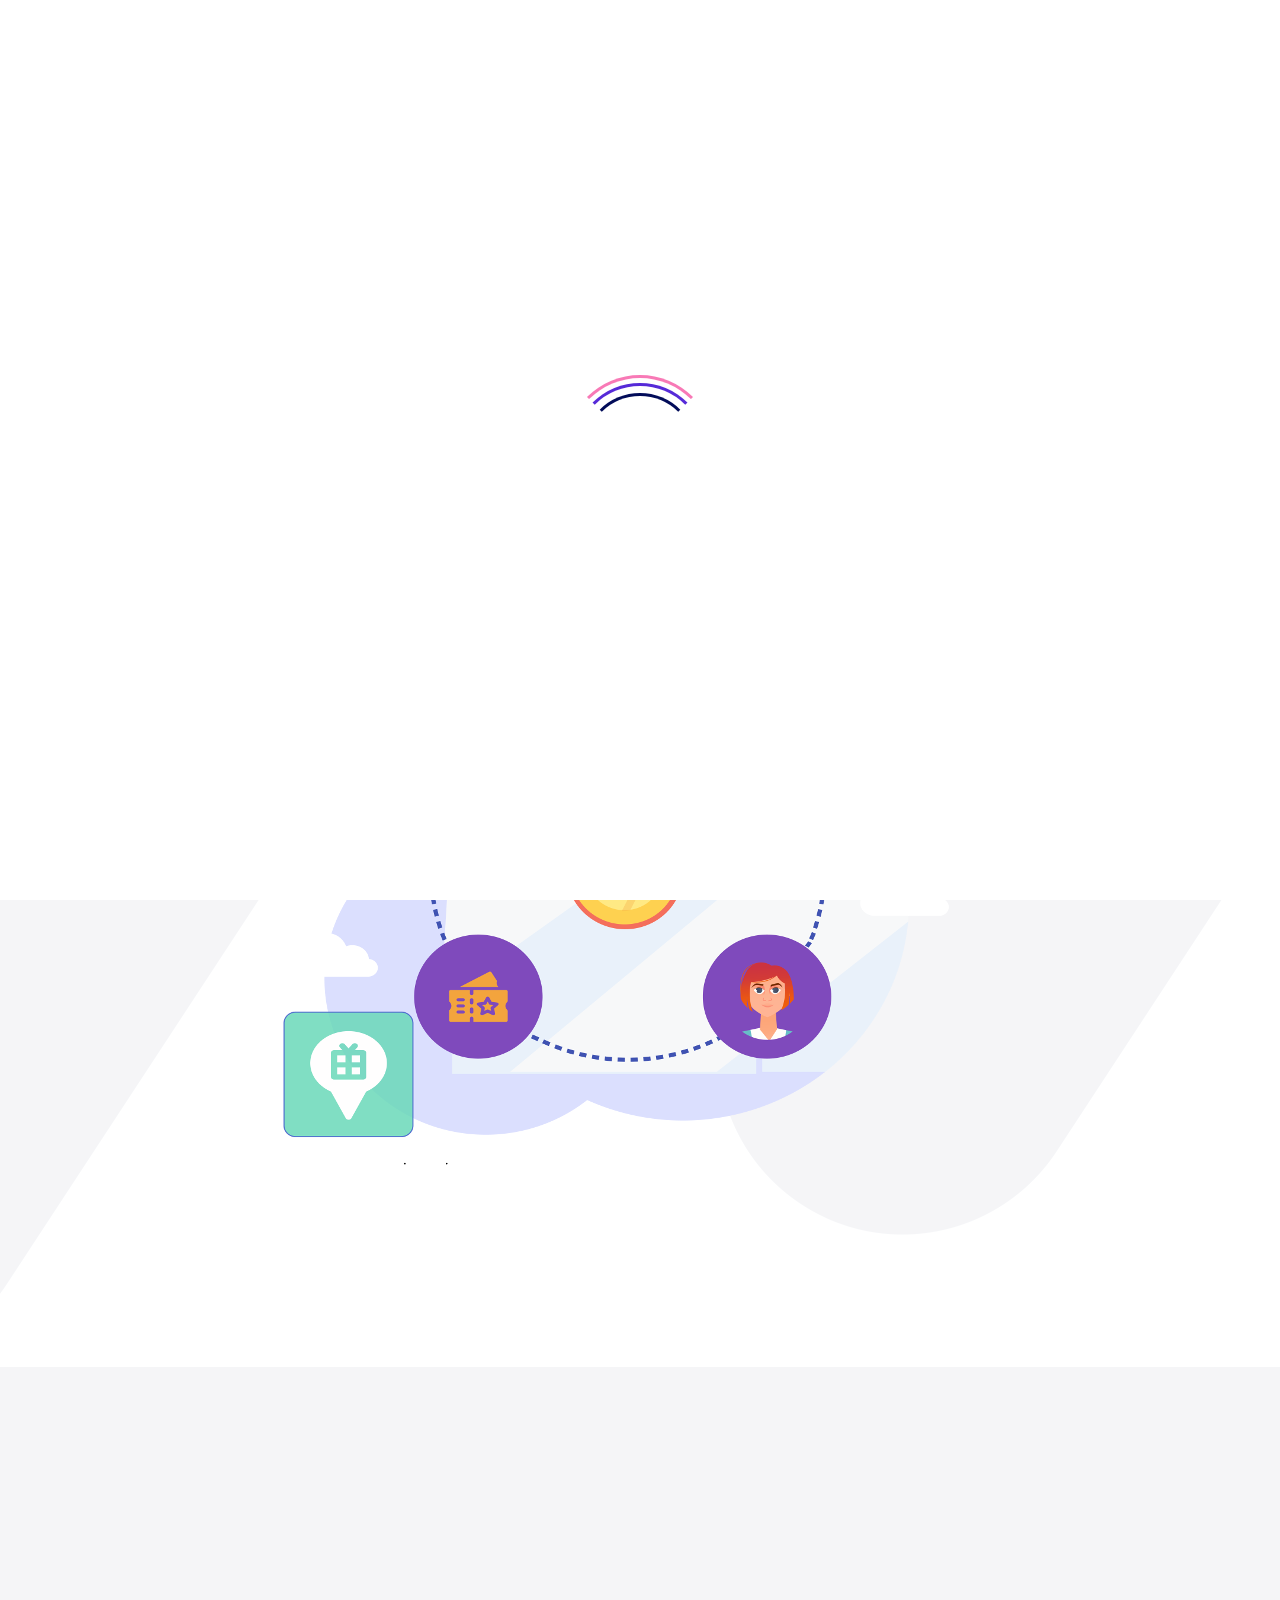
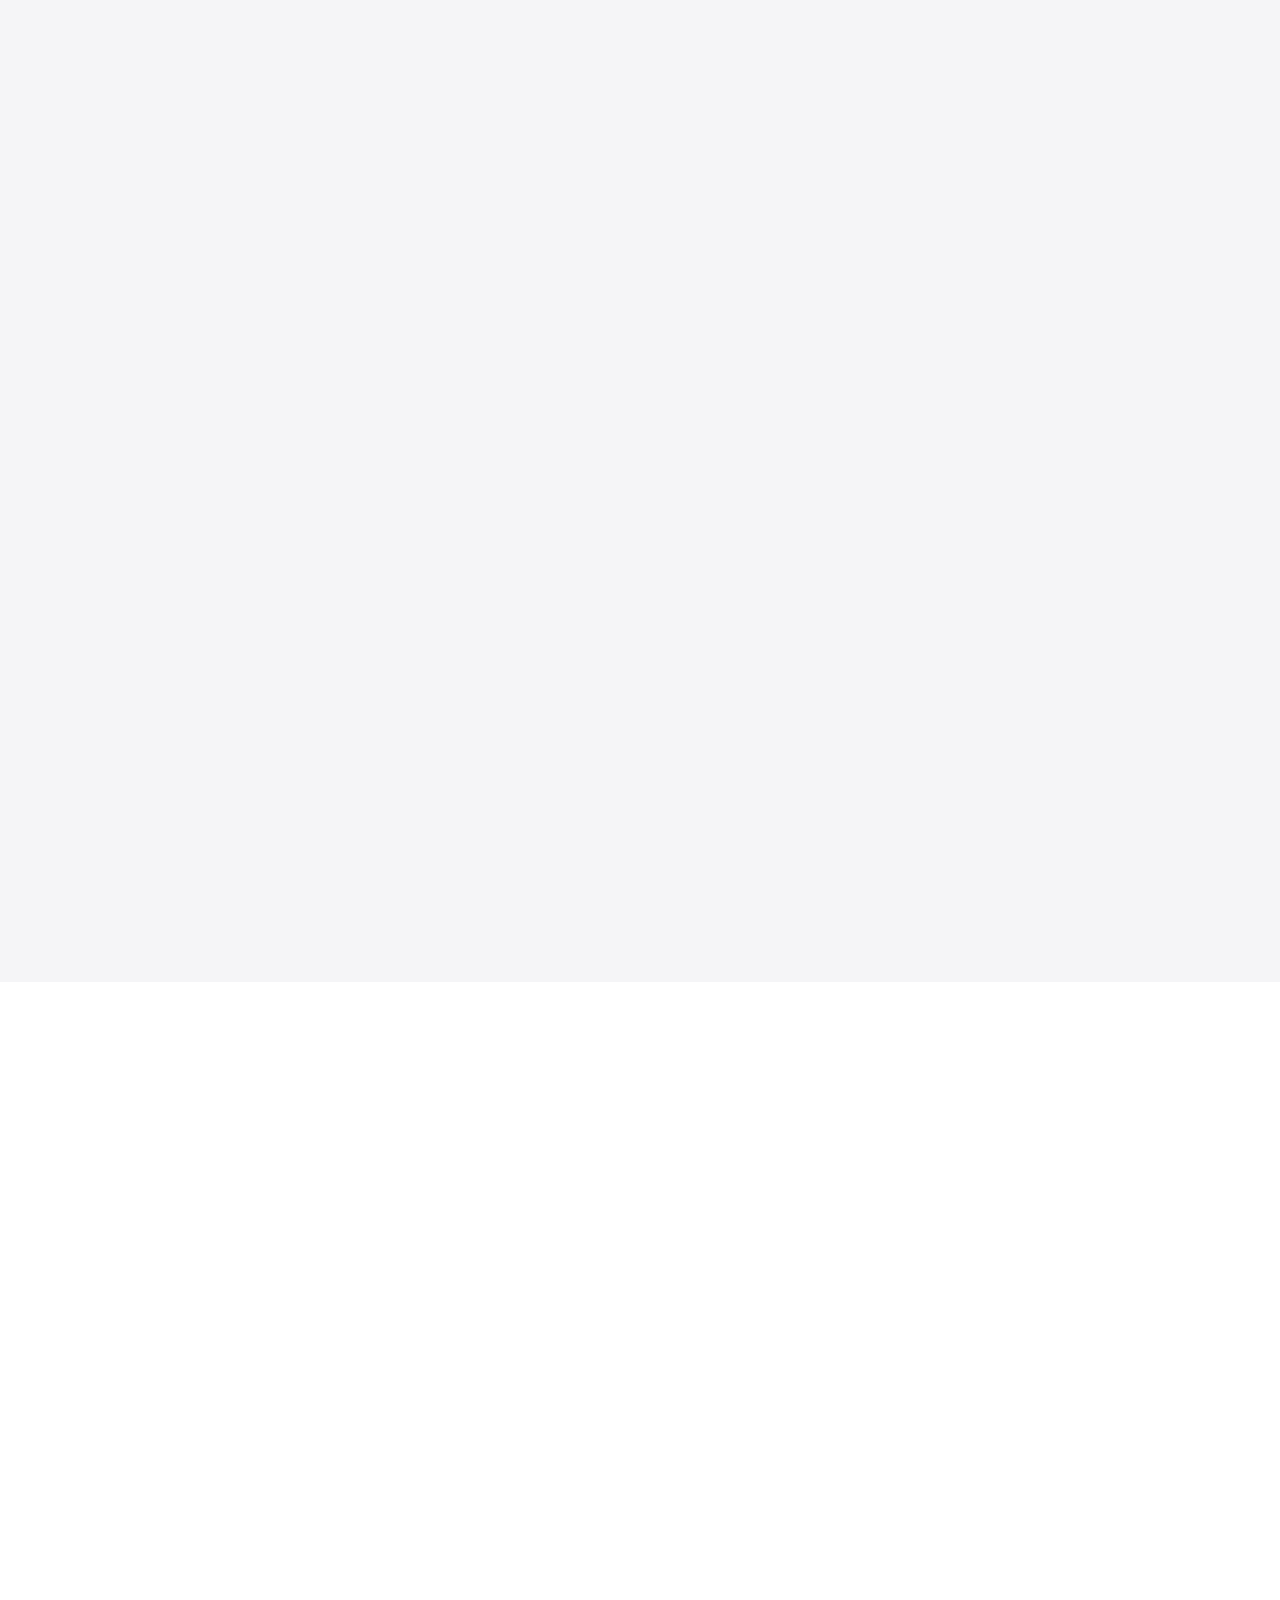
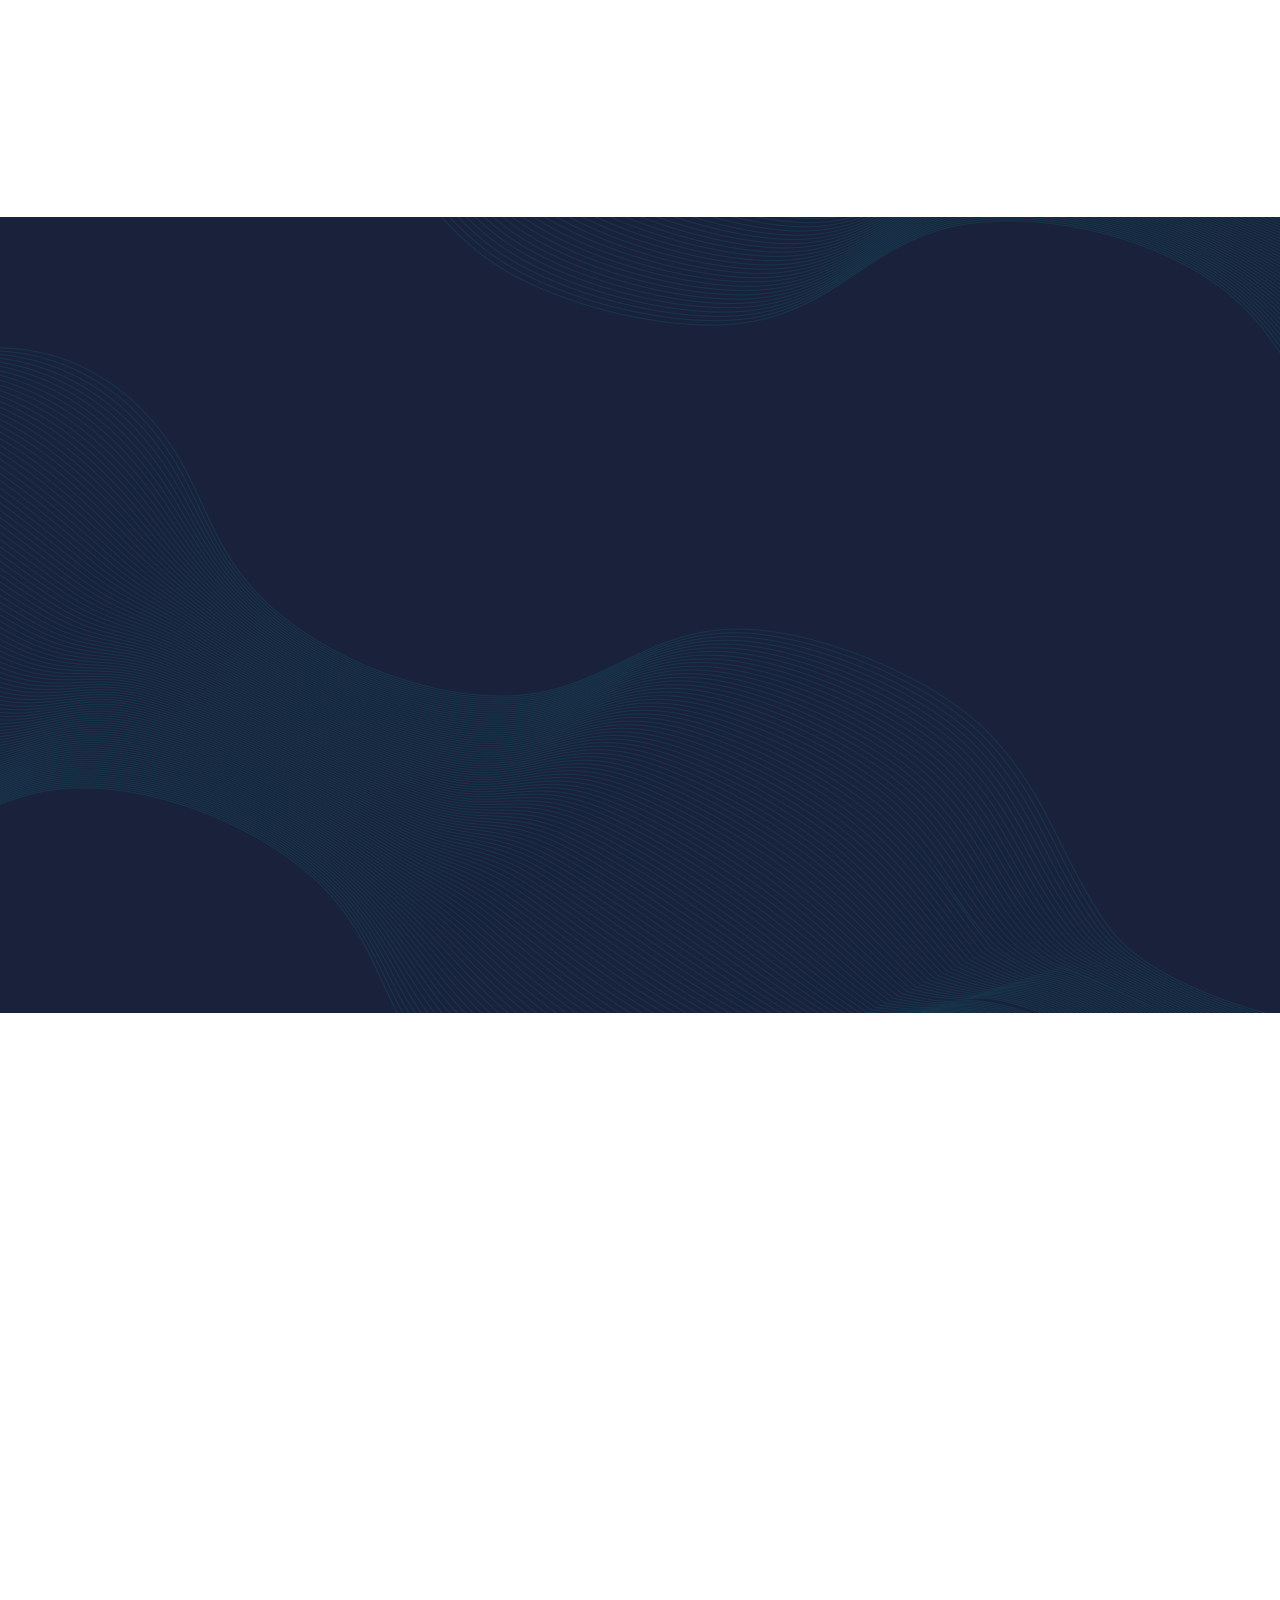
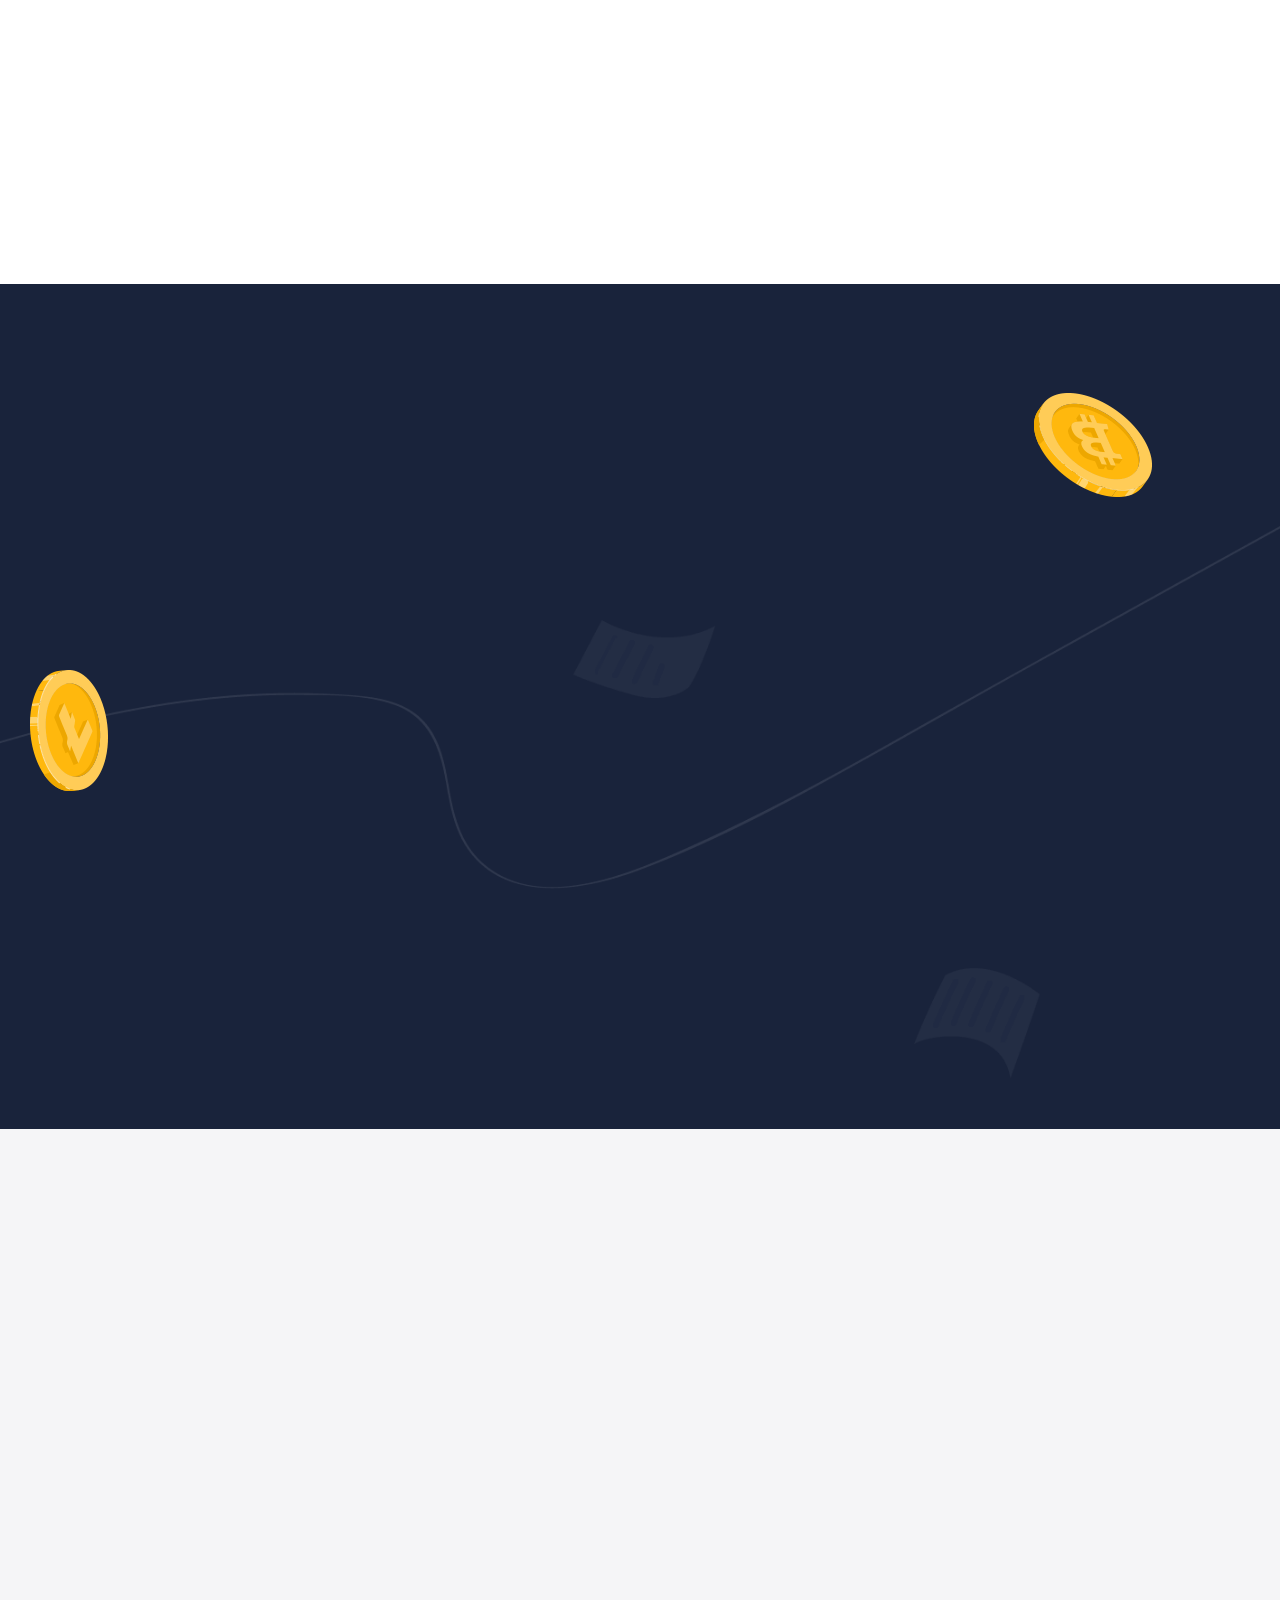
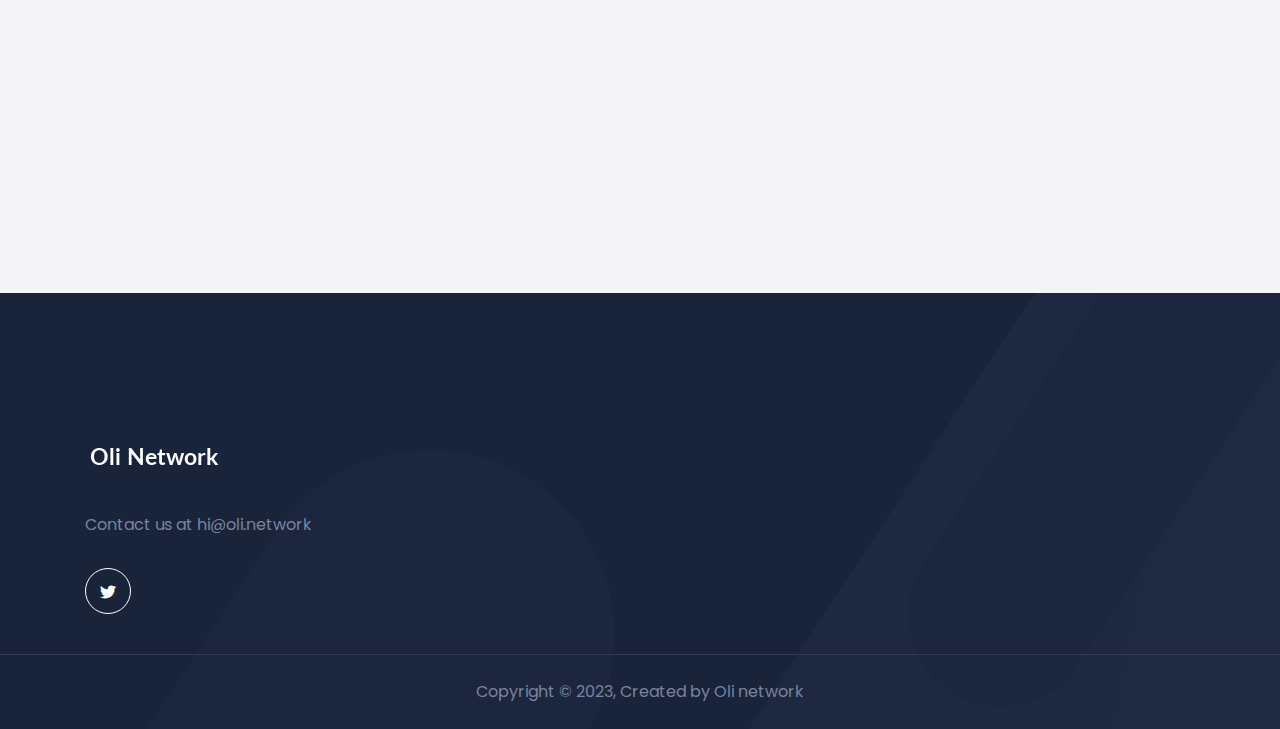
<file: html/index.html>
<!doctype html>
<html lang="en">
<head>
    <!-- Required meta tags -->
    <meta charset="UTF-8">
    <meta name="description" content="Oli, the decentralized reward system that runs on Cardano">
    <meta name="keywords" content="Cryptocurrency, Cardano ">
    <meta name="author" content="Oli network team">
    <meta name="viewport" content="width=device-width, initial-scale=1.0">
    <title>Oli network: The global reward system </title>
    <link rel="shortcut icon" href="images/favicon.ico" type="image/x-icon">
    <!-- Goole Font -->
    <link href="https://fonts.googleapis.com/css?family=Poppins:300,400,500,600,700" rel="stylesheet"> 
    <!-- Bootstrap CSS -->
    <link rel="stylesheet" href="css/assets/bootstrap.min.css">
    <!-- Font awsome CSS -->
    <link rel="stylesheet" href="css/assets/font-awesome.min.css">
    <!-- popup-->
    <link rel="stylesheet" href="css/assets/magnific-popup.css">
    <link rel="stylesheet" href="css/assets/owl.carousel.css">
    <link rel="stylesheet" href="css/assets/owl.theme.css">
    <link rel="stylesheet" href="css/assets/jquery.countdown.css">  
    <link rel="stylesheet" href="fonts/flaticon/flaticon.css"> 
    <link rel="stylesheet" href="css/assets/animate.css">   
    <!-- preloader css-->    
    <link rel="stylesheet" href="css/assets/preloader.css">
    <!-- main style-->
    <link rel="stylesheet" href="css/style.css">
    <link rel="stylesheet" href="css/cryptonio.css">
    <link rel="stylesheet" href="css/responsive.css">
                            
    <!-- HTML5 shim and Respond.js IE8 support of HTML5 elements and media queries -->
    <!-- WARNING: Respond.js doesn't work if you view the page via file:// -->
    <!--[if lt IE 9]>
      <script src="https://oss.maxcdn.com/html5shiv/3.7.2/html5shiv.min.js"></script>
      <script src="https://oss.maxcdn.com/respond/1.4.2/respond.min.js"></script>
    <![endif]-->
</head>
<body class="body_05">
<!-- Preloader -->
<div id="loader-wrapper">
    <div id="loader"></div>
    <div class="loader-section section-left"></div>
    <div class="loader-section section-right"></div>
</div>
<header id="header-05" class="header">
    <!-- START NAVBAR -->
    <nav class="navbar navbar-expand-md navbar-light bg-faded cripto_nav">
        <div class="container">
            <button class="navbar-toggler navbar-toggler-right" type="button" data-toggle="collapse" data-target="#navbarSupportedContent" aria-controls="navbarSupportedContent" aria-expanded="false" aria-label="Toggle navigation">
                <i class="fas fa-bars"></i>
            </button>
            <a class="navbar-brand" href="index.html"><img src="images/logo-black.png" alt="logo"></a>

            <div class="collapse navbar-collapse" id="navbarSupportedContent">
                <ul class="navbar-nav ml-auto">
                    <li class="nav-item"><a data-scroll href="#header-05" class="nav-link active">Home</a></li>
                    <li class="nav-item"><a data-scroll href="#about_cryptonic_05" class="nav-link">About</a></li>
                    <!-- <li class="nav-item"><a data-scroll href="#ico_start_05" class="nav-link">Token Sale</a></li> 
                    <li class="nav-item"><a data-scroll href="#roadmap_05" class="nav-link">Roadmap</a></li>
                    <li class="nav-item"><a data-scroll href="#team_membar_02" class="nav-link">Team</a></li>  -->                 
                    <li class="nav-item"><a data-scroll href="#faq-area-05" class="nav-link">Faq</a></li>
                    <li class="nav-item"><a data-scroll href="#footer-05" class="nav-link">Contact</a></li>
                    <li class="nav-item"><a href="docs/whitepaper.pdf" class="nav-link token">Whitepaper</a></li>

                </ul>
            </div>
            <div class="language">
                <!-- <a href="docs/whitepaper.pdf" class="token">Whitepaper</a> -->
                <!-- <a href="#" class="token">Buy token</a> -->
                <!--
                <div class="dropdown dsix"><span>Eng<i class="fas fa-chevron-down"></i></span>
                    
                    <ul class="dropdown-menu">
                        <li><a class="dropdown-item" href="blog.html">Deutsch</a></li>
                        <li><a class="dropdown-item" href="blog-post.html">Español</a></li>
                        <li><a class="dropdown-item" href="shop.html">Spanish</a></li>
                    </ul>
                    
                </div>
                -->
            </div>
        </div>
    </nav><!-- END NAVBAR -->
    <div class="container">
        <div class="row">  
            <div class="col-sm-12">
                <div class="intro-text">
                    <h1>Oli network </h1>
                    <p>The new generation of the Loyalty programs </p>
                    <div class="btn_video_wrapper">
                       <!--  <a href="#" class="btn btn-default btn-default-style">Whitepaper</a>

                         <div class="video_wrapper">
                             <div class="video-play-btn">
                                <span><a href="https://www.youtube.com/watch?v=D-6rzZC2Q8Y" class="video-iframe"><i class="fa fa-play"></i><span class="video_title">Presentation</span></a> </span>
                            </div> 
                        </div>    -->                      
                    </div>
                    
                    <div class="intro-img-wrapper">
                        <img src="images/overview.png" alt="">                        
                    </div>
                </div>
            </div>
        </div>  
        <span class="shape1 header-shape"><img src="images/shape/header5_shape_1.png" alt=""></span>
        <span class="shape2 header-shape"><img src="images/shape/header5_shape_2.png" alt=""></span>
        <span class="shape3 header-shape"><img src="images/shape/header5_shape_3.png" alt=""></span>  
    </div>
</header> <!-- End Header -->



<section id="about_cryptonic_05">
    <div class="container">
        <div class="row ">     
            <div class="col-sm-12 col-md-5 col-lg-7">
                <div class="about-img wow fadeInUp" data-wow-duration="2s" data-wow-delay=".2s">
                    <img src="images/market.png" alt="">
                </div>
            </div>            
            <div class="col-sm-12 col-md-7 col-lg-5 padding-none">
                <div class="about_cryptonic-content">
                    <h6 class=" wow fadeInUp" data-wow-duration="2s" data-wow-delay=".2s">Power of Blockchain</h6>
                
                    <h2 class=" wow fadeInUp" data-wow-duration="2s" data-wow-delay=".3s">The new Era of the reward systems  </h2>

                    <p class=" wow fadeInUp" data-wow-duration="2s" data-wow-delay=".3s">Oli network is here to provide a low-cost and transparent reward system that companies and customers
                        can trust. With blockchain technology at its core, the oli network connects companies with customers globally,
                        offering a secure and scalable way to make profits. No personal customer information is shared between
                        companies.
                        </p>

                    <!-- <a href="#" class="btn btn-default btn-default-style wow fadeInUp" data-wow-duration="2s" data-wow-delay=".5s">Download Whitepaper</a> -->
                </div>
            </div>           
        </div>         
        <div class="row about_2_item">        
            <div class="col-sm-12 col-md-7 col-lg-5 padding-none">
                <div class="about_cryptonic-content">
                    <h2 class=" wow fadeInUp" data-wow-duration="2s" data-wow-delay=".2s">Tranditional Reward Systems</h2>
                    <p class=" wow fadeInUp" data-wow-duration="2s" data-wow-delay=".4s"> Reward programs are great marketing tools that help companies build a solid customer base, retain customers,
                        and attract new ones. However, company isolation can lead to poor reward program performance. Moreover, infrequent
                        customers may underuse or even neglect their reward points.  </p>
                        <p class=" wow fadeInUp" data-wow-duration="2s" data-wow-delay=".4s">To overcome this, some companies have tried to form alliances. Still, the necessity for a central authority
                            that ensures the integrity of the rewarding transactions and the complicated integration between the multiple
                            rewarding systems make it hard to expand across different industries.</p>
                </div>
            </div>
            <div class="col-sm-12 col-md-5 col-lg-7">
                <div class="about-img  wow fadeInUp" data-wow-duration="2s" data-wow-delay=".3s">
                    <img src="images/wallet.png" alt="">
                </div>
            </div>            
        </div>  

    </div>
</section>  <!-- End about_cryptonic -->

<section id="multiple-income-05">
    <div class="container">
        <div class="row">        
            <div class="col-sm-12 col-md-7 col-lg-5 padding-none">
                <div class="about_cryptonic-content">
                    <h2 class=" wow fadeInUp" data-wow-duration="2s" data-wow-delay=".2s">Under the hood</h2>
                    <p class=" wow fadeInUp" data-wow-duration="2s" data-wow-delay=".3s">In the Oli network, companies reward their customers with the OLI token.</p>

                    <p class=" wow fadeInUp" data-wow-duration="2s" data-wow-delay=".4s">Customers accumulate OLI
                        tokens by either using services or from some exchange market. Companies also issue special offers for loyal customers. Customers exchange their OLI tokens for special
                        offers.
                        Companies can use the OLI tokens taken from the customers to reward them in upcoming purchases or
                        trade them in some exchange market.</p>
                </div>
            </div>
            <div class="col-sm-12 col-md-5 col-lg-7">
                <div class="about-img  wow fadeInUp" data-wow-duration="2s" data-wow-delay=".3s">
                    <img src="images/transfer.png" alt="">
                </div>
            </div>            
        </div>  
    </div>
</section>   <!-- End multiple-income -->

<!--
<section id="ico_start_05" class="ico_start_05">
    <div class="container">
        <div class="row">        
            <div class="col-sm-12">
                <div class="ico-title">
                    <h2 class=" wow fadeInUp" data-wow-duration="2s" data-wow-delay=".2s">ICO Starts in</h2>
                    <h3 class=" wow fadeInUp" data-wow-duration="2s" data-wow-delay=".3s">Token ICO will start 1st June 2023</h3>
                </div>
            </div>
        </div>
        <div class="row">
            <div class="col-sm-12 col-md-12">
                <div class="you_earning_wrapper">
                    <div class="bitcoin_rate">
                        <div class="countdown_time">
                            <div class="clock-countdown">
                                <div class="site-config" data-date="01/06/2023 00:00:00" data-date-timezone="+0"></div>
                                <div class="coundown-timer d-flex justify-content-center">
                                    <div class="single-counter  d-flex flex-column wow fadeInUp" data-wow-duration="2s" data-wow-delay=".2s"><span class="days">00</span><span class="normal">Days</span></div>
                                    <div class="single-counter  d-flex flex-column wow fadeInUp" data-wow-duration="3s" data-wow-delay=".2s"><span class="hours">00</span><span class="normal">Hours</span></div>
                                    <div class="single-counter  d-flex flex-column wow fadeInUp" data-wow-duration="4s" data-wow-delay=".2s"><span class="minutes">00</span><span class="normal">Minute</span></div>
                                    <div class="single-counter  d-flex flex-column wow fadeInUp" data-wow-duration="5s" data-wow-delay=".2s"><span class="seconds">00</span><span class="normal">Sec</span></div>
                                </div>
                            </div>            
                        </div>
                       <!-- <h3 class=" wow fadeInUp" data-wow-duration="2s" data-wow-delay=".4s">$32, 256 432 Contribution Received</h3> -->                    
                    </div>
                </div>
            </div>
        </div>
    </div>
</section>  <!-- End ico_start -->


<section id="benefits-05">
    <div class="container">
        <div class="row">        
            <div class="col-sm-12">
                <div class="sub-title">
                    <h2 class=" wow fadeInUp" data-wow-duration="2s" data-wow-delay=".2s">Benefits of joining  Oli network</h2>
                    <p class=" wow fadeInUp" data-wow-duration="2s" data-wow-delay=".3s"></p>
                </div>
            </div>
        </div>
        <div class="row">    
            <div class="col-sm-12 col-md-6 col-lg-4 benefits-single-item">
                <div class="benefits-single-wrapper wow fadeInUp" data-wow-duration="2s" data-wow-delay=".2s">
                    <div class="benefits-img">
                        <img src="images/icons/benefits1-01.png" alt="">
                    </div>
                    <h4>Global Market</h4>
                </div>
            </div>

            <div class="col-sm-12 col-md-6 col-lg-4 benefits-single-item">
                <div class="benefits-single-wrapper wow fadeInUp" data-wow-duration="2s" data-wow-delay=".3s">
                    <div class="benefits-img">
                        <img src="images/icons/benefits1-02.png" alt="">
                    </div>
                    <h4>Low cost</h4>
                </div>
            </div>

            <div class="col-sm-12 col-md-6 col-lg-4 benefits-single-item">
                <div class="benefits-single-wrapper wow fadeInUp" data-wow-duration="2s" data-wow-delay=".4s">
                    <div class="benefits-img">
                        <img src="images/icons/benefits1-03.png" alt="">
                    </div>
                    <h4>Easy access</h4>
                </div>
            </div>

           
        </div>    
    </div>
    <span class="shape1"><img src="images/shape/shape-5-01.png" alt=""></span>
    <span class="shape2"><img src="images/shape/shape-5-02.png" alt=""></span>
</section> <!-- End benefits -->

<section id="best_feature_05">
    <div class="container">
        <div class="row">        
            <div class="col-sm-12">
                <div class="sub-title">
                    <h6 class=" wow fadeInUp" data-wow-duration="2s" data-wow-delay=".2s">What we offer</h6>
                    <h2 class=" wow fadeInUp" data-wow-duration="2s" data-wow-delay=".3s">Technical ingredients that matter</h2>
                    <p class=" wow fadeInUp" data-wow-duration="2s" data-wow-delay=".4s">
                        Oli network is part of maybe the finest ecosystem in Blockchain, Cardano. This allows us to bring you a solid and effective service</p>
                </div>
            </div>
        </div>        
        <div class="row feature_items">        
            <div class="col-sm-12 col-md-6 col-lg-4 single-wrapper">
                <div class="single-items wow fadeInUp" data-wow-duration="2s" data-wow-delay=".2s">
                    <h3>Interoperability</h3>
                    <img src="images/icons/service-01.png" alt="">
                    <p>Since every Company token can be interchanged with the OLI token, new Company tokens can be easily
                        introduced to the ecosystem.</p>
                </div>
            </div>

             <div class="col-sm-12 col-md-6 col-lg-4 single-wrapper">
                <div class="single-items wow fadeInUp" data-wow-duration="2s" data-wow-delay=".3s">
                    <h3>Transparency</h3>
                    <img src="images/icons/service-02.png" alt="">
                    <p>In Oli network any party can verify reward possession and its status.</p>
                </div>
            </div>

             <div class="col-sm-12 col-md-6 col-lg-4 single-wrapper">
                <div class="single-items wow fadeInUp" data-wow-duration="2s" data-wow-delay=".4s">
                    <h3>Privacy</h3>
                    <img src="images/icons/service-03.png" alt="">
                    <p>Adopting the nature of Blockchain, no personal customer information is shared between
                        companies.</p>
                </div>
            </div>
        </div>  

                
    </div>
</section> <!-- End best_feature -->

<section id="roadmap_05">
    <div class="container">
        <div class="row">        
            <div class="col-sm-12">
                <div class="sub-title">
                    <h2 class=" wow fadeInUp" data-wow-duration="2s" data-wow-delay=".2s">Oli network Roadmap</h2>
                   <!-- <p class=" wow fadeInUp" data-wow-duration="2s" data-wow-delay=".3s">Due to the use of large computing power and artificial based on the neural network, the NRM assistant will instantly analyze user data and offer solutions for their further use.</p>-->
                </div>
            </div>
        </div>     
        <div class="row">        
            <div class="location_04">
                <div class="col-sm-12 col-md-12 col-lg-12">
                    <div class="location_wrapper">
                        <div class="roadmap_position"></div>
                        <div class="location location_top location_1 wow fadeInUp" data-wow-duration="2s" data-wow-delay=".2s">
                            <div class="map_date">
                                <h5>Q4, 2022</h5>
                            </div>
                            <span></span>
                            <div class="location_title">
                                <h3>Concept</h3>
                                <p>Technological research</p>
                                <p>Value proposition</p>
                                <p>Success Proof of concept</p>
                            </div>
                        </div>
                        <div class="location location_bttom location_2 wow fadeInUp" data-wow-duration="2s" data-wow-delay=".3s">
                            <div class="map_date">
                                <h5>Q1, 2023</h5>
                            </div>
                            <span></span>
                            <div class="location_title">
                                <h3>Research</h3>
                                <p>Whitepaper and the public site published</p>
                                <p>OLI token announcement</p>
                            </div>
                        </div>
                        <div class="location location_top location_3 wow fadeInUp" data-wow-duration="2s" data-wow-delay=".4s">
                            <div class="map_date">
                                <h5>Q2, 2023</h5>
                            </div>
                            <span></span>
                            <div class="location_title">
                                <h3>OLI token distribution</h3>
                                <p>OLI token Private sale</p>
                                <p>Early tier 1</p>
                            </div>
                        </div>
                        <div class="location location_bttom location_4 wow fadeInUp" data-wow-duration="2s" data-wow-delay=".5s">
                            <div class="map_date">
                                <h5>Q3, 2023</h5>
                            </div>
                            <span></span>
                            <div class="location_title">
                                <h3>Second phase of OLI token distribution</h3>
                                <p>Early tier 2</p>
                            </div>
                        </div>
                    </div>
                </div>
            </div>
        </div>         
    </div>
    <span class="shape1 header-shape"><img src="images/shape/roadmap5-01.png" alt=""></span>
    <span class="shape2 header-shape"><img src="images/shape/roadmap5-02.png" alt=""></span>    
</section> <!-- End roadmap -->





<section id="faq-area-05" class="faq-area">
    <div class="container">
        <div class="row">
            <div class="col-sm-5">
                <div class="faq-img  wow fadeInUp" data-wow-duration="2s" data-wow-delay=".2s">
                    <img src="images/shop.png" alt="" class="img-fluid">
                </div>
                <div class="sub-title">
                    <h2 class=" wow fadeInUp" data-wow-duration="2s" data-wow-delay=".2s">Frequently Asked Questions</h2>
                    <p class=" wow fadeInUp" data-wow-duration="2s" data-wow-delay=".3s">We are here to clear some things out</p>
                </div>                
            </div>            
            <div class="col-sm-7">
                <div class="faq-wrapper">
                        <!--Accordion wrapper-->
                    <div class="panel-group accordion-wrapper" id="accordion" role="tablist" aria-multiselectable="true">
                        <div class="panel accordion-single accordion-01 wow fadeInUp" data-wow-duration="2s" data-wow-delay=".2s">
                            <div class="panel-heading" role="tab" id="headingTwo">
                                <h4 class="panel-title">
                                    <a class="collapsed" data-toggle="collapse" data-parent="#accordion" href="#collapseTwo" aria-expanded="false" aria-controls="collapseTwo">
                                      What is the OLI token? 
                                    </a>
                                </h4>
                            </div>
                            <div id="collapseTwo" class="panel-collapse collapse" role="tabpanel" aria-labelledby="headingTwo">
                                <div class="card-body  accordion-content">
                                    <p>OLI token is the interchangeable medium in the Oli network. It enables companies to reward their customers with a common token. It is also the glue that connects all companies and makes it feasible for a customer to acquire any available Company token.</p>
                                </div>
                            </div>
                        </div>
                        <div class="panel accordion-single accordion-02 wow fadeInUp" data-wow-duration="2s" data-wow-delay=".3s">
                            <div class="panel-heading" role="tab" id="headingOne">
                                <h4 class="panel-title">
                                    <a data-toggle="collapse" data-parent="#accordion" href="#collapseOne" aria-expanded="true" aria-controls="collapseOne">
                                        What are the Company tokens?
                                    </a>
                                </h4>
                            </div>
                            <div id="collapseOne" class="panel-collapse collapse  in show" role="tabpanel" aria-labelledby="headingOne">
                                <div class="card-body  accordion-content">
                                    <p>Company token is the representation of a special offer, coupon, or promotion published by a company participating in the Oli network. It makes it easy for a smart contract to automatically verify the restrictions during its exchange with the desired amount of OLI tokens. A smart contract can also effectively proceed to 
                                        the redemption on behalf of the company, by respecting all the conditions set, as such time restrictions.</p>
                                </div>
                            </div>
                        </div>
                        <div class="panel accordion-single accordion-03 wow fadeInUp" data-wow-duration="2s" data-wow-delay=".4s">
                            <div class="panel-heading" role="tab" id="headingThree">
                                <h4 class="panel-title">
                                    <a class="collapsed" data-toggle="collapse" data-parent="#accordion" href="#collapseThree" aria-expanded="false" aria-controls="collapseThree">
                                        How the OLI tokens are useful for a company? 
                                    </a>
                                </h4>
                            </div>
                            <div id="collapseThree" class="panel-collapse collapse" role="tabpanel" aria-labelledby="headingThree">
                              <div class="card-body  accordion-content">
                                    <p>OLI tokens are the reward a company gives to its customers for using its services. 
                                        Every Company token is also exchangeable with a certain amount of OLI tokens. This means that upon any Company token acquisition by a customer, the company gets OLI tokens. The company can use the OLI tokens for upcoming rewards or exchange them with any currency.</p>
                                </div>
                            </div>
                        </div>                        
                        <div class="panel accordion-single accordion-04 wow fadeInUp" data-wow-duration="2s" data-wow-delay=".5s">
                            <div class="panel-heading" role="tab" id="headingFour">
                                <h4 class="panel-title">
                                    <a class="collapsed" data-toggle="collapse" data-parent="#accordion" href="#collapseFour" aria-expanded="false" aria-controls="collapseFour">
                                        What's the difference from the rest reward points?
                                    </a>
                                </h4>
                            </div>
                            <div id="collapseFour" class="panel-collapse collapse" role="tabpanel" aria-labelledby="headingFour">
                              <div class="card-body  accordion-content">
                                    <p>The fact that the company can use the OLI tokens for upcoming rewards or exchange them with any currency is the key point where the OLI stands over the other reward points of the market: The rest reward points have no use outside the scope of the company. In the best possible scenario, those reward points are meaningful in the bounds of an alliance, such as in the case of the airline industry. The OLI token instead has a value not only for the company that rewards its customers or the other companies in the network but in the world of the cryptocurrency market. You can exchange OLI token with ADA or any other crypto coin.</p>
                                </div>
                                <div class="card-body  accordion-content">
                                    <p>Apart from that, the OLI network forms a unique marketplace where customers can redeem the accumulated OLI tokens with a variety of offers and companies address a pool of customers globally. </p>
                                </div>
                            </div>
                        </div>
                    </div>
                </div>
            </div>
        </div>
    </div>
</section><!-- End faq-area -->

<footer id="footer-05" class="footer">
     <div class="container">
        <div class="row footer-btm-wrapper">
            <div class="col-md-12 col-lg-12">
                <div class="footer_items">
                    <div class="footer-single-col footer_single_list_1">
                        <h3 class="subtitle_1">&nbsp;<img src="images/logo-white.png" alt=""></h3>
                        <p>Contact us at hi@oli.network </p>
                        <ul class="social-items list-unstyled">
                            <!--<li><a href="#"><i class="fab fa-facebook-f fb-icon"></i></a></li> -->
                           <!-- <li><a href="#"><i class="fab fa-instagram instagram-icon"></i></a></li> -->                  
                            <li><a href="https://twitter.com/olinetwork"><i class="fab fa-twitter twitt-icon"></i></a></li>
                            <!--<li><a href="#"><i class="fab fa-youtube youtube-icon"></i></a></li> -->
                        </ul>
                    </div>

                    <!--
                        
                    <div class="footer-single-col footer_single_list_2">
                        <h3 class="subtitle_1">Company</h3> 
                        <ul class="list-unstyled">
                            <li><a href="#">Home</a></li>
                            <li><a href="#">About Us</a></li>
                            <li><a href="#">Services</a></li>
                            <li><a href="#">Team</a></li>
                        </ul>
                    </div>

                    <div class="footer-single-col footer_single_list_2">
                        <h3 class="subtitle_1">Company</h3> 
                        <ul class="list-unstyled">
                            <li><a href="#">Home</a></li>
                            <li><a href="#">About Us</a></li>
                            <li><a href="#">Services</a></li>
                            <li><a href="#">Team</a></li>
                        </ul>
                    </div>

                    <<div class="footer-single-col footer_single_list_3">
                        <h3 class="subtitle_1">Information</h3>
                        <ul class="list-unstyled">
                            <li><a href="#">Customer Support</a></li>
                            <li><a href="#">Refund Policy</a></li>
                            <li><a href="#">Live Chat</a></li>
                            <li><a href="#">Support Policy</a></li>
                        </ul>
                    </div>

                    <div class="footer-single-col footer_single_list_4">
                        <h3 class="subtitle_1">Product</h3>
                        <ul class="list-unstyled">
                            <li><a href="#">Consumer</a></li>
                            <li><a href="#">Terms Condition</a></li>
                            <li><a href="#">Help & Faq</a></li>
                            <li><a href="#">Priceing</a></li>
                        </ul>
                    </div>
                    -->
                </div>                  
            </div>
        </div>       
    </div> 
    <div class="copyright">
        <p> Copyright &copy; 2023, Created  by <span>Oli network</span></p>            
    </div>   
    <span class="shape1 header-shape"><img src="images/shape/header5_shape_1.png" alt=""></span>
    <span class="shape2 header-shape"><img src="images/shape/header5_shape_2.png" alt=""></span>
    <span class="shape3 header-shape"><img src="images/shape/header5_shape_3.png" alt=""></span>           
</footer><!-- ./ End Footer Area-->

    <!-- JavaScript Files -->
    <script src="js/assets/jquery-3.2.1.min.js"></script>
    <script src="js/assets/popper.min.js"></script>
    <script src="js/assets/bootstrap.min.js"></script>
    <script src="js/assets/jquery.sticky.js"></script>
    <script src="js/assets/isotope.pkgd.min.js"></script>
    <script src="js/assets/jquery.magnific-popup.min.js"></script>
    <script src="js/assets/jquery.downCount2.js"></script>
    <script src="js/assets/jquery.countdown.js"></script>
    <script src="js/assets/owl.carousel.min.js"></script>
    <script src="js/assets/smooth-scroll.js"></script> 
    <script src="js/assets/wow.min.js"></script>        
    <script src="js/custom.js"></script>
</body>
</html>
</file>
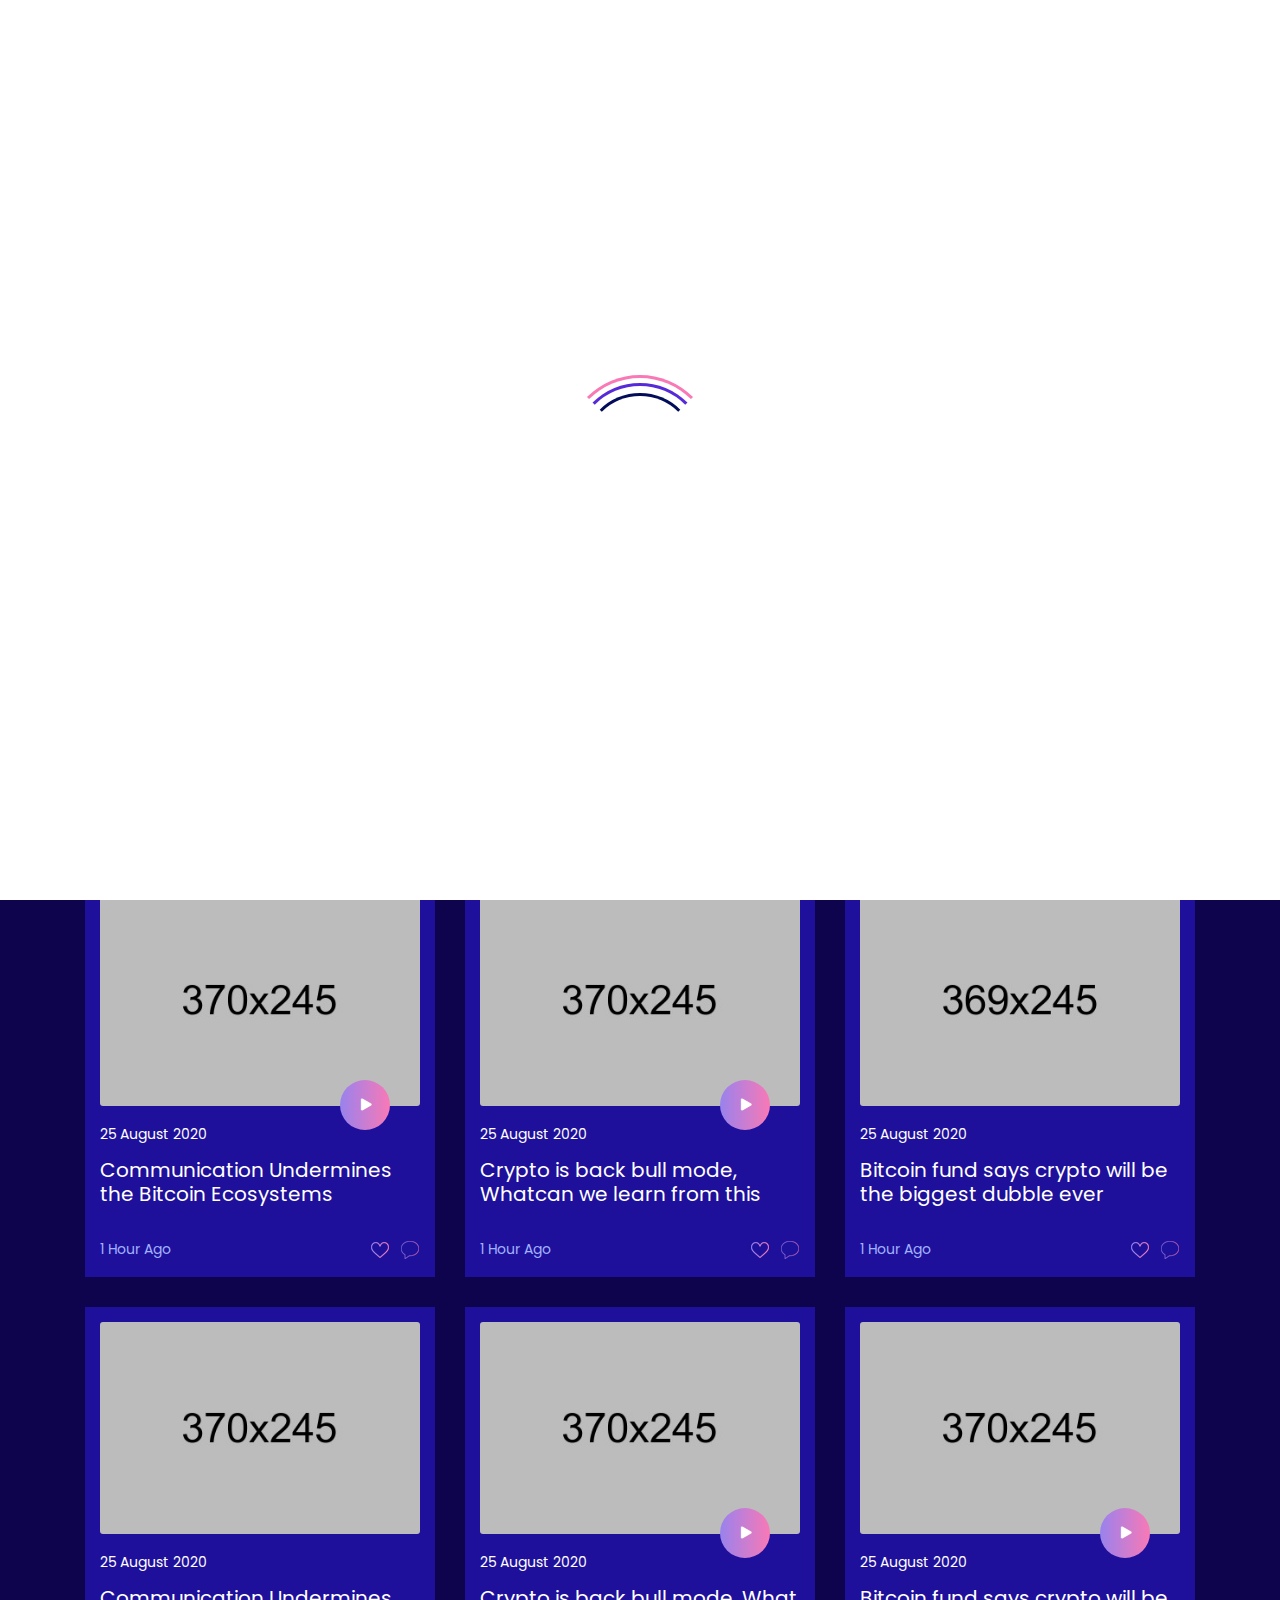
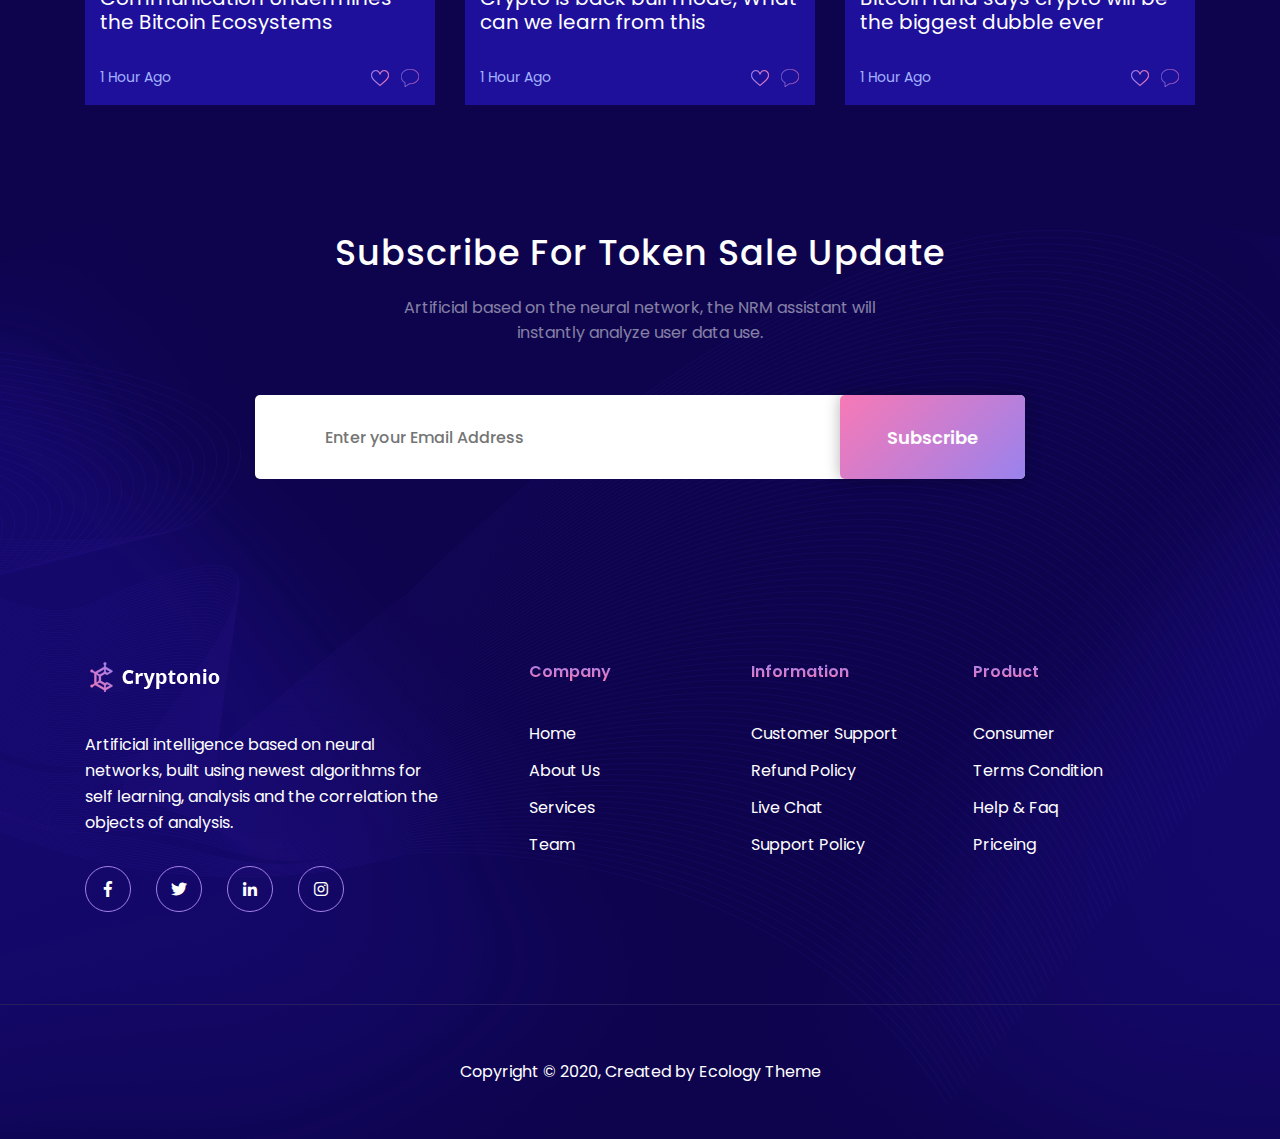
<file: html/blog.html>
<!doctype html>
<html lang="en">
<head>
    <!-- Required meta tags -->
    <meta charset="UTF-8">
    <meta name="description" content="Cryptocurrency Landing Page HTML5 Template">
    <meta name="keywords" content="Cryptocurrency, bitcoin, bitcoin landing, blockchain, crypto trading ">
    <meta name="author" content="Ecology Theme">
    <meta name="viewport" content="width=device-width, initial-scale=1.0">
    <title>Cryptonio - Bitcoin ICO Cryptocurrency Landing Page HTML Template</title>
    <link rel="shortcut icon" href="images/favicon.ico" type="image/x-icon">
    <!-- Goole Font -->
    <link href="https://fonts.googleapis.com/css?family=Poppins:300,400,500,600,700" rel="stylesheet"> 
    <!-- Bootstrap CSS -->
    <link rel="stylesheet" href="css/assets/bootstrap.min.css">
    <!-- Font awsome CSS -->
    <link rel="stylesheet" href="css/assets/font-awesome.min.css">
    <!-- popup-->
    <link rel="stylesheet" href="css/assets/magnific-popup.css">
    <link href="css/assets/owl.carousel.css" rel="stylesheet">
    <link href="css/assets/owl.theme.css" rel="stylesheet">
    <link rel="stylesheet" href="css/assets/jquery.countdown.css">  
    <link rel="stylesheet" href="fonts/flaticon/flaticon.css">   
    <!-- preloader css-->    
    <link rel="stylesheet" href="css/assets/preloader.css"> 
    <!-- main style-->
    <link rel="stylesheet" href="css/style.css">
    <link rel="stylesheet" href="css/cryptonio.css">
    <link rel="stylesheet" href="css/responsive.css">
                            
    <!-- HTML5 shim and Respond.js IE8 support of HTML5 elements and media queries -->
    <!-- WARNING: Respond.js doesn't work if you view the page via file:// -->
    <!--[if lt IE 9]>
      <script src="https://oss.maxcdn.com/html5shiv/3.7.2/html5shiv.min.js"></script>
      <script src="https://oss.maxcdn.com/respond/1.4.2/respond.min.js"></script>
    <![endif]-->
</head>
<body class="body_06">
<!-- Preloader -->
<div id="loader-wrapper">
    <div id="loader"></div>
    <div class="loader-section section-left"></div>
    <div class="loader-section section-right"></div>
</div>
<header id="header-06" class="header">
    <!-- START NAVBAR -->
    <nav class="navbar navbar-expand-md navbar-light bg-faded cripto_nav">
        <div class="container">
            <button class="navbar-toggler navbar-toggler-right" type="button" data-toggle="collapse" data-target="#navbarSupportedContent" aria-controls="navbarSupportedContent" aria-expanded="false" aria-label="Toggle navigation">
                <i class="fas fa-bars"></i>
            </button>
            <a class="navbar-brand"  data-scroll  href="index.html"><img src="images/logo.png" alt="logo"></a>

            <div class="collapse navbar-collapse" id="navbarSupportedContent">
                <ul class="navbar-nav ml-auto">
                    <li class="nav-item"><a data-scroll href="#header-06" class="nav-link active">Home</a></li>
                    <li class="nav-item"><a data-scroll href="#about_cryptonic_02" class="nav-link">About</a></li>
                    <li class="nav-item"><a data-scroll href="#pricing_charts_02" class="nav-link">Token Sale</a></li>
                    <li class="nav-item"><a data-scroll href="#services-02" class="nav-link">Roadmap</a></li>
                    <li class="nav-item"><a data-scroll href="#team_membar_02" class="nav-link">Team</a></li>                    
                    <li class="nav-item"><a data-scroll href="#faq-area-02" class="nav-link">Faq</a></li>
                    <li class="nav-item"><a data-scroll href="#footer-02" class="nav-link">Contact</a></li>
                </ul>
            </div>
            <div class="language">
                <a href="#" class="token">Buy token</a>
                <div class="dropdown"><span>Eng<i class="fas fa-chevron-down"></i></span>
                    <ul class="dropdown-menu">
                        <li><a class="dropdown-item" href="blog.html">Deutsch</a></li>
                        <li><a class="dropdown-item" href="blog-post.html">Español</a></li>
                        <li><a class="dropdown-item" href="shop.html">Spanish</a></li>
                    </ul>
                </div>
            </div>
        </div>
    </nav><!-- END NAVBAR -->
  
    <span class="shape5 header-shape"><img src="images/shape/home_6/header6_shape_5.png" alt=""></span>     
    <span class="shape6 header-shape"><img src="images/shape/home_6/header6_shape_6.png" alt=""></span>    
</header> <!-- End Header -->

<!--============= { Blog Grid } ===========-->
<section id="blog" class="blog">
    <div class="container">
		<div class="row">
            <div class="col-md-12">
				<div class="sub-title">
					<h2>Cryptonio Blog and Media</h2>
					<p>Collaboratively engineer impactful niches for business dramatically crossunit. </p>
				</div>
            </div>
        </div>
        <div class="row mb-30">
            <div class="col-md-4">
                <div class="blog_singel">
                    <div class="blog-img">
                        <a href=""><img src="images/blog/blog-01.jpg"  class="img-fluid" alt=""></a>
                        <a href="https://www.youtube.com/watch?v=D-6rzZC2Q8Y" class="video-iframe"><i class="fa fa-play"></i></a>
                    </div>
                    <div class="blog-title">
                        <span>25 August 2020</span>     
                        <h3><a href="">Communication Undermines the Bitcoin Ecosystems</a></h3>   
                        <div class="blog-meta">  
                            <span class="ago">1 Hour Ago</span>
                            <ul class="share_options">
                                <li><a href="" title=""><img src="images/blog/bicon-01.png" alt=""></a></li> 
                                <li><a href="" title=""><img src="images/blog/bicon-02.png" alt=""></a></li>            
                            </ul>  
                        </div>                 
                    </div>   
                </div>                
            </div>
            <div class="col-md-4">
                <div class="blog_singel">
                    <div class="blog-img">
                        <a href="#"><img src="images/blog/blog-02.jpg"  class="img-fluid" alt=""></a>
                    </div>
                    <div class="blog-title">
                        <span>25 August 2020</span>     
                        <h3><a href="#">Cryptocurrency coinbase of Listing</a></h3>    
                        <div class="blog-meta">  
                            <span class="ago">1 Hour Ago</span>
                            <ul class="share_options">
                                <li><a href="" title=""><img src="images/blog/bicon-01.png" alt=""></a></li> 
                                <li><a href="" title=""><img src="images/blog/bicon-02.png" alt=""></a></li>            
                            </ul>  
                        </div>                 
                    </div>   
                </div>                
            </div>
			<div class="col-md-4">
                <div class="blog_singel">
                    <div class="blog-img">
                        <a href="#"><img src="images/blog/blog-03.jpg" class="img-fluid" alt=""></a>
                        <a href="https://www.youtube.com/watch?v=D-6rzZC2Q8Y" class="video-iframe"><i class="fa fa-play"></i></a>
                    </div>
                    <div class="blog-title">
                        <span>25 August 2020</span>     
                        <h3><a href="#">IBM Remiagines Proof of work for Blockchin</a></h3>   
                        <div class="blog-meta">  
                            <span class="ago">1 Hour Ago</span>
                            <ul class="share_options">
                                <li><a href="" title=""><img src="images/blog/bicon-01.png" alt=""></a></li> 
                                <li><a href="" title=""><img src="images/blog/bicon-02.png" alt=""></a></li>            
                            </ul> 
                        </div>                 
                    </div>   
                </div>                
            </div>          

            <div class="col-md-4">
                <div class="blog_singel">
                    <div class="blog-img">
                        <a href="#"><img src="images/blog/blog-04.jpg" class="img-fluid" alt=""></a>
                        <a href="https://www.youtube.com/watch?v=D-6rzZC2Q8Y" class="video-iframe"><i class="fa fa-play"></i></a>
                    </div>
                    <div class="blog-title">
                        <span>25 August 2020</span>     
                        <h3><a href="#">Communication Undermines the Bitcoin Ecosystems</a></h3>   
                        <div class="blog-meta">  
                            <span class="ago">1 Hour Ago</span>
                            <ul class="share_options">
                                <li><a href="" title=""><img src="images/blog/bicon-01.png" alt=""></a></li> 
                                <li><a href="" title=""><img src="images/blog/bicon-02.png" alt=""></a></li>            
                            </ul>  
                        </div>                 
                    </div>   
                </div>                
            </div> 
            <div class="col-md-4">
                <div class="blog_singel">
                    <div class="blog-img">
                        <a href="#"><img src="images/blog/blog-05.jpg" class="img-fluid" alt=""></a>
                        <a href="https://www.youtube.com/watch?v=D-6rzZC2Q8Y" class="video-iframe"><i class="fa fa-play"></i></a>
                    </div>
                    <div class="blog-title">
                        <span>25 August 2020</span>     
                        <h3><a href="#">Crypto is back bull mode, Whatcan we learn from this</a></h3>   
                        <div class="blog-meta">  
                            <span class="ago">1 Hour Ago</span>
                            <ul class="share_options">
                                <li><a href="" title=""><img src="images/blog/bicon-01.png" alt=""></a></li> 
                                <li><a href="" title=""><img src="images/blog/bicon-02.png" alt=""></a></li>            
                            </ul> 
                        </div>                  
                    </div>   
                </div>                
            </div> 
            <div class="col-md-4">
                <div class="blog_singel">
                    <div class="blog-img">
                        <a href="#"><img src="images/blog/blog-06.jpg" class="img-fluid" alt=""></a>
                    </div>
                    <div class="blog-title">
                        <span>25 August 2020</span>     
                        <h3><a href="#">Bitcoin fund says crypto will be the biggest dubble ever</a></h3> 
                        <div class="blog-meta">  
                            <span class="ago">1 Hour Ago</span>
                            <ul class="share_options">
                                <li><a href="" title=""><img src="images/blog/bicon-01.png" alt=""></a></li> 
                                <li><a href="" title=""><img src="images/blog/bicon-02.png" alt=""></a></li>            
                            </ul> 
                        </div>               
                    </div>   
                </div>                
            </div> 

            <div class="col-md-4">
                <div class="blog_singel">
                    <div class="blog-img">
                        <a href="#"><img src="images/blog/blog-07.jpg" class="img-fluid" alt=""></a>
                    </div>
                    <div class="blog-title">
                        <span>25 August 2020</span>     
                        <h3><a href="#">Communication Undermines the Bitcoin Ecosystems</a></h3>   
                        <div class="blog-meta">  
                            <span class="ago">1 Hour Ago</span>
                            <ul class="share_options">
                                <li><a href="" title=""><img src="images/blog/bicon-01.png" alt=""></a></li> 
                                <li><a href="" title=""><img src="images/blog/bicon-02.png" alt=""></a></li>            
                            </ul> 
                        </div>                  
                    </div>   
                </div>                
            </div> 

            <div class="col-md-4">
                <div class="blog_singel">
                    <div class="blog-img">
                        <a href="#"><img src="images/blog/blog-08.jpg" class="img-fluid" alt=""></a>
                        <a href="https://www.youtube.com/watch?v=D-6rzZC2Q8Y" class="video-iframe"><i class="fa fa-play"></i></a>
                    </div>
                    <div class="blog-title">
                        <span>25 August 2020</span>     
                        <h3><a href="#">Crypto is back bull mode, What can we learn from this</a></h3>   
                        <div class="blog-meta">  
                            <span class="ago">1 Hour Ago</span>
                            <ul class="share_options">
                                <li><a href="" title=""><img src="images/blog/bicon-01.png" alt=""></a></li> 
                                <li><a href="" title=""><img src="images/blog/bicon-02.png" alt=""></a></li>            
                            </ul> 
                        </div>                 
                    </div>   
                </div>                
            </div> 
            <div class="col-md-4">
                <div class="blog_singel">
                    <div class="blog-img">
                        <a href="#"><img src="images/blog/blog-09.jpg" class="img-fluid" alt=""></a>
                        <a href="https://www.youtube.com/watch?v=D-6rzZC2Q8Y" class="video-iframe"><i class="fa fa-play"></i></a>
                    </div>
                    <div class="blog-title">
                        <span>25 August 2020</span>     
                        <h3><a href="#">Bitcoin fund says crypto will be the biggest dubble ever</a></h3>   
                        <div class="blog-meta">  
                            <span class="ago">1 Hour Ago</span>
                            <ul class="share_options">
                                <li><a href="" title=""><img src="images/blog/bicon-01.png" alt=""></a></li> 
                                <li><a href="" title=""><img src="images/blog/bicon-02.png" alt=""></a></li>            
                            </ul>  
                        </div>                 
                    </div>   
                </div>                
            </div> 
        </div>   

    </div>
</section>


<div id="subscribe_area_06">
    <div class="container">
        <div class="row subscribe-wrapper">
            <div class="col-12 col-md-12 col-lg-10 mx-auto">
                <div id="subscribe" class="subscribe">
                    <div class="subscribe-form">
                        <div class="sub-title">
                            <h2>Subscribe For Token Sale Update</h2>
                            <p>Artificial based on the neural network, the NRM assistant will instantly analyze user data use.</p>
                        </div>
                        <form action="#">
                            <div class="form-group">
                                <input placeholder="Enter your Email Address" type="email" required="">
                                <button type="submit" class="text-center">Subscribe</button>
                            </div>
                        </form>
                    </div>
                </div>
            </div>
        </div>
    </div>
</div>


<footer id="footer-06" class="footer">
    <div class="container">
        <div class="row footer-btm-wrapper">
            <div class="col-md-12 col-lg-12">
                <div class="footer_items">
                    <div class="footer-single-col footer_single_list_1">
                        <h3 class="subtitle_1">&nbsp;<img src="images/gradient-logo.png" alt=""></h3>
                        <p>Artificial intelligence based on neural networks, built using newest algorithms for self learning, analysis and the correlation the objects of analysis.</p>
                        <ul class="social-links list-unstyled">
                            <li class="nav-item"><a href="#"><i class="fab fa-facebook-f"></i></a></li>
                            <li class="nav-item"><a href="#"><i class="fab fa-twitter"></i></a></li>
                            <li class="nav-item"><a href="#"><i class="fab fa-linkedin-in"></i></a></li>
                            <li class="nav-item"><a href="#"><i class="fab fa-instagram"></i></a></li>
                        </ul>
                    </div>

                    <div class="footer-single-col footer_single_list_2">
                        <h3 class="subtitle_1">Company</h3> 
                        <ul class="list-unstyled">
                            <li><a href="#">Home</a></li>
                            <li><a href="#">About Us</a></li>
                            <li><a href="#">Services</a></li>
                            <li><a href="#">Team</a></li>
                        </ul>
                    </div>

                    <div class="footer-single-col footer_single_list_3">
                        <h3 class="subtitle_1">Information</h3>
                        <ul class="list-unstyled">
                            <li><a href="#">Customer Support</a></li>
                            <li><a href="#">Refund Policy</a></li>
                            <li><a href="#">Live Chat</a></li>
                            <li><a href="#">Support Policy</a></li>
                        </ul>
                    </div>

                    <div class="footer-single-col footer_single_list_4">
                        <h3 class="subtitle_1">Product</h3>
                        <ul class="list-unstyled">
                            <li><a href="#">Consumer</a></li>
                            <li><a href="#">Terms Condition</a></li>
                            <li><a href="#">Help & Faq</a></li>
                            <li><a href="#">Priceing</a></li>
                        </ul>
                    </div>
                </div>                  
            </div>
        </div>       
    </div>  
    <div class="copyright">
        <p> Copyright &copy; 2020, Created  by <span>Ecology Theme</span></p>            
    </div>   
    <span class="shape1 header-shape"><img src="images/shape/home_6/footer_shape_1.png" alt=""></span>
    <span class="shape2 header-shape"><img src="images/shape/home_6/footer_shape_2.png" alt=""></span>
    <span class="shape3 header-shape"><img src="images/shape/home_6/footer_shape_3.png" alt=""></span>           
</footer><!-- ./ End Footer Area-->

    <!-- JavaScript Files -->
    <script src="js/assets/jquery-3.2.1.min.js"></script>
    <script src="js/assets/popper.min.js"></script>
    <script src="js/assets/bootstrap.min.js"></script>
    <script src="js/assets/jquery.sticky.js"></script>
    <script src="js/assets/isotope.pkgd.min.js"></script>
    <script src="js/assets/jquery.magnific-popup.min.js"></script>
    <script src="js/assets/jquery.countdown.js"></script>
    <script src="js/assets/owl.carousel.min.js"></script>
    <script src="js/assets/smooth-scroll.js"></script>       
    <script src="js/custom.js"></script>
</body>
</html>
</file>
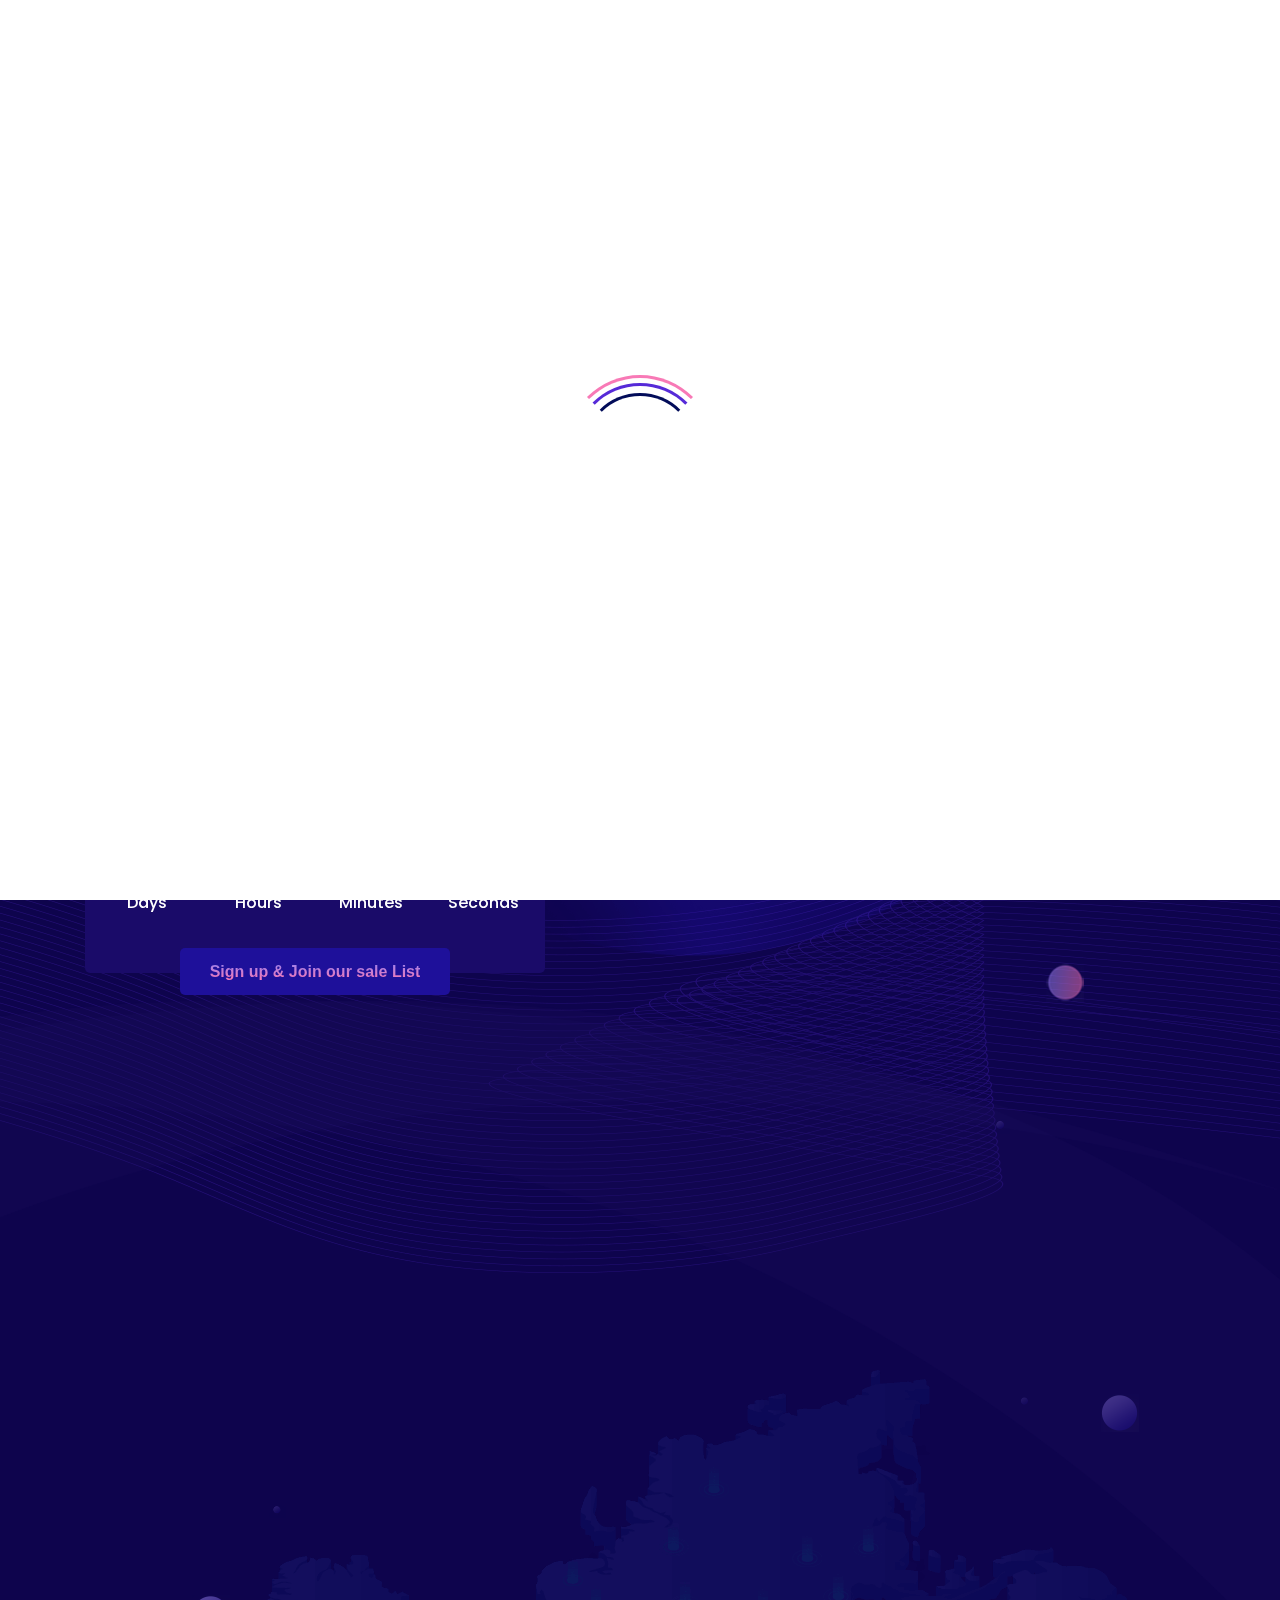
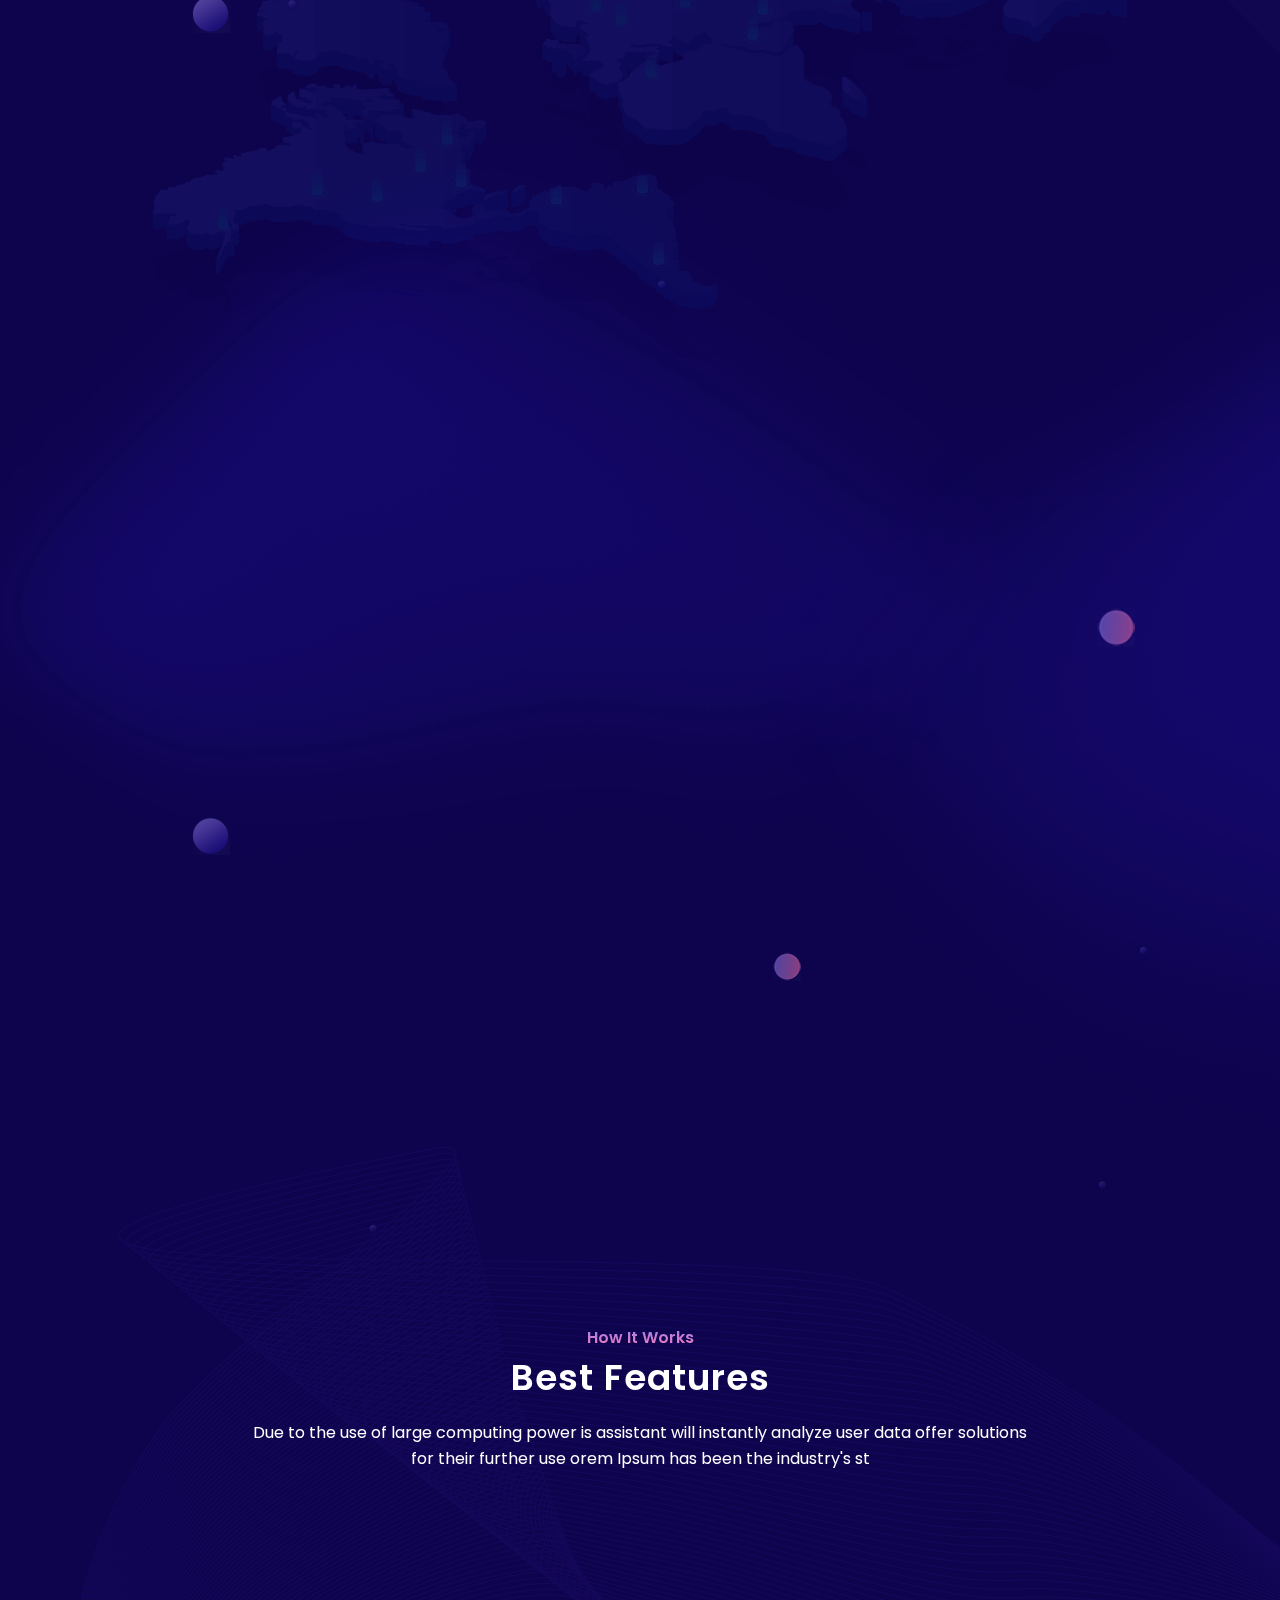
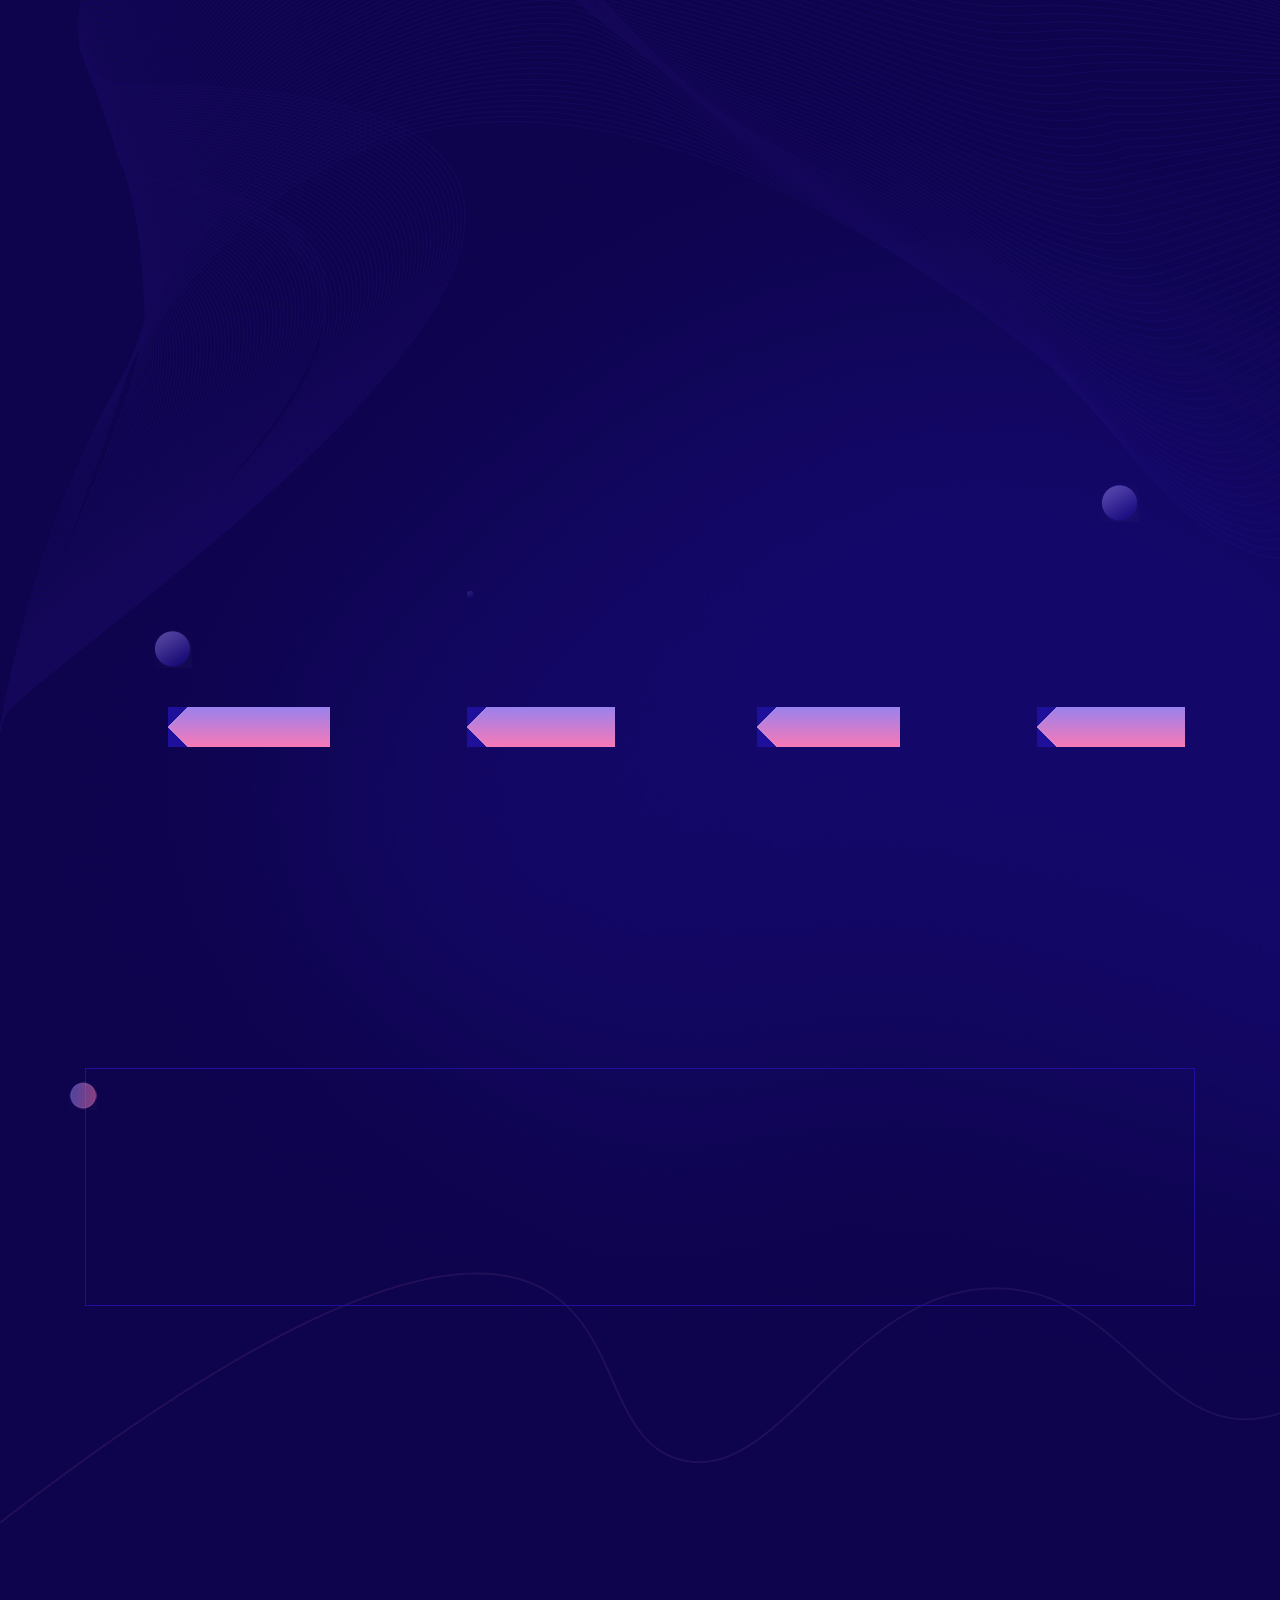
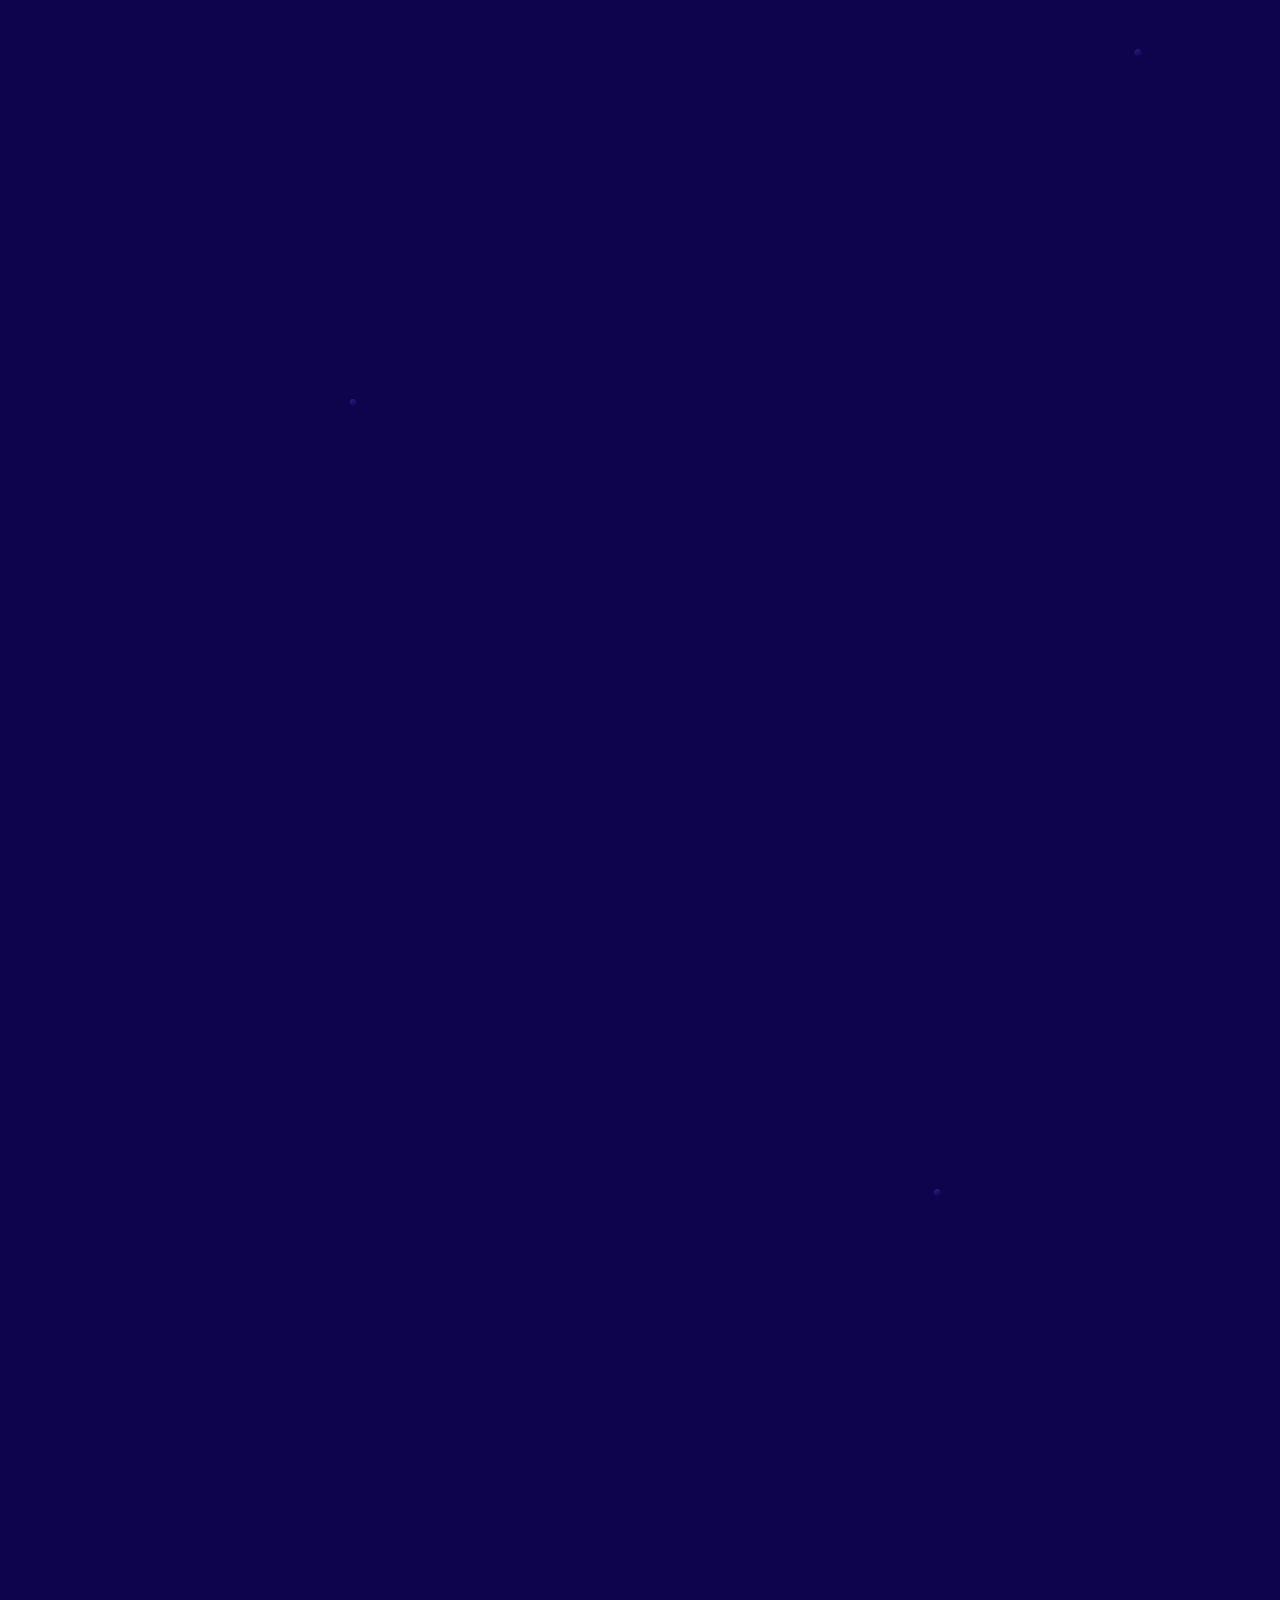
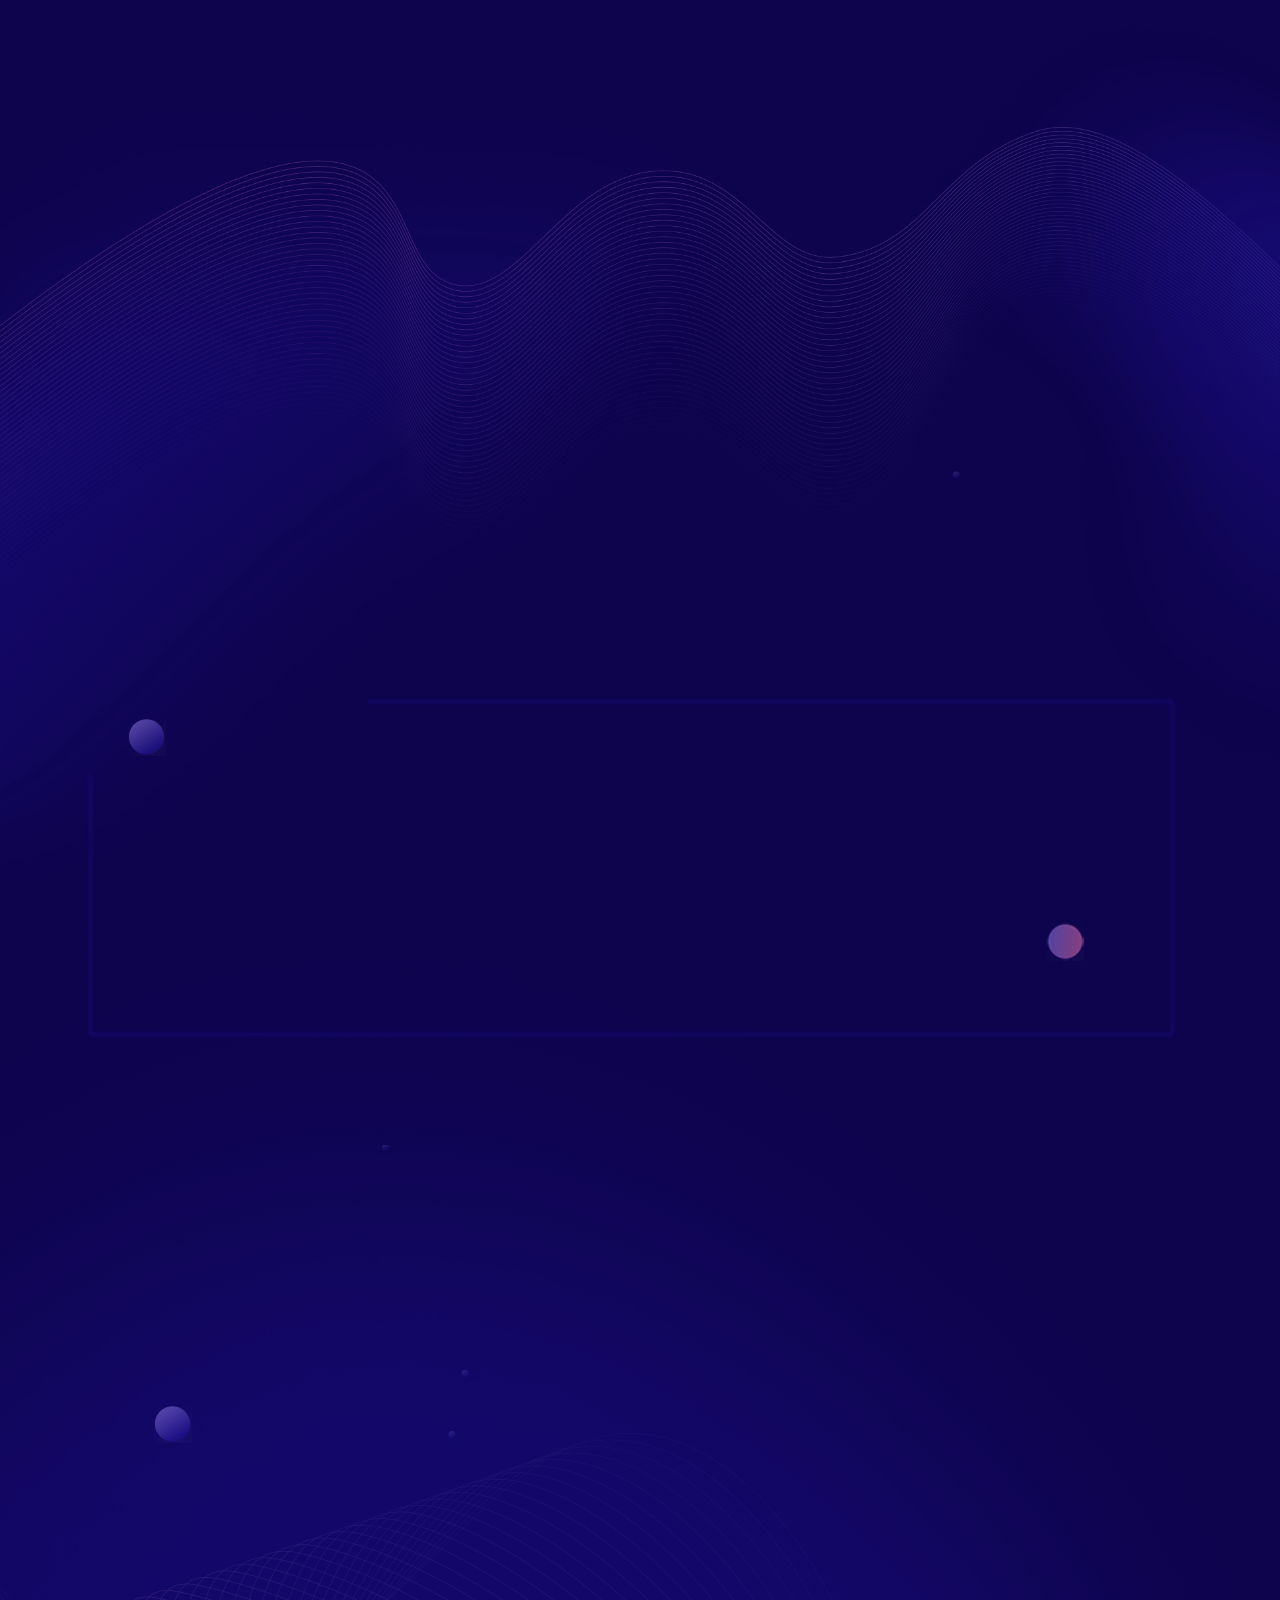
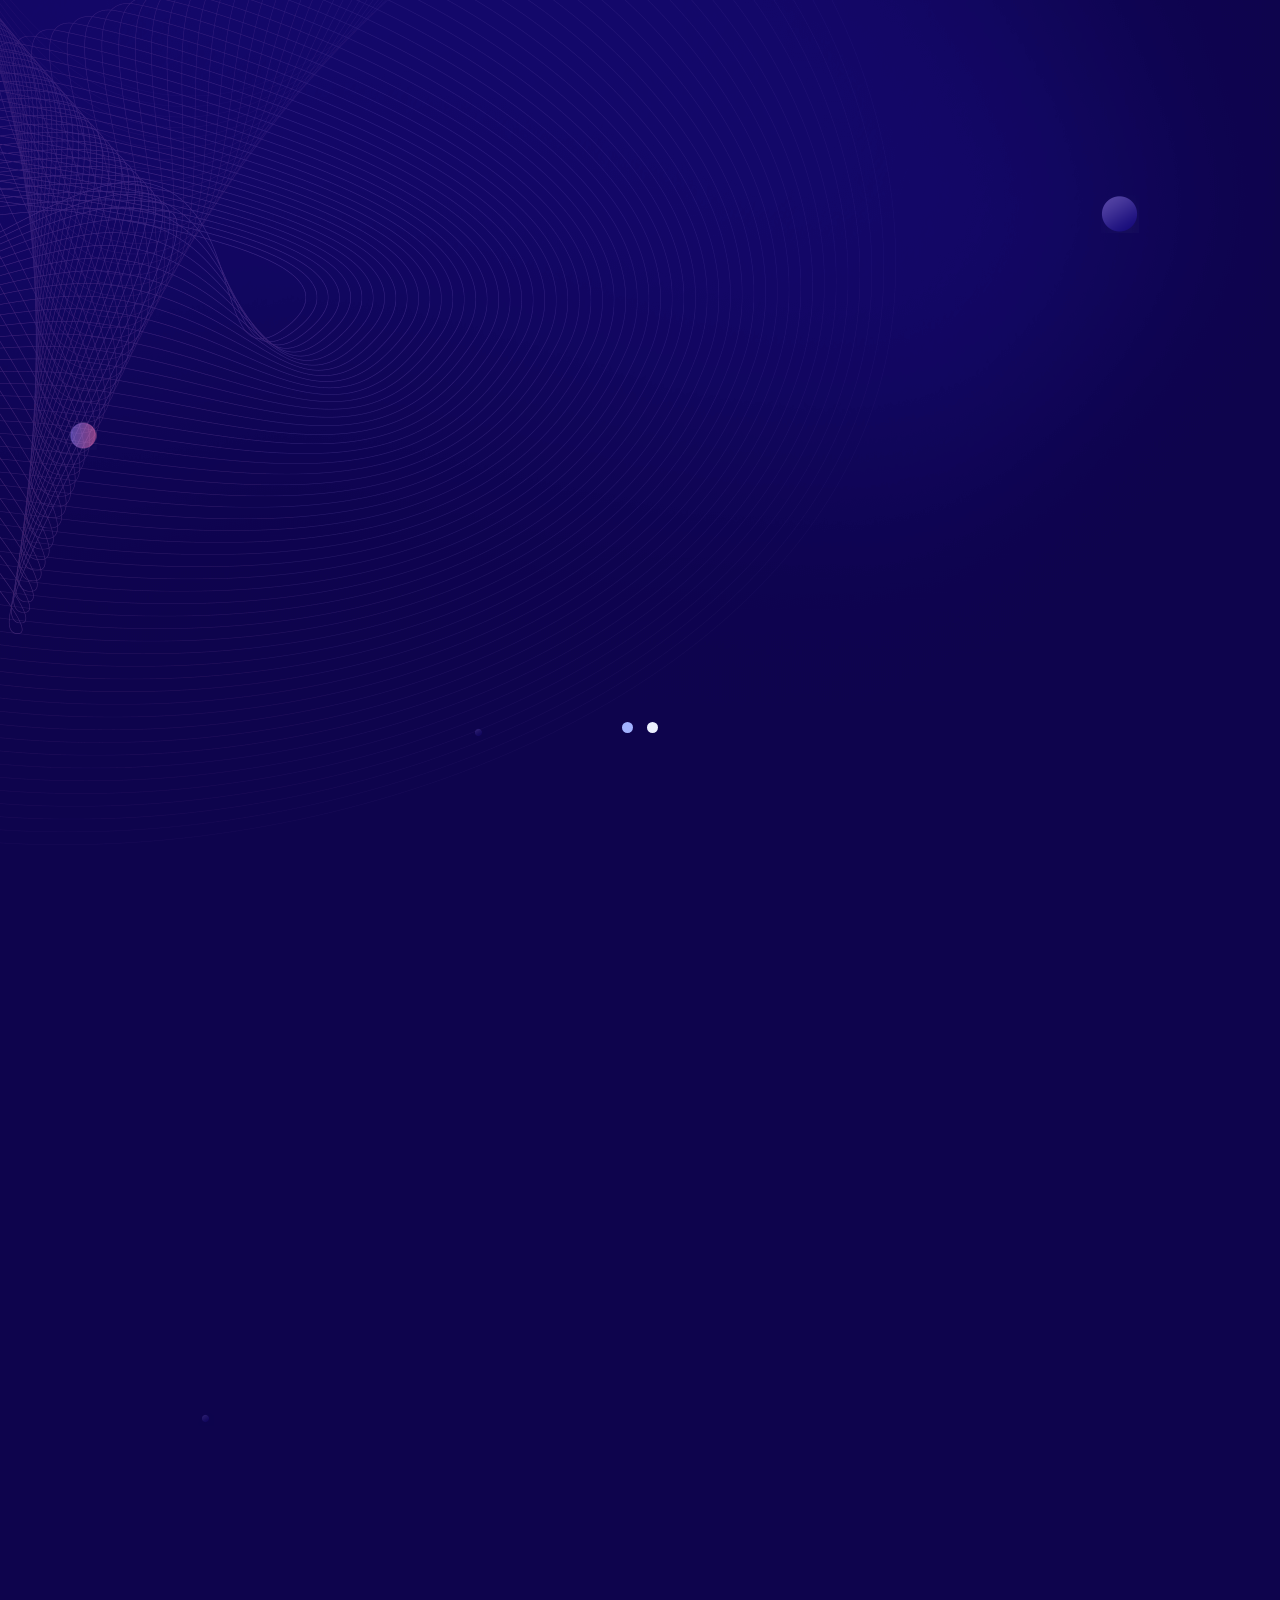
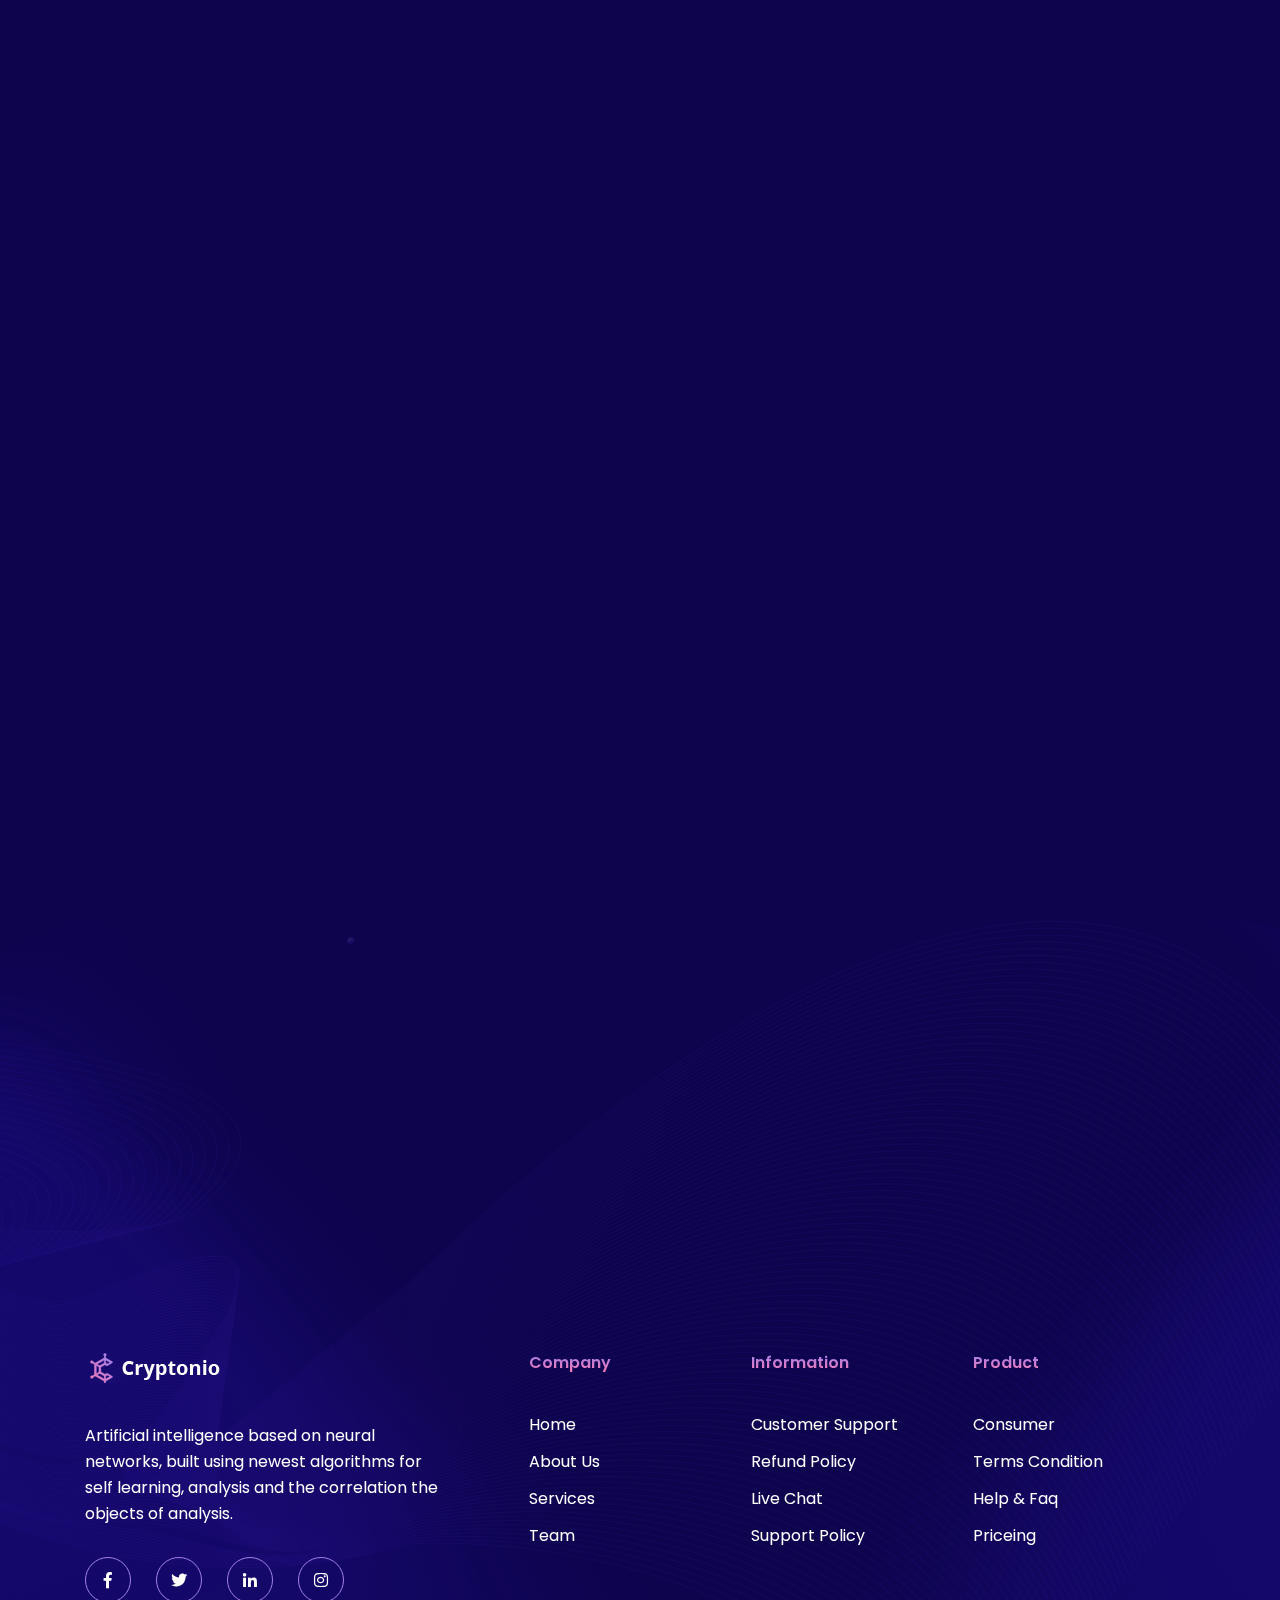
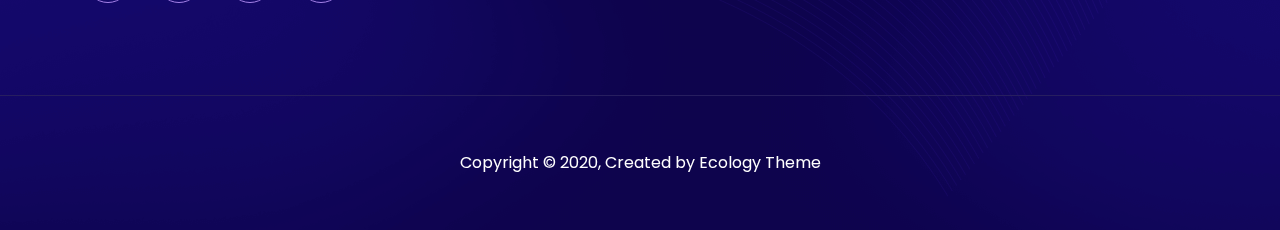
<file: html/index-01.html>
<!doctype html>
<html lang="en">
<head>
    <!-- Required meta tags -->
    <meta charset="UTF-8">
    <meta name="description" content="Cryptocurrency Landing Page HTML5 Template">
    <meta name="keywords" content="Cryptocurrency, bitcoin, bitcoin landing, blockchain, crypto trading ">
    <meta name="author" content="Ecology Theme">
    <meta name="viewport" content="width=device-width, initial-scale=1.0">
    <title>Cryptonio - Bitcoin ICO Cryptocurrency Landing Page HTML Template</title>
    <link rel="shortcut icon" href="images/favicon.ico" type="image/x-icon">
    <!-- Goole Font -->
    <link href="https://fonts.googleapis.com/css?family=Poppins:300,400,500,600,700" rel="stylesheet"> 
    <!-- Bootstrap CSS -->
    <link rel="stylesheet" href="css/assets/bootstrap.min.css">
    <!-- Font awsome CSS -->
    <link rel="stylesheet" href="css/assets/font-awesome.min.css">
    <link rel="stylesheet" href="fonts/flaticon/flaticon.css">
    <!-- popup-->
    <link rel="stylesheet" href="css/assets/magnific-popup.css">
    <link rel="stylesheet" href="css/assets/owl.carousel.css">
    <link rel="stylesheet" href="css/assets/owl.theme.css">
    <link rel="stylesheet" href="css/assets/jquery.countdown.css">
    <link rel="stylesheet" href="css/assets/animate.css">
    <!-- preloader css-->    
    <link rel="stylesheet" href="css/assets/preloader.css">
    <!-- main style-->
    <link rel="stylesheet" href="css/style.css">
    <link rel="stylesheet" href="css/cryptonio.css">
    <link rel="stylesheet" href="css/responsive.css">
                            
    <!-- HTML5 shim and Respond.js IE8 support of HTML5 elements and media queries -->
    <!-- WARNING: Respond.js doesn't work if you view the page via file:// -->
    <!--[if lt IE 9]>
      <script src="https://oss.maxcdn.com/html5shiv/3.7.2/html5shiv.min.js"></script>
      <script src="https://oss.maxcdn.com/respond/1.4.2/respond.min.js"></script>
    <![endif]-->
</head>
<body class="body_06">
<!-- Preloader -->
<div id="loader-wrapper">
    <div id="loader"></div>
    <div class="loader-section section-left"></div>
    <div class="loader-section section-right"></div>
</div>
<header id="header-06" class="header">
    <!-- START NAVBAR -->
    <nav class="navbar navbar-expand-md navbar-light bg-faded cripto_nav">
        <div class="container">
            <button class="navbar-toggler navbar-toggler-right" type="button" data-toggle="collapse" data-target="#navbarSupportedContent" aria-controls="navbarSupportedContent" aria-expanded="false" aria-label="Toggle navigation">
                <i class="fas fa-bars"></i>
            </button>
            <a class="navbar-brand"  data-scroll  href="index.html"><img src="images/gradient-logo.png" alt="logo"></a>

            <div class="collapse navbar-collapse" id="navbarSupportedContent">
                <ul class="navbar-nav ml-auto">
                    <li class="nav-item"><a data-scroll href="#header-06" class="nav-link active">Home</a></li>
                    <li class="nav-item"><a data-scroll href="#welcome_cryptonic_06" class="nav-link">About</a></li>
                    <li class="nav-item"><a data-scroll href="#token_sale_06" class="nav-link">Token Sale</a></li>
                    <li class="nav-item"><a data-scroll href="#roadmap_06" class="nav-link">Roadmap</a></li>
                    <li class="nav-item"><a data-scroll href="#team_membar_06" class="nav-link">Team</a></li>                    
                    <li class="nav-item"><a data-scroll href="#faq-area-06" class="nav-link">Faq</a></li>
                    <li class="nav-item"><a data-scroll href="#contact_06" class="nav-link">Contact</a></li>
                </ul>
            </div>
            <div class="language">
                <a href="#" class="token">Buy token</a>
                <div class="dropdown"><span>Eng<i class="fas fa-chevron-down"></i></span>
                    <ul class="dropdown-menu">
                        <li><a class="dropdown-item" href="blog.html">Deutsch</a></li>
                        <li><a class="dropdown-item" href="blog-post.html">Español</a></li>
                        <li><a class="dropdown-item" href="shop.html">Spanish</a></li>
                    </ul>
                </div>
            </div>
        </div>
    </nav><!-- END NAVBAR -->
    <div class="container">
        <div class="row">                
            <div class="col-12 col-md-12 col-lg-6">
                <div class="intro-text">
                    <h1>Crypto currency is a Digital asset design To work.</h1>
                    <p>Collaboratively engineer impactful niches for business dramatically crossunit.</p>
                    <div class="btn_video_wrapper">
                        <a href="#" class="btn btn-default btn-default-style">Get Whitelisted</a>
                        <div class="video_wrapper">
                            <div class="video-play-btn">
                                <span><a href="https://www.youtube.com/watch?v=D-6rzZC2Q8Y" class="video-iframe"><i class="fa fa-play"></i><span class="video_title">Presentation</span></a></span>
                            </div>
                        </div>                        
                    </div>
                    <div class="countdown_time">
                        <h3>ICO End in</h3>
                        <div class="clock-countdown">
                            <div class="site-config" data-date="12/11/2020 00:00:00" data-date-timezone="+0"></div>
                            <div class="coundown-timer d-flex justify-content-center">
                                <div class="single-counter  d-flex flex-column"><h4><span class="days count-time gradient-color" >00</span></h4><span class="normal">Days</span></div>
                                <div class="single-counter  d-flex flex-column"><h4><span class="hours count-time gradient-color">00</span></h4><span class="normal">Hours</span></div>
                                <div class="single-counter  d-flex flex-column"><h4><span class="minutes count-time gradient-color">00</span></h4><span class="normal">Minutes</span></div>
                                <div class="single-counter  d-flex flex-column"><h4><span class="seconds count-time gradient-color">00</span></h4><span class="normal">Seconds</span></div>
                            </div>
                        </div> 
                        <div class="count-time_btn">
                            <a href="#" title="" class="gradient-color"><span>Sign up & Join our sale List</span></a> 
                        </div>
                    </div>
                </div>
            </div>
            <div class="col-sm-6 col-md-12 col-lg-6 img-wrapper">
                <div class="intro-img">
                    <div class="bounce_wrapper">
                        <img src="images/header-06.png" alt="">
                        <div class="shape-1">
                            <div class="box bounce-1"><img src="images/bounce/header1_b.png" alt=""></div>
                        </div>  
                    </div>
                </div>
            </div>               
        </div>  
    </div>
    <span class="shape1 header-shape"><img src="images/shape/home_6/header6_shape_1.png" alt=""></span>
    <span class="shape2 header-shape"><img src="images/shape/home_6/header6_shape_2.png" alt=""></span>
    <span class="shape3 header-shape"><img src="images/shape/home_6/header6_shape_3.png" alt=""></span>   
    <span class="shape4 header-shape "><img src="images/shape/home_6/header6_shape_4.png" alt=""></span>   
    <span class="shape5 header-shape"><img src="images/shape/home_6/header6_shape_5.png" alt=""></span>     
    <span class="shape6 header-shape"><img src="images/shape/home_6/header6_shape_6.png" alt=""></span>     

    <span class="bubble1 header-shape"><img src="images/particals_icon/fixed1.png" alt=""></span>   
    <span class="bubble2 header-shape"><img src="images/particals_icon/fixed1.png" alt=""></span>     
    <span class="bubble3 header-shape"><img src="images/particals_icon/fixed2.png" alt=""></span>
    <span class="bubble4 header-shape"><img src="images/particals_icon/fixed4.png" alt=""></span>  

    <div id="particles1-js" class="particles"></div>  
</header> <!-- End Header -->

<section id="welcome_cryptonic_06">
    <div class="container">
        <div class="row">        
            <div class="col-sm-12">
                <div class="sub-title">
                    <h2 class=" wow fadeInUp" data-animate="fadeInUp" data-delay=".1s">Welcome to the Cryptonio</h2>
                </div>
            </div>
        </div>      
        <div class="row ">     
            <div class="col-sm-12 col-md-10 col-lg-10 mx-auto">
                <div class="about_cryptonic-content">
                    <img src="images/welcome-6.png" alt=""  class="wow ZoomInUp" data-animate="ZoomInUp" data-delay=".3s">
                    <p class=" wow fadeInUp" data-animate="fadeInUp" data-delay="0.3s">At vero eos et accusamus et iusto odio dignissimos ducimus qui blanditiis praesentium voluptatum deleniti atque corrupti quos dolores et quas molestias excepturi sint occaecati cupiditate non provident, similique sunt in culpa qui officia deserunt mollitia animi, id est laborum et dolorum fuga. Et harum quidem rerum facilis est et expedita distinctio.</p>
                    <a href="#" class="btn btn-default btn-default-style wow fadeInUp" data-animate="fadeInUp" data-delay="0.4s">Learn More</a>
                </div>
            </div>           
        </div>         
    </div>
    <span class="shape1 header-shape"><img src="images/shape/home_6/wel-map.png" alt=""></span>
    <span class="bubble1 header-shape"><img src="images/particals_icon/fixed1.png" alt=""></span>   
    <span class="bubble2 header-shape"><img src="images/particals_icon/fixed1.png" alt=""></span> 
    <div id="particles2-js" class="particles"></div>  
</section> <!-- End welcome_cryptonic -->

<section id="about_cryptonic_06">
    <div class="container">
        <div class="row">        
            <div class="col-sm-12 col-md-7 col-lg-5 padding-none">
                <div class="about_cryptonic-content">
                    <h2 class=" wow fadeInUp" data-animate="fadeInUp" data-delay="0.2s">Cryptonio Theme is The Best for your ICO</h2>
                    <p class=" wow fadeInUp" data-animate="fadeInUp" data-delay="0.3s">Artificial intelligence based on neural networks, built using the newest algorithms for self-learning, analysis and comparison of neurons in which will be self-corrected, based on the history of success and failure, taking into account the correlation of the objects of analysis.</p>

                    <p class=" wow fadeInUp" data-animate="fadeInUp" data-delay="0.4s">Due to the use of large computing power and artificial based on the neural network, the NRM assistant will instantly analyze user data and offer solutions for their further use.</p>
                    <a href="#" class="btn btn-default btn-default-style wow fadeInUp" data-animate="fadeInUp" data-delay="0.5s">Download Whitepaper</a>
                </div>
            </div>
            <div class="col-sm-12 col-md-5 col-lg-7">
                <div class="about-img">
                    <div class="img-wrapper">
                         <img src="images/index-about.png" alt=""  class="wow fadeInUp" data-animate="fadeInUp" data-delay=".3s">
                    </div>
                </div>
            </div>            
        </div>    
    </div>
    <span class="shape1 header-shape"><img src="images/shape/home_6/about-light-1.png" alt=""></span>
    <span class="shape2 header-shape"><img src="images/shape/home_6/about-light-2.png" alt=""></span>
    <span class="bubble1 header-shape"><img src="images/particals_icon/fixed1.png" alt=""></span>   
    <span class="bubble2 header-shape"><img src="images/particals_icon/fixed2.png" alt=""></span>     
    <span class="bubble3 header-shape"><img src="images/particals_icon/fixed3.png" alt=""></span>
    <div id="particles3-js" class="particles"></div>
</section> <!-- End about_cryptonic -->


<section id="best_feature_06">
    <div class="container">
        <div class="row">        
            <div class="col-sm-12">
                <div class="sub-title">
                    <h6>How it Works</h6>
                    <h2>Best Features</h2>
                    <p>Due to the use of large computing power is assistant will instantly analyze user data offer solutions for their further use orem Ipsum has been the industry's st</p>
                </div>
            </div>
        </div>        
        <div class="row feature_items d-flex justify-content-between">        
            <div class="col-sm-12 col-md-6 col-lg-4 single-wrapper">
                <div class="single-items wow fadeInUp" data-wow-duration="2s" data-wow-delay=".3s">
                    <h3>Lowest Cost</h3>
                    <img src="images/icons/feature-01.png" alt="">
                    <p>Lorem Ipsum has been the industry's standard dummy text ever since the when an make a type specimen book. </p>
                </div>
            </div>

             <div class="col-sm-12 col-md-6 col-lg-4 single-wrapper">
                <div class="single-items wow fadeInUp" data-wow-duration="2s" data-wow-delay=".4s">
                    <h3>Safe Contracts</h3>
                    <img src="images/icons/feature-02.png" alt="">
                    <p>Lorem Ipsum has been the industry's standard dummy text ever since the when an make a type specimen book. </p>
                </div>
            </div>

             <div class="col-sm-12 col-md-6 col-lg-4 single-wrapper">
                <div class="single-items wow fadeInUp" data-wow-duration="2s" data-wow-delay=".5s">
                    <h3>Fast Blockchain</h3>
                    <img src="images/icons/feature-03.png" alt="">
                    <p>Lorem Ipsum has been the industry's standard dummy text ever since the when an make a type specimen book. </p>
                </div>
            </div>
        </div>  
    </div>
    <span class="shape1 header-shape"><img src="images/shape/home_6/feature-1.png" alt=""></span>
    <div id="particles4-js" class="particles"></div>  
</section> <!-- End best_feature -->

<section id="token_sale_06">
    <div class="container">
        <div class="row">        
            <div class="col-sm-12">
                <div class="sub-title">
                    <h6 class="wow fadeInUp" data-wow-duration="2s" data-wow-delay=".2s">Token</h6>
                    <h2 class="wow fadeInUp" data-wow-duration="2s" data-wow-delay=".3s">Token Sale</h2>
                </div>
            </div>
        </div>        
        <div class="row pricing_items">        
            <div class="col-sm-12 col-md-6 col-lg-3 single-wrapper wow fadeInUp" data-wow-duration="2s" data-wow-delay=".2s">
                <div class="pricing_single">
                    <div class="offer_price">
                        <h4>Normal Price <span class="hover_text">Normal Price</span><span class="shape_1"></span></h4>
                    </div>
                    <div class="offer_details">
                        <span>15 Days</span>
                        <h3 >03 June 2020</h3>
                        <p>Sofecap $2M</p>
                    </div>
                    <div class="sale">
                        <a href="" title="">Pre sale</a>
                    </div>
                        
                </div>
            </div>
            <div class="col-sm-12 col-md-6 col-lg-3 single-wrapper wow fadeInUp" data-wow-duration="2s" data-wow-delay=".3s">
                <div class="pricing_single">
                    <div class="offer_price">
                        <h4>20% Bonus<span class="hover_text">20% Bonus</span><span class="shape_1"></span></h4>
                    </div>
                    <div class="offer_details">
                        <span>15 Days</span>
                        <h3>05 July 2020</h3>
                        <p>Sofecap $7M</p>
                    </div>
                    <div class="sale">
                        <a href="" title="">Sale stage 01</a>
                    </div>
                        
                </div>
            </div>
            <div class="col-sm-12 col-md-6 col-lg-3 single-wrapper wow fadeInUp" data-wow-duration="2s" data-wow-delay=".4s">
                <div class="pricing_single">
                    <div class="offer_price">
                        <h4>10% Bonus<span class="hover_text">10% Bonus</span><span class="shape_1"></span></h4>
                    </div>
                    <div class="offer_details">
                        <span>15 Days</span>
                        <h3>09 August 2020</h3>
                        <p>Sofecap $3M</p>
                    </div>
                    <div class="sale">
                        <a href="" title="">Sale stage 02</a>
                    </div>
                        
                </div>
            </div>
            <div class="col-sm-12 col-md-6 col-lg-3 single-wrapper wow fadeInUp" data-wow-duration="2s" data-wow-delay=".5s">
                <div class="pricing_single">
                    <div class="offer_price">
                        <h4>30% Bonus<span class="hover_text">30% Bonus</span><span class="shape_1"></span></h4>
                    </div>
                    <div class="offer_details">
                        <span>15 Days</span>
                        <h3>08 October 2020</h3>
                        <p>Sofecap $5M</p>
                    </div>
                    <div class="sale">
                        <a href="" title="">Sale stage 03</a>
                    </div>
                        
                </div>
            </div>
        </div> 

        <div class="row pricing_bottom">        
            <div class="col-sm-12 col-md-12 col-lg-12">  
                <div class="pricing_list_wrapper">
                    <ul class="list-unstyled item_list_1  wow fadeInUp" data-wow-duration="2s" data-wow-delay=".2s">
                        <li><h3>Pre-Sale starts</h3> <span>07-08-2020</span></li>
                        <li><h3>Pre-Sale End</h3> <span>07-08-2020</span></li>
                     </ul>                
                     <ul class="list-unstyled item_list_2  wow fadeInUp" data-wow-duration="2s" data-wow-delay=".3s">
                        <li><h3>Pre-Sale Terms</h3> <span>First week 25% bonus and then 20% bonus</span></li>
                        <li><h3>Token Price</h3> <span>$0.90 USD</span></li>
                     </ul>                
                     <ul class="list-unstyled item_list_3  wow fadeInUp" data-wow-duration="2s" data-wow-delay=".4s">
                        <li><h3>Total of Token</h3> <span>5,87,085,070</span></li>
                        <li><h3>Specifications</h3> <span>Ecology Token</span></li>
                     </ul>                     
                </div>
            </div>
        </div>          
    </div>
    <span class="shape1 header-shape"><img src="images/shape/home_6/token_sale.png" alt=""></span> 
    <span class="shape2 header-shape"><img src="images/shape/home_6/token_sale_1.png" alt=""></span>  
    <span class="bubble1 header-shape"><img src="images/particals_icon/fixed1.png" alt=""></span>   
    <span class="bubble2 header-shape"><img src="images/particals_icon/fixed1.png" alt=""></span>     
    <span class="bubble4 header-shape"><img src="images/particals_icon/fixed3.png" alt=""></span>
    <div id="particles5-js" class="particles"></div>  
</section> <!-- End token_sale -->

<section id="token_distribution_06">
    <div class="container">
        <div class="row">        
            <div class="col-sm-12">
                <div class="sub-title">
                    <h6 class=" wow fadeInUp" data-wow-duration="2s" data-wow-delay=".2s">Token Details</h6>
                    <h2 class=" wow fadeInUp" data-wow-duration="2s" data-wow-delay=".3s">Token Distribution</h2>
                </div>
            </div>
        </div> 
        <div class="row distribution_single_items">        
            <div class="col-sm-12 col-md-6 col-lg-6 distribution_single_item  wow fadeInUp" data-wow-duration="2s" data-wow-delay=".2s">
               <div class="distribution_single">
                   <div class="distribution_wrapper">
                        <div class="distribution_details">
                           <h3>Token</h3>
                           <div class="token_shape">
                                <span class="shape1 header-shape"><img src="images/shape/home_6/token_1.png" alt=""></span>
                                <span class="shape2 header-shape"><img src="images/shape/home_6/token_2.png" alt=""></span>
                                <span class="shape3 header-shape"><img src="images/shape/home_6/token_3.png" alt=""></span>
                                <span class="shape4 header-shape"><img src="images/shape/home_6/token_4.png" alt=""></span>
                                <span class="shape5 header-shape"><img src="images/shape/home_6/token_5.png" alt=""></span>  
                           </div>   
                       </div> 
                       <ul class="details_content">
                           <li class="details details_1">
                                <p>ICO Token Sales</p> 
                                <div class="details_caption">
                                    <span>40%</span>
                                </div>
                            </li>
                           <li class="details details_2">
                                <p>Sold Globaly</p> 
                                <div class="details_caption">
                                    <span>10%</span>
                                </div>
                            </li>
                           <li class="details details_3">
                                <p>Reserve Fund</p> 
                                <div class="details_caption">
                                    <span>20%</span>
                                </div>
                            </li>
                           <li class="details details_4">
                                <div class="details_caption">
                                    <span>10%</span>
                                </div>
                                <p>ICO Program</p> 
                            </li>
                            <li class="details details_5">
                                <div class="details_caption">
                                    <span>5%</span>
                                </div>
                                <p>Pre sale Token</p>  
                            </li>
                            <li class="details details_6">
                                <div class="details_caption">
                                    <span>15%</span>
                                </div>
                                <p>Team Advisor</p> 
                            </li>
                       </ul>                    
                   </div>
               </div>
            </div>            
            <div class="col-sm-12 col-md-6 col-lg-6 distribution_single_item  wow fadeInUp" data-wow-duration="2s" data-wow-delay=".3s">
               <div class="distribution_single">
                   <div class="distribution_wrapper">
                        <div class="distribution_details">
                           <h3>Sale</h3>
                           <div class="token_shape">
                                <span class="shape1 header-shape"><img src="images/shape/home_6/token_1.png" alt=""></span>
                                <span class="shape2 header-shape"><img src="images/shape/home_6/token_2.png" alt=""></span>
                                <span class="shape3 header-shape"><img src="images/shape/home_6/token_3.png" alt=""></span>
                                <span class="shape4 header-shape"><img src="images/shape/home_6/token_4.png" alt=""></span>
                                <span class="shape5 header-shape"><img src="images/shape/home_6/token_5.png" alt=""></span>  
                           </div>
                       </div> 
                       <ul class="details_content">
                           <li class="details details_1">
                                <p>Community</p> 
                                <div class="details_caption">
                                    <span>40%</span>
                                </div>
                            </li>
                           <li class="details details_3">
                                <p>Reserve Fund</p> 
                                <div class="details_caption">
                                    <span>20%</span>
                                </div>
                            </li>
                            <li class="details details_5">
                                <div class="details_caption">
                                    <span>5%</span>
                                </div>
                                <p>Team Advisor</p>  
                            </li>
                            <li class="details details_6">
                                <div class="details_caption">
                                    <span>15%</span>
                                </div>
                                <p>Sold globaly</p> 
                            </li>
                       </ul>
                   </div>
               </div>
            </div>  
        </div>           
    </div> 
    <div id="particles6-js" class="particles"></div>
</section> <!-- End token_distribution -->

<section id="roadmap_06">
    <div class="container">
        <div class="row">        
            <div class="col-sm-12">
                <div class="sub-title">
                    <h2 class=" wow fadeInUp" data-wow-duration="2s" data-wow-delay=".2s">Cryptonio Roadmap</h2>
                    <p class=" wow fadeInUp" data-wow-duration="2s" data-wow-delay=".3s">Due to the use of large computing power and artificial instantly analyze user data and offer solutions for their further use.</p>
                </div>
            </div>
        </div>     
        <div class="row">        
            <div class="location_04">
                <div class="col-sm-12 col-md-12 col-lg-12">
                    <div class="location_wrapper">
                        <div class="roadmap_position"></div>
                        <div class="location location_top location_1  wow fadeInUp" data-wow-duration="2s" data-wow-delay=".2s">
                            <div class="map_date">
                                <h5>August, 2020</h5>
                            </div>
                            <span></span>
                            <div class="location_title">
                                <h3>Pre-Sale</h3>
                                <p>It is a long established fact that a reader will be looking at its layout.</p>
                            </div>
                        </div>
                        <div class="location location_bttom location_2  wow fadeInUp" data-wow-duration="2s" data-wow-delay=".3s">
                            <div class="map_date">
                                <h5>July, 2020</h5>
                            </div>
                            <span></span>
                            <div class="location_title">
                                <h3>Research</h3>
                                <p>Established fact that a reader will<br> be looking at its layout.</p>
                            </div>
                        </div>
                        <div class="location location_top location_3  wow fadeInUp" data-wow-duration="2s" data-wow-delay=".4s">
                            <div class="map_date">
                                <h5>July, 2020</h5>
                            </div>
                            <span></span>
                            <div class="location_title">
                                <h3>Concept</h3>
                                <p>Established fact that a reader will<br> be looking at its layout.</p>
                            </div>
                        </div>
                        <div class="location location_bttom location_4  wow fadeInUp" data-wow-duration="2s" data-wow-delay=".5s">
                            <div class="map_date">
                                <h5>July, 2020</h5>
                            </div>
                            <span></span>
                            <div class="location_title">
                                <h3>Coinbit</h3>
                                <p>Established fact that a reader will<br> be looking at its layout.</p>
                            </div>
                        </div>
                    </div>
                </div>
            </div>
        </div>         
    </div>
    <span class="shape2 header-shape"><img src="images/shape/home_6/road_map_2.png" alt=""></span>
    <span class="shape3 header-shape"><img src="images/shape/home_6/road_map_3.png" alt=""></span>   
    <div id="particles7-js" class="particles"></div>
</section> <!-- End roadmap -->

<section id="companis_supported_06" class="companis_supported_06">
    <div class="container">        
        <div class="row">
            <div class="col-12 col-md-12 col-lg-12">
                <div class="companis_supported_logos">
                    <div class="sub-title">
                        <h6 class=" wow fadeInUp" data-wow-duration="2s" data-wow-delay=".2s">Partners</h6>
                        <h2 class=" wow fadeInUp" data-wow-duration="2s" data-wow-delay=".3s">Supported by</h2>
                    </div>
                    <ul class="wow fadeInUp" data-wow-duration="2s" data-wow-delay=".5s">
                        <li><img src="images/logos/partner6-1.png" alt=""></li>
                        <li><img src="images/logos/partner6-2.png" alt=""></li>
                        <li><img src="images/logos/partner6-3.png" alt=""></li>
                        <li><img src="images/logos/partner6-4.png" alt=""></li>
                        <li><img src="images/logos/partner6-5.png" alt=""></li>                       
                        <li><img src="images/logos/partner6-6.png" alt=""></li>
                        <li><img src="images/logos/partner6-7.png" alt=""></li>
                        <li><img src="images/logos/partner6-8.png" alt=""></li>
                    </ul>  
                </div>
            </div>                  
        </div>               
    </div>
    <div id="particles8-js" class="particles"></div>
    <span class="bubble1 header-shape"><img src="images/particals_icon/fixed1.png" alt=""></span>   
    <span class="bubble2 header-shape"><img src="images/particals_icon/fixed2.png" alt=""></span>     
</section><!-- End companis_supported -->

<section id="team_membar_06" class="team_membar_05">
    <div class="container">
        <div class="row">        
            <div class="col-sm-12">
                <div class="sub-title">
                    <h2 class=" wow fadeInUp" data-wow-duration="2s" data-wow-delay=".2s">Our Team</h2>
                    <p class=" wow fadeInUp" data-wow-duration="2s" data-wow-delay=".3s">Artificial based on the neural network, the NRM assistant will instantly analyze user data use.</p>
                </div>
            </div>
        </div>
        <div class="row">
            <div class="col-md-12">
                <div id="team_01" class="owlCarousel">
                    <div class="single-wrapper ">
                        <div class="team-single-item wow fadeInUp" data-wow-duration="2s" data-wow-delay=".2s">
                            <figure>
                                <div class="member-img">
                                    <img src="images/team/team-01.jpg" alt="member img" class="img-fluid">
                                </div>
                                <figcaption>
                                    <div class="member-name">
                                        <h4>John Doe</h4>
                                        <span>Creative Director</span>
                                    </div>                            
                                    <ul class="social-links list-unstyled">
                                        <li class="nav-item"><a href="#"><i class="fab fa-facebook-f"></i></a></li>
                                        <li class="nav-item"><a href="#"><i class="fab fa-twitter"></i></a></li>
                                        <li class="nav-item"><a href="#"><i class="fab fa-linkedin-in"></i></a></li>
                                        <li class="nav-item"><a href="#"><i class="fab fa-instagram"></i></a></li>
                                    </ul>
                                </figcaption>
                            </figure>
                        </div>
                        <div class="team-single-item  wow fadeInUp" data-wow-duration="2s" data-wow-delay=".3s">
                            <figure>
                                <div class="member-img">
                                    <img src="images/team/team-02.jpg" alt="member img" class="img-fluid">
                                </div>
                                <figcaption>
                                    <div class="member-name">
                                        <h4>Adam Smith</h4>
                                        <span>Designer</span>
                                    </div>                            
                                    <ul class="social-links list-unstyled">
                                        <li class="nav-item"><a href="#"><i class="fab fa-facebook-f"></i></a></li>
                                        <li class="nav-item"><a href="#"><i class="fab fa-twitter"></i></a></li>
                                        <li class="nav-item"><a href="#"><i class="fab fa-linkedin-in"></i></a></li>
                                        <li class="nav-item"><a href="#"><i class="fab fa-instagram"></i></a></li>
                                    </ul>
                                </figcaption>
                            </figure>
                        </div>
                    </div>
                    
                    <div class="single-wrapper membar_item_top">
                        <div class="team-single-item  wow fadeInUp" data-wow-duration="2s" data-wow-delay=".2s">
                            <figure>
                                <div class="member-img">
                                    <img src="images/team/team-03.jpg" alt="member img" class="img-fluid">
                                </div>
                                <figcaption>
                                    <div class="member-name">
                                        <h4>Alina Smith </h4>
                                        <span>Founder</span>
                                    </div>                            
                                    <ul class="social-links list-unstyled">
                                        <li class="nav-item"><a href="#"><i class="fab fa-facebook-f"></i></a></li>
                                        <li class="nav-item"><a href="#"><i class="fab fa-twitter"></i></a></li>
                                        <li class="nav-item"><a href="#"><i class="fab fa-linkedin-in"></i></a></li>
                                        <li class="nav-item"><a href="#"><i class="fab fa-instagram"></i></a></li>
                                    </ul>
                                </figcaption>
                            </figure>
                        </div>
                        <div class="team-single-item  wow fadeInUp" data-wow-duration="2s" data-wow-delay=".3s">
                            <figure>
                                <div class="member-img">
                                    <img src="images/team/team-04.jpg" alt="member img" class="img-fluid">
                                </div>
                                <figcaption>
                                    <div class="member-name">
                                        <h4>David Martin</h4>
                                        <span>Founder</span>
                                    </div>                            
                                    <ul class="social-links list-unstyled">
                                        <li class="nav-item"><a href="#"><i class="fab fa-facebook-f"></i></a></li>
                                        <li class="nav-item"><a href="#"><i class="fab fa-twitter"></i></a></li>
                                        <li class="nav-item"><a href="#"><i class="fab fa-linkedin-in"></i></a></li>
                                        <li class="nav-item"><a href="#"><i class="fab fa-instagram"></i></a></li>
                                    </ul>
                                </figcaption>
                            </figure>
                        </div>
                    </div>
                    
                    <div class="single-wrapper">
                        <div class="team-single-item  wow fadeInUp" data-wow-duration="2s" data-wow-delay=".2s">
                            <figure>
                                <div class="member-img">
                                    <img src="images/team/team-05.jpg" alt="member img" class="img-fluid">
                                </div>
                                <figcaption>
                                    <div class="member-name">
                                        <h4>Neolex Ali</h4>
                                        <span>ICO Specialist</span>
                                    </div>                            
                                    <ul class="social-links list-unstyled">
                                        <li class="nav-item"><a href="#"><i class="fab fa-facebook-f"></i></a></li>
                                        <li class="nav-item"><a href="#"><i class="fab fa-twitter"></i></a></li>
                                        <li class="nav-item"><a href="#"><i class="fab fa-linkedin-in"></i></a></li>
                                        <li class="nav-item"><a href="#"><i class="fab fa-instagram"></i></a></li>
                                    </ul>
                                </figcaption>
                            </figure>
                        </div>
                        <div class="team-single-item  wow fadeInUp" data-wow-duration="2s" data-wow-delay=".3s">
                            <figure>
                                <div class="member-img">
                                    <img src="images/team/team-06.jpg" alt="member img" class="img-fluid">
                                </div>
                                <figcaption>
                                    <div class="member-name">
                                        <h4>Reena Scot</h4>
                                        <span>Founder</span>
                                    </div>                            
                                    <ul class="social-links list-unstyled">
                                        <li class="nav-item"><a href="#"><i class="fab fa-facebook-f"></i></a></li>
                                        <li class="nav-item"><a href="#"><i class="fab fa-twitter"></i></a></li>
                                        <li class="nav-item"><a href="#"><i class="fab fa-linkedin-in"></i></a></li>
                                        <li class="nav-item"><a href="#"><i class="fab fa-instagram"></i></a></li>
                                    </ul>
                                </figcaption>
                            </figure>
                        </div>
                    </div>
                    
                    <div class="single-wrapper membar_item_top">
                        <div class="team-single-item  wow fadeInUp" data-wow-duration="2s" data-wow-delay=".2s">
                            <figure>
                                <div class="member-img">
                                    <img src="images/team/team-07.jpg" alt="member img" class="img-fluid">
                                </div>
                                <figcaption>
                                    <div class="member-name">
                                        <h4>Paul Smith</h4>
                                        <span>Founder</span>
                                    </div>                            
                                    <ul class="social-links list-unstyled">
                                        <li class="nav-item"><a href="#"><i class="fab fa-facebook-f"></i></a></li>
                                        <li class="nav-item"><a href="#"><i class="fab fa-twitter"></i></a></li>
                                        <li class="nav-item"><a href="#"><i class="fab fa-linkedin-in"></i></a></li>
                                        <li class="nav-item"><a href="#"><i class="fab fa-instagram"></i></a></li>
                                    </ul>
                                </figcaption>
                            </figure>
                        </div>
                        <div class="team-single-item  wow fadeInUp" data-wow-duration="2s" data-wow-delay=".3s">
                            <figure>
                                <div class="member-img">
                                    <img src="images/team/team-08.jpg" alt="member img" class="img-fluid">
                                </div>
                                <figcaption>
                                    <div class="member-name">
                                        <h4>Paul Smith</h4>
                                        <span>Founder</span>
                                    </div>                            
                                    <ul class="social-links list-unstyled">
                                        <li class="nav-item"><a href="#"><i class="fab fa-facebook-f"></i></a></li>
                                        <li class="nav-item"><a href="#"><i class="fab fa-twitter"></i></a></li>
                                        <li class="nav-item"><a href="#"><i class="fab fa-linkedin-in"></i></a></li>
                                        <li class="nav-item"><a href="#"><i class="fab fa-instagram"></i></a></li>
                                    </ul>
                                </figcaption>
                            </figure>
                        </div>
                    </div>
                    
                </div>
            </div>
        </div> 
    </div>
    <span class="shape1 header-shape"><img src="images/shape/home_6/team-01.png" alt=""></span>
    <span class="shape2 header-shape"><img src="images/shape/home_6/team-02.png" alt=""></span>
    <span class="bubble1 header-shape"><img src="images/particals_icon/fixed1.png" alt=""></span>   
    <span class="bubble2 header-shape"><img src="images/particals_icon/fixed1.png" alt=""></span>     
    <span class="bubble4 header-shape"><img src="images/particals_icon/fixed3.png" alt=""></span>
    <div id="particles9-js" class="particles"></div>
</section><!-- End team_membar -->

<section id="faq-area-06" class="faq-area">
    <div class="container">
        <div class="row">        
            <div class="col-sm-12">
                <div class="sub-title">
                    <h2 class="wow fadeInUp" data-wow-duration="2s" data-wow-delay=".2s">Frequently Asked Questions</h2>
                    <p class="wow fadeInUp" data-wow-duration="2s" data-wow-delay=".3s">Artificial based on the neural network, the NRM assistant will instantly analyze user data use.</p>
                </div>
            </div>
        </div>
        <div class="row">
            <div class="col-sm-12 col-md-12 col-lg-5">
                <div class="faq-img  wow fadeInUp" data-wow-duration="2s" data-wow-delay=".2s">
                    <img src="images/fap-01.png" alt="" class="img-fluid">
                </div>
            </div>            
            <div class="col-sm-12 col-md-12 col-lg-7">
                <div class="faq-wrapper">
                        <!--Accordion wrapper-->
                    <div class="panel-group accordion-wrapper" id="accordion" role="tablist" aria-multiselectable="true">
                        <div class="panel accordion-single accordion-01  wow fadeInUp" data-wow-duration="2s" data-wow-delay=".2s">
                            <div class="panel-heading" role="tab" id="headingTwo">
                                <h4 class="panel-title">
                                    <a class="collapsed" data-toggle="collapse" data-parent="#accordion" href="#collapseTwo" aria-expanded="false" aria-controls="collapseTwo">
                                      What cryptocurrencies can I use to purchase? 
                                    </a>
                                </h4>
                            </div>
                            <div id="collapseTwo" class="panel-collapse collapse" role="tabpanel" aria-labelledby="headingTwo">
                                <div class="card-body  accordion-content">
                                    <p>Artificial intelligence based on neural networks, built using the newest algorithms for self learning, analysis and comparison of neurons in which will be self-corrected, based on the history.</p>
                                </div>
                            </div>
                        </div>
                        <div class="panel accordion-single accordion-02  wow fadeInUp" data-wow-duration="2s" data-wow-delay=".3s">
                            <div class="panel-heading active" role="tab" id="headingOne">
                                <h4 class="panel-title">
                                    <a data-toggle="collapse" data-parent="#accordion" href="#collapseOne" aria-expanded="true" aria-controls="collapseOne">
                                        How do I benefit from the ICO Token? 
                                    </a>
                                </h4>
                            </div>
                            <div id="collapseOne" class="panel-collapse collapse  in show" role="tabpanel" aria-labelledby="headingOne">
                                <div class="card-body  accordion-content">
                                    <p>Artificial intelligence based on neural networks, built using the newest algorithms for self learning, analysis and comparison of neurons in which will be self-corrected, based on the history.</p>
                                </div>
                            </div>
                        </div>
                        <div class="panel accordion-single accordion-03  wow fadeInUp" data-wow-duration="2s" data-wow-delay=".4s">
                            <div class="panel-heading" role="tab" id="headingThree">
                                <h4 class="panel-title">
                                    <a class="collapsed" data-toggle="collapse" data-parent="#accordion" href="#collapseThree" aria-expanded="false" aria-controls="collapseThree">
                                        To Keep Makeup Looking Fresh Take A Powder 
                                    </a>
                                </h4>
                            </div>
                            <div id="collapseThree" class="panel-collapse collapse" role="tabpanel" aria-labelledby="headingThree">
                              <div class="card-body  accordion-content">
                                    <p>Artificial intelligence based on neural networks, built using the newest algorithms for self learning, analysis and comparison of neurons in which will be self-corrected, based on the history.</p>
                                </div>
                            </div>
                        </div>                        
                        <div class="panel accordion-single accordion-03  wow fadeInUp" data-wow-duration="2s" data-wow-delay=".5s">
                            <div class="panel-heading" role="tab" id="headingfour">
                                <h4 class="panel-title">
                                    <a class="collapsed" data-toggle="collapse" data-parent="#accordion" href="#collapsefour" aria-expanded="false" aria-controls="collapsefour">
                                        What Curling Irons Are The Best Ones
                                    </a>
                                </h4>
                            </div>
                            <div id="collapsefour" class="panel-collapse collapse" role="tabpanel" aria-labelledby="headingfour">
                              <div class="card-body  accordion-content">
                                    <p>Artificial intelligence based on neural networks, built using the newest algorithms for self learning, analysis and comparison of neurons in which will be self-corrected, based on the history.</p>
                                </div>
                            </div>
                        </div>
                    </div>
                </div>
            </div>
        </div>
    </div>
    <div id="particles10-js" class="particles"></div>
</section><!-- End faq-area -->

<section id="contact_06">
    <div class="container">       
        <div class="row">           
            <div class="col-md-6">
                <div class="address_wrapper">
                     <div class="sub-title">
                        <h2 class="wow fadeInUp" data-wow-duration="2s" data-wow-delay=".2s">Get in touch with us</h2>
                    </div>
                    <div class="contact-info-wrapper">
                        <div class="contact-info">
                            <div class="single-list wow fadeInUp" data-wow-duration="2s" data-wow-delay=".2s">
                                <div class="address_title"><img src="images/icons/contact_1.png" alt=""><span>Address</span></div>
                                <div class="title_caption">
                                    <span>21 King Street <br>Melbourne Victoria 3000</span>
                                </div>
                            </div>
                            <div class="single-list wow fadeInUp" data-wow-duration="2s" data-wow-delay=".3s">
                                <div class="address_title"><img src="images/icons/contact_2.png" alt=""><span>Call Us</span></div>
                                <div class="title_caption">
                                    <span>+021 554 598 562</span><br>
                                    <span>+021 554 598 562</span>
                                </div>
                            </div>
                        </div>
                    </div>    
                </div>
            </div>
            <div class="col-md-6">
                <div class="contact_form">
                    <form action="#">
                        <div class="row">
                            <div class="col-12 col-sm-12  form-group  wow fadeInUp" data-wow-duration="2s" data-wow-delay=".2s">
                                <input type="text" class="form-control" id="name" placeholder="Your Name">
                            </div>
                            <div class="col-12 col-sm-12  form-group  wow fadeInUp" data-wow-duration="2s" data-wow-delay=".3s">
                                <input type="email" class="form-control person-email" id="email" placeholder="E-mail Address">
                            </div>
                            <div class="col-12 col-sm-12 form-group  wow fadeInUp" data-wow-duration="2s" data-wow-delay=".4s">
                                <textarea class="form-control" id="comment" placeholder="Massage"></textarea>
                            </div>                              
                            <div class="col-12 col-sm-12 form-group">
                                <div class="submit-btn  wow fadeInUp" data-wow-duration="2s" data-wow-delay=".5s">
                                     <input type="submit" value="Send Massage">
                                </div>
                            </div>
                        </div>
                    </form>   
                </div>                     
            </div>                  
        </div>                   
    </div>
    <div id="particles11-js" class="particles"></div>
</section><!-- End contact -->

<div id="subscribe_area_06">
    <div class="container">
        <div class="row subscribe-wrapper">
            <div class="col-12 col-md-12 col-lg-10 mx-auto">
                <div id="subscribe" class="subscribe">
                    <div class="subscribe-form">
                        <div class="sub-title">
                            <h2 class=" wow fadeInUp" data-wow-duration="2s" data-wow-delay=".2s">Subscribe For Token Sale Update</h2>
                            <p class=" wow fadeInUp" data-wow-duration="2s" data-wow-delay=".3s">Artificial based on the neural network, the NRM assistant will instantly analyze user data use.</p>
                        </div>
                        <form action="#">
                            <div class="form-group  wow fadeInUp" data-wow-duration="2s" data-wow-delay=".3s">
                                <input placeholder="Enter your Email Address" type="email" required="">
                                <button type="submit" class="text-center">Subscribe</button>
                            </div>
                        </form>
                    </div>
                </div>
            </div>
        </div>
    </div>
    <div id="particles12-js" class="particles"></div>
</div><!-- End subscribe_area -->

<footer id="footer-06" class="footer">
    <div class="container">
        <div class="row footer-btm-wrapper">
            <div class="col-md-12 col-lg-12">
                <div class="footer_items">
                    <div class="footer-single-col footer_single_list_1">
                        <h3 class="subtitle_1">&nbsp;<img src="images/gradient-logo.png" alt=""></h3>
                        <p>Artificial intelligence based on neural networks, built using newest algorithms for self learning, analysis and the correlation the objects of analysis.</p>
                        <ul class="social-links list-unstyled ml-auto">
                            <li class="nav-item"><a href="#"><i class="fab fa-facebook-f"></i></a></li>
                            <li class="nav-item"><a href="#"><i class="fab fa-twitter"></i></a></li>
                            <li class="nav-item"><a href="#"><i class="fab fa-linkedin-in"></i></a></li>
                            <li class="nav-item"><a href="#"><i class="fab fa-instagram"></i></a></li>
                        </ul>
                    </div>

                    <div class="footer-single-col footer_single_list_2">
                        <h3 class="subtitle_1">Company</h3> 
                        <ul class="list-unstyled">
                            <li><a href="#">Home</a></li>
                            <li><a href="#">About Us</a></li>
                            <li><a href="#">Services</a></li>
                            <li><a href="#">Team</a></li>
                        </ul>
                    </div>

                    <div class="footer-single-col footer_single_list_3">
                        <h3 class="subtitle_1">Information</h3>
                        <ul class="list-unstyled">
                            <li><a href="#">Customer Support</a></li>
                            <li><a href="#">Refund Policy</a></li>
                            <li><a href="#">Live Chat</a></li>
                            <li><a href="#">Support Policy</a></li>
                        </ul>
                    </div>

                    <div class="footer-single-col footer_single_list_4">
                        <h3 class="subtitle_1">Product</h3>
                        <ul class="list-unstyled">
                            <li><a href="#">Consumer</a></li>
                            <li><a href="#">Terms Condition</a></li>
                            <li><a href="#">Help & Faq</a></li>
                            <li><a href="#">Priceing</a></li>
                        </ul>
                    </div>
                </div>                  
            </div>
        </div>       
    </div>  
    <div class="copyright">
        <p> Copyright &copy; 2020, Created  by <span>Ecology Theme</span></p>            
    </div>   
    <span class="shape1 header-shape"><img src="images/shape/home_6/footer_shape_1.png" alt=""></span>
    <span class="shape2 header-shape"><img src="images/shape/home_6/footer_shape_2.png" alt=""></span>
    <span class="shape3 header-shape"><img src="images/shape/home_6/footer_shape_3.png" alt=""></span>           
</footer><!-- ./ End Footer Area-->

    <!-- JavaScript Files -->
    <script src="js/assets/jquery-3.2.1.min.js"></script>
    <script src="js/assets/popper.min.js"></script>
    <script src="js/assets/bootstrap.min.js"></script>
    <script src="js/assets/owl.carousel.min.js"></script>    
    <script src="js/assets/jquery.sticky.js"></script>
    <script src="js/assets/isotope.pkgd.min.js"></script>
    <script src="js/assets/jquery.magnific-popup.min.js"></script>
    <script src="js/assets/jquery.downCount2.js"></script>
    <script src="js/assets/jquery.countdown.js"></script>
    <script src="js/assets/particles.js"></script>
    <script src="js/assets/app.js"></script>      
    <script src="js/assets/smooth-scroll.js"></script> 
    <script src="js/assets/wow.min.js"></script>              
    <script src="js/custom.js"></script>  
</body>
</html>
</file>
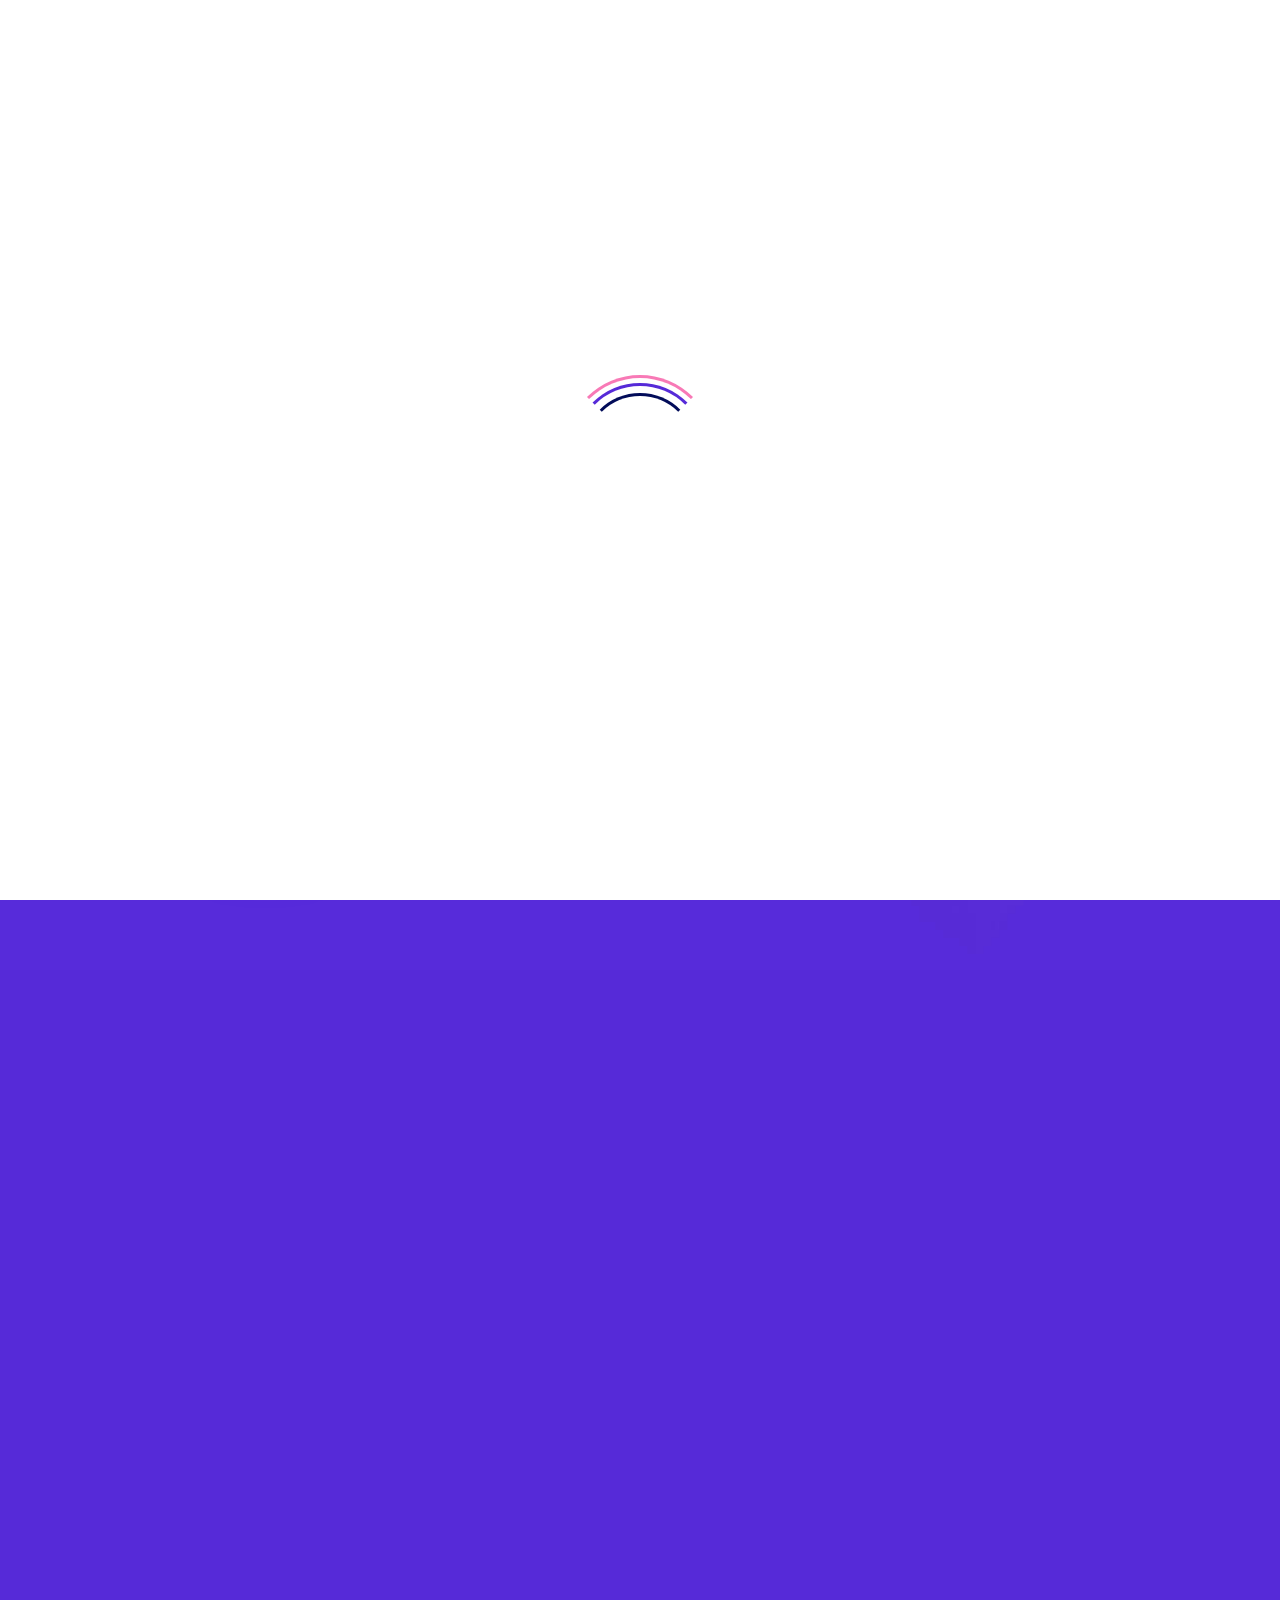
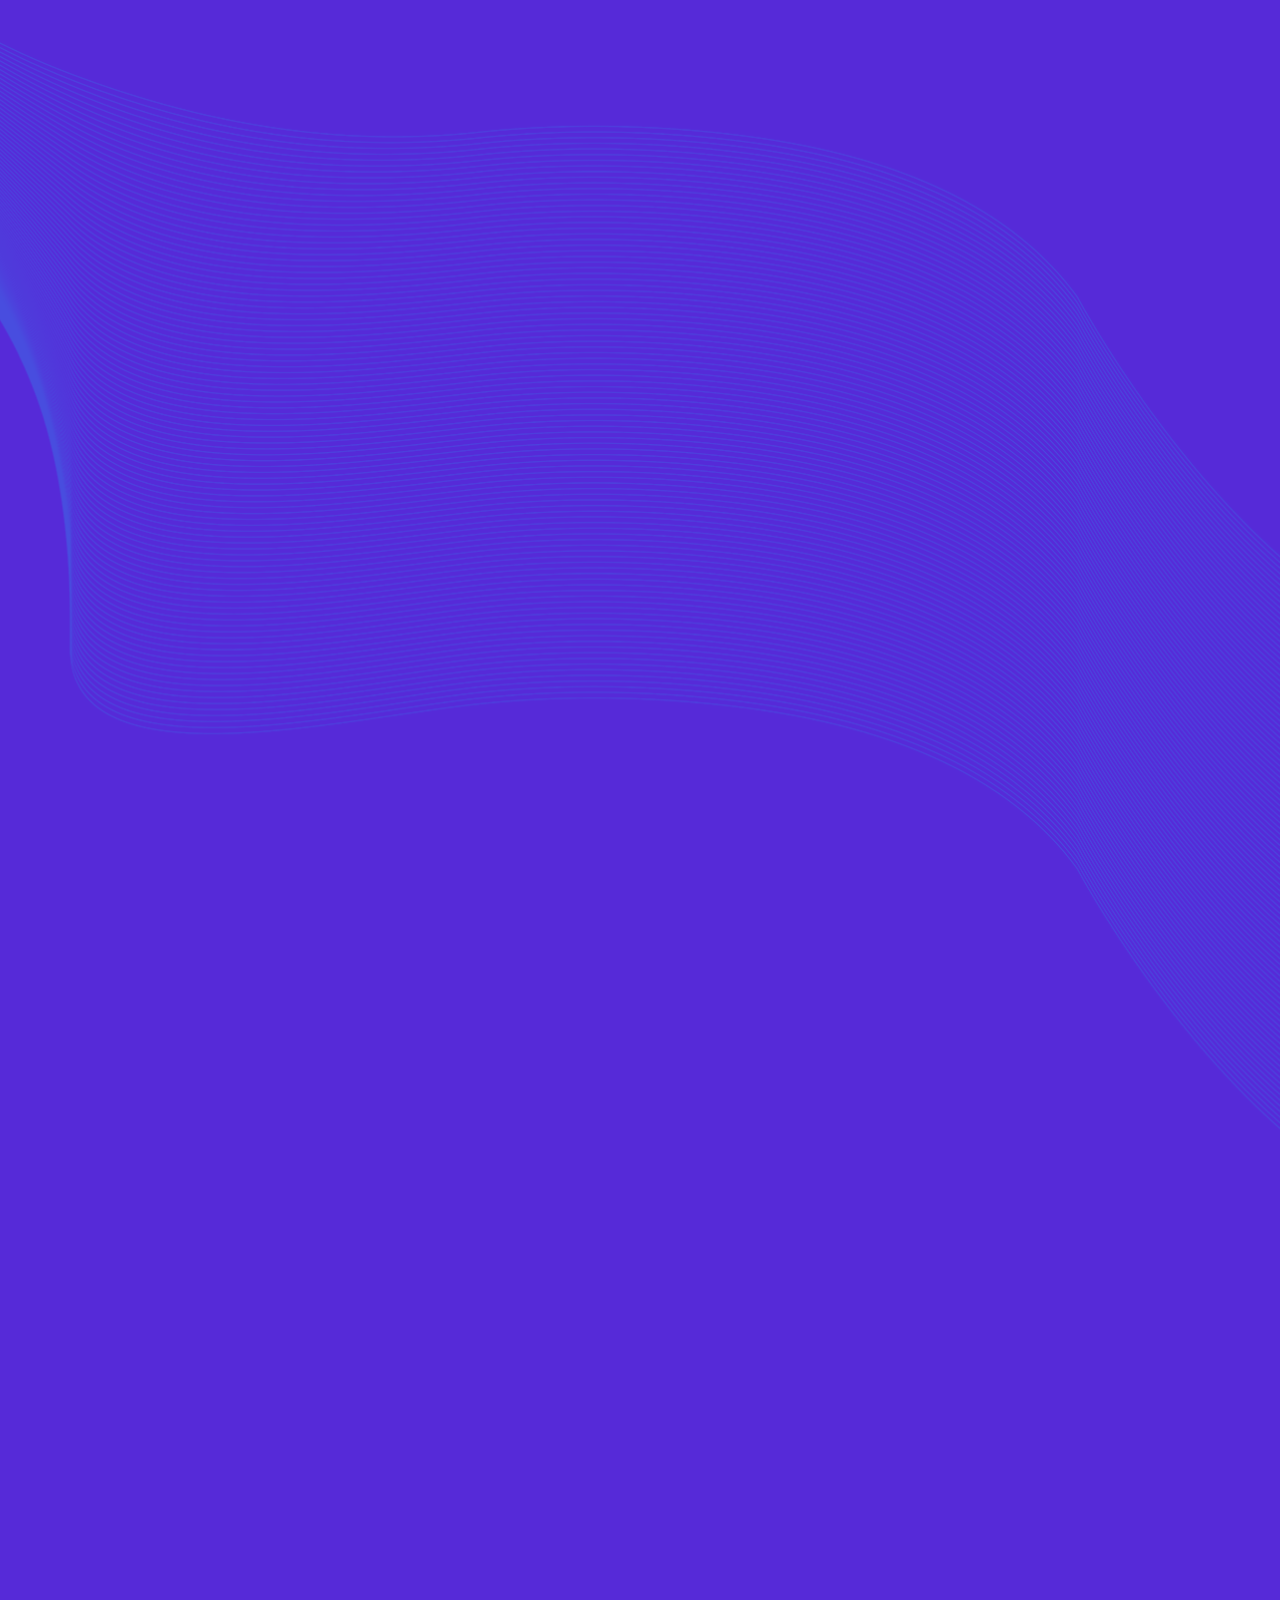
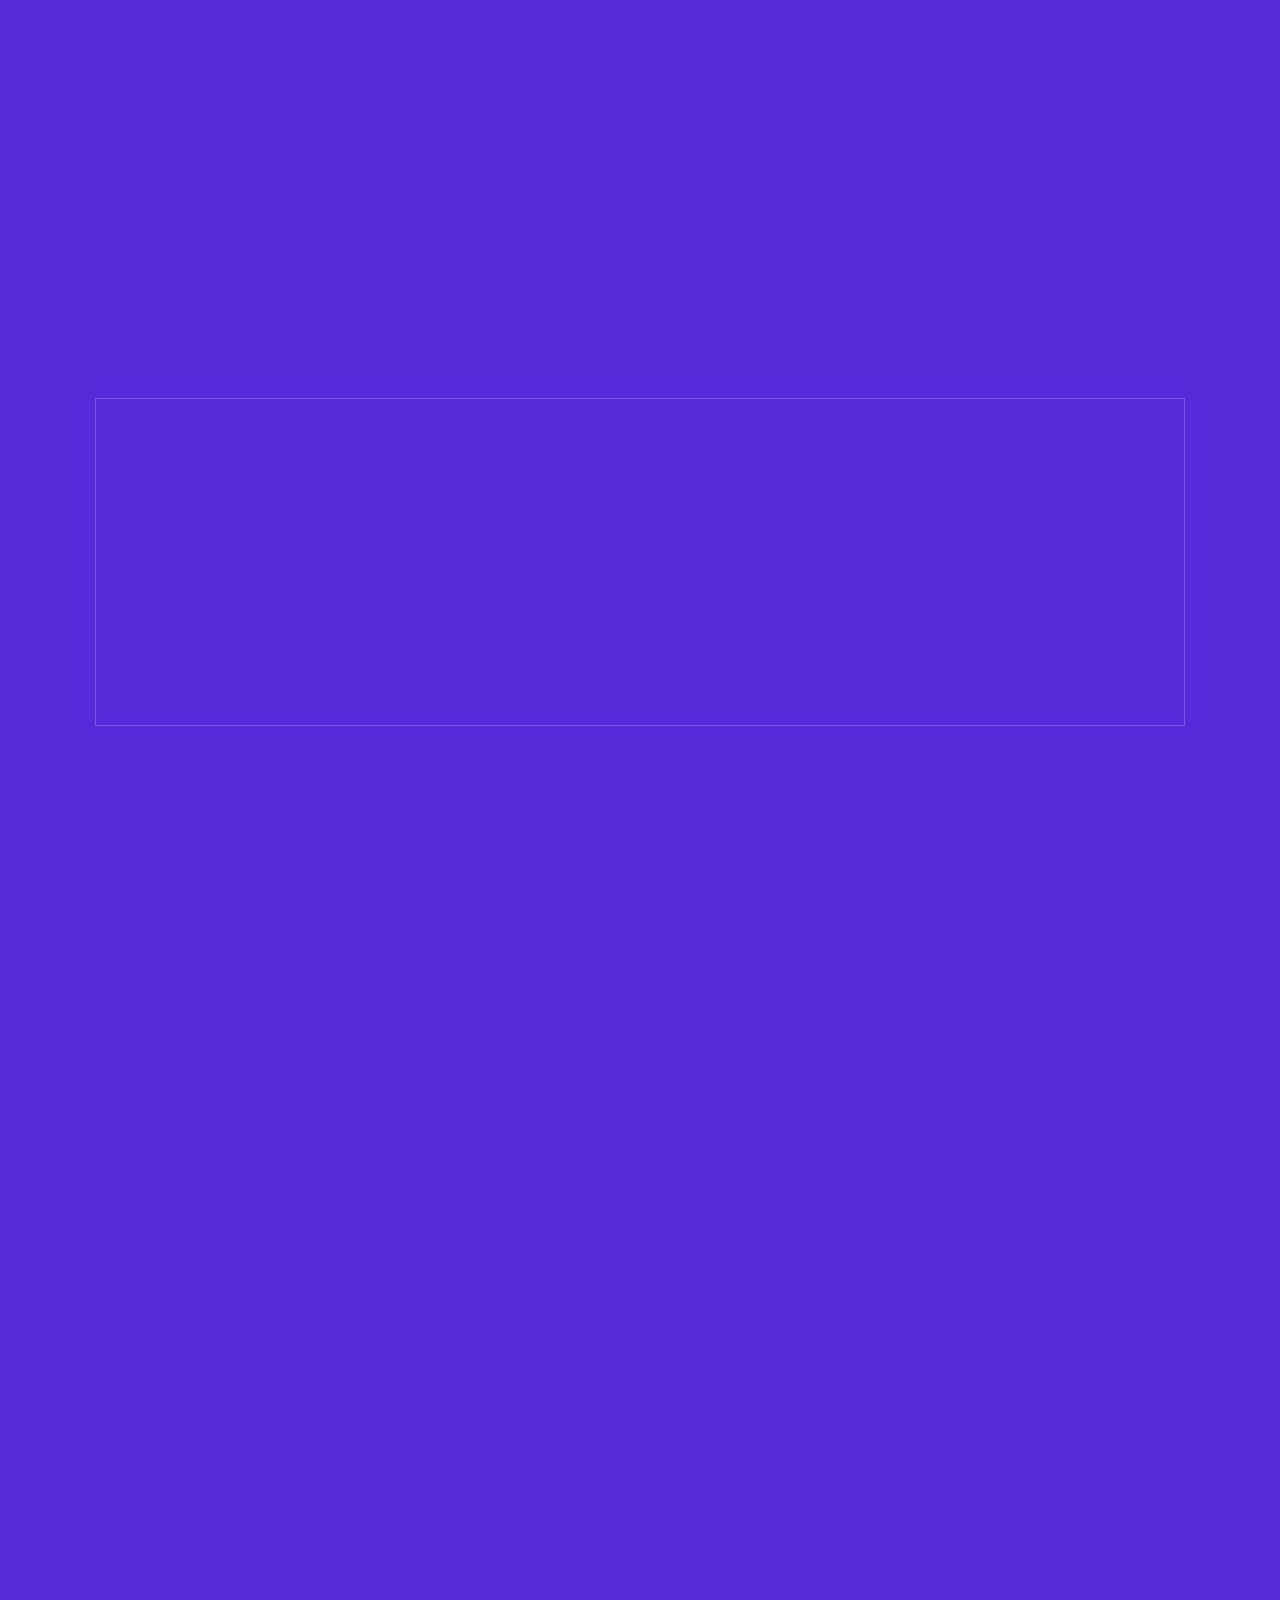
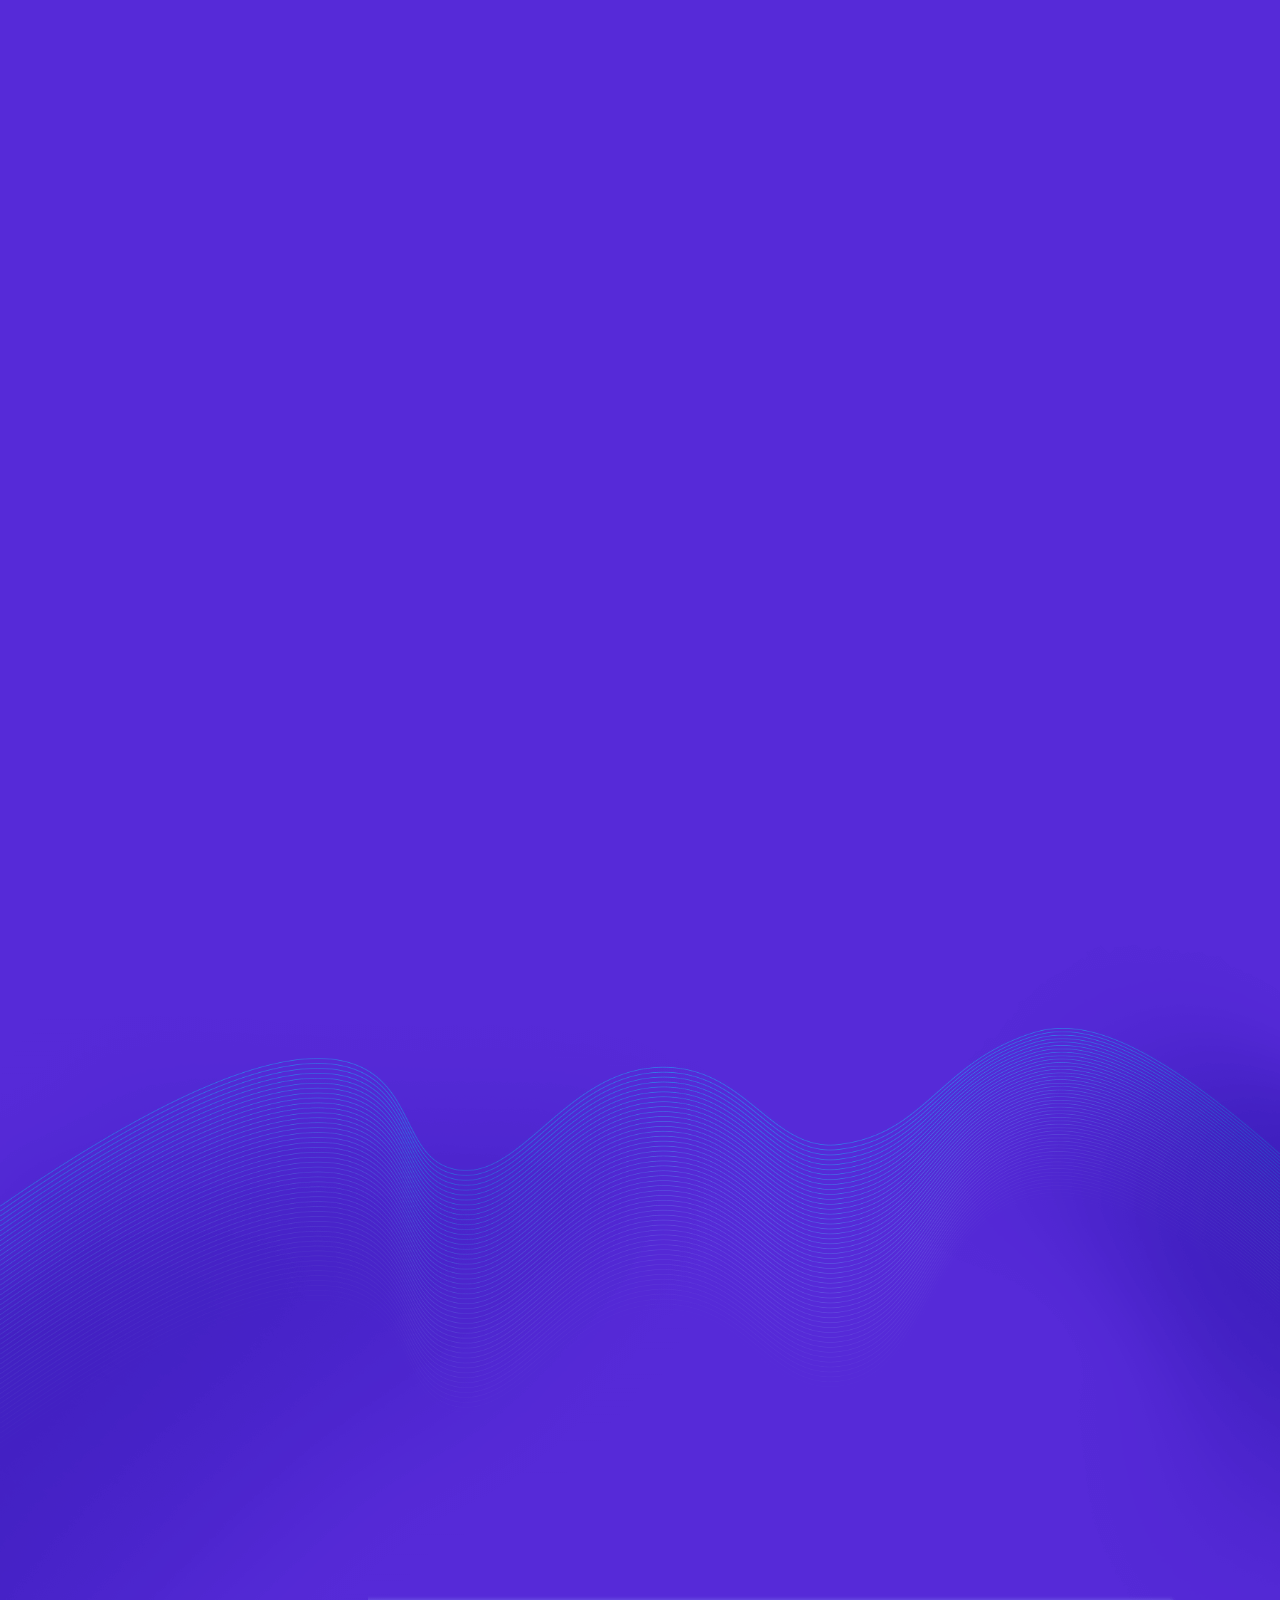
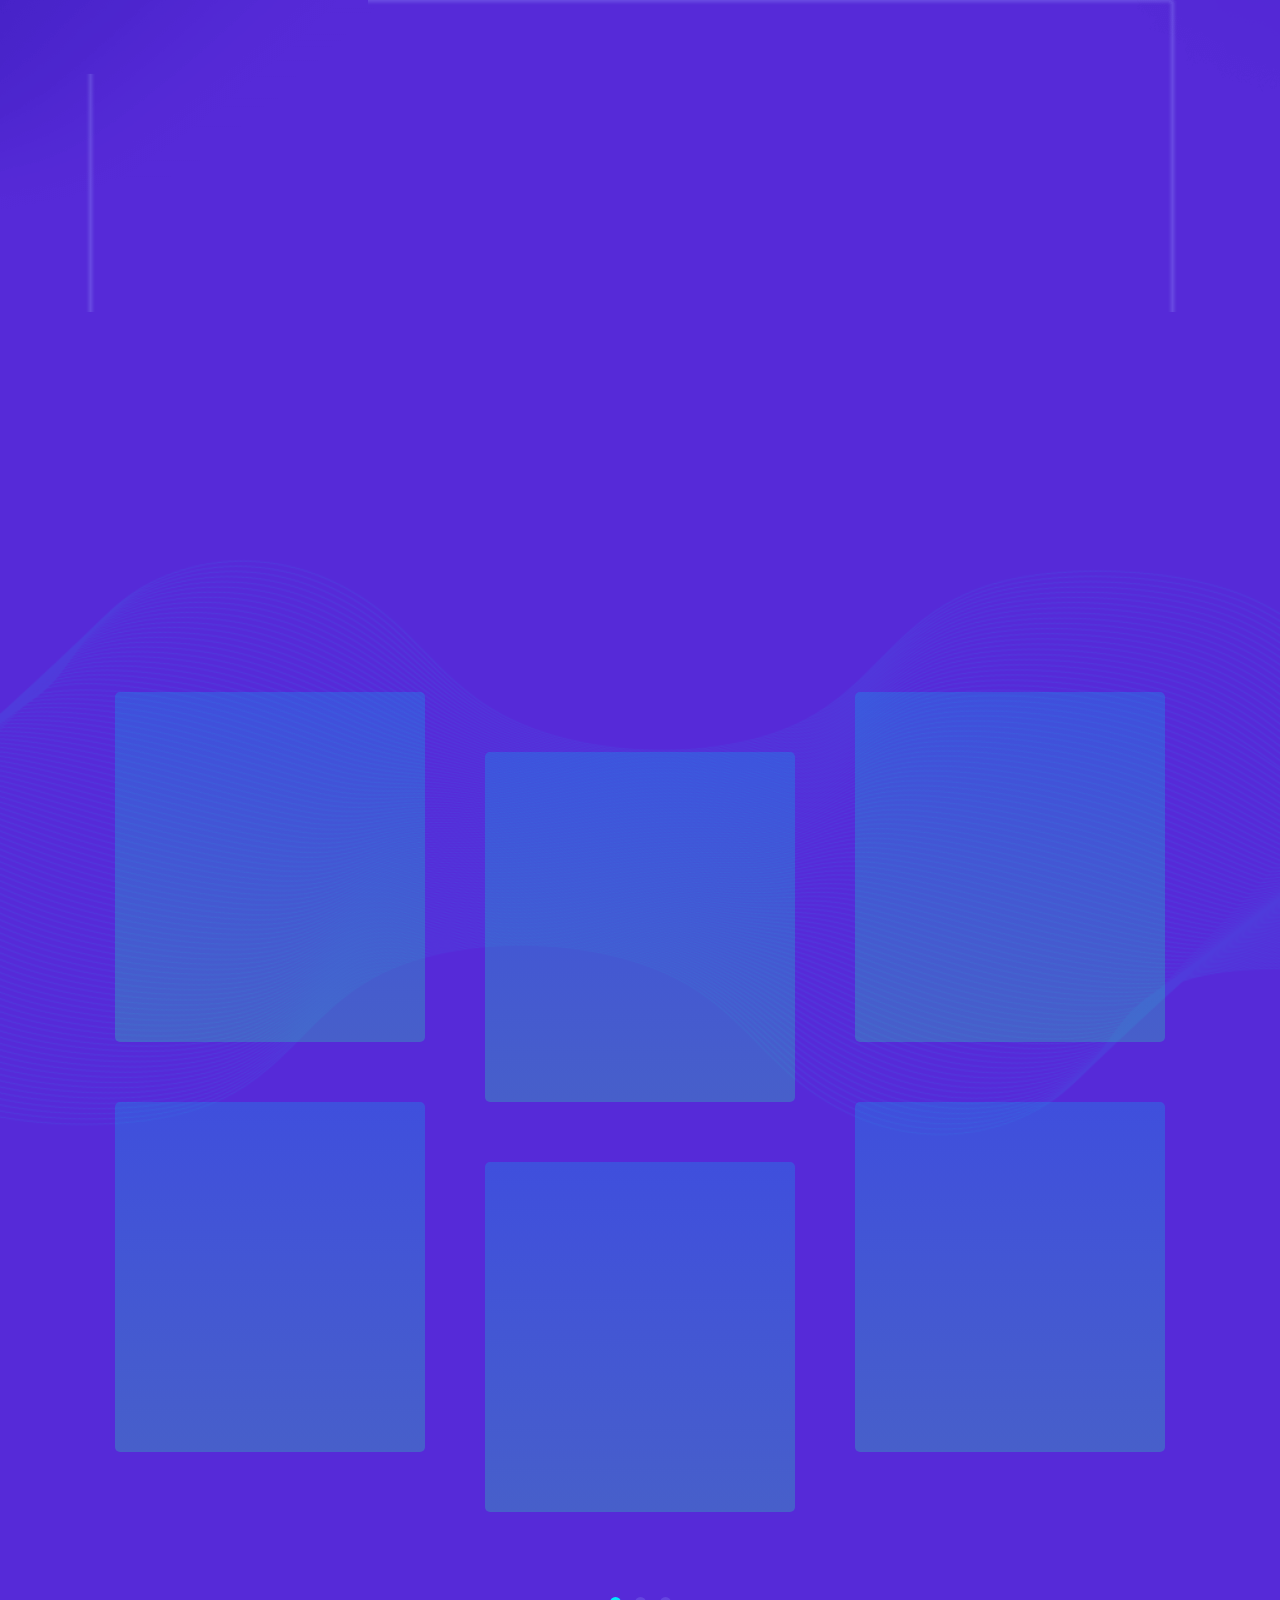
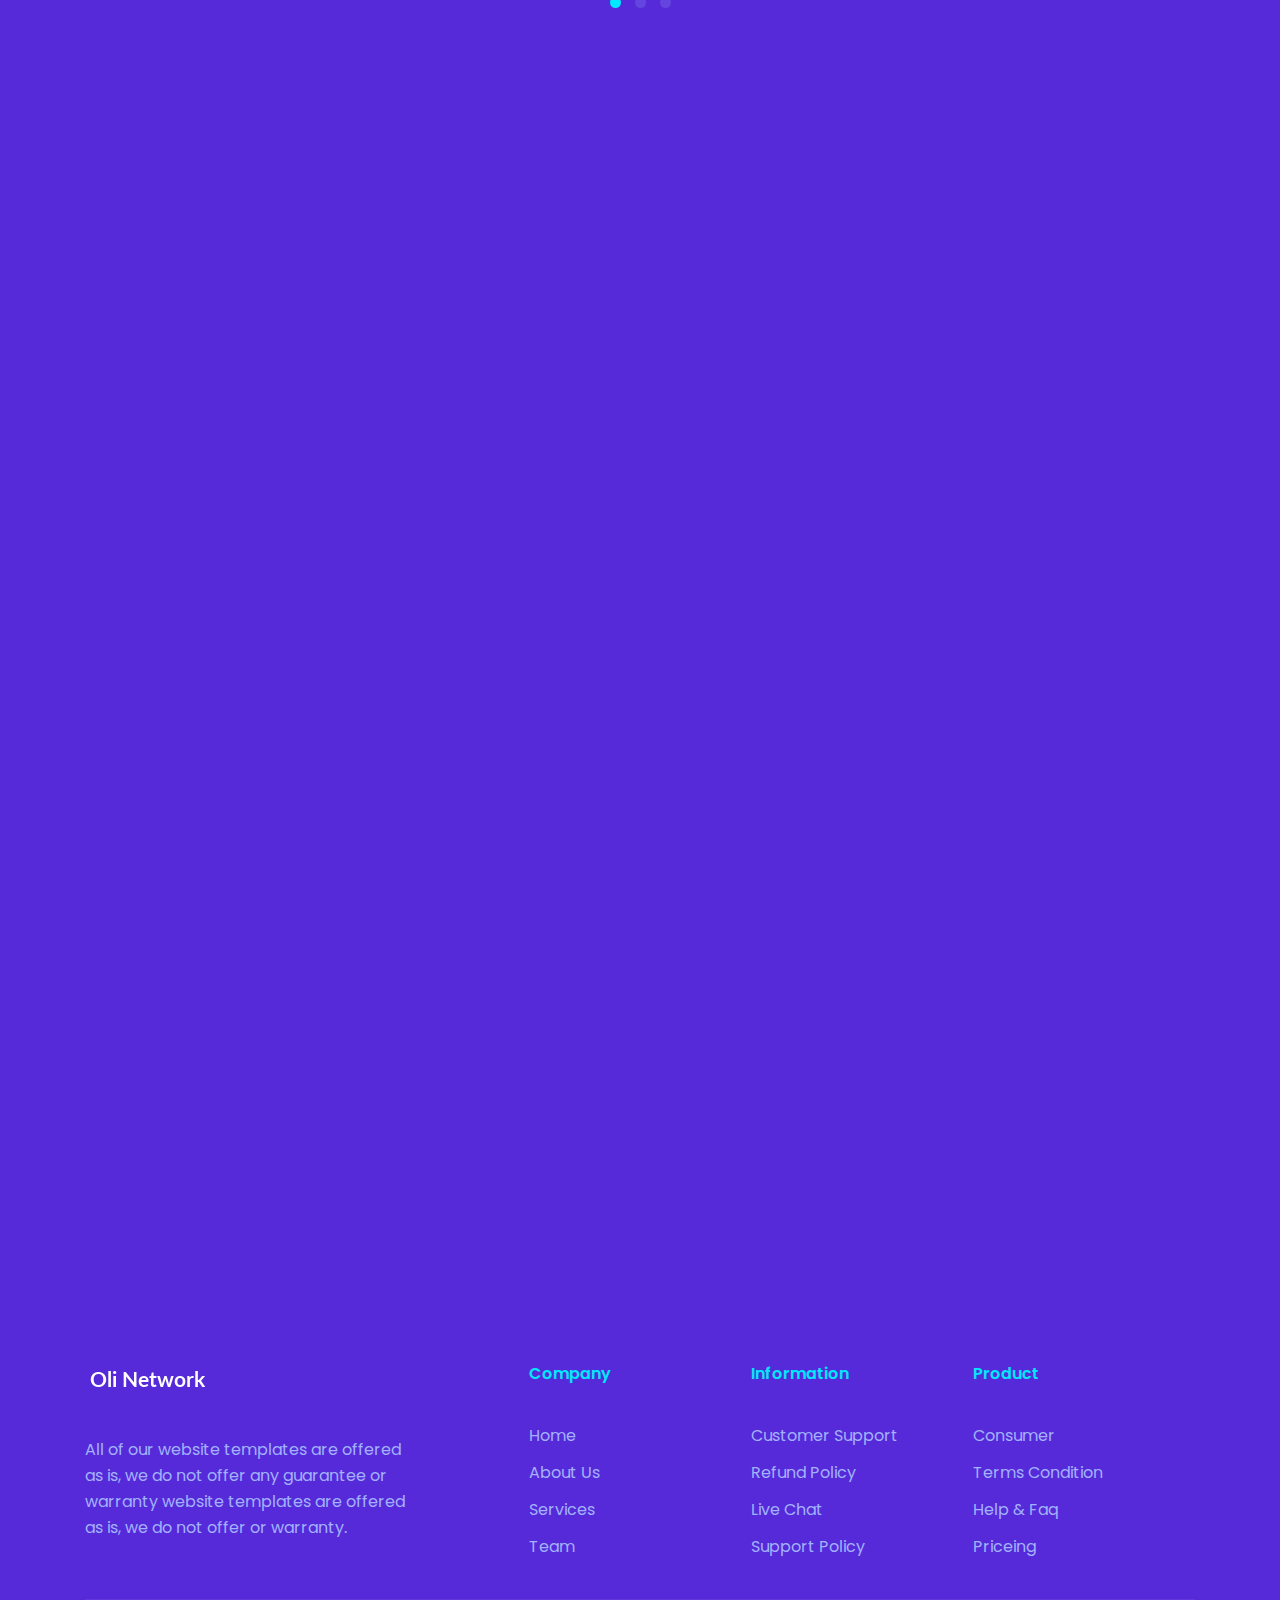
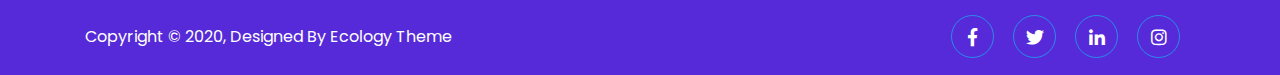
<file: html/index-02.html>
<!doctype html>
<html lang="en">
<head>
    <!-- Required meta tags -->
    <meta charset="UTF-8">
    <meta name="description" content="Cryptocurrency Landing Page HTML5 Template">
    <meta name="keywords" content="Cryptocurrency, bitcoin, bitcoin landing, blockchain, crypto trading ">
    <meta name="author" content="Ecology Theme">
    <meta name="viewport" content="width=device-width, initial-scale=1.0">
    <title>Cryptonio - Bitcoin ICO Cryptocurrency Landing Page HTML Template</title>
    <link rel="shortcut icon" href="images/favicon.ico" type="image/x-icon">
    <!-- Goole Font -->
    <link href="https://fonts.googleapis.com/css?family=Poppins:300,400,500,600,700" rel="stylesheet"> 
    <link href="https://fonts.googleapis.com/css?family=Open+Sans:400,600,700" rel="stylesheet"> 
    <!-- Bootstrap CSS -->
    <link rel="stylesheet" href="css/assets/bootstrap.min.css">
    <link rel="stylesheet" href="css/assets/font-awesome.min.css">
    <link rel="stylesheet" href="fonts/flaticon/flaticon.css">
    <link rel="stylesheet" href="css/assets/magnific-popup.css">
    <link rel="stylesheet" href="css/assets/jquery.countdown.css"> 
    <link rel="stylesheet" href="css/assets/animate.css">
    <link rel="stylesheet" href="css/assets/owl.carousel.css">
    <link rel="stylesheet" href="css/assets/owl.theme.css">
    <!-- preloader css-->    
    <link rel="stylesheet" href="css/assets/preloader.css">
    <!-- main style-->
    <link rel="stylesheet" href="css/style.css">
    <link rel="stylesheet" href="css/cryptonio.css">
    <link rel="stylesheet" href="css/responsive.css">
                            
    <!-- HTML5 shim and Respond.js IE8 support of HTML5 elements and media queries -->
    <!-- WARNING: Respond.js doesn't work if you view the page via file:// -->
    <!--[if lt IE 9]>
      <script src="https://oss.maxcdn.com/html5shiv/3.7.2/html5shiv.min.js"></script>
      <script src="https://oss.maxcdn.com/respond/1.4.2/respond.min.js"></script>
    <![endif]-->
</head>
<body class="body_01">
<!-- Preloader -->
<div id="loader-wrapper">
    <div id="loader"></div>
    <div class="loader-section section-left"></div>
    <div class="loader-section section-right"></div>
</div>
<header id="header-01" class="header">
    <!-- START NAVBAR -->
    <nav class="navbar navbar-expand-md navbar-light bg-faded cripto_nav">
        <div class="container">
            <button class="navbar-toggler navbar-toggler-right" type="button" data-toggle="collapse" data-target="#navbarSupportedContent" aria-controls="navbarSupportedContent" aria-expanded="false" aria-label="Toggle navigation">
                <i class="fas fa-bars"></i>
            </button>
            <a class="navbar-brand" href="index-02.html"><img src="images/logo.png" alt="logo"></a>

            <div class="collapse navbar-collapse" id="navbarSupportedContent">
                <ul class="navbar-nav ml-auto">
                    <li class="nav-item"><a data-scroll href="#header-01" class="nav-link active">Home</a></li>
                    <li class="nav-item"><a data-scroll href="#about_cryptonic_01" class="nav-link">About</a></li>
                    <li class="nav-item"><a data-scroll href="#token_sale_01" class="nav-link">Token Sale</a></li>
                    <li class="nav-item"><a data-scroll href="#roadmap_01" class="nav-link">Roadmap</a></li>
                    <li class="nav-item"><a data-scroll href="#team_membar_01" class="nav-link">Team</a></li>                    
                    <li class="nav-item"><a data-scroll href="#faq-area-01" class="nav-link">Faq</a></li>
                    <li class="nav-item"><a data-scroll href="#subscribe_area_01" class="nav-link">Contact</a></li>
                </ul>
            </div>
            <div class="language">
                <a href="#" class="token active">Sign Up</a>
                <a href="#" class="token">Login</a>
            </div>
        </div>
    </nav><!-- END NAVBAR -->
    <div class="container">
        <div class="row intro-wrapper">  
            <div class="col-sm-12 col-md-12 col-lg-6 img-wrapper">
                <div class="intro-img bubbles">
                    <img src="images/header-01.png" alt="">
                    <div class="shape-1">
                        <div class="box bounce-1"><img src="images/bounce/header1_b.png" alt=""></div>
                    </div> 
                </div>
            </div>                
            <div class="col-sm-12  col-md-12 col-lg-6 intro-text-wrapper">
                <div class="intro-text">
                    <h1>Crypto currency is a Digital asset design To work.</h1>
                    <p>Collaboratively engineer impactful niches for business dramatically crossunit.</p>
                    <a href="#" class="btn btn-default btn-default-style">Join our Whitelist</a>
                </div>
            </div> 
        </div>    
    </div>
</header>


<section id="about_cryptonic_01">
    <div class="container">
        <div class="row">        
            <div class="col-sm-12 col-md-7 col-lg-5 padding-none">
                <div class="about_cryptonic-content">
                    <h6 class=" wow fadeInUp" data-animate="fadeInUp" data-delay=".2s">About Cryptonic</h6>
                    <h2 class=" wow fadeInUp" data-animate="fadeInUp" data-delay=".3s">Cryptonio Theme is The Best for your ICO</h2>
                    <p class=" wow fadeInUp" data-animate="fadeInUp" data-delay=".4s">Artificial intelligence based on neural networks, built using the newest algorithms for self-learning, analysis and comparison of neurons in which will be self-corrected, based on the history of success and failure, taking into account the correlation of the objects of analysis.</p>

                    <p class=" wow fadeInUp" data-animate="fadeInUp" data-delay=".5s">Due to the use of large computing power and artificial based on the neural network, the NRM assistant will instantly analyze user data and offer solutions for their further use.</p>
                    <a href="#" class="btn btn-default btn-default-style wow fadeInUp" data-animate="fadeInUp" data-delay=".5s">Download Whitepaper</a>
                </div>
            </div>
            <div class="col-sm-12 col-md-5 col-lg-7">
                <div class="about-img">
                    <div class="img-wrapper wow fadeInUp" data-animate="fadeInUp" data-delay=".3s">
                         <img src="images/about-01.png" alt="">
                    </div>
                </div>
            </div>            
        </div>    
    </div>
</section> 



<section id="benefits-01" >
    <div class="container">
        <div class="row">        
            <div class="col-sm-12">
                <div class="sub-title">
                    <h2 class=" wow fadeInUp" data-wow-duration="2s" data-wow-delay=".2s">Benefits of Using Our Solution</h2>
                    <p class=" wow fadeInUp" data-wow-duration="2s" data-wow-delay=".3s">Due to the use of large computing power and artificial based on the neural network, the<br> NRM assistant will instantly analyze user data use.</p>
                </div>
            </div>
        </div>
        <div class="row">    
            <div class="col-sm-12 col-md-6 col-lg-3 benefits-single-item">
                <div class="benefits-single-wrapper wow fadeInUp" data-wow-duration="2s" data-wow-delay=".2s">
                    <div class="benefits-img">
                        <img src="images/icons/benefits1-01.png" alt="">
                    </div>
                    <h4>Strategy</h4>
                </div>
            </div>

            <div class="col-sm-12 col-md-6 col-lg-3 benefits-single-item">
                <div class="benefits-single-wrapper wow fadeInUp" data-wow-duration="2s" data-wow-delay=".3s">
                    <div class="benefits-img">
                        <img src="images/icons/benefits1-02.png" alt="">
                    </div>
                    <h4>Blockchain Based</h4>
                </div>
            </div>

            <div class="col-sm-12 col-md-6 col-lg-3 benefits-single-item">
                <div class="benefits-single-wrapper wow fadeInUp" data-wow-duration="2s" data-wow-delay=".4s">
                    <div class="benefits-img">
                        <img src="images/icons/benefits1-03.png" alt="">
                    </div>
                    <h4>Real Time updates</h4>
                </div>
            </div>

            <div class="col-sm-12 col-md-6 col-lg-3 benefits-single-item">
                <div class="benefits-single-wrapper wow fadeInUp" data-wow-duration="2s" data-wow-delay=".5s">
                    <div class="benefits-img">
                        <img src="images/icons/benefits1-04.png" alt="">
                    </div>
                    <h4>Smart Contract</h4>
                </div>
            </div>
        </div>    
    </div>
</section> <!-- End Header -->


<section id="tokenization_benefits_01">
    <div class="container">
        <div class="row">
            <div class="col-sm-12 col-md-5 col-lg-7">
                <div class="about-img">
                    <div class="img-wrapper wow fadeInUp" data-wow-duration="2s" data-wow-delay=".3s">
                         <img src="images/benefits-01.png" alt="">
                    </div>
                </div>
            </div>            
            <div class="col-sm-12 col-md-7 col-lg-5 padding-none">
                <div class="about_cryptonic-content">
                    <h6 class=" wow fadeInUp" data-wow-duration="2s" data-wow-delay=".2s">Power of Blockchain</h6>
                    <h2 class=" wow fadeInUp" data-wow-duration="2s" data-wow-delay=".3s">Tokenization Benefits</h2>
                    <p class=" wow fadeInUp" data-wow-duration="2s" data-wow-delay=".4s">Comparison of neurons in which will be self-corrected, based on the history of success and failure, taking into account the correlation of the objects of analysis.</p>
                    <p class=" wow fadeInUp" data-wow-duration="2s" data-wow-delay=".5s">Due to the use of large computing power and artificial instantly analyze user data and offer solutions for their further use.</p>
                </div>
            </div>           
        </div>    
    </div>
</section>




<section id="token_sale_01">
    <div class="container">
        <div class="row">        
            <div class="col-sm-12">
                <div class="sub-title">
                    <h6 class=" wow fadeInUp" data-wow-duration="2s" data-wow-delay=".2s">Token</h6>
                    <h2 class=" wow fadeInUp" data-wow-duration="2s" data-wow-delay=".3s">Token Sale</h2>
                </div>
            </div>
        </div>        
        <div class="row pricing_items">        
            <div class="col-sm-12 col-md-6 col-lg-3 single-wrapper">
                <div class="pricing_single wow fadeInUp" data-wow-duration="2s" data-wow-delay=".2s">
                    <div class="offer_price">
                        <h4>Normal Price</h4>
                    </div>
                    <div class="offer_details">
                        <span>15 Days</span>
                        <h3 >03 June 2020</h3>
                        <p>Sofecap $2M</p>
                    </div>
                    <div class="sale">
                        <a href="" title="">Pre sale</a>
                    </div>
                        
                </div>
            </div>
            <div class="col-sm-12 col-md-6 col-lg-3 single-wrapper">
                <div class="pricing_single wow fadeInUp" data-wow-duration="2s" data-wow-delay=".3s">
                    <div class="offer_price">
                        <h4>20% Bonus</h4>
                    </div>
                    <div class="offer_details">
                        <span>15 Days</span>
                        <h3>05 July 2020</h3>
                        <p>Sofecap $7M</p>
                    </div>
                    <div class="sale">
                        <a href="" title="">Sale stage 01</a>
                    </div>
                        
                </div>
            </div>
            <div class="col-sm-12 col-md-6 col-lg-3 single-wrapper">
                <div class="pricing_single wow fadeInUp" data-wow-duration="2s" data-wow-delay=".4s">
                    <div class="offer_price">
                        <h4>10% Bonus</h4>
                    </div>
                    <div class="offer_details">
                        <span>15 Days</span>
                        <h3>09 August 2020</h3>
                        <p>Sofecap $3M</p>
                    </div>
                    <div class="sale">
                        <a href="" title="">Sale stage 02</a>
                    </div>
                        
                </div>
            </div>
            <div class="col-sm-12 col-md-6 col-lg-3 single-wrapper">
                <div class="pricing_single wow fadeInUp" data-wow-duration="2s" data-wow-delay=".5s">
                    <div class="offer_price">
                        <h4>30% Bonus</h4>
                    </div>
                    <div class="offer_details">
                        <span>15 Days</span>
                        <h3>08 October 2020</h3>
                        <p>Sofecap $5M</p>
                    </div>
                    <div class="sale">
                        <a href="" title="">Sale stage 03</a>
                    </div>
                        
                </div>
            </div>
        </div> 

        <div class="row pricing_bottom">        
            <div class="col-sm-12 col-md-12 col-lg-12">  
                <div class="pricing_list_wrapper">
                    <ul class="list-unstyled item_list_1  wow fadeInUp" data-wow-duration="2s" data-wow-delay=".2s">
                        <li><h3>Pre-Sale starts</h3> <span>07-08-2020</span></li>
                        <li><h3>Pre-Sale End</h3> <span>07-08-2020</span></li>
                     </ul>                
                     <ul class="list-unstyled item_list_2  wow fadeInUp" data-wow-duration="2s" data-wow-delay=".3s">
                        <li><h3>Pre-Sale Terms</h3> <span>First week 25% bonus and then 20% bonus</span></li>
                        <li><h3>Token Price</h3> <span>$0.90 USD</span></li>
                     </ul>                
                     <ul class="list-unstyled item_list_3  wow fadeInUp" data-wow-duration="2s" data-wow-delay=".4s">
                        <li><h3>Total of Token</h3> <span>5,87,085,070</span></li>
                        <li><h3>Specifications</h3> <span>Ecology Token</span></li>
                     </ul>                     
                </div>
            </div>
        </div>          
    </div>  
</section>
        


<section id="token_distribution_06" class="token_distribution_01">
    <div class="container">
        <div class="row">        
            <div class="col-sm-12">
                <div class="sub-title">
                    <h5 class=" wow fadeInUp" data-wow-duration="2s" data-wow-delay=".2s">Token Details</h5>
                    <h2 class=" wow fadeInUp" data-wow-duration="2s" data-wow-delay=".3s">Token Distribution</h2>
                </div>
            </div>
        </div> 
        <div class="row  distribution_single_items">        
            <div class="col-sm-12 col-md-6 col-lg-6  distribution_single_item  wow fadeInUp" data-wow-duration="2s" data-wow-delay=".2s">
               <div class="distribution_single">
                   <div class="distribution_wrapper">
                        <div class="distribution_details">
                           <h3>Token</h3>
                           <div class="token_shape">
                                <span class="shape1 header-shape"><img src="images/shape/home_6/token_1.png" alt=""></span>
                                <span class="shape2 header-shape"><img src="images/shape/home_6/token_2.png" alt=""></span>
                                <span class="shape1 header-shape"><img src="images/shape/home_6/token_3.png" alt=""></span>
                                <span class="shape2 header-shape"><img src="images/shape/home_6/token_4.png" alt=""></span>
                                <span class="shape1 header-shape"><img src="images/shape/home_6/token_5.png" alt=""></span>  
                           </div>   
                       </div> 
                       <ul class="details_content">
                           <li class="details details_1">
                                <p>ICO Token Sales</p> 
                                <div class="details_caption">
                                    <span>40%</span>
                                </div>
                            </li>
                           <li class="details details_2">
                                <p>Sold Globaly</p> 
                                <div class="details_caption">
                                    <span>10%</span>
                                </div>
                            </li>
                           <li class="details details_3">
                                <p>Reserve Fund</p> 
                                <div class="details_caption">
                                    <span>20%</span>
                                </div>
                            </li>
                           <li class="details details_4">
                                <div class="details_caption">
                                    <span>10%</span>
                                </div>
                                <p>ICO Program</p> 
                            </li>
                            <li class="details details_5">
                                <div class="details_caption">
                                    <span>5%</span>
                                </div>
                                <p>Pre sale Token</p>  
                            </li>
                            <li class="details details_6">
                                <div class="details_caption">
                                    <span>15%</span>
                                </div>
                                <p>Team Advisor</p> 
                            </li>
                       </ul>                    
                   </div>
               </div>
            </div>            
            <div class="col-sm-12 col-md-6 col-lg-6  distribution_single_item  wow fadeInUp" data-wow-duration="2s" data-wow-delay=".3s">
               <div class="distribution_single">
                   <div class="distribution_wrapper">
                        <div class="distribution_details">
                           <h3>Sale</h3>
                           <div class="token_shape">
                                <span class="shape1 header-shape"><img src="images/shape/home_6/token_1.png" alt=""></span>
                                <span class="shape2 header-shape"><img src="images/shape/home_6/token_2.png" alt=""></span>
                                <span class="shape3 header-shape"><img src="images/shape/home_6/token_3.png" alt=""></span>
                                <span class="shape4 header-shape"><img src="images/shape/home_6/token_4.png" alt=""></span>
                                <span class="shape5 header-shape"><img src="images/shape/home_6/token_5.png" alt=""></span>  
                           </div>
                       </div> 
                       <ul class="details_content">
                           <li class="details details_1">
                                <p>Community</p> 
                                <div class="details_caption">
                                    <span>40%</span>
                                </div>
                            </li>
                           <li class="details details_3">
                                <p>Reserve Fund</p> 
                                <div class="details_caption">
                                    <span>20%</span>
                                </div>
                            </li>
                            <li class="details details_5">
                                <div class="details_caption">
                                    <span>5%</span>
                                </div>
                                <p>Team Advisor</p>  
                            </li>
                            <li class="details details_6">
                                <div class="details_caption">
                                    <span>15%</span>
                                </div>
                                <p>Sold globaly</p> 
                            </li>
                       </ul>
                   </div>
               </div>
            </div>  
        </div>           
    </div> 
</section> 



<section id="roadmap_01">
    <div class="container">
        <div class="row">        
            <div class="col-sm-12">
                <div class="sub-title">
                    <h2 class=" wow fadeInUp" data-wow-duration="2s" data-wow-delay=".2s">Cryptonio Roadmap</h2>
                    <p class=" wow fadeInUp" data-wow-duration="2s" data-wow-delay=".3s">Due to the use of large computing power and artificial instantly analyze user data and offer solutions for their further use.</p>
                </div>
            </div>
        </div>     
        <div class="row">        
            <div class="location_04">
                <div class="col-sm-12 col-md-12 col-lg-12">
                    <div class="location_wrapper">
                        <div class="roadmap_position"></div>
                        <div class="location location_top location_1 wow fadeInUp" data-wow-duration="2s" data-wow-delay=".2s">
                            <div class="map_date">
                                <h5>August, 2020</h5>
                            </div>
                            <span></span>
                            <div class="location_title">
                                <h3>Pre-Sale</h3>
                                <p>It is a long established fact that a reader will be looking at its layout.</p>
                            </div>
                        </div>
                        <div class="location location_bttom location_2 wow fadeInUp" data-wow-duration="2s" data-wow-delay=".3s">
                            <div class="map_date">
                                <h5>July, 2020</h5>
                            </div>
                            <span></span>
                            <div class="location_title">
                                <h3>Research</h3>
                                <p>Established fact that a reader will<br> be looking at its layout.</p>
                            </div>
                        </div>
                        <div class="location location_top location_3 wow fadeInUp" data-wow-duration="2s" data-wow-delay=".4s">
                            <div class="map_date">
                                <h5>July, 2020</h5>
                            </div>
                            <span></span>
                            <div class="location_title">
                                <h3>Concept</h3>
                                <p>Established fact that a reader will<br> be looking at its layout.</p>
                            </div>
                        </div>
                        <div class="location location_bttom location_4 wow fadeInUp" data-wow-duration="2s" data-wow-delay=".5s">
                            <div class="map_date">
                                <h5>July, 2020</h5>
                            </div>
                            <span></span>
                            <div class="location_title">
                                <h3>Coinbit</h3>
                                <p>Established fact that a reader will<br> be looking at its layout.</p>
                            </div>
                        </div>
                    </div>
                </div>
            </div>
        </div>         
    </div>
    <span class="shape2 header-shape"><img src="images/shape/home_6/road_map_2.png" alt=""></span>
    <span class="shape3 header-shape"><img src="images/shape/home_6/road_map_3.png" alt=""></span>    
</section>


<section id="companis_supported_01" class="companis_supported_01">
    <div class="container">        
        <div class="row">
            <div class="col-12 col-md-12 col-lg-12">
                <div class="companis_supported_logos">
                    <div class="sub-title">
                        <h5 class=" wow fadeInUp" data-wow-duration="2s" data-wow-delay=".2s">Partners</h5>
                        <h2 class=" wow fadeInUp" data-wow-duration="2s" data-wow-delay=".3s">Supported by</h2>
                    </div>
                    <ul  class=" wow fadeInUp" data-wow-duration="2s" data-wow-delay=".4s">
                        <li><img src="images/logos/partner6-1.png" alt=""></li>
                        <li><img src="images/logos/partner6-2.png" alt=""></li>
                        <li><img src="images/logos/partner6-3.png" alt=""></li>
                        <li><img src="images/logos/partner6-4.png" alt=""></li>
                        <li><img src="images/logos/partner6-5.png" alt=""></li>                       
                        <li><img src="images/logos/partner6-6.png" alt=""></li>
                        <li><img src="images/logos/partner6-7.png" alt=""></li>
                        <li><img src="images/logos/partner6-8.png" alt=""></li>
                    </ul>  
                </div>
            </div>                  
        </div>               
    </div>
</section>



<section id="team_membar_01" class="team_membar">
    <div class="container">
        <div class="row">        
            <div class="col-sm-12">
                <div class="sub-title">
                    <h2 class=" wow fadeInUp" data-wow-duration="2s" data-wow-delay=".2s">Our Team</h2>
                    <p class=" wow fadeInUp" data-wow-duration="2s" data-wow-delay=".3s">Artificial based on the neural network, the NRM assistant will instantly analyze user data use.</p>
                </div>
            </div>
        </div>
        <div class="row">
            <div class="col-md-12">
                <div id="team_01" class="owlCarousel">
                    <div class="single-wrapper">
                        <div class="team-single-item wow fadeInUp" data-wow-duration="2s" data-wow-delay=".2s">
                            <figure>
                                <div class="member-img">
                                    <img src="images/team/team-01.jpg" alt="member img" class="img-fluid">
                                </div>
                                <figcaption>
                                    <ul class="social-links list-unstyled">
                                        <li class="nav-item"><a href="#"><i class="fab fa-facebook-f"></i></a></li>
                                        <li class="nav-item"><a href="#"><i class="fab fa-twitter"></i></a></li>
                                        <li class="nav-item"><a href="#"><i class="fab fa-linkedin-in"></i></a></li>
                                        <li class="nav-item"><a href="#"><i class="fab fa-instagram"></i></a></li>
                                    </ul>
                                    <div class="member-name">
                                        <h4>Ariyan Rovert</h4>
                                        <span>Founder</span>
                                    </div>
                                </figcaption>
                            </figure>
                        </div>                        
                        <div class="team-single-item wow fadeInUp" data-wow-duration="2s" data-wow-delay=".3s">
                            <figure>
                                <div class="member-img">
                                    <img src="images/team/team-01.jpg" alt="member img" class="img-fluid">
                                </div>
                                <figcaption>
                                    <ul class="social-links list-unstyled">
                                        <li class="nav-item"><a href="#"><i class="fab fa-facebook-f"></i></a></li>
                                        <li class="nav-item"><a href="#"><i class="fab fa-twitter"></i></a></li>
                                        <li class="nav-item"><a href="#"><i class="fab fa-linkedin-in"></i></a></li>
                                        <li class="nav-item"><a href="#"><i class="fab fa-instagram"></i></a></li>
                                    </ul>
                                    <div class="member-name">
                                        <h4>Ariyan Rovert</h4>
                                        <span>Founder</span>
                                    </div>
                                </figcaption>
                            </figure>
                        </div>
                    </div>
                    
                    <div class="single-wrapper">
                        <div class="team-single-item wow fadeInUp" data-wow-duration="2s" data-wow-delay=".2s">
                            <figure>
                                <div class="member-img">
                                    <img src="images/team/team-02.jpg" alt="member img" class="img-fluid">
                                </div>
                                <figcaption>
                                    <ul class="social-links list-unstyled">
                                        <li class="nav-item"><a href="#"><i class="fab fa-facebook-f"></i></a></li>
                                        <li class="nav-item"><a href="#"><i class="fab fa-twitter"></i></a></li>
                                        <li class="nav-item"><a href="#"><i class="fab fa-linkedin-in"></i></a></li>
                                        <li class="nav-item"><a href="#"><i class="fab fa-instagram"></i></a></li>
                                    </ul>
                                    <div class="member-name">
                                        <h4>David Martin</h4>
                                        <span>Founder</span>
                                    </div>                            
                                </figcaption>
                            </figure>
                        </div>
                        <div class="team-single-item wow fadeInUp" data-wow-duration="2s" data-wow-delay=".3s">
                            <figure>
                                <div class="member-img">
                                    <img src="images/team/team-02.jpg" alt="member img" class="img-fluid">
                                </div>
                                <figcaption>
                                    <ul class="social-links list-unstyled">
                                        <li class="nav-item"><a href="#"><i class="fab fa-facebook-f"></i></a></li>
                                        <li class="nav-item"><a href="#"><i class="fab fa-twitter"></i></a></li>
                                        <li class="nav-item"><a href="#"><i class="fab fa-linkedin-in"></i></a></li>
                                        <li class="nav-item"><a href="#"><i class="fab fa-instagram"></i></a></li>
                                    </ul>
                                    <div class="member-name">
                                        <h4>David Martin</h4>
                                        <span>Founder</span>
                                    </div> 
                                </figcaption>
                            </figure>
                        </div>
                    </div>
                    
                    <div class="single-wrapper">
                        <div class="team-single-item wow fadeInUp" data-wow-duration="2s" data-wow-delay=".2s">
                            <figure>
                                <div class="member-img">
                                    <img src="images/team/team-03.jpg" alt="member img" class="img-fluid">
                                </div>
                                <figcaption>
                                    <ul class="social-links list-unstyled">
                                        <li class="nav-item"><a href="#"><i class="fab fa-facebook-f"></i></a></li>
                                        <li class="nav-item"><a href="#"><i class="fab fa-twitter"></i></a></li>
                                        <li class="nav-item"><a href="#"><i class="fab fa-linkedin-in"></i></a></li>
                                        <li class="nav-item"><a href="#"><i class="fab fa-instagram"></i></a></li>
                                    </ul>
                                    <div class="member-name">
                                        <h4>Reena Scot</h4>
                                        <span>Founder</span>
                                    </div> 
                                </figcaption>
                            </figure>
                        </div>
                        <div class="team-single-item wow fadeInUp" data-wow-duration="2s" data-wow-delay=".3s">
                            <figure>
                                <div class="member-img">
                                    <img src="images/team/team-03.jpg" alt="member img" class="img-fluid">
                                </div>
                                <figcaption>
                                    <ul class="social-links list-unstyled">
                                        <li class="nav-item"><a href="#"><i class="fab fa-facebook-f"></i></a></li>
                                        <li class="nav-item"><a href="#"><i class="fab fa-twitter"></i></a></li>
                                        <li class="nav-item"><a href="#"><i class="fab fa-linkedin-in"></i></a></li>
                                        <li class="nav-item"><a href="#"><i class="fab fa-instagram"></i></a></li>
                                    </ul>
                                    <div class="member-name">
                                        <h4>Reena Scot</h4>
                                        <span>Founder</span>
                                    </div> 
                                </figcaption>
                            </figure>
                        </div>
                    </div>
                    
                    <div class="single-wrapper">
                        <div class="team-single-item wow fadeInUp" data-wow-duration="2s" data-wow-delay=".2s">
                            <figure>
                                <div class="member-img">
                                    <img src="images/team/team-04.jpg" alt="member img" class="img-fluid">
                                </div>
                                <figcaption>
                                    <ul class="social-links list-unstyled">
                                        <li class="nav-item"><a href="#"><i class="fab fa-facebook-f"></i></a></li>
                                        <li class="nav-item"><a href="#"><i class="fab fa-twitter"></i></a></li>
                                        <li class="nav-item"><a href="#"><i class="fab fa-linkedin-in"></i></a></li>
                                        <li class="nav-item"><a href="#"><i class="fab fa-instagram"></i></a></li>
                                    </ul>
                                    <div class="member-name">
                                        <h4>Paul Smith</h4>
                                        <span>Founder</span>
                                    </div> 
                                </figcaption>
                            </figure>
                        </div>
                        <div class="team-single-item wow fadeInUp" data-wow-duration="2s" data-wow-delay=".3s">
                            <figure>
                                <div class="member-img">
                                    <img src="images/team/team-04.jpg" alt="member img" class="img-fluid">
                                </div>
                                <figcaption>
                                    <ul class="social-links list-unstyled">
                                        <li class="nav-item"><a href="#"><i class="fab fa-facebook-f"></i></a></li>
                                        <li class="nav-item"><a href="#"><i class="fab fa-twitter"></i></a></li>
                                        <li class="nav-item"><a href="#"><i class="fab fa-linkedin-in"></i></a></li>
                                        <li class="nav-item"><a href="#"><i class="fab fa-instagram"></i></a></li>
                                    </ul>
                                    <div class="member-name">
                                        <h4>Paul Smith</h4>
                                        <span>Founder</span>
                                    </div>
                                </figcaption>
                            </figure>
                        </div>
                    </div>

                    <div class="single-wrapper">
                        <div class="team-single-item wow fadeInUp" data-wow-duration="2s" data-wow-delay=".2s">
                            <figure>
                                <div class="member-img">
                                    <img src="images/team/team-01.jpg" alt="member img" class="img-fluid">
                                </div>
                                <figcaption>
                                    <ul class="social-links list-unstyled">
                                        <li class="nav-item"><a href="#"><i class="fab fa-facebook-f"></i></a></li>
                                        <li class="nav-item"><a href="#"><i class="fab fa-twitter"></i></a></li>
                                        <li class="nav-item"><a href="#"><i class="fab fa-linkedin-in"></i></a></li>
                                        <li class="nav-item"><a href="#"><i class="fab fa-instagram"></i></a></li>
                                    </ul>
                                    <div class="member-name">
                                        <h4>Ariyan Rovert</h4>
                                        <span>Founder</span>
                                    </div> 
                                </figcaption>
                            </figure>
                        </div>
                        <div class="team-single-item wow fadeInUp" data-wow-duration="2s" data-wow-delay=".3s">
                            <figure>
                                <div class="member-img">
                                    <img src="images/team/team-01.jpg" alt="member img" class="img-fluid">
                                </div>
                                <figcaption>
                                    <ul class="social-links list-unstyled">
                                        <li class="nav-item"><a href="#"><i class="fab fa-facebook-f"></i></a></li>
                                        <li class="nav-item"><a href="#"><i class="fab fa-twitter"></i></a></li>
                                        <li class="nav-item"><a href="#"><i class="fab fa-linkedin-in"></i></a></li>
                                        <li class="nav-item"><a href="#"><i class="fab fa-instagram"></i></a></li>
                                    </ul>
                                    <div class="member-name">
                                        <h4>Ariyan Rovert</h4>
                                        <span>Founder</span>
                                    </div>
                                </figcaption>
                            </figure>
                        </div>
                    </div>
                    
                    <div class="single-wrapper">
                        <div class="team-single-item wow fadeInUp" data-wow-duration="2s" data-wow-delay=".2s">
                            <figure>
                                <div class="member-img">
                                    <img src="images/team/team-02.jpg" alt="member img" class="img-fluid">
                                </div>
                                <figcaption>
                                    <ul class="social-links list-unstyled">
                                        <li class="nav-item"><a href="#"><i class="fab fa-facebook-f"></i></a></li>
                                        <li class="nav-item"><a href="#"><i class="fab fa-twitter"></i></a></li>
                                        <li class="nav-item"><a href="#"><i class="fab fa-linkedin-in"></i></a></li>
                                        <li class="nav-item"><a href="#"><i class="fab fa-instagram"></i></a></li>
                                    </ul>
                                    <div class="member-name">
                                        <h4>David Martin</h4>
                                        <span>Founder</span>
                                    </div>  
                                </figcaption>
                            </figure>
                        </div>
                        <div class="team-single-item wow fadeInUp" data-wow-duration="2s" data-wow-delay=".3s">
                            <figure>
                                <div class="member-img">
                                    <img src="images/team/team-02.jpg" alt="member img" class="img-fluid">
                                </div>
                                <figcaption>
                                    <ul class="social-links list-unstyled">
                                        <li class="nav-item"><a href="#"><i class="fab fa-facebook-f"></i></a></li>
                                        <li class="nav-item"><a href="#"><i class="fab fa-twitter"></i></a></li>
                                        <li class="nav-item"><a href="#"><i class="fab fa-linkedin-in"></i></a></li>
                                        <li class="nav-item"><a href="#"><i class="fab fa-instagram"></i></a></li>
                                    </ul>
                                    <div class="member-name">
                                        <h4>David Martin</h4>
                                        <span>Founder</span>
                                    </div>
                                </figcaption>
                            </figure>
                        </div>
                    </div>
                    
                    <div class="single-wrapper">
                        <div class="team-single-item wow fadeInUp" data-wow-duration="2s" data-wow-delay=".2s">
                            <figure>
                                <div class="member-img">
                                    <img src="images/team/team-03.jpg" alt="member img" class="img-fluid">
                                </div>
                                <figcaption>
                                    <ul class="social-links list-unstyled">
                                        <li class="nav-item"><a href="#"><i class="fab fa-facebook-f"></i></a></li>
                                        <li class="nav-item"><a href="#"><i class="fab fa-twitter"></i></a></li>
                                        <li class="nav-item"><a href="#"><i class="fab fa-linkedin-in"></i></a></li>
                                        <li class="nav-item"><a href="#"><i class="fab fa-instagram"></i></a></li>
                                    </ul>
                                    <div class="member-name">
                                        <h4>Reena Scot</h4>
                                        <span>Founder</span>
                                    </div>  
                                </figcaption>
                            </figure>
                        </div>
                        <div class="team-single-item wow fadeInUp" data-wow-duration="2s" data-wow-delay=".3s">
                            <figure>
                                <div class="member-img">
                                    <img src="images/team/team-03.jpg" alt="member img" class="img-fluid">
                                </div>
                                <figcaption>
                                    <ul class="social-links list-unstyled">
                                        <li class="nav-item"><a href="#"><i class="fab fa-facebook-f"></i></a></li>
                                        <li class="nav-item"><a href="#"><i class="fab fa-twitter"></i></a></li>
                                        <li class="nav-item"><a href="#"><i class="fab fa-linkedin-in"></i></a></li>
                                        <li class="nav-item"><a href="#"><i class="fab fa-instagram"></i></a></li>
                                    </ul>
                                    <div class="member-name">
                                        <h4>Reena Scot</h4>
                                        <span>Founder</span>
                                    </div> 
                                </figcaption>
                            </figure>
                        </div>
                    </div>
                </div>
            </div>
        </div> 
    </div>
</section>


<section id="faq-area-01" class="faq-area">
    <div class="container">
        <div class="row">        
            <div class="col-sm-12">
                <div class="sub-title">
                    <h2 class=" wow fadeInUp" data-wow-duration="2s" data-wow-delay=".2s">Frequently Asked Questions</h2>
                    <p class=" wow fadeInUp" data-wow-duration="2s" data-wow-delay=".3s">Artificial based on the neural network, the NRM assistant will instantly analyze user data use.</p>
                </div>
            </div>
        </div>
        <div class="row">
            <div class="col-sm-5">
                <div class="faq-img  wow fadeInUp" data-wow-duration="2s" data-wow-delay=".3s">
                    <img src="images/fap-01.png" alt="" class="img-fluid">
                </div>
            </div>            
            <div class="col-sm-7">
                <div class="faq-wrapper">
                        <!--Accordion wrapper-->
                    <div class="panel-group accordion-wrapper" id="accordion" role="tablist" aria-multiselectable="true">
                        <div class="panel accordion-single accordion-01 wow fadeInUp" data-wow-duration="2s" data-wow-delay=".2s">
                            <div class="panel-heading" role="tab" id="headingTwo">
                                <h4 class="panel-title">
                                    <a class="collapsed" data-toggle="collapse" data-parent="#accordion" href="#collapseTwo" aria-expanded="false" aria-controls="collapseTwo">
                                      What cryptocurrencies can I use to purchase? 
                                    </a>
                                </h4>
                            </div>
                            <div id="collapseTwo" class="panel-collapse collapse" role="tabpanel" aria-labelledby="headingTwo">
                                <div class="card-body  accordion-content">
                                    <p>Artificial intelligence based on neural networks, built using the newest algorithms for self learning, analysis and comparison of neurons in which will be self-corrected, based on the history.</p>
                                </div>
                            </div>
                        </div>
                        <div class="panel accordion-single accordion-02 wow fadeInUp" data-wow-duration="2s" data-wow-delay=".3s">
                            <div class="panel-heading" role="tab" id="headingOne">
                                <h4 class="panel-title">
                                    <a data-toggle="collapse" data-parent="#accordion" href="#collapseOne" aria-expanded="true" aria-controls="collapseOne">
                                        How do I benefit from the ICO Token? 
                                    </a>
                                </h4>
                            </div>
                            <div id="collapseOne" class="panel-collapse collapse  in show" role="tabpanel" aria-labelledby="headingOne">
                                <div class="card-body  accordion-content">
                                    <p>Artificial intelligence based on neural networks, built using the newest algorithms for self learning, analysis and comparison of neurons in which will be self-corrected, based on the history.</p>
                                </div>
                            </div>
                        </div>
                        <div class="panel accordion-single accordion-03 wow fadeInUp" data-wow-duration="2s" data-wow-delay=".4s">
                            <div class="panel-heading" role="tab" id="headingThree">
                                <h4 class="panel-title">
                                    <a class="collapsed" data-toggle="collapse" data-parent="#accordion" href="#collapseThree" aria-expanded="false" aria-controls="collapseThree">
                                        To Keep Makeup Looking Fresh Take A Powder 
                                    </a>
                                </h4>
                            </div>
                            <div id="collapseThree" class="panel-collapse collapse" role="tabpanel" aria-labelledby="headingThree">
                              <div class="card-body  accordion-content">
                                    <p>Artificial intelligence based on neural networks, built using the newest algorithms for self learning, analysis and comparison of neurons in which will be self-corrected, based on the history.</p>
                                </div>
                            </div>
                        </div>                        
                        <div class="panel accordion-single accordion-04 wow fadeInUp" data-wow-duration="2s" data-wow-delay=".5s">
                            <div class="panel-heading" role="tab" id="headingFour">
                                <h4 class="panel-title">
                                    <a class="collapsed" data-toggle="collapse" data-parent="#accordion" href="#collapseFour" aria-expanded="false" aria-controls="collapseFour">
                                        What Curling Irons Are The Best Ones
                                    </a>
                                </h4>
                            </div>
                            <div id="collapseFour" class="panel-collapse collapse" role="tabpanel" aria-labelledby="headingFour">
                              <div class="card-body  accordion-content">
                                    <p>Artificial intelligence based on neural networks, built using the newest algorithms for self learning, analysis and comparison of neurons in which will be self-corrected, based on the history.</p>
                                </div>
                            </div>
                        </div>
                    </div>
                </div>
            </div>
        </div>
    </div>
</section>



<div id="subscribe_area_01">
    <div class="container">
        <div class="row subscribe-wrapper">
            <div class="col-12 col-md-12 col-lg-10 mx-auto">
                <div id="subscribe" class="subscribe">
                    <div class="subscribe-form">
                        <div class="sub-title">
                            <h2 class=" wow fadeInUp" data-wow-duration="2s" data-wow-delay=".2s">Subscribe For Token Sale Update</h2>
                            <p class=" wow fadeInUp" data-wow-duration="2s" data-wow-delay=".3s">Artificial based on the neural network, the NRM assistant will instantly analyze user data use.</p>
                        </div>
                        <form action="#">
                            <div class="form-group  wow fadeInUp" data-wow-duration="2s" data-wow-delay=".3s">
                                <input placeholder="Enter your Email Address" type="email" required="">
                                <button type="submit" class="text-center">Subscribe</button>
                            </div>
                        </form>
                    </div>
                </div>
            </div>
        </div>
    </div>
</div>


<footer id="footer-01" class="footer">
    <div class="container">
        <div class="row footer-btm-wrapper">
            <div class="col-md-12 col-lg-12">
                <div class="footer_items">
                    <div class="footer-single-col footer_single_list_1">
                        <h3 class="subtitle_1">&nbsp;<img src="images/logo.png" alt=""></h3>
                        <p>All of our website templates are offered as is, we do not offer any guarantee or warranty website templates are offered as is, we do not offer or warranty.</p>
                    </div>

                    <div class="footer-single-col footer_single_list_2">
                        <h3 class="subtitle_1">Company</h3> 
                        <ul class="list-unstyled">
                            <li><a href="#">Home</a></li>
                            <li><a href="#">About Us</a></li>
                            <li><a href="#">Services</a></li>
                            <li><a href="#">Team</a></li>
                        </ul>
                    </div>

                    <div class="footer-single-col footer_single_list_3">
                        <h3 class="subtitle_1">Information</h3>
                        <ul class="list-unstyled">
                            <li><a href="#">Customer Support</a></li>
                            <li><a href="#">Refund Policy</a></li>
                            <li><a href="#">Live Chat</a></li>
                            <li><a href="#">Support Policy</a></li>
                        </ul>
                    </div>

                    <div class="footer-single-col footer_single_list_4">
                        <h3 class="subtitle_1">Product</h3>
                        <ul class="list-unstyled">
                            <li><a href="#">Consumer</a></li>
                            <li><a href="#">Terms Condition</a></li>
                            <li><a href="#">Help & Faq</a></li>
                            <li><a href="#">Priceing</a></li>
                        </ul>
                    </div>
                </div>                  
            </div>
        </div>

        <div class="copyright">
            <p> Copyright &copy; 2020, Designed By <span>Ecology Theme</span></p>        
            <ul class="social-links list-unstyled">
                <li class="nav-item"><a href="#"><i class="fab fa-facebook-f"></i></a></li>
                <li class="nav-item"><a href="#"><i class="fab fa-twitter"></i></a></li>
                <li class="nav-item"><a href="#"><i class="fab fa-linkedin-in"></i></a></li>
                <li class="nav-item"><a href="#"><i class="fab fa-instagram"></i></a></li>
            </ul>        
        </div>         
    </div>      
</footer><!-- ./ End Footer Area-->

    <!-- JavaScript Files-->
    <script src="js/assets/jquery-3.2.1.min.js"></script>
    <script src="js/assets/popper.min.js"></script>
    <script src="js/assets/bootstrap.min.js"></script>
    <script src="js/assets/jquery.sticky.js"></script>
    <script src="js/assets/isotope.pkgd.min.js"></script>
    <script src="js/assets/jquery.magnific-popup.min.js"></script>
    <script src="js/assets/owl.carousel.min.js"></script>     
    <script src="js/assets/smooth-scroll.js"></script>    
    <script src="js/assets/jquery.countdown.js"></script>
    <script src="js/assets/wow.min.js"></script>  
    <script src="js/custom.js"></script> 
</body>
</html>
</file>
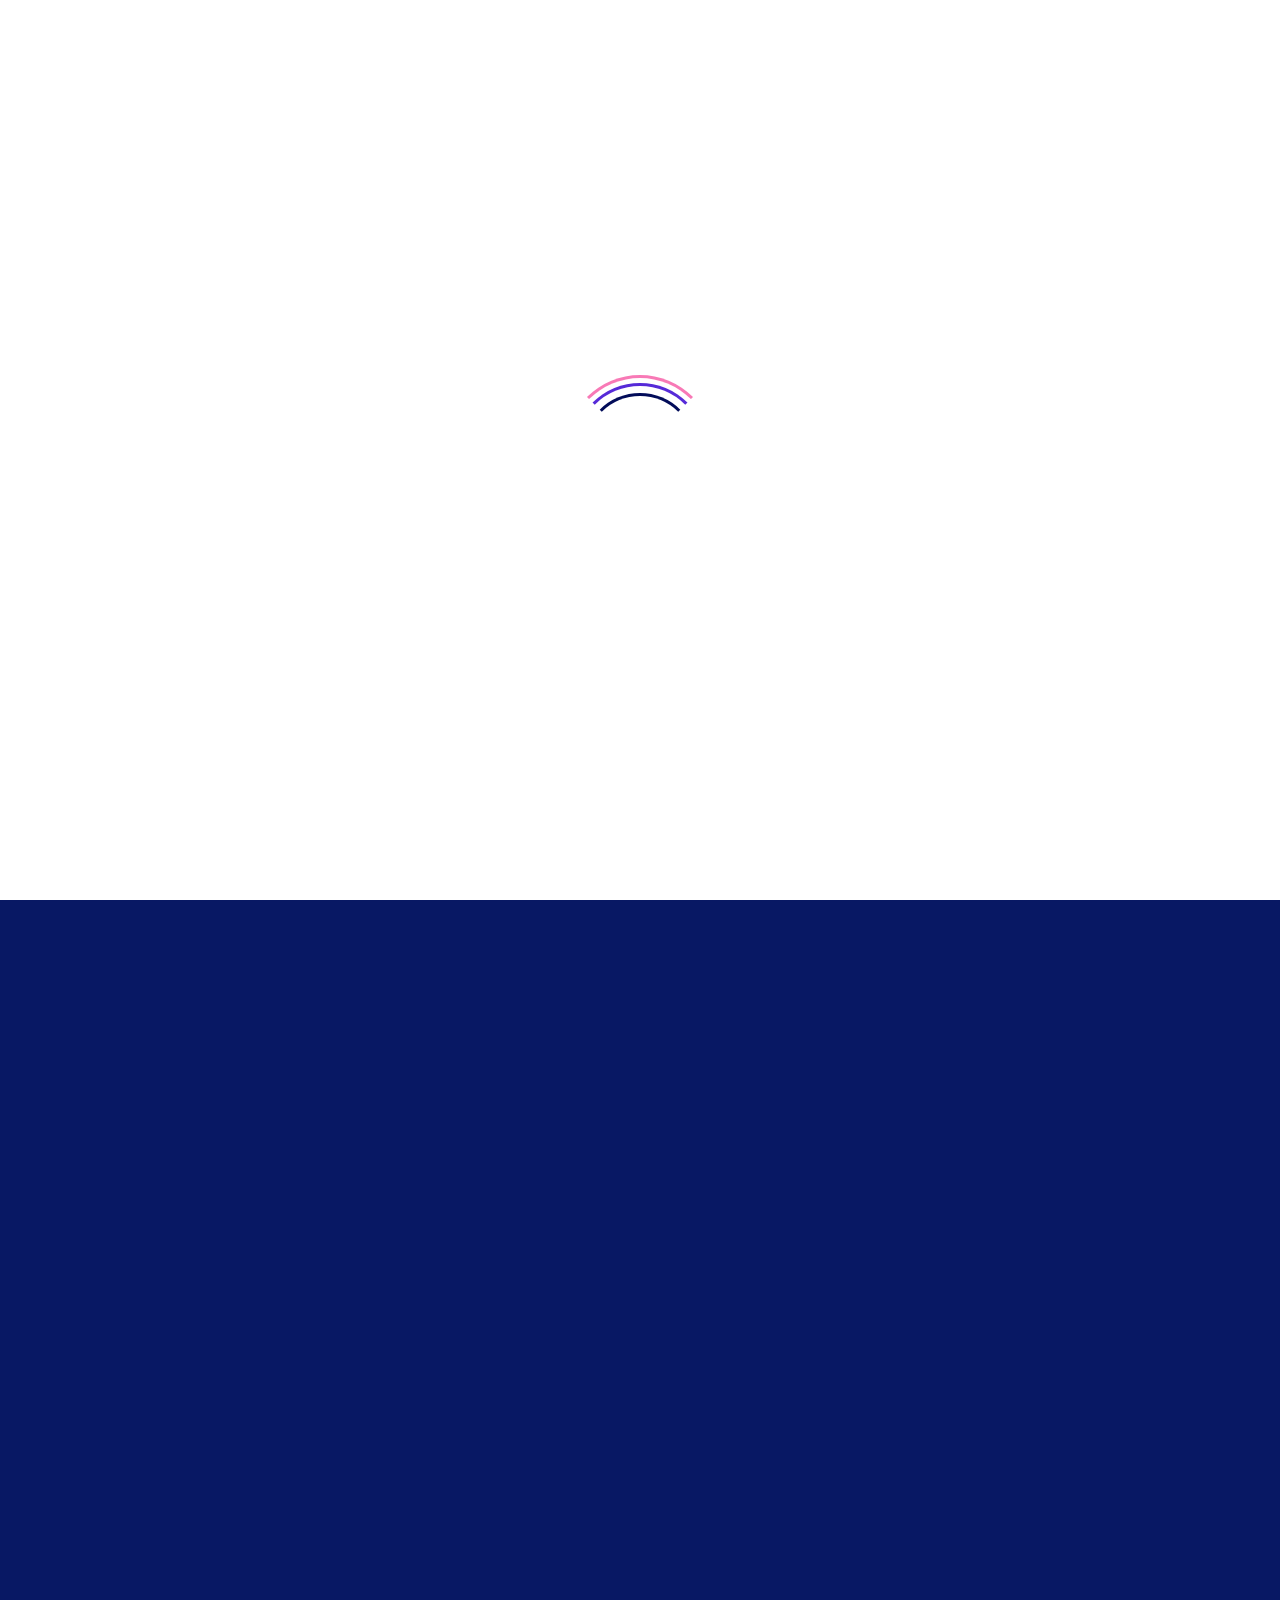
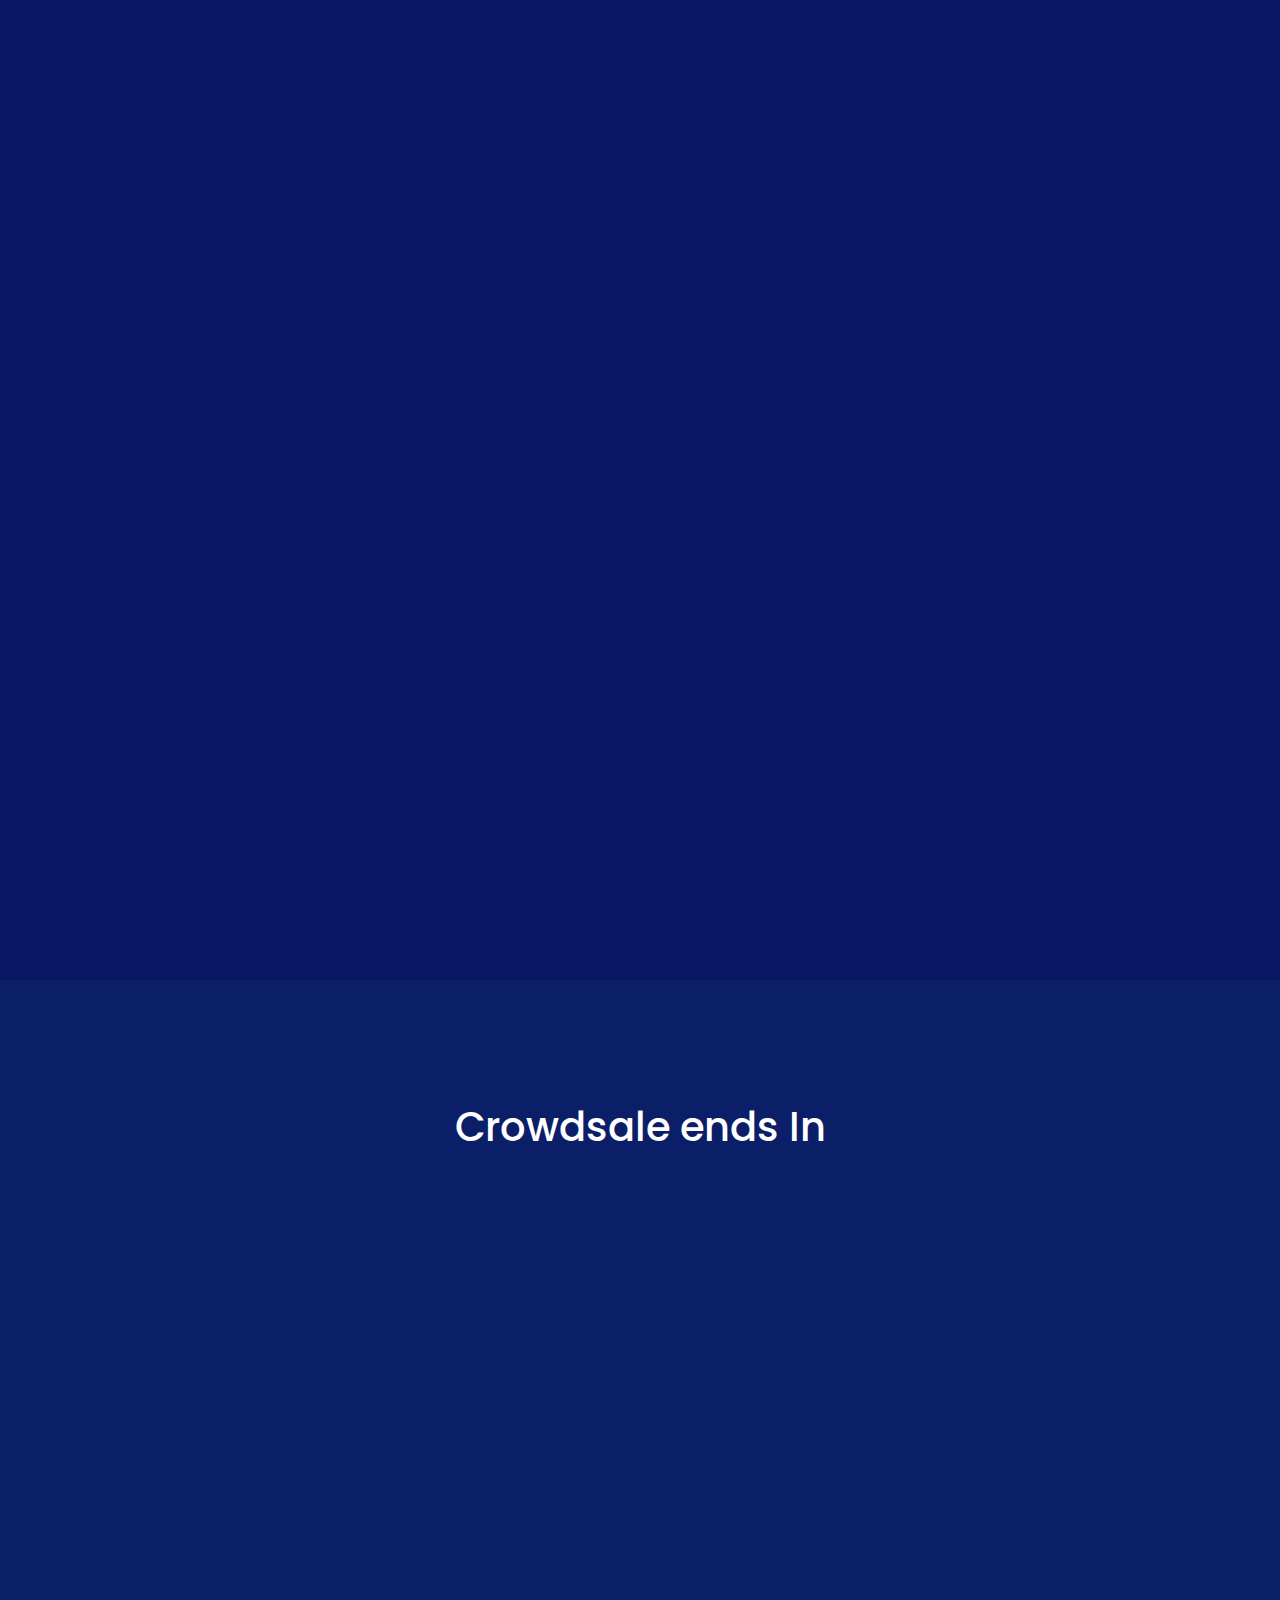
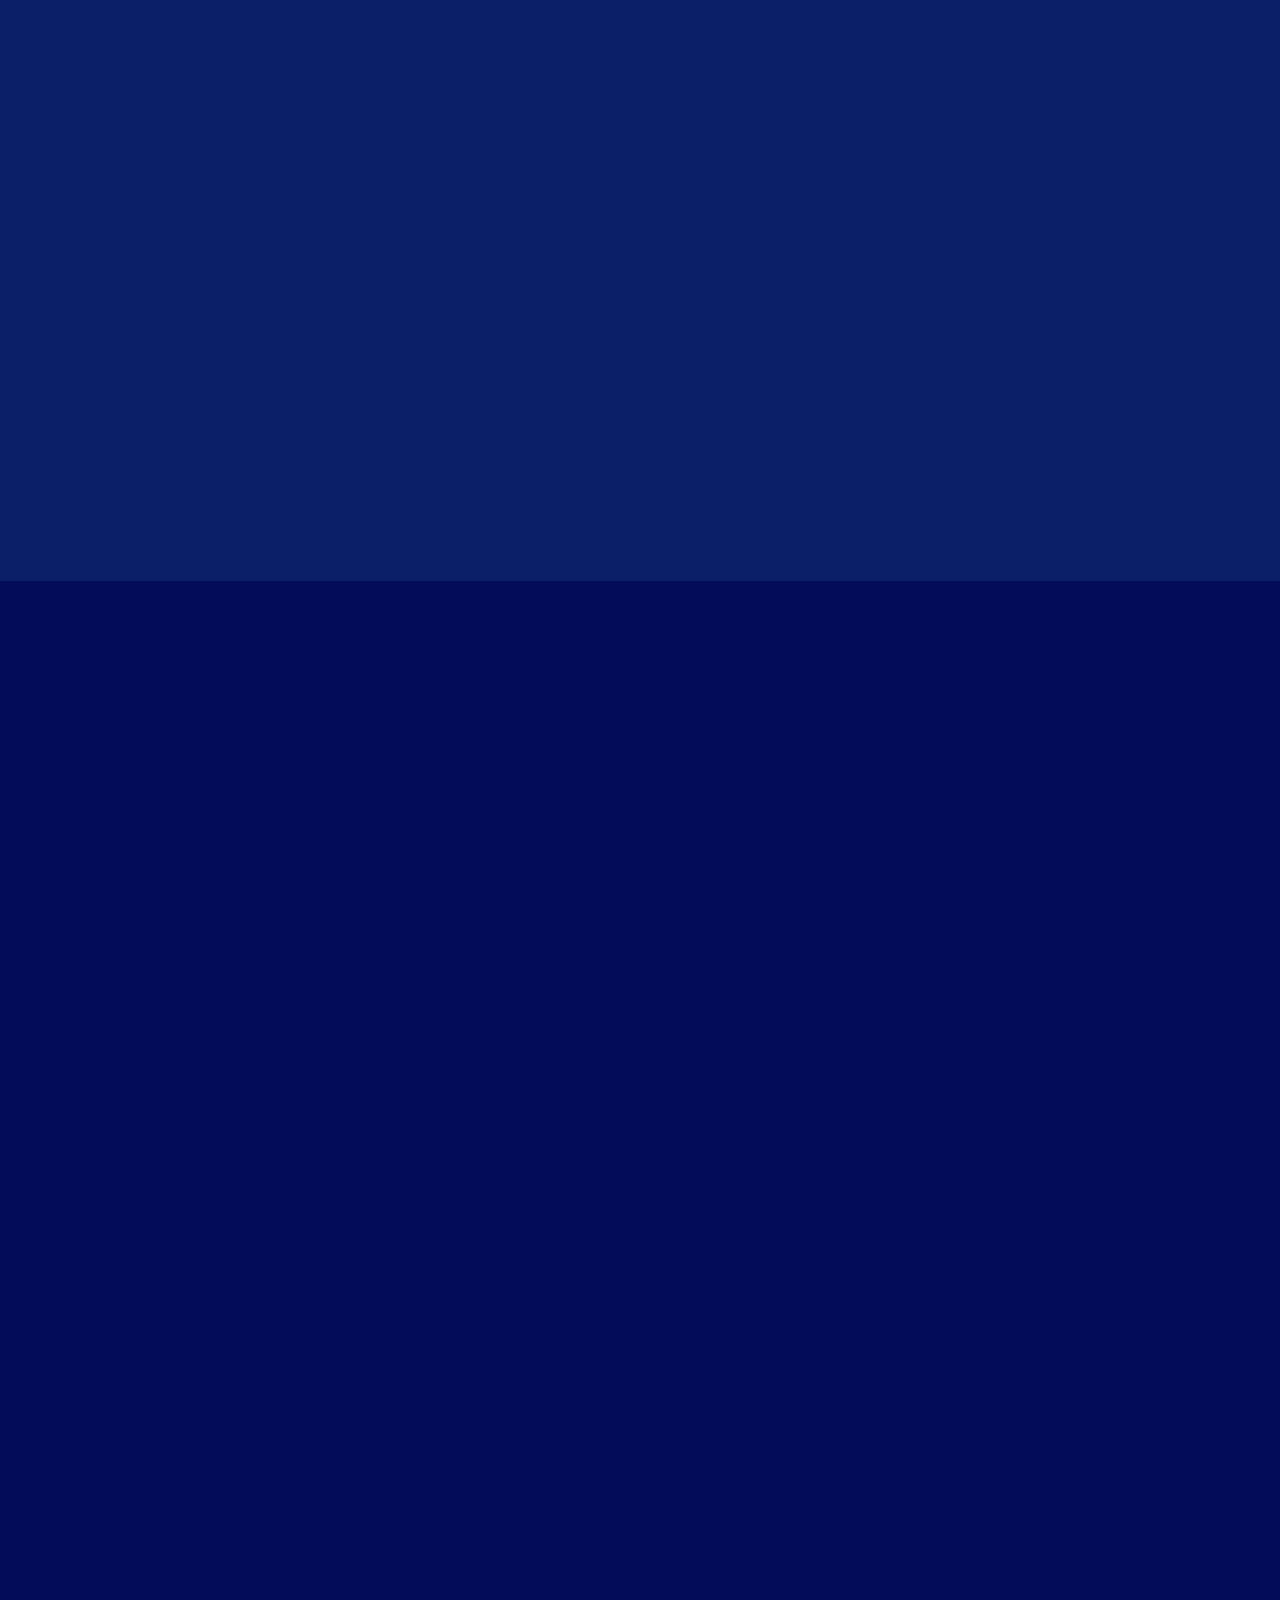
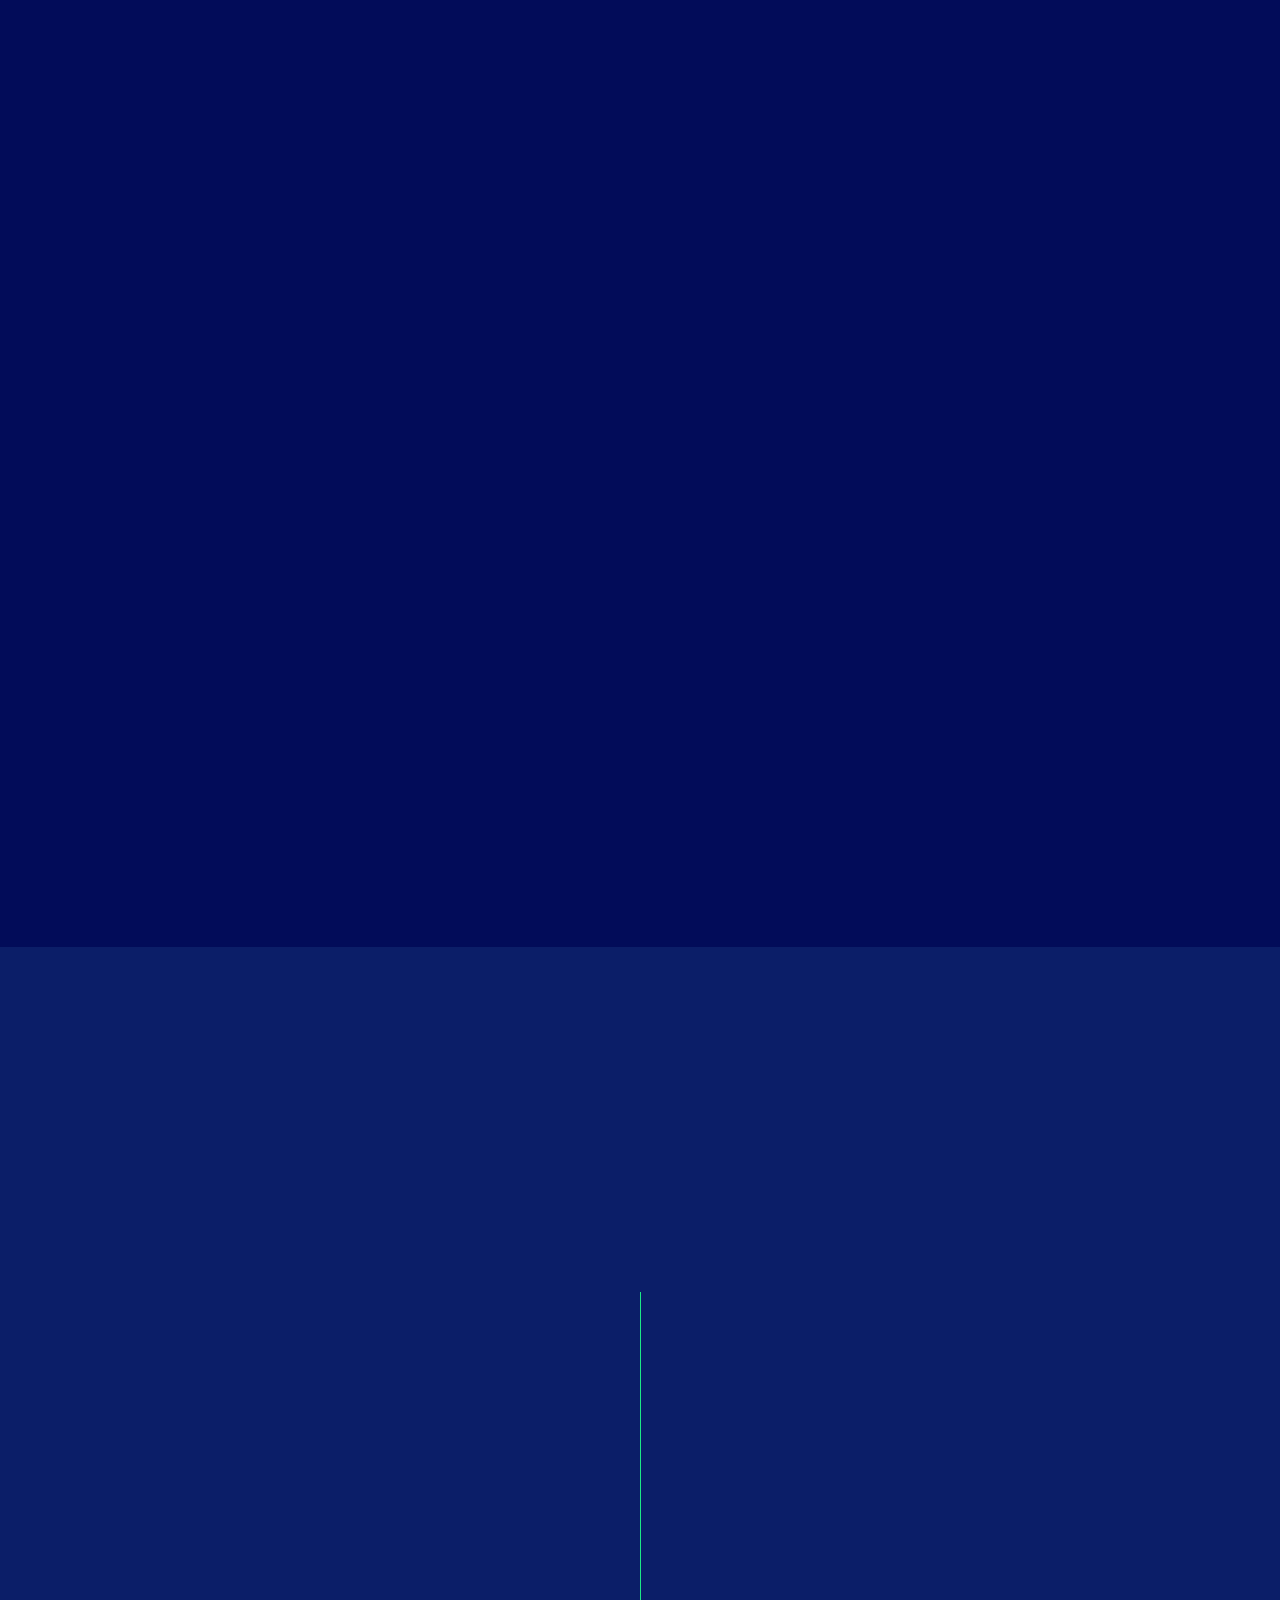
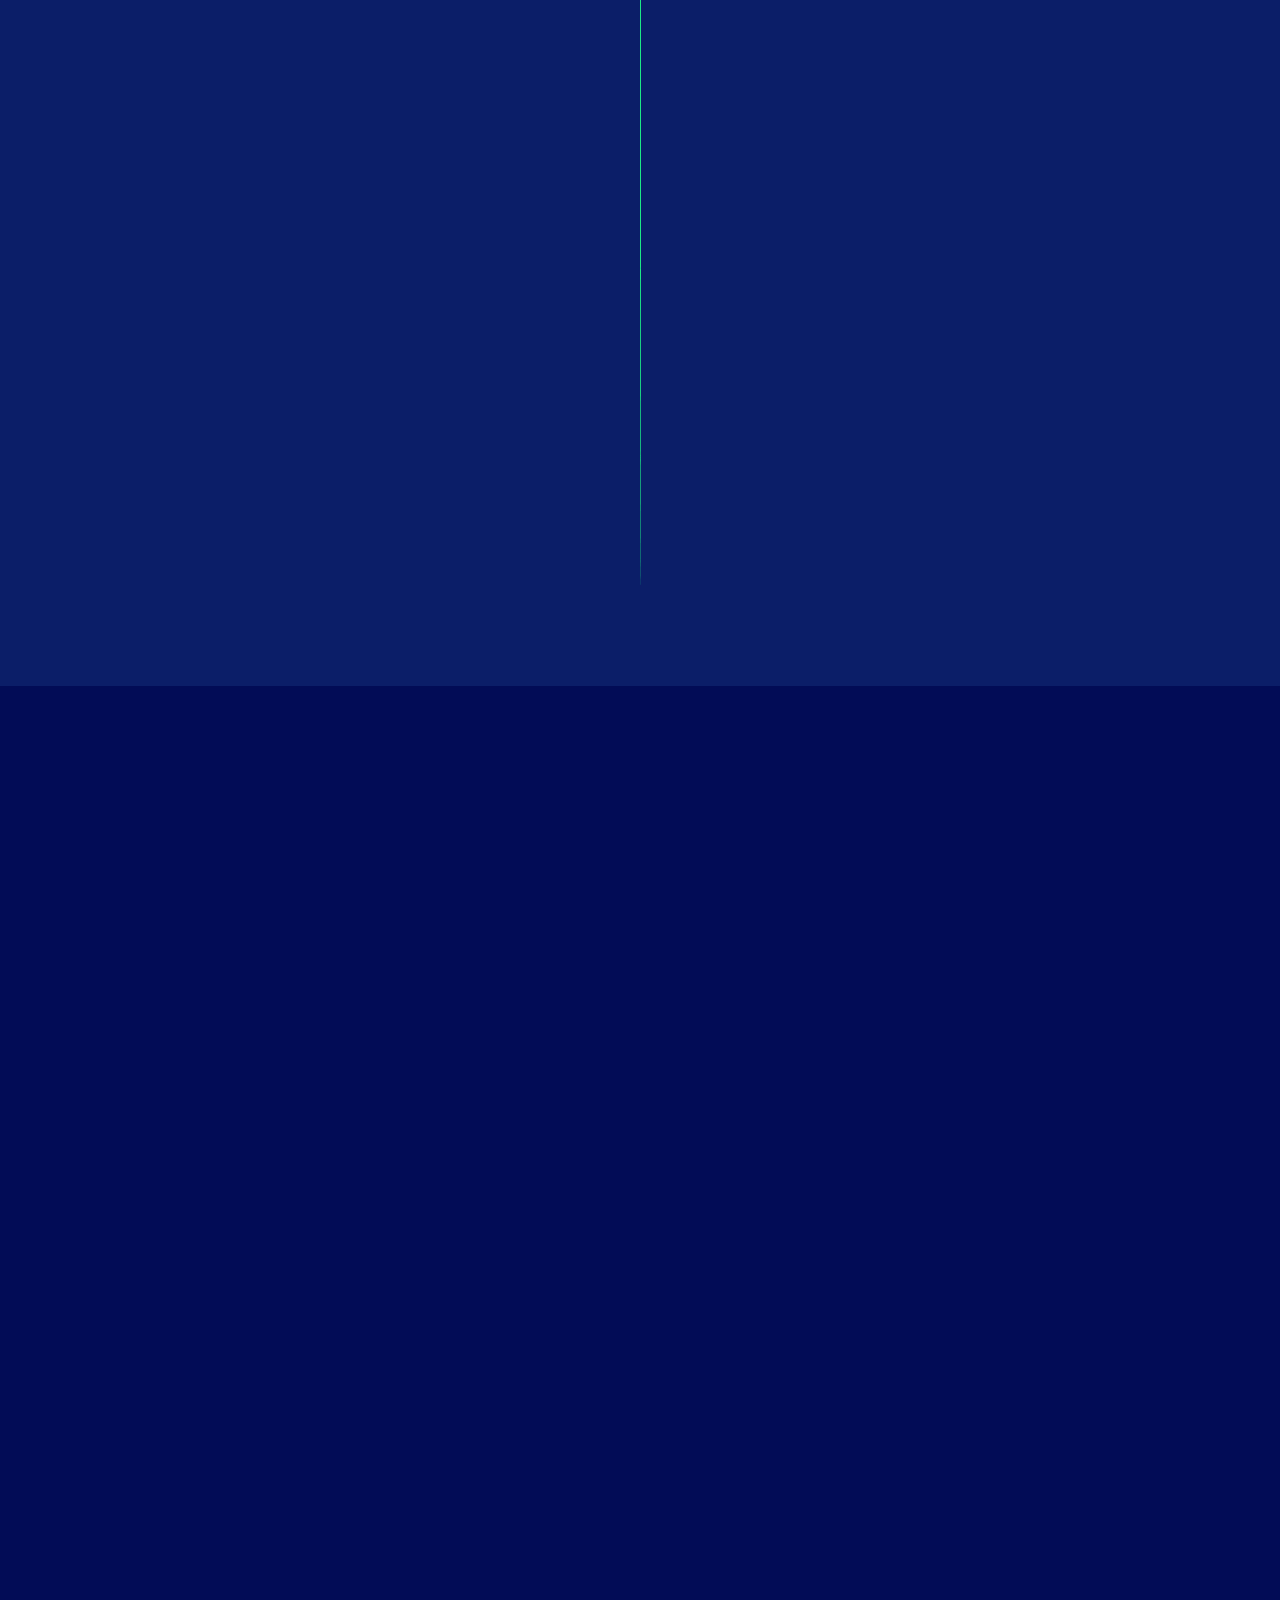
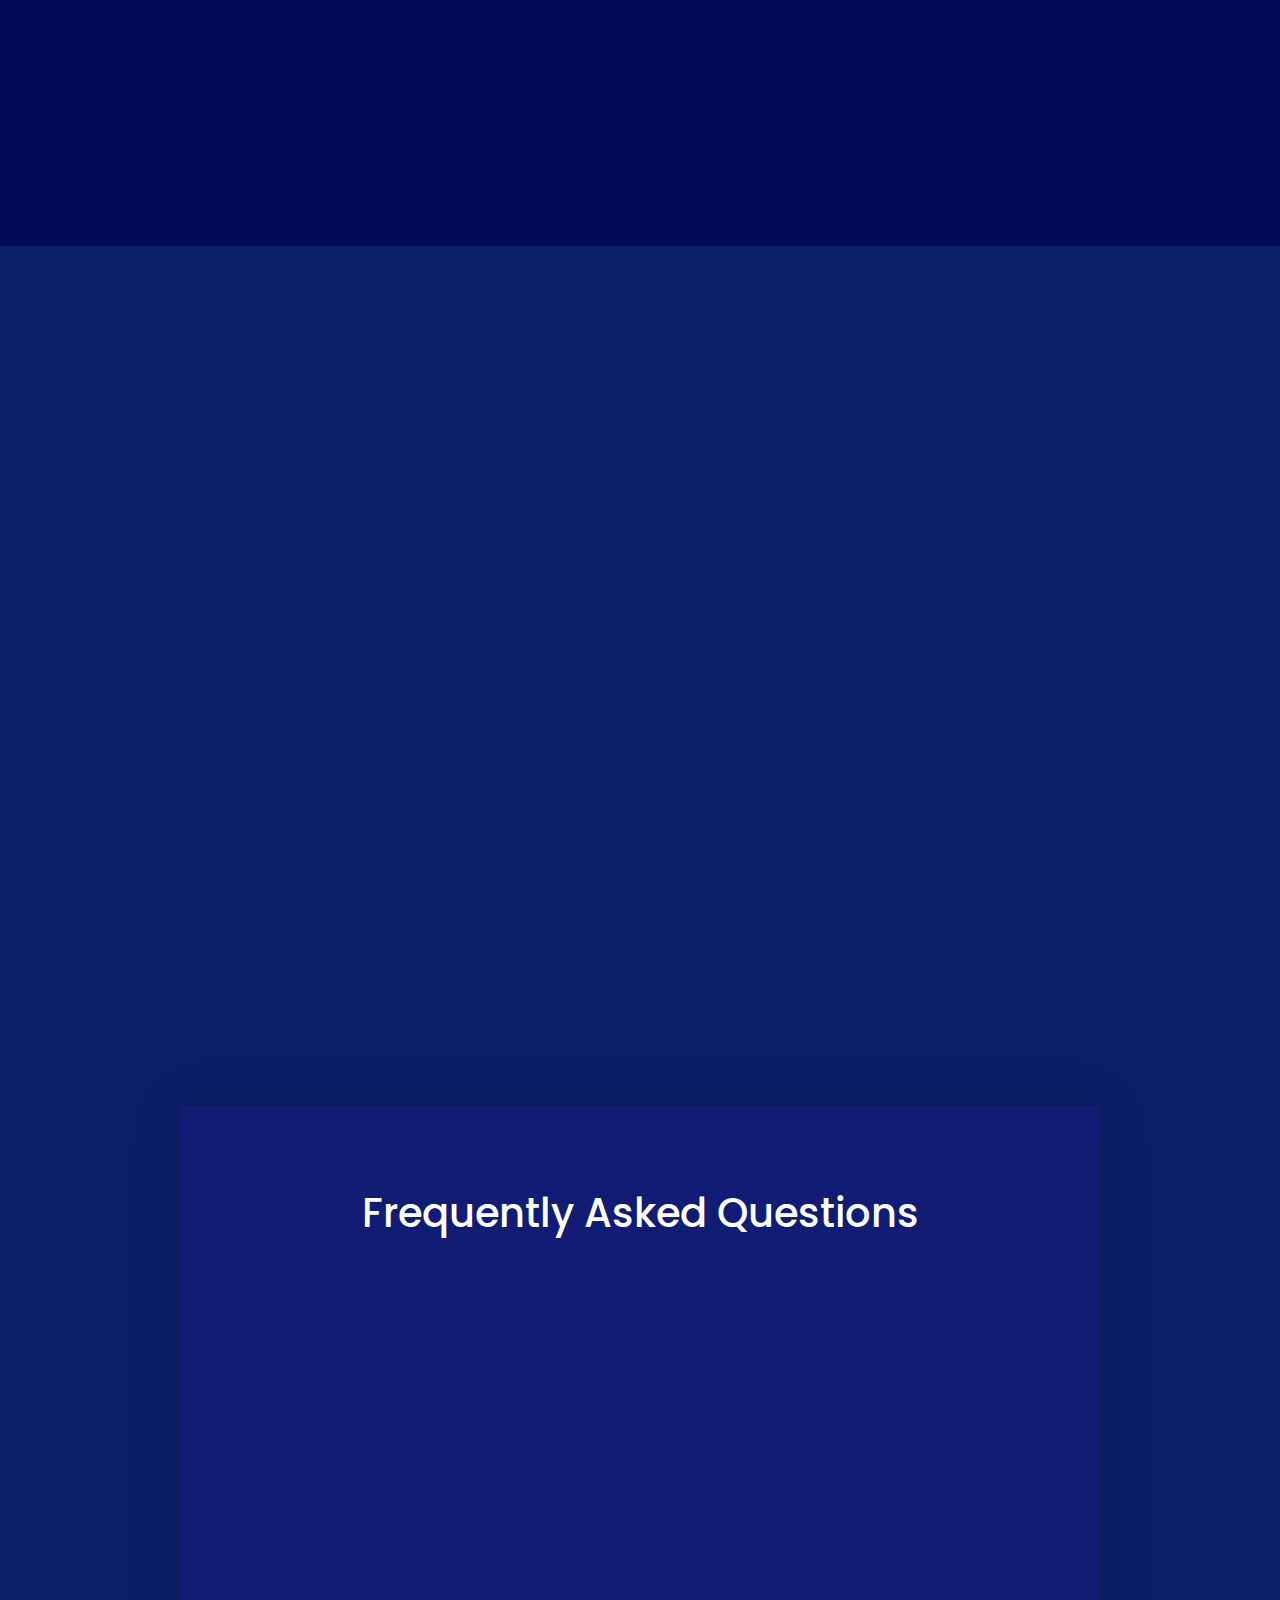
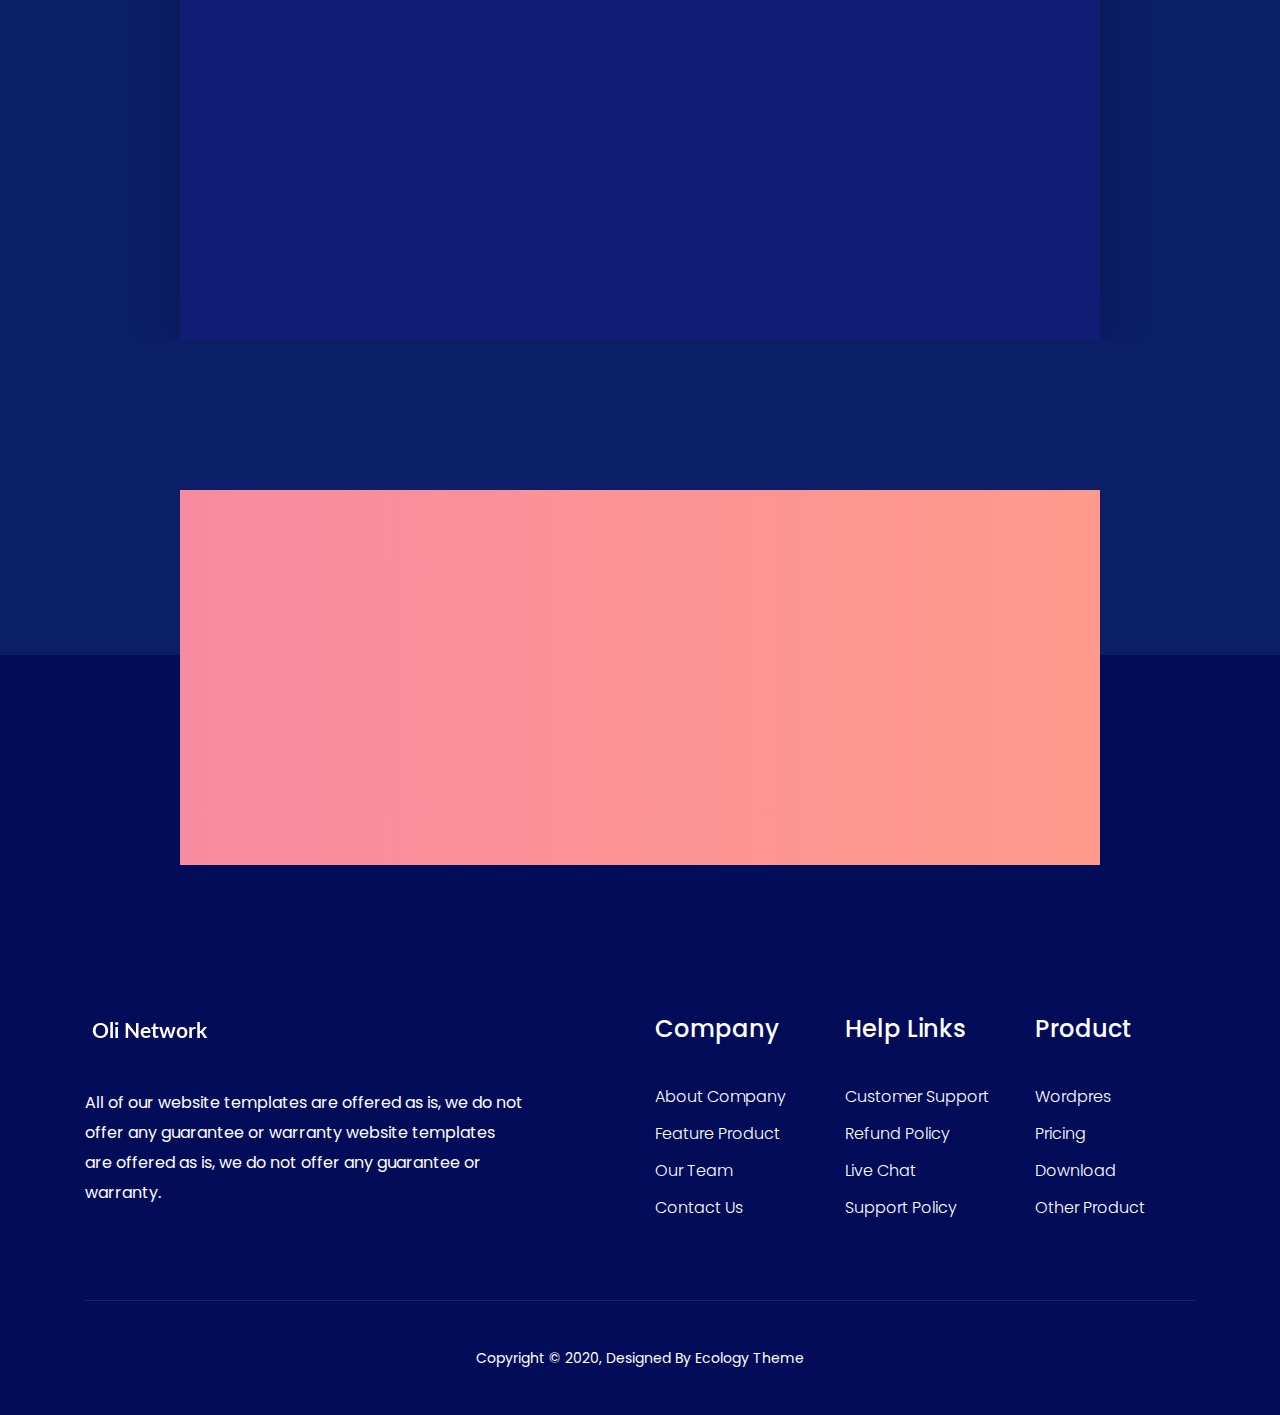
<file: html/index-03.html>
<!doctype html>
<html lang="en">
<head>
    <!-- Required meta tags -->
    <meta charset="UTF-8">
    <meta name="description" content="Cryptocurrency Landing Page HTML5 Template">
    <meta name="keywords" content="Cryptocurrency, bitcoin, bitcoin landing, blockchain, crypto trading ">
    <meta name="author" content="Ecology Theme">
    <meta name="viewport" content="width=device-width, initial-scale=1.0">
    <title>Cryptonio - Bitcoin ICO Cryptocurrency Landing Page HTML Template</title>
    <link rel="shortcut icon" href="images/favicon.ico" type="image/x-icon">
    <!-- Goole Font -->
    <link href="https://fonts.googleapis.com/css?family=Poppins:300,400,500,600,700" rel="stylesheet"> 
    <link href="https://fonts.googleapis.com/css?family=Open+Sans:400,600,700" rel="stylesheet"> 
    <!-- Bootstrap CSS -->
    <link rel="stylesheet" href="css/assets/bootstrap.min.css">
    <link rel="stylesheet" href="css/assets/font-awesome.min.css">
    <link rel="stylesheet" href="fonts/flaticon/flaticon.css">
    <link rel="stylesheet" href="css/assets/magnific-popup.css">
    <link rel="stylesheet" href="css/assets/jquery.countdown.css"> 
    <link rel="stylesheet" href="css/assets/animate.css">
    <link rel="stylesheet" href="css/assets/owl.carousel.css">
    <link rel="stylesheet" href="css/assets/owl.theme.css">
    <!-- preloader css-->    
    <link rel="stylesheet" href="css/assets/preloader.css">
    <!-- main style-->
    <link rel="stylesheet" href="css/style.css">
    <link rel="stylesheet" href="css/cryptonio.css">
    <link rel="stylesheet" href="css/responsive.css">
                            
    <!-- HTML5 shim and Respond.js IE8 support of HTML5 elements and media queries -->
    <!-- WARNING: Respond.js doesn't work if you view the page via file:// -->
    <!--[if lt IE 9]>
      <script src="https://oss.maxcdn.com/html5shiv/3.7.2/html5shiv.min.js"></script>
      <script src="https://oss.maxcdn.com/respond/1.4.2/respond.min.js"></script>
    <![endif]-->
</head>
<body>
<!-- Preloader -->
<div id="loader-wrapper">
    <div id="loader"></div>
    <div class="loader-section section-left"></div>
    <div class="loader-section section-right"></div>
</div>
<header id="header" class="header header-01">
    <!-- START Navbar -->
    <nav class="navbar navbar-expand-md navbar-light bg-faded cripto_nav">
        <div class="container">
            <button class="navbar-toggler navbar-toggler-right" type="button" data-toggle="collapse" data-target="#navbarSupportedContent" aria-controls="navbarSupportedContent" aria-expanded="false" aria-label="Toggle navigation">
                <i class="fas fa-bars"></i>
            </button>
            <a class="navbar-brand" data-scroll href="index-03.html"><img src="images/logo.png" alt="logo"></a>

            <div class="collapse navbar-collapse" id="navbarSupportedContent">
                <ul class="navbar-nav ml-auto">
                    <li class="nav-item"><a data-scroll href="#header" class="nav-link active">Home</a></li>
                    <li class="nav-item"><a data-scroll href="#about_cryptonic" class="nav-link">About</a></li>
                    <li class="nav-item"><a data-scroll href="#countdown-area" class="nav-link">Token Sale</a></li>
                    <li class="nav-item"><a data-scroll href="#roadmap" class="nav-link">Roadmap</a></li>
                    <li class="nav-item"><a data-scroll href="#team_membar" class="nav-link">Team</a></li>                    
                    <li class="nav-item"><a data-scroll href="#faq-area" class="nav-link">Faq</a></li>
                    <li class="nav-item"><a data-scroll href="#subscribe-wrapper" class="nav-link">Contact</a></li>
                </ul>
            </div>
            <div class="language">
                <a href="#" class="token">Buy token</a>
                <div class="dropdown"><span>Eng<i class="fas fa-chevron-down"></i></span>
                    <ul class="dropdown-menu">
                        <li><a class="dropdown-item" href="blog.html">Deutsch</a></li>
                        <li><a class="dropdown-item" href="blog-post.html">Español</a></li>
                        <li><a class="dropdown-item" href="shop.html">Spanish</a></li>
                    </ul>
                </div>
            </div>
        </div>
    </nav><!-- END Navbar -->
    <div class="container">
        <div class="row">  
            <div class="col-sm-12  col-md-12 col-lg-7">
                <div class="intro-text">
                    <h1>Cryptocurrency is a Digital asset designed To work.</h1>
                    <p>Collaboratively engineer impactful niches for business technologies dramatically recaptiualize crossunit. </p>
                    <a href="#" class="btn btn-default btn-default-style intro_active_3 intro_btn_3">White Paper</a>
					<a href="#" class="btn btn-default btn-default-style intro_btn_3">Try App</a>
                </div>
            </div>
            <div class="col-sm-12 col-md-12 col-lg-5 img-wrapper">
                <div class="intro-img">
                    <img src="images/banner-vector.png" alt="">
                </div>
            </div>
        </div>    
    </div>
    <div id="particles-jsi3" class="particles"></div>  
</header> <!-- End Header -->

<section id="benefits">
    <div class="container">
        <div class="row">        
            <div class="col-sm-12">
                <div class="sub-title">
                    <h2 class=" wow fadeInUp" data-wow-duration="2s" data-wow-delay=".2s">Benefits of Using Our Solution</h2>
                    <p class=" wow fadeInUp" data-wow-duration="2s" data-wow-delay=".3s">Due to the use of large computing power and artificial based on the neural network, the NRM assistant will instantly analyze user data and offer solutions for their further use.</p>
                </div>
            </div>
        </div>
        <div class="row">    
            <div class="col-sm-12 col-md-6 col-lg-3 benefits-single-item wow fadeInUp" data-wow-duration="2s" data-wow-delay=".2s">
                <div class="benefits-single-wrapper">
                    <div class="benefits-img">
                        <img src="images/icons/benefits-01.png" alt="">
                    </div>
                    <h4>Strategy</h4>
                </div>
            </div>

            <div class="col-sm-12 col-md-6 col-lg-3 benefits-single-item wow fadeInUp" data-wow-duration="2s" data-wow-delay=".3s">
                <div class="benefits-single-wrapper">
                    <div class="benefits-img">
                        <img src="images/icons/benefits-02.png" alt="">
                    </div>
                    <h4>Blockchain Based</h4>
                </div>
            </div>

            <div class="col-sm-12 col-md-6 col-lg-3 benefits-single-item wow fadeInUp" data-wow-duration="2s" data-wow-delay=".4s">
                <div class="benefits-single-wrapper">
                    <div class="benefits-img">
                        <img src="images/icons/benefits-03.png" alt="">
                    </div>
                    <h4>Real Time updates</h4>
                </div>
            </div>

            <div class="col-sm-12 col-md-6 col-lg-3 benefits-single-item wow fadeInUp" data-wow-duration="2s" data-wow-delay=".5s">
                <div class="benefits-single-wrapper">
                    <div class="benefits-img">
                        <img src="images/icons/benefits-04.png" alt="">
                    </div>
                    <h4>Smart Contract</h4>
                </div>
            </div>
        </div>    
    </div>

    <div id="about_cryptonic" class="about_cryptonic">
        <div class="about-img">
            <div class="img-wrapper  wow fadeInUp" data-wow-duration="2s" data-wow-delay=".3s">
                 <img src="images/about.png" alt="">
            </div>
        </div>
        <div class="container">
            <div class="row  justify-content-end">  
				<div class="col-sm-12 col-md-8 col-lg-6 padding-none">
					<div class="about_cryptonic-content">
						<h6 class=" wow fadeInUp" data-wow-duration="2s" data-wow-delay=".2s"><span></span>About Cryptonic Coin</h6>
						<h2 class=" wow fadeInUp" data-wow-duration="2s" data-wow-delay=".3s">Cryptonio Theme is The Best for your ICO.</h2>
						<p class=" wow fadeInUp" data-wow-duration="2s" data-wow-delay=".4s">Artificial intelligence based on neural networks, built using the newest algorithms for self-learning, analysis and comparison of neurons in which will be self-corrected, based on the history of success and failure, taking into account the correlation of the objects of analysis.</p>

						<p class=" wow fadeInUp" data-wow-duration="2s" data-wow-delay=".5s">Due to the use of large computing power and artificial based on the neural network, the NRM assistant will instantly analyze user data and offer solutions for their further use.</p>
						<a href="#" class="btn btn-default btn-default-style wow fadeInUp" data-wow-duration="2s" data-wow-delay=".5s">DOWNLOAD WHITEPAPER</a>
					</div>
				</div>
            </div>   
        </div>
    </div> 
</section> <!-- End Benefits -->

<section id="countdown-area">
    <div class="container">
        <div class="row">        
            <div class="col-sm-12">
                <div class="sub-title">
                    <h2>Crowdsale ends In</h2>
                </div>
            </div>
        </div>
        <div class="row">    
            <div class="col-sm-12 col-md-12 col-lg-12 ">
                <div class="countdown-wrapper wow fadeInUp" data-wow-duration="2s" data-wow-delay=".2s">
                    <div id="countdown"></div>
                </div>
            </div>

            <div class="col-sm-12 col-md-12 col-lg-12 ">
                <div id="progerss-wrapper">
                    
                    <div class="progress  wow fadeInUp" data-wow-duration="2s" data-wow-delay=".3s">
                        <div class="progress-bar"><span>80%</span></div>
                        <div class="minimum_goal">
                            <div class="progress-shpe"></div>
                            <div class="caption">
                                <span>Minimum Goal</span>
                                <h3>$713.07 K USD</h3>
                            </div>
                        </div>
                        <div class="heard_cap">
                            <div class="progress-shpe"></div>
                            <div class="caption">
                                <span>Hard Cap</span>
                                <h3>$900.07 K USD</h3>
                            </div>
                        </div>
                    </div>

                </div>
            </div>
            <div class="col-sm-12 col-md-12 col-lg-12 d-flex justify-content-center">
                <a href="#" class="btn btn-default btn-default-style  wow fadeInUp" data-wow-duration="2s" data-wow-delay=".4">Buy Token Now</a>
            </div>
        </div> 

        <div class="row">
            <div class="col-sm-12 col-md-12 col-lg-12">
                <div class="payment_mathod">
                    <h3  class="wow fadeInUp" data-wow-duration="2s" data-wow-delay=".2s">Payment Method</h3>
                    <div class="payment-options">
                        <a href="#" class="payment-single wow fadeInUp" data-wow-duration="2s" data-wow-delay=".2s">
                            <div class="payment-wrapper">
                                <div class="payment-icon">
                                    <i class="flaticon-litecoin"></i>
                                </div>
                            </div>
                        </a>
                        <a href="#" class="payment-single wow fadeInUp" data-wow-duration="2s" data-wow-delay=".3s">
                            <div class="payment-wrapper">
                                <div class="payment-icon">
                                    <i class="flaticon-euro"></i>
                                </div>
                            </div>
                        </a>
                        <a href="#" class="payment-single wow fadeInUp" data-wow-duration="2s" data-wow-delay=".4s">
                            <div class="payment-wrapper">
                                <div class="payment-icon">
                                    <i class="flaticon-ripple"></i>
                                </div>
                            </div>
                        </a>
                        <a href="#" class="payment-single wow fadeInUp" data-wow-duration="2s" data-wow-delay=".5s">
                            <div class="payment-wrapper">
                                <div class="payment-icon">
                                    <i class="flaticon-cryptocurrency"></i>
                                </div>
                            </div>
                        </a>
                        <a href="#" class="payment-single wow fadeInUp" data-wow-duration="2s" data-wow-delay=".6s">
                            <div class="payment-wrapper">
                                <div class="payment-icon">
                                   <i class="flaticon-litecoin"></i>
                                </div>
                            </div>
                        </a>
                    </div>
                </div>
            </div>
        </div>          
    </div>
</section> <!-- End Countdown -->

<section id="token_distribution" class="token_distribution">
    <div class="container">
        <div class="row">        
            <div class="col-sm-12">
                <div class="sub-title">
                    <h2 class="wow fadeInUp" data-wow-duration="2s" data-wow-delay=".2s">Initial Token Distribution</h2>
                    <p class="wow fadeInUp" data-wow-duration="2s" data-wow-delay=".3s">Due to the use of large computing power and artificial based on the neural network, the NRM assistant will instantly analyze user data and offer solutions for their further use.</p>
                </div>
            </div>
        </div>
        <div class="row">
            <div class="col-sm-12">
                <div class="token_distribution_wrapper wow fadeInUp" data-wow-duration="2s" data-wow-delay=".2s">
                    <img src="images/chart-3-01.png" alt="">
                </div>
            </div>
        </div>
    </div>
</section> <!-- End token distribution -->

<section id="token_funds" class="token_funds">
    <div class="container">
        <div class="row">        
            <div class="col-sm-12">
                <div class="sub-title">
                    <h2 class="wow fadeInUp" data-wow-duration="2s" data-wow-delay=".2s">Token Uses of Funds</h2>
                    <p class="wow fadeInUp" data-wow-duration="2s" data-wow-delay=".3s">Due to the use of large computing power and artificial based on the neural network, the NRM assistant will instantly analyze user data and offer solutions for their further use.</p>
                </div>
            </div>
        </div>
        <div class="row">
            <div class="col-sm-12 ">
                <div class="token_distribution_wrapper wow fadeInUp" data-wow-duration="2s" data-wow-delay=".3s">
                    <img src="images/chart-3-02.png" alt="">
                </div>
            </div>
        </div>
    </div>
</section> <!-- End token_funds -->

<section id="roadmap" class="roadmap">
    <div class="container">
        <div class="row">        
            <div class="col-sm-12">
                <div class="sub-title">
                    <h2 class="wow fadeInUp" data-wow-duration="2s" data-wow-delay=".2s">Cryptonio Roadmap</h2>
                    <p class="wow fadeInUp" data-wow-duration="2s" data-wow-delay=".3s">Due to the use of large computing power and artificial based on the neural network, the NRM assistant will instantly analyze user data and offer solutions for their further use.</p>
                </div>
            </div>
        </div>
        <div class="row">
            <div class="col-sm-12 roadmap-area">
                <div class="roadmap-tree">

                    <div class="row roadmap-cloumn pn_reverse  wow fadeInUp" data-wow-duration="2s" data-wow-delay=".2s">
                        <div class="roadmap-marker"></div>
                        <div class="col-sm-12 col-md-12 col-lg-6 roadmap-desc  roadmap-dese-left">
                            <div class="doc-wraper">
                                <h4>Start of Airdrop and Token Sale.</h4>
                                <p>Due to the use of large computing power and artificial based instantly analyze user data offer.</p>
                            </div>
                        </div>
                        <div class="col-sm-12 col-md-12 col-lg-6 roadmap-status roadmap-right">
                            <span>2020</span><span> May 17</span>
                        </div>
                    </div><!-- Ends: .row -->

                    <div class="row roadmap-cloumn wow fadeInUp" data-wow-duration="2s" data-wow-delay=".3s">
                        <div class="roadmap-marker marker-off"></div>
                        <div class="col-sm-12 col-md-12 col-lg-6 roadmap-status roadmap-left">
                            <span>2020</span><span> May 17</span>
                        </div>
                        <div class="col-sm-12 col-md-12 col-lg-6 roadmap-desc roadmap-dese-right">
                            <div class="doc-wraper">
                                <h4>Start of Airdrop and Token Sale.</h4>
                                <p>Due to the use of large computing power and artificial based instantly analyze user data offer.</p>
                            </div>
                        </div>
                    </div><!-- Ends: .row -->

                    <div class="row roadmap-cloumn pn_reverse  wow fadeInUp" data-wow-duration="2s" data-wow-delay=".4s">
                        <div class="roadmap-marker"></div>
                        <div class="col-sm-12 col-md-12 col-lg-6 roadmap-desc roadmap-dese-left">
                            <div class="doc-wraper">
                                <h4>Start of Airdrop and Token Sale.</h4>
                                <p>Due to the use of large computing power and artificial based instantly analyze user data offer.</p>
                            </div>
                        </div>
                        <div class="col-sm-12 col-md-12 col-lg-6 roadmap-status roadmap-right">
                            <span>2020</span><span> May 17</span>
                        </div>
                    </div><!-- Ends: .row -->

                    <div class="row roadmap-cloumn  wow fadeInUp" data-wow-duration="2s" data-wow-delay=".5s">
                        <div class="roadmap-marker marker-off"></div>
                        <div class="col-sm-12 col-md-12 col-lg-6 roadmap-status roadmap-left">
                            <span>2020</span><span> May 17</span>
                        </div>
                        <div class="col-sm-12 col-md-12 col-lg-6 roadmap-desc roadmap-dese-right">
                            <div class="doc-wraper">
                                <h4>Start of Airdrop and Token Sale.</h4>
                                <p>Due to the use of large computing power and artificial based instantly analyze user data offer.</p>
                            </div>
                        </div>
                    </div><!-- Ends: .row -->

                </div>
            </div>
            
        </div>
    </div>
</section> <!-- End roadmap -->

<section id="team_membar" class="team_membar">
    <div class="container">
        <div class="row">        
            <div class="col-sm-12">
                <div class="sub-title">
                    <h2 class=" wow fadeInUp" data-wow-duration="2s" data-wow-delay=".2s">Meet Our Team Member</h2>
                    <p class=" wow fadeInUp" data-wow-duration="2s" data-wow-delay=".3s">Due to the use of large computing power and artificial based on the neural network, the NRM assistant will instantly analyze user data and offer solutions for their further use.</p>
                </div>
            </div>
        </div>
        <div class="row single-row">
            <div class="col-sm-6 col-md-6 col-lg-3 single-wrapper">
                <div class="team-single-item  wow fadeInUp" data-wow-duration="2s" data-wow-delay=".2s">
                    <figure>
                        <div class="member-img">
                            <img src="images/team/team-01.jpg" alt="member img" class="img-fluid">
                        </div>
                        <figcaption>
                            <div class="member-name">
                                <h4>Ariyan Rovert</h4>
                                <span>Ceo & Co-Founder</span>
                            </div>
                            <ul class="social-links list-unstyled">
                                <li class="nav-item"><a href="#"><i class="fab fa-facebook-f"></i></a></li>
                                <li class="nav-item"><a href="#"><i class="fab fa-twitter"></i></a></li>
                                <li class="nav-item"><a href="#"><i class="fab fa-linkedin-in"></i></a></li>
                                <li class="nav-item"><a href="#"><i class="fab fa-instagram"></i></a></li>
                            </ul>
                        </figcaption>
                    </figure>
                </div>
            </div>
            
            <div class="col-sm-6 col-md-6 col-lg-3 single-wrapper">
                <div class="team-single-item  wow fadeInUp" data-wow-duration="2s" data-wow-delay=".3s">
                    <figure>
                        <div class="member-img">
                            <img src="images/team/team-02.jpg" alt="member img" class="img-fluid">
                        </div>
                        <figcaption>
                            <div class="member-name">
                                <h4>David Martin</h4>
                                <span>Co-Founder & Team Lead</span>
                            </div>                            
                            <ul class="social-links list-unstyled">
                                <li class="nav-item"><a href="#"><i class="fab fa-facebook-f"></i></a></li>
                                <li class="nav-item"><a href="#"><i class="fab fa-twitter"></i></a></li>
                                <li class="nav-item"><a href="#"><i class="fab fa-linkedin-in"></i></a></li>
                                <li class="nav-item"><a href="#"><i class="fab fa-instagram"></i></a></li>
                            </ul>
                        </figcaption>
                    </figure>
                </div>
            </div>
            
            <div class="col-sm-6 col-md-6 col-lg-3 single-wrapper">
                <div class="team-single-item  wow fadeInUp" data-wow-duration="2s" data-wow-delay=".4s">
                    <figure>
                        <div class="member-img">
                            <img src="images/team/team-03.jpg" alt="member img" class="img-fluid">
                        </div>
                        <figcaption>
                            <div class="member-name">
                                <h4>Reena Scot</h4>
                                <span>Team Lead</span>
                            </div>                            
                            <ul class="social-links list-unstyled">
                                <li class="nav-item"><a href="#"><i class="fab fa-facebook-f"></i></a></li>
                                <li class="nav-item"><a href="#"><i class="fab fa-twitter"></i></a></li>
                                <li class="nav-item"><a href="#"><i class="fab fa-linkedin-in"></i></a></li>
                                <li class="nav-item"><a href="#"><i class="fab fa-instagram"></i></a></li>
                            </ul>
                        </figcaption>
                    </figure>
                </div>
            </div>
            
            <div class="col-sm-6 col-md-6 col-lg-3 single-wrapper">
                <div class="team-single-item  wow fadeInUp" data-wow-duration="2s" data-wow-delay=".5s">
                    <figure>
                        <div class="member-img">
                            <img src="images/team/team-04.jpg" alt="member img" class="img-fluid">
                        </div>
                        <figcaption>
                            <div class="member-name">
                                <h4>Paul Smith</h4>
                                <span>Co-Founder</span>
                            </div>                            
                            <ul class="social-links list-unstyled">
                                <li class="nav-item"><a href="#"><i class="fab fa-facebook-f"></i></a></li>
                                <li class="nav-item"><a href="#"><i class="fab fa-twitter"></i></a></li>
                                <li class="nav-item"><a href="#"><i class="fab fa-linkedin-in"></i></a></li>
                                <li class="nav-item"><a href="#"><i class="fab fa-instagram"></i></a></li>
                            </ul>
                        </figcaption>
                    </figure>
                </div>
            </div>
        </div> 

        <div class="row single-row">
            <div class="col-sm-6 col-md-6 col-lg-3 single-wrapper">
                <div class="team-single-item  wow fadeInUp" data-wow-duration="2s" data-wow-delay=".2s">
                    <figure>
                        <div class="member-img">
                            <img src="images/team/team-01.jpg" alt="member img" class="img-fluid">
                        </div>
                        <figcaption>
                            <div class="member-name">
                                <h4>Ariyan Rovert</h4>
                                <span>Ceo & Co-Founde</span>
                            </div>                            
                            <ul class="social-links list-unstyled">
                                <li class="nav-item"><a href="#"><i class="fab fa-facebook-f"></i></a></li>
                                <li class="nav-item"><a href="#"><i class="fab fa-twitter"></i></a></li>
                                <li class="nav-item"><a href="#"><i class="fab fa-linkedin-in"></i></a></li>
                                <li class="nav-item"><a href="#"><i class="fab fa-instagram"></i></a></li>
                            </ul>
                        </figcaption>
                    </figure>
                </div>
            </div>
            
            <div class="col-sm-6 col-md-6 col-lg-3 single-wrapper">
                <div class="team-single-item  wow fadeInUp" data-wow-duration="2s" data-wow-delay=".3s">
                    <figure>
                        <div class="member-img">
                            <img src="images/team/team-02.jpg" alt="member img" class="img-fluid">
                        </div>
                        <figcaption>
                            <div class="member-name">
                                <h4>David Martin</h4>
                                <span>Founder</span>
                            </div>                            
                            <ul class="social-links list-unstyled">
                                <li class="nav-item"><a href="#"><i class="fab fa-facebook-f"></i></a></li>
                                <li class="nav-item"><a href="#"><i class="fab fa-twitter"></i></a></li>
                                <li class="nav-item"><a href="#"><i class="fab fa-linkedin-in"></i></a></li>
                                <li class="nav-item"><a href="#"><i class="fab fa-instagram"></i></a></li>
                            </ul>
                        </figcaption>
                    </figure>
                </div>
            </div>
            
            <div class="col-sm-6 col-md-6 col-lg-3 single-wrapper">
                <div class="team-single-item  wow fadeInUp" data-wow-duration="2s" data-wow-delay=".4s">
                    <figure>
                        <div class="member-img">
                            <img src="images/team/team-03.jpg" alt="member img" class="img-fluid">
                        </div>
                        <figcaption>
                            <div class="member-name">
                                <h4>Reena Scot</h4>
                                <span>Ceo & Co-Founde</span>
                            </div>                            
                            <ul class="social-links list-unstyled">
                                <li class="nav-item"><a href="#"><i class="fab fa-facebook-f"></i></a></li>
                                <li class="nav-item"><a href="#"><i class="fab fa-twitter"></i></a></li>
                                <li class="nav-item"><a href="#"><i class="fab fa-linkedin-in"></i></a></li>
                                <li class="nav-item"><a href="#"><i class="fab fa-instagram"></i></a></li>
                            </ul>
                        </figcaption>
                    </figure>
                </div>
            </div>
            
            <div class="col-sm-6 col-md-6 col-lg-3 single-wrapper">
                <div class="team-single-item  wow fadeInUp" data-wow-duration="2s" data-wow-delay=".5s">
                    <figure>
                        <div class="member-img">
                            <img src="images/team/team-04.jpg" alt="member img" class="img-fluid">
                        </div>
                        <figcaption>
                            <div class="member-name">
                                <h4>Paul Smith</h4>
                                <span>Co-Founde</span>
                            </div>
                            <ul class="social-links list-unstyled">
                                <li class="nav-item"><a href="#"><i class="fab fa-facebook-f"></i></a></li>
                                <li class="nav-item"><a href="#"><i class="fab fa-twitter"></i></a></li>
                                <li class="nav-item"><a href="#"><i class="fab fa-linkedin-in"></i></a></li>
                                <li class="nav-item"><a href="#"><i class="fab fa-instagram"></i></a></li>
                            </ul>
                        </figcaption>
                    </figure>
                </div>
            </div>
        </div> 
    </div>
</section>  <!-- End team_membar -->

<section id="logos" class="logos">
    <div class="container">
        <div class="row">        
            <div class="col-sm-12">
                <div class="sub-title">
                    <h2 class=" wow fadeInUp" data-wow-duration="2s" data-wow-delay=".2s">Cryptonio As Seen On</h2>
                    <p class=" wow fadeInUp" data-wow-duration="2s" data-wow-delay=".3s">Due to the use of large computing power and artificial based on the neural network, the NRM assistant will instantly analyze user data and offer solutions for their further use.</p>
                </div>
            </div>
        </div>
        <div class="row">
            <div class="col-sm-12 roadmap-area">
                
                <div class="companis-logo-wapper">
                    <ul class="companis-logos  wow fadeInUp" data-wow-duration="2s" data-wow-delay=".2s">
                        <li><img src="images/logos/partner6-1.png" alt=""></li>
                        <li><img src="images/logos/partner6-2.png" alt=""></li>
                        <li><img src="images/logos/partner6-3.png" alt=""></li>
                        <li><img src="images/logos/partner6-4.png" alt=""></li>
                        <li><img src="images/logos/partner6-5.png" alt=""></li>
                    </ul>
                    <ul class="companis-logos  wow fadeInUp" data-wow-duration="2s" data-wow-delay=".3s">
                        <li><img src="images/logos/partner6-6.png" alt=""></li>
                        <li><img src="images/logos/partner6-7.png" alt=""></li>
                        <li><img src="images/logos/partner6-8.png" alt=""></li>
                        <li><img src="images/logos/partner6-1.png" alt=""></li>
                        <li><img src="images/logos/partner6-2.png" alt=""></li>
                    </ul>
                    <ul class="companis-logos  wow fadeInUp" data-wow-duration="2s" data-wow-delay=".4s">
                        <li><img src="images/logos/partner6-3.png" alt=""></li>
                        <li><img src="images/logos/partner6-4.png" alt=""></li>
                        <li><img src="images/logos/partner6-5.png" alt=""></li>
                    </ul>
                </div>
            </div>
            
        </div>
    </div>
</section>  <!-- End logos -->

<section id="faq-area" class="faq-area">
    <div class="container">
        <div class="row d-flex justify-content-center">
            <div class="col-sm-12 col-md-12 col-lg-10">
                <div class="faq-wrapper">
                    <div class="sub-title">
                        <h2>Frequently Asked Questions</h2>
                    </div>
                    <div id="accordion">
                        <div class="card  wow fadeInUp" data-wow-duration="2s" data-wow-delay=".2s">
                            <div class="card-header" id="heading-1">
                                <a data-toggle="collapse" href="#collapse-1" aria-expanded="true" aria-controls="collapse-1">
                                    What cryptocurrencies can I use to purchase?
                                </a>
                            </div>
                            <div id="collapse-1" class="collapse show" data-parent="#accordion" aria-labelledby="heading-1">
                                <div class="card-body">
                                    Artificial intelligence based on neural networks, built using the newest algorithms for self learning, analysis and comparison of neurons in which will be self-corrected, based on the history of success and failure, taking into account the correlation of the objects of analysis.
                                </div>
                            </div>
                        </div>

                        <div class="card  wow fadeInUp" data-wow-duration="2s" data-wow-delay=".3s">
                            <div class="card-header" id="heading-2">
                                <a data-toggle="collapse" href="#collapse-2" aria-expanded="true" aria-controls="collapse-2">
                                    How do I benefit from the ICO Token?
                                </a>
                            </div>
                            <div id="collapse-2" class="collapse" data-parent="#accordion" aria-labelledby="heading-2">
                                 <div class="card-body">
                                    Artificial intelligence based on neural networks, built using the newest algorithms for self learning, analysis and comparison of neurons in which will be self-corrected, based on the history of success and failure, taking into account the correlation of the objects of analysis.
                                </div>
                            </div>
                        </div>

                        <div class="card  wow fadeInUp" data-wow-duration="2s" data-wow-delay=".4s">
                            <div class="card-header" id="heading-4">
                                <a data-toggle="collapse" href="#collapse-3" aria-expanded="true" aria-controls="collapse-3">
                                    To Keep Makeup Looking Fresh Take A Powder
                                </a>
                            </div>
                            <div id="collapse-3" class="collapse" data-parent="#accordion" aria-labelledby="heading-4">
                                <div class="card-body">
                                    Artificial intelligence based on neural networks, built using the newest algorithms for self learning, analysis and comparison of neurons in which will be self-corrected, based on the history of success and failure, taking into account the correlation of the objects of analysis.
                                </div>
                            </div>
                        </div>

                        <div class="card  wow fadeInUp" data-wow-duration="2s" data-wow-delay=".5s">
                            <div class="card-header" id="heading-5">
                                <a data-toggle="collapse" href="#collapse-4" aria-expanded="true" aria-controls="collapse-4">
                                    What Curling Irons Are The Best Ones
                                </a>
                            </div>
                            <div id="collapse-4" class="collapse" data-parent="#accordion" aria-labelledby="heading-4">
                                <div class="card-body">
                                    Artificial intelligence based on neural networks, built using the newest algorithms for self learning, analysis and comparison of neurons in which will be self-corrected, based on the history of success and failure, taking into account the correlation of the objects of analysis.
                                </div>
                            </div>
                        </div>

                    </div>
                </div>
            </div>
        </div>
    </div>
</section> <!-- End faq-area -->

<section id="subscribe-wrapper">
    <div class="container">
        <div class="row d-flex justify-content-center">
        <div class="col-12 col-md-12 col-lg-10 mx-auto">
            <div id="subscribe" class="subscribe">
                <div class="subscribe-form">
                    <div class="sub-title">
                        <h2 class=" wow fadeInUp" data-wow-duration="2s" data-wow-delay=".2s">Subscribe For Token Sale Update</h2>
                    </div>
                    <form action="#">
                        <div class="form-group  wow fadeInUp" data-wow-duration="2s" data-wow-delay=".3s">
                            <input placeholder="Enter Your E-mail" type="email" required="">
                            <button type="submit" class="text-center">Subscribe</button>
                        </div>
                    </form>
                </div>

                <div class="subscribe-social">
                    <ul class="social-items list-unstyled">
                        <li class=" wow fadeInUp" data-wow-duration="2s" data-wow-delay=".2s"><a href="#"><i class="fab fa-facebook-f fb-icon"></i></a></li>
                        <li class=" wow fadeInUp" data-wow-duration="2s" data-wow-delay=".3s"><a href="#"><i class="fab fa-twitter twitt-icon"></i></a></li>
                        <li class=" wow fadeInUp" data-wow-duration="2s" data-wow-delay=".4s"><a href="#"><i class="fab fa-linkedin-in link-icon"></i></a></li>
                        <li class=" wow fadeInUp" data-wow-duration="2s" data-wow-delay=".5s"><a href="#"><i class="fab fa-instagram ins-icon"></i></a></li>
                        <li class=" wow fadeInUp" data-wow-duration="2s" data-wow-delay=".6s"><a href="#"><i class="fab fa-facebook-f fb-icon"></i></a></li>
                        <li class=" wow fadeInUp" data-wow-duration="2s" data-wow-delay=".7s"><a href="#"><i class="fab fa-twitter twitt-icon"></i></a></li>
                        <li class=" wow fadeInUp" data-wow-duration="2s" data-wow-delay=".8s"><a href="#"><i class="fab fa-linkedin-in link-icon"></i></a></li>
                    </ul>
                </div> 
            </div>
        </div>
		</div>
    </div>
</section> <!-- End subscribe -->

<footer id="footer" class="footer">
    <div class="container">
        <div class="row footer-btm-wrapper">
            <div class="col-12  col-sm-6 col-md-12 col-lg-6 footer-single-col">
                <h3 class="subtitle_1">&nbsp;<img src="images/logo.png" alt=""></h3>
                <p>All of our website templates are offered as is, we do not offer any guarantee or warranty website templates are offered as is, we do not offer any guarantee or warranty.</p>
            </div>

            <div class="col-sm-6 col-md-6 col-lg-2 footer-single-col">
                <h3 class="subtitle_1">Company</h3> 
                <ul class="list-unstyled">
                    <li><a href="#">About Company</a></li>
                    <li><a href="#">Feature Product</a></li>
                    <li><a href="#">Our Team</a></li>
                    <li><a href="#">Contact Us</a></li>
                </ul>
            </div>

            <div class="col-sm-6 col-md-6 col-lg-2 footer-single-col">
                <h3 class="subtitle_1">Help Links</h3>
                <ul class="list-unstyled">
                    <li><a href="#">Customer Support</a></li>
                    <li><a href="#">Refund Policy</a></li>
                    <li><a href="#">Live Chat</a></li>
                    <li><a href="#">Support Policy</a></li>
                </ul>
            </div>

            <div class="col-sm-6 col-md-6 col-lg-2 footer-single-col">
                <h3 class="subtitle_1">Product</h3>
                <ul class="list-unstyled">
                    <li><a href="#">Wordpres</a></li>
                    <li><a href="#">Pricing</a></li>
                    <li><a href="#">Download</a></li>
                    <li><a href="#">Other Product</a></li>
                </ul>
            </div>  
        </div>

        <div class="copyright">
            <p>Copyright &copy; 2020, Designed By <span>Ecology Theme</span></p>            
        </div>         
    </div>      
</footer><!-- ./ End Footer Area-->

    <!-- JavaScript Files -->
    <script src="js/assets/jquery-3.2.1.min.js"></script>
    <script src="js/assets/popper.min.js"></script>
    <script src="js/assets/bootstrap.min.js"></script>
    <script src="js/assets/jquery.sticky.js"></script>
    <script src="js/assets/isotope.pkgd.min.js"></script>
    <script src="js/assets/jquery.magnific-popup.min.js"></script>
    <script src="js/assets/jquery.countdown.js"></script>
    <script src="js/assets/owl.carousel.min.js"></script>     
    <script src="js/assets/jquery.downCount2.js"></script>
    <script src="js/assets/wow.min.js"></script>  
    <script src="js/assets/particles.js"></script>
    <script src="js/assets/app3.js"></script>  
    <script src="js/assets/smooth-scroll.js"></script>   
    <script src="js/assets/wow.min.js"></script>          
    <script src="js/custom.js"></script>
</body>
</html>
</file>
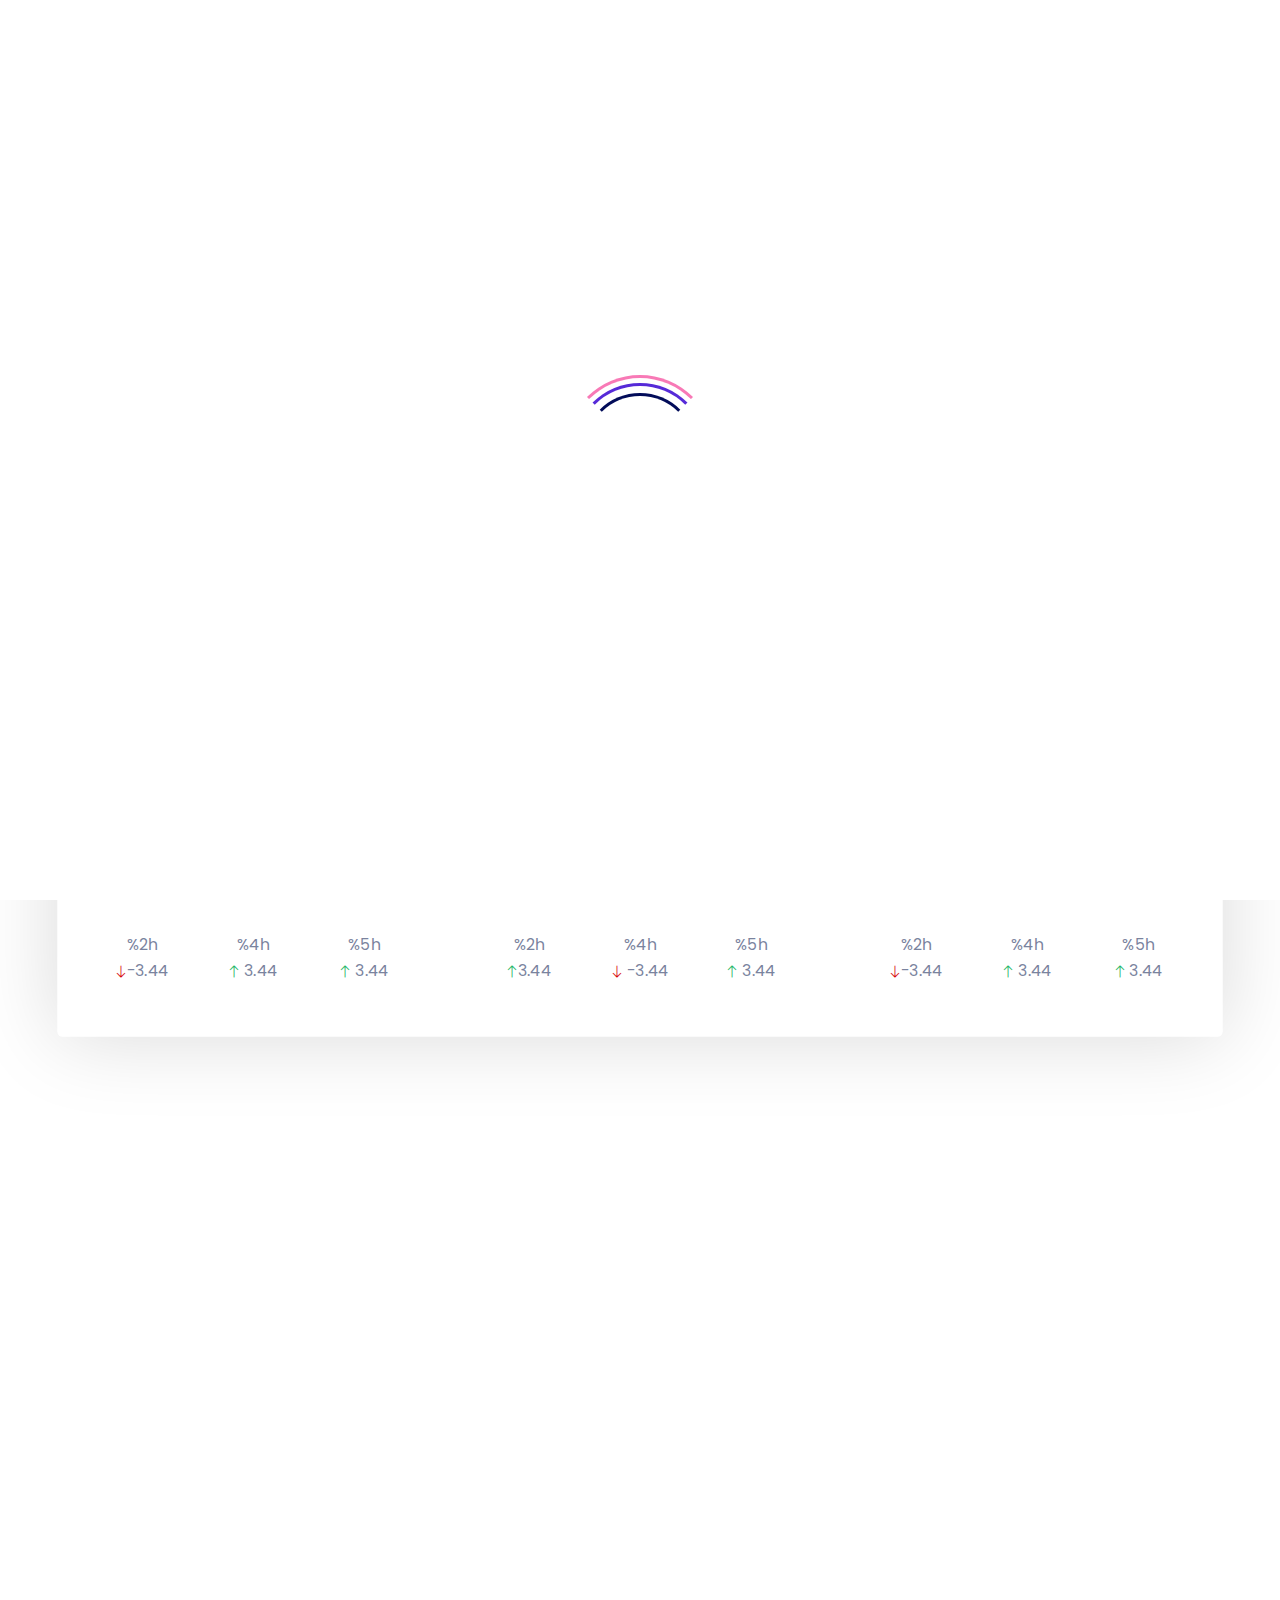
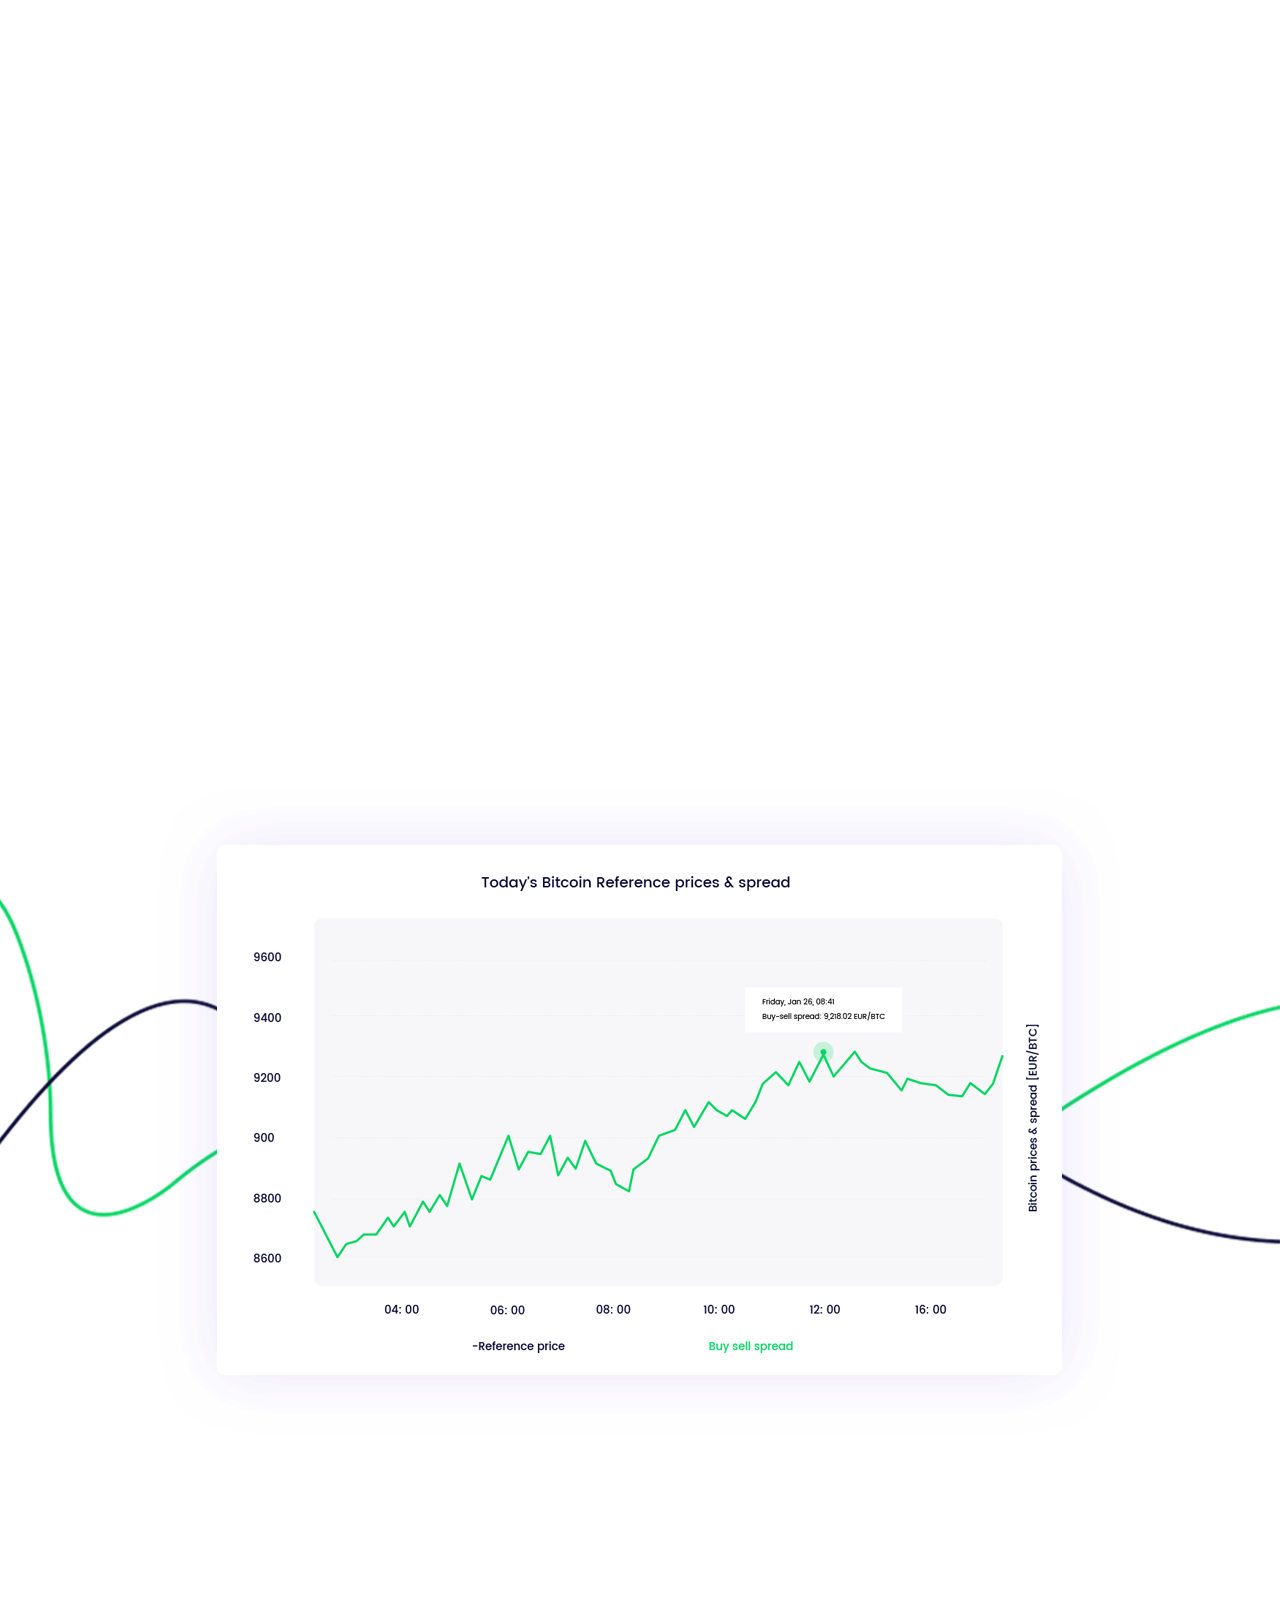
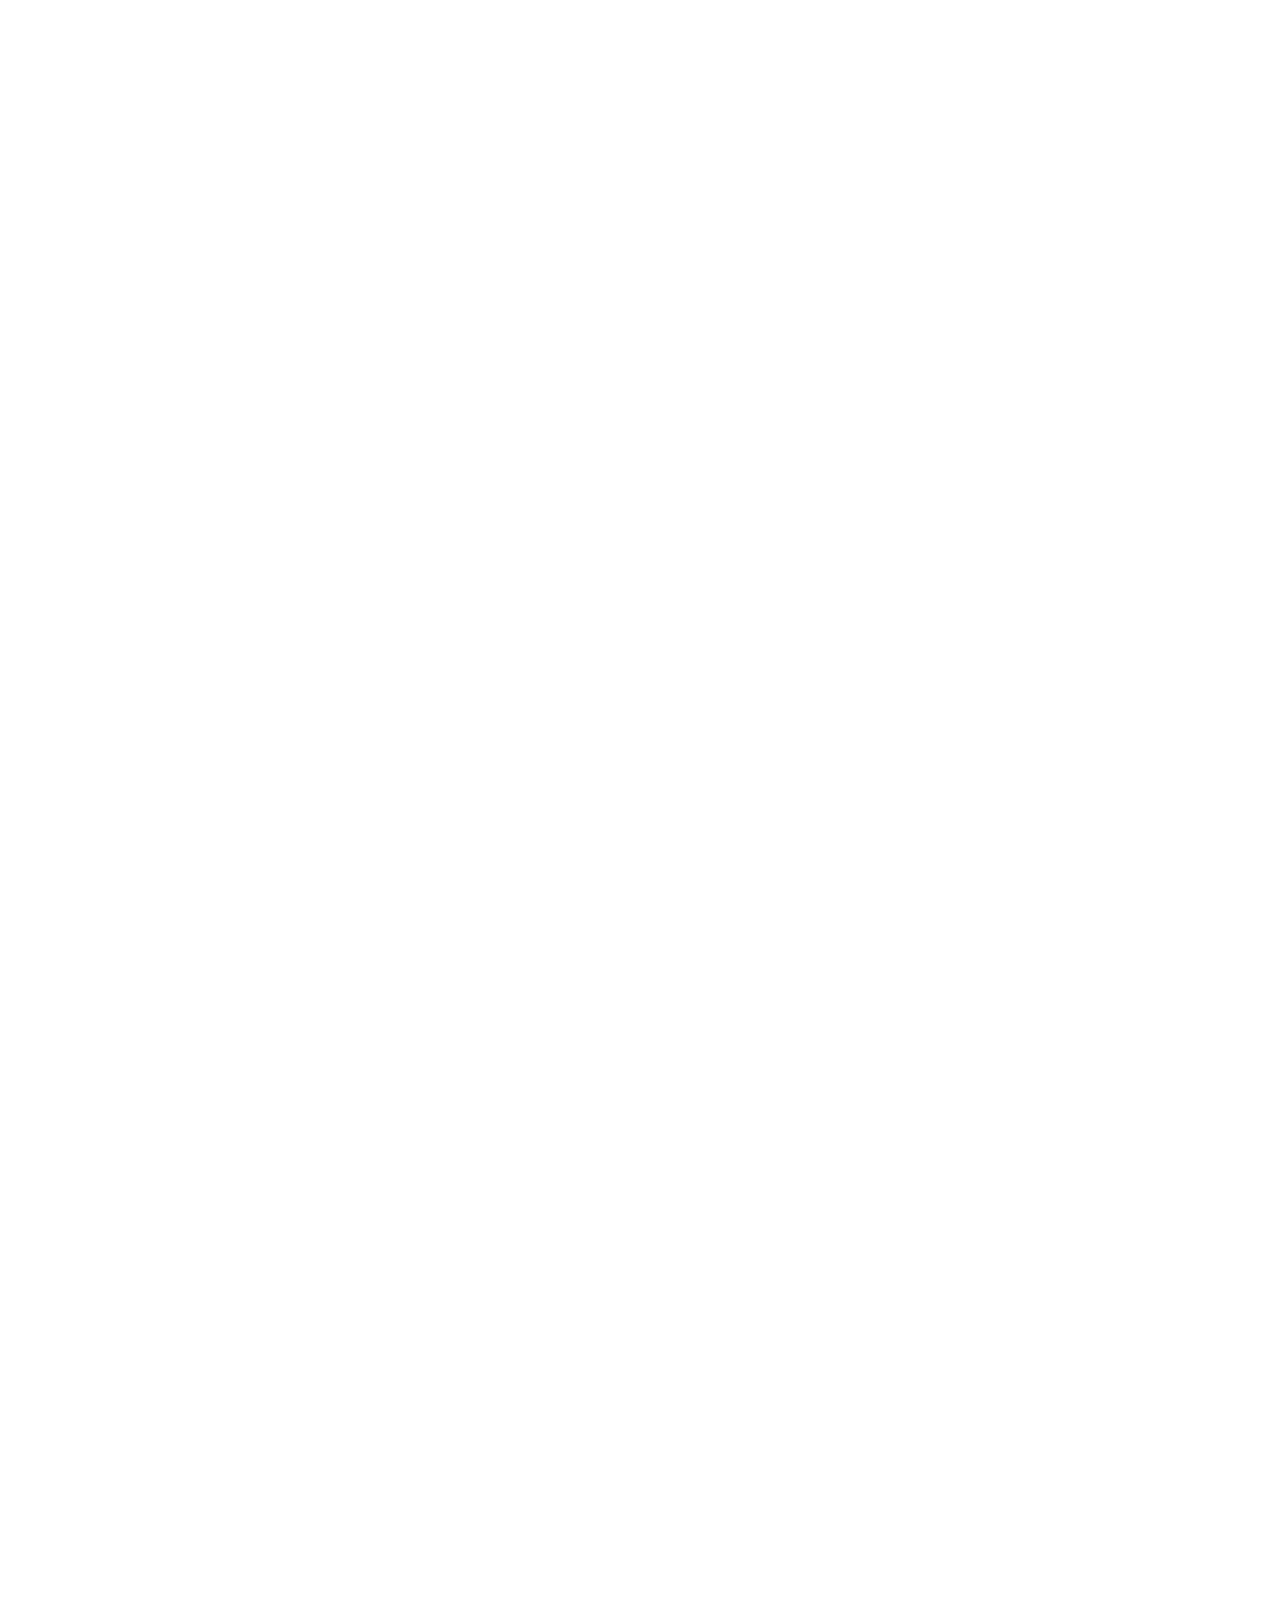
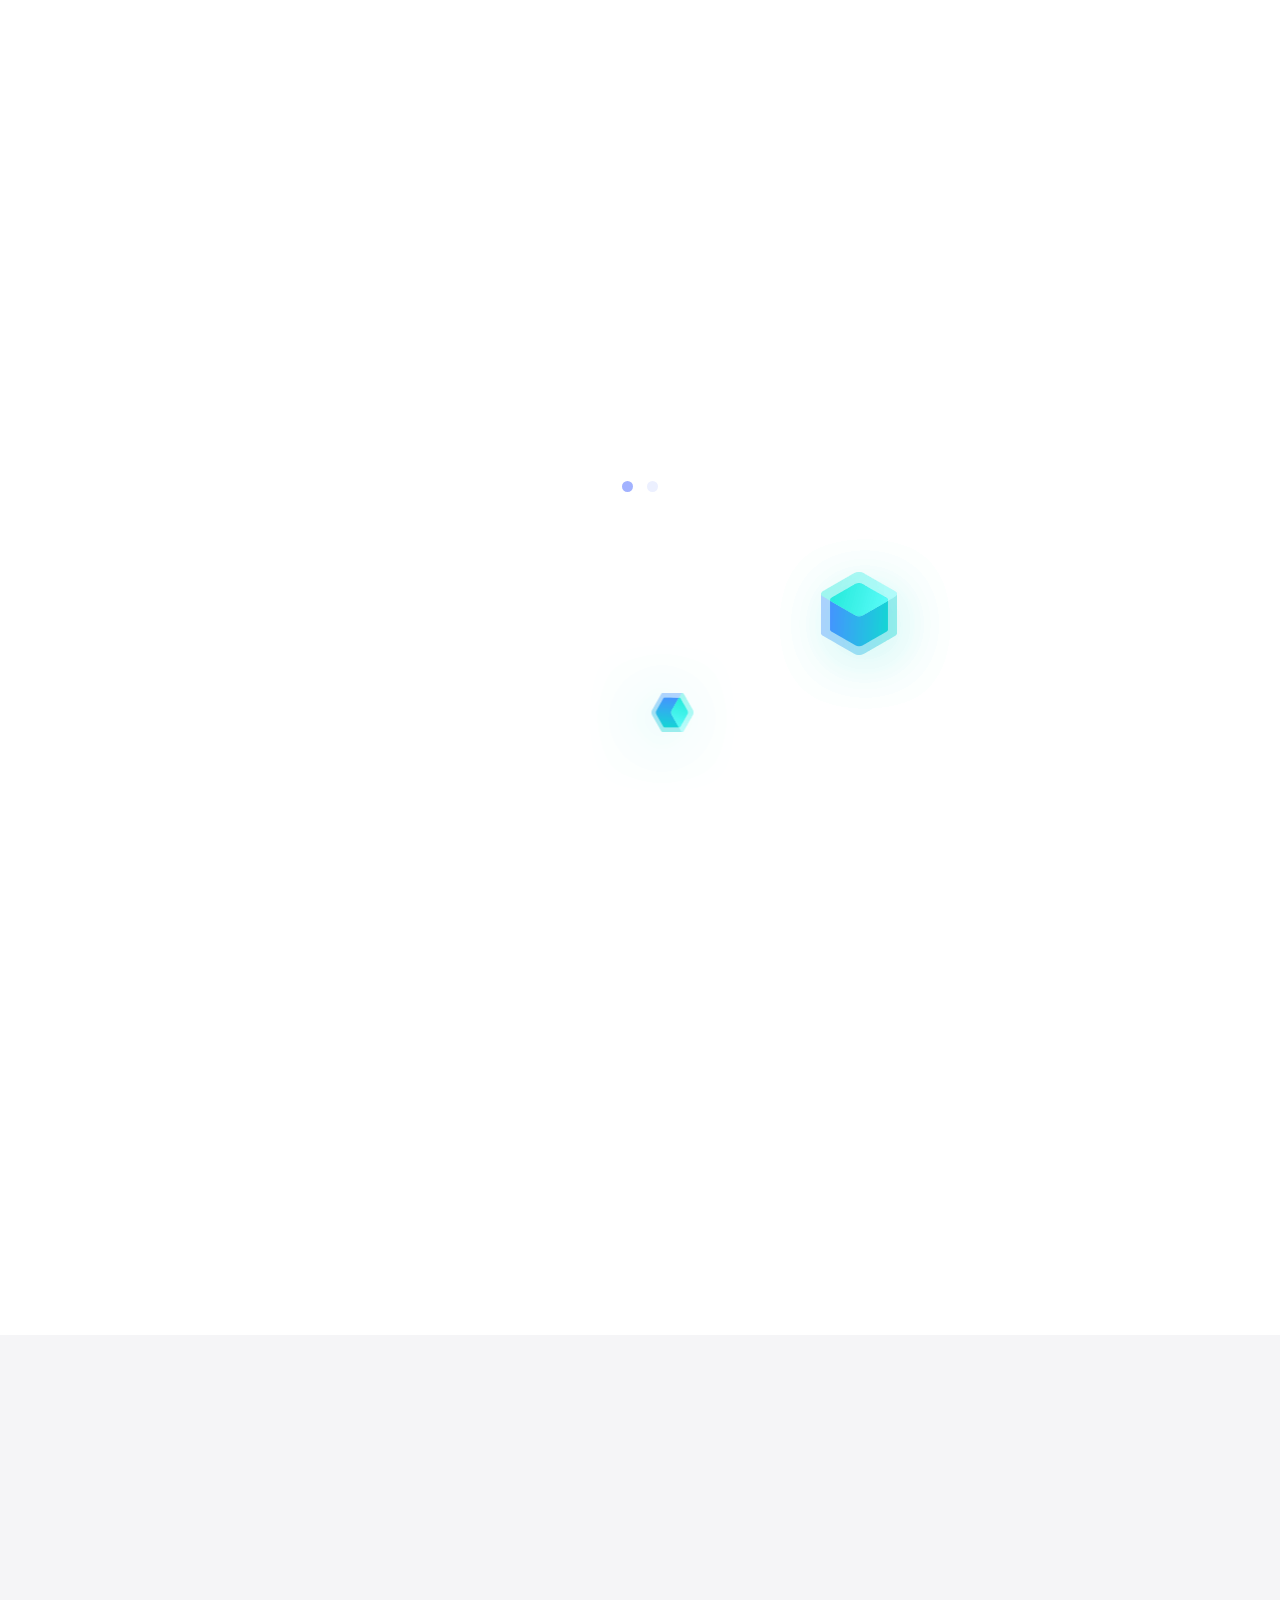
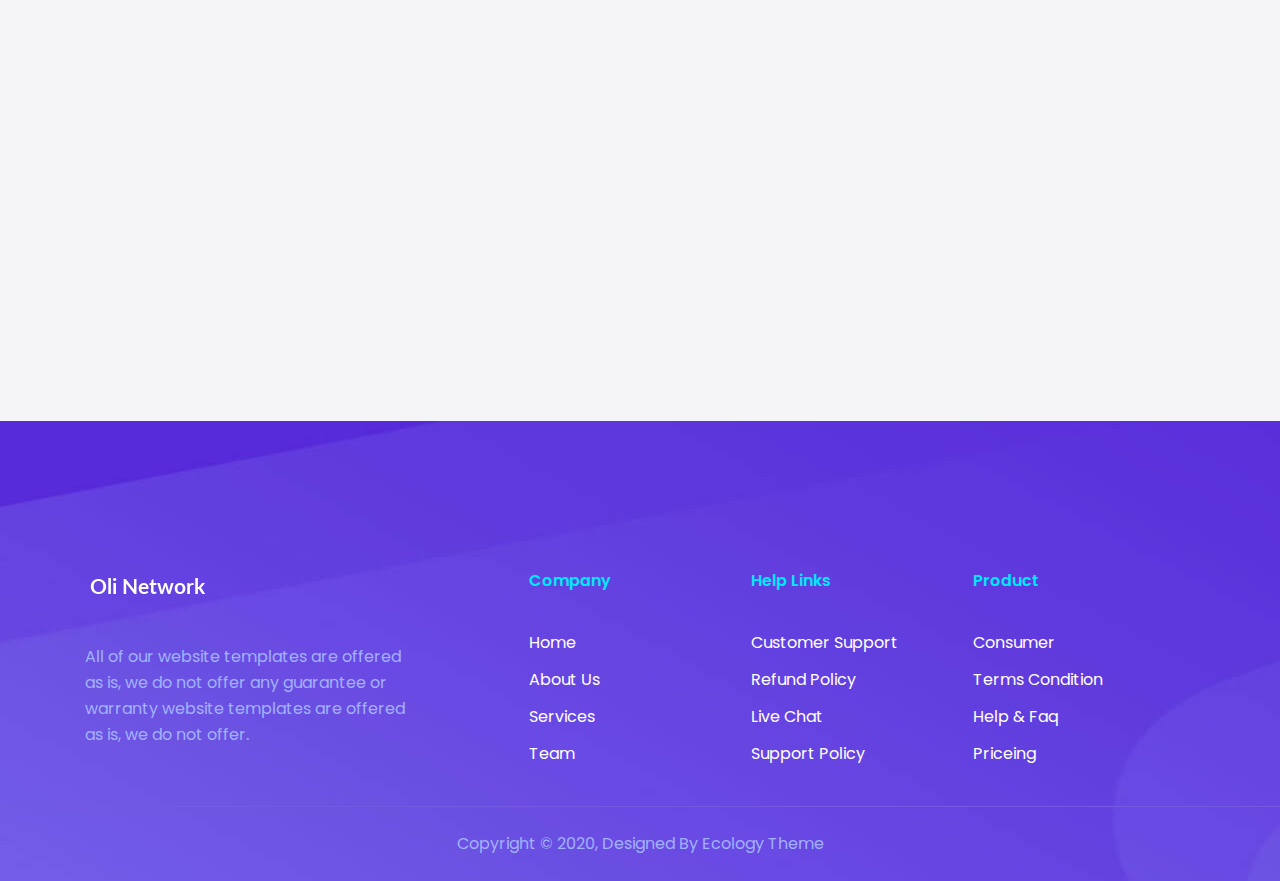
<file: html/index-04.html>
<!doctype html>
<html lang="en">
<head>
    <!-- Required meta tags -->
    <meta charset="UTF-8">
    <meta name="description" content="Cryptocurrency Landing Page HTML5 Template">
    <meta name="keywords" content="Cryptocurrency, bitcoin, bitcoin landing, blockchain, crypto trading ">
    <meta name="author" content="Ecology Theme">
    <meta name="viewport" content="width=device-width, initial-scale=1.0">
    <title>Cryptonio - Bitcoin ICO Cryptocurrency Landing Page HTML Template</title>
    <link rel="shortcut icon" href="images/favicon.ico" type="image/x-icon">
    <!-- Goole Font -->
    <link href="https://fonts.googleapis.com/css?family=Poppins:300,400,500,600,700" rel="stylesheet"> 
    <!-- Bootstrap CSS -->
    <link rel="stylesheet" href="css/assets/bootstrap.min.css">
    <link rel="stylesheet" href="css/assets/font-awesome.min.css">
    <link rel="stylesheet" href="css/assets/magnific-popup.css">
    <link rel="stylesheet" href="css/assets/jquery.countdown.css"> 
    <link rel="stylesheet" href="fonts/flaticon/flaticon.css">
    <link rel="stylesheet" href="css/assets/owl.carousel.css">
    <link rel="stylesheet" href="css/assets/owl.theme.css">
    <link rel="stylesheet" href="css/assets/animate.css">
    <!-- preloader css-->    
    <link rel="stylesheet" href="css/assets/preloader.css">
    <!-- main style-->
    <link rel="stylesheet" href="css/style.css">
    <link rel="stylesheet" href="css/cryptonio.css">
    <link rel="stylesheet" href="css/responsive.css">
                            
    <!-- HTML5 shim and Respond.js IE8 support of HTML5 elements and media queries -->
    <!-- WARNING: Respond.js doesn't work if you view the page via file:// -->
    <!--[if lt IE 9]>
      <script src="https://oss.maxcdn.com/html5shiv/3.7.2/html5shiv.min.js"></script>
      <script src="https://oss.maxcdn.com/respond/1.4.2/respond.min.js"></script>
    <![endif]-->
</head>
<body class="body_02">
<!-- Preloader -->
<div id="loader-wrapper">
    <div id="loader"></div>
    <div class="loader-section section-left"></div>
    <div class="loader-section section-right"></div>
</div>
<header id="header-02" class="header">
    <!-- START NAVBAR -->
    <nav class="navbar navbar-expand-md navbar-light bg-faded cripto_nav">
        <div class="container">
            <button class="navbar-toggler navbar-toggler-right" type="button" data-toggle="collapse" data-target="#navbarSupportedContent" aria-controls="navbarSupportedContent" aria-expanded="false" aria-label="Toggle navigation">
                <i class="fas fa-bars"></i>
            </button>
            <a class="navbar-brand"  data-scroll  href="index-04.html"><img src="images/logo.png" alt="logo"></a>

            <div class="collapse navbar-collapse" id="navbarSupportedContent">
                <ul class="navbar-nav ml-auto">
                    <li class="nav-item"><a data-scroll href="#header-02" class="nav-link active">Home</a></li>
                    <li class="nav-item"><a data-scroll href="#about_cryptonic_02" class="nav-link">About</a></li>
                    <li class="nav-item"><a data-scroll href="#pricing_charts_02" class="nav-link">Token Sale</a></li>
                    <li class="nav-item"><a data-scroll href="#services-02" class="nav-link">Roadmap</a></li>
                    <li class="nav-item"><a data-scroll href="#team_membar_02" class="nav-link">Team</a></li>                    
                    <li class="nav-item"><a data-scroll href="#faq-area-02" class="nav-link">Faq</a></li>
                    <li class="nav-item"><a data-scroll href="#footer-02" class="nav-link">Contact</a></li>
                </ul>
            </div>
            <div class="language">
                <a href="#" class="token">Buy token</a>
                <div class="dropdown"><span>Eng<i class="fas fa-chevron-down"></i></span>
                    <ul class="dropdown-menu">
                        <li><a class="dropdown-item" href="blog.html">Deutsch</a></li>
                        <li><a class="dropdown-item" href="blog-post.html">Español</a></li>
                        <li><a class="dropdown-item" href="shop.html">Spanish</a></li>
                    </ul>
                </div>
            </div>
        </div>
    </nav><!-- END NAVBAR -->
    <div class="container">
        <div class="row">                
            <div class="col-sm-12 col-md-12 col-lg-6">
                <div class="intro-text">
                    <h1>Crypto currency is a Digital asset design To work.</h1>
                    <p>Collaboratively engineer impactful niches for business dramatically crossunit.</p>
                    <div class="btn_video_wrapper">
                        <a href="#" class="btn btn-default btn-default-style">Get Whitelisted</a>
                        <div class="video_wrapper">
                            <div class="video-play-btn">
                                <span><a href="https://www.youtube.com/watch?v=D-6rzZC2Q8Y" class="video-iframe"><i class="fa fa-play"></i><span class="video_title">Presentation</span></a></span>
                            </div>
                        </div>                        
                    </div>

                </div>
            </div>
            <div class="col-sm-12 col-md-12 col-lg-6 img-wrapper">
                <div class="intro-img">
                    <img src="images/header-02.png" alt="">
                </div>
            </div>               
        </div>  

        <div class="row earning-02">        
            <div class="col-sm-12 col-md-12 col-lg-12">
                <div class="earning-wrapper">
                    <div class="single-earnings">
                        <div class="earning-title wow fadeInUp" data-wow-duration="2s" data-wow-delay=".2s">
                            <img src="images/icons/erning-01.png" alt="">
                            <h2>Bitcoin (<span>BTC</span>)</h2>
                        </div>
                        <div class="single-items wow fadeInUp" data-wow-duration="2s" data-wow-delay=".3s">
                            <ul>
                                <li><span>Usd</span><span>17,427.10</span></li>
                                <li><span>%2h</span><span><i class="flaticon-download-arrow down-arrow"></i>-3.44</span></li>
                            </ul>                        
                            <ul>
                                <li><span>Eur</span><span>17,427.10</span></li>
                                <li><span>%4h</span><span><i class="flaticon-up-arrow up-arrow"></i> 3.44</span></li>
                            </ul>                        
                            <ul>
                                <li><span>Gpb</span><span>17,427.10</span></li>
                                <li><span>%5h</span><span><i class="flaticon-up-arrow up-arrow"></i> 3.44</span></li>
                            </ul>
                        </div>                    
                    </div>

                    <div class="single-earnings">
                        <div class="earning-title wow fadeInUp" data-wow-duration="2s" data-wow-delay=".2s">
                            <img src="images/icons/erning-02.png" alt="">
                            <h2>Ethereum (<span>ETM</span>)</h2>
                        </div>
                        <div class="single-items wow fadeInUp" data-wow-duration="2s" data-wow-delay=".3s">
                           <ul>
                                <li><span>Usd</span><span>17,427.10</span></li>
                                <li><span>%2h</span><span><i class="flaticon-up-arrow up-arrow"></i>3.44</span></li>
                            </ul>                        
                            <ul>
                                <li><span>Eur</span><span>17,427.10</span></li>
                                <li><span>%4h</span><span><i class="flaticon-download-arrow down-arrow"></i> -3.44</span></li>
                            </ul>                        
                            <ul>
                                <li><span>Gpb</span><span>17,427.10</span></li>
                                <li><span>%5h</span><span><i class="flaticon-up-arrow up-arrow"></i> 3.44</span></li>
                            </ul>
                        </div>                    
                    </div>

                    <div class="single-earnings">
                        <div class="earning-title wow fadeInUp" data-wow-duration="2s" data-wow-delay=".2s">
                            <img src="images/icons/erning-03.png" alt="">
                            <h2>LiteCoin (<span>LTC</span>)</h2>
                        </div>
                        <div class="single-items wow fadeInUp" data-wow-duration="2s" data-wow-delay=".3s">
                            <ul>
                                <li><span>Usd</span><span>17,427.10</span></li>
                                <li><span>%2h</span><span><i class="flaticon-download-arrow down-arrow"></i>-3.44</span></li>
                            </ul>                        
                            <ul>
                                <li><span>Eur</span><span>17,427.10</span></li>
                                <li><span>%4h</span><span><i class="flaticon-up-arrow up-arrow"></i> 3.44</span></li>
                            </ul>                        
                            <ul>
                                <li><span>Gpb</span><span>17,427.10</span></li>
                                <li><span>%5h</span><span><i class="flaticon-up-arrow up-arrow"></i> 3.44</span></li>
                            </ul>
                        </div>                    
                    </div>

                </div>
            </div>           
        </div> 
    </div>
</header> <!-- End Header -->

<section id="about_cryptonic_02">
    <div class="container">
        <div class="row">        
            <div class="col-sm-12 col-md-7 col-lg-5 padding-none">
                <div class="about_cryptonic-content">
                    <h2 class=" wow fadeInUp" data-wow-duration="2s" data-wow-delay=".2s">Cryptonio Theme is The Best for your ICO</h2>
                    <p class=" wow fadeInUp" data-wow-duration="2s" data-wow-delay=".3s">Artificial intelligence based on neural networks built using the newest algorithms for self-learning, analysis and compariso eurons in which will be self corrected, based on the history of success and failure, taking into account the correlation of the objects of analysis.</p>
                    <p class=" wow fadeInUp" data-wow-duration="2s" data-wow-delay=".4s">Due to the use of large computing power and artificial based on the neural network.</p>
                </div>
            </div>
            <div class="col-sm-12 col-md-5 col-lg-7">
                <div class="about-img  wow fadeInUp" data-wow-duration="2s" data-wow-delay=".3s">
                    <img src="images/about-2-01.png" alt="">
                </div>
            </div>            
        </div>  

        <div class="row about_2_item">     
            <div class="col-sm-12 col-md-5 col-lg-7">
                <div class="about-img  wow fadeInUp" data-wow-duration="2s" data-wow-delay=".3s">
                    <img src="images/about-2-02.png" alt="">
                </div>
            </div>            
            <div class="col-sm-12 col-md-7 col-lg-5 padding-none">
                <div class="about_cryptonic-content">
                    <h2 class=" wow fadeInUp" data-wow-duration="2s" data-wow-delay=".2s">The New Standard In Digital Payments.</h2>
                    <p class=" wow fadeInUp" data-wow-duration="2s" data-wow-delay=".3s">Artificial intelligence based on neural networks built using the newest algorithms for self-learning, analysis and compariso eurons in which will be self corrected, based on the history of success and failure, taking into account the correlation of the objects of analysis.</p>
                    <p class=" wow fadeInUp" data-wow-duration="2s" data-wow-delay=".4s">Due to the use of large computing power and artificial based on the neural network.</p>
                </div>
            </div>           
        </div> 

    </div>
</section>  <!-- End about_cryptonic -->

<section id="pricing_charts_02">
    <div class="container">
        <div class="row">        
            <div class="col-sm-12">
                <div class="sub-title">
                    <h2  class=" wow fadeInUp" data-wow-duration="2s" data-wow-delay=".2s">Pricing Charts</h2>
                </div>
            </div>
        </div>         
        <div class="row">      
            <div class="col-md-12">
                <div class="chats-wrapper">
                    <img src="images/priceing-chats-02.png" alt="">  
                    <a href="#" class="btn btn-default btn-default-style  wow fadeInUp" data-wow-duration="2s" data-wow-delay=".3s">See all Charts </a>
               </div>          
           </div>           
        </div>  
    </div>
</section> <!-- End pricing_charts -->

<section id="multiple-income-02">
    <div class="container">
        <div class="row">        
            <div class="col-sm-12 col-md-7 col-lg-5 padding-none">
                <div class="about_cryptonic-content">
                    <h2 class=" wow fadeInUp" data-wow-duration="2s" data-wow-delay=".2s">Multiple your income with our help</h2>
                    <p class=" wow fadeInUp" data-wow-duration="2s" data-wow-delay=".3s">Artificial intelligence based on neural networks built using the newest algorithms for self-learning, analysis and compariso eurons in which will be self corrected, based on the history of success and failure, taking into account the correlation of the objects of analysis.</p>

                    <p class=" wow fadeInUp" data-wow-duration="2s" data-wow-delay=".4s">Due to the use of large computing power and artificial based on the neural network.</p>
                </div>
            </div>
            <div class="col-sm-12 col-md-5 col-lg-7">
                <div class="about-img  wow fadeInUp" data-wow-duration="2s" data-wow-delay=".3s">
                    <img src="images/multiple-income-02.png" alt="">
                </div>
            </div>            
        </div>  
    </div>
</section> <!-- End multiple-income -->

<section id="services-02">
    <div class="container">
        <div class="row">        
            <div class="col-sm-12">
                <div class="sub-title">
                    <h2  class="wow fadeInUp" data-wow-duration="2s" data-wow-delay=".2s">Why Invest In Crypto?</h2>
                </div>
            </div>
        </div>        
        <div class="row">        
            <div class="col-sm-12 col-md-6 col-lg-4">
                <div class="single-items  wow fadeInUp" data-wow-duration="2s" data-wow-delay=".3s">
                    <img src="images/icons/service-01.png" alt="">
                    <h3>Most Secure Wallet</h3>
                    <p>Due to the use of large computing power is assistant will instantly analyze user data offer solutions for their further use.</p>
                </div>
            </div>

             <div class="col-sm-12 col-md-6 col-lg-4">
                <div class="single-items  wow fadeInUp" data-wow-duration="2s" data-wow-delay=".4s">
                    <img src="images/icons/service-02.png" alt="">
                    <h3>Most Secure Wallet</h3>
                    <p>Due to the use of large computing power is assistant will instantly analyze user data offer solutions for their further use.</p>
                </div>
            </div>

             <div class="col-sm-12 col-md-6 col-lg-4">
                <div class="single-items  wow fadeInUp" data-wow-duration="2s" data-wow-delay=".5s">
                    <img src="images/icons/service-03.png" alt="">
                    <h3>Most Secure Wallet</h3>
                    <p>Due to the use of large computing power is assistant will instantly analyze user data offer solutions for their further use.</p>
                </div>
            </div>

             <div class="col-sm-12 col-md-6 col-lg-4">
                <div class="single-items  wow fadeInUp" data-wow-duration="2s" data-wow-delay=".3s">
                    <img src="images/icons/service-04.png" alt="">
                    <h3>Most Secure Wallet</h3>
                    <p>Due to the use of large computing power is assistant will instantly analyze user data offer solutions for their further use.</p>
                </div>
            </div>

             <div class="col-sm-12 col-md-6 col-lg-4">
                <div class="single-items  wow fadeInUp" data-wow-duration="2s" data-wow-delay=".4s">
                    <img src="images/icons/service-05.png" alt="">
                    <h3>Most Secure Wallet</h3>
                    <p>Due to the use of large computing power is assistant will instantly analyze user data offer solutions for their further use.</p>
                </div>
            </div>

             <div class="col-sm-12 col-md-6 col-lg-4">
                <div class="single-items  wow fadeInUp" data-wow-duration="2s" data-wow-delay=".5s">
                    <img src="images/icons/service-06.png" alt="">
                    <h3>Most Secure Wallet</h3>
                    <p>Due to the use of large computing power is assistant will instantly analyze user data offer solutions for their further use.</p>
                </div>
            </div>


        </div>  
    </div>
</section>  <!-- End services -->

<section id="team_membar_02" class="team_membar">
    <div class="container">
        <div class="row">        
            <div class="col-sm-12">
                <div class="sub-title">
                    <h2 class=" wow fadeInUp" data-wow-duration="2s" data-wow-delay=".2s">Our Team</h2>
                    <p class=" wow fadeInUp" data-wow-duration="2s" data-wow-delay=".3s">Artificial based on the neural network, the NRM assistant will instantly analyze user data use.</p>
                </div>
            </div>
        </div>
        <div class="row">
            <div class="col-md-12">
                <div id="team_01" class="owlCarousel">
                    <div class="single-wrapper ">
                        <div class="team-single-item  wow fadeInUp" data-wow-duration="2s" data-wow-delay=".2s">
                            <figure>
                                <div class="member-img">
                                    <img src="images/team/team-01.jpg" alt="member img" class="img-fluid">
                                </div>
                                <figcaption>
                                    <div class="member-name">
                                        <h4>David Martin</h4>
                                        <span>Ceo & Co-Founder</span>
                                    </div>                            
                                    <ul class="social-links list-unstyled">
                                        <li class="nav-item"><a href="#"><i class="fab fa-facebook-f"></i></a></li>
                                        <li class="nav-item"><a href="#"><i class="fab fa-twitter"></i></a></li>
                                        <li class="nav-item"><a href="#"><i class="fab fa-linkedin-in"></i></a></li>
                                        <li class="nav-item"><a href="#"><i class="fab fa-instagram"></i></a></li>
                                    </ul>
                                </figcaption>
                            </figure>
                        </div>
                    </div>
                    
                    <div class="single-wrapper membar_item_top">
                        <div class="team-single-item  wow fadeInUp" data-wow-duration="2s" data-wow-delay=".3s">
                            <figure>
                                <div class="member-img">
                                    <img src="images/team/team-02.jpg" alt="member img" class="img-fluid">
                                </div>
                                <figcaption>
                                    <div class="member-name">
                                        <h4>Jhon Smith</h4>
                                        <span>Co-Founder & Team Lead</span>
                                    </div>                            
                                    <ul class="social-links list-unstyled">
                                        <li class="nav-item"><a href="#"><i class="fab fa-facebook-f"></i></a></li>
                                        <li class="nav-item"><a href="#"><i class="fab fa-twitter"></i></a></li>
                                        <li class="nav-item"><a href="#"><i class="fab fa-linkedin-in"></i></a></li>
                                        <li class="nav-item"><a href="#"><i class="fab fa-instagram"></i></a></li>
                                    </ul>
                                </figcaption>
                            </figure>
                        </div>
                    </div>
                    
                    <div class="single-wrapper">
                        <div class="team-single-item  wow fadeInUp" data-wow-duration="2s" data-wow-delay=".4s">
                            <figure>
                                <div class="member-img">
                                    <img src="images/team/team-03.jpg" alt="member img" class="img-fluid">
                                </div>
                                <figcaption>
                                    <div class="member-name">
                                        <h4>Reena Scot</h4>
                                        <span>Team Lead</span>
                                    </div>                            
                                    <ul class="social-links list-unstyled">
                                        <li class="nav-item"><a href="#"><i class="fab fa-facebook-f"></i></a></li>
                                        <li class="nav-item"><a href="#"><i class="fab fa-twitter"></i></a></li>
                                        <li class="nav-item"><a href="#"><i class="fab fa-linkedin-in"></i></a></li>
                                        <li class="nav-item"><a href="#"><i class="fab fa-instagram"></i></a></li>
                                    </ul>
                                </figcaption>
                            </figure>
                        </div>
                    </div>
                    
                    <div class="single-wrapper membar_item_top">
                        <div class="team-single-item  wow fadeInUp" data-wow-duration="2s" data-wow-delay=".3s">
                            <figure>
                                <div class="member-img">
                                    <img src="images/team/team-04.jpg" alt="member img" class="img-fluid">
                                </div>
                                <figcaption>
                                    <div class="member-name">
                                        <h4>Paul Smith</h4>
                                        <span>Founder</span>
                                    </div>                            
                                    <ul class="social-links list-unstyled">
                                        <li class="nav-item"><a href="#"><i class="fab fa-facebook-f"></i></a></li>
                                        <li class="nav-item"><a href="#"><i class="fab fa-twitter"></i></a></li>
                                        <li class="nav-item"><a href="#"><i class="fab fa-linkedin-in"></i></a></li>
                                        <li class="nav-item"><a href="#"><i class="fab fa-instagram"></i></a></li>
                                    </ul>
                                </figcaption>
                            </figure>
                        </div>
                    </div>
                    
                </div>
            </div>
        </div> 
    </div>
</section>  <!-- End team_membar -->

<section id="ico_news_02" class="ico_news_02">
    <div class="container">
        <div class="row">        
            <div class="col-sm-12">
                <div class="title-wrapepr">
                    <div class="news-title"> 
                        <div class="sub-title">
                            <h2 class=" wow fadeInUp" data-wow-duration="2s" data-wow-delay=".2s">ICO News</h2>
                            <p class=" wow fadeInUp" data-wow-duration="2s" data-wow-delay=".3s">NRM assistant will instantly analyze user data use.</p>
                        </div>
                        <a href="#" class="more_news  wow fadeInUp" data-wow-duration="2s" data-wow-delay=".3s"><i class="flaticon-right-arrow"></i>More News</a> 
                    </div> 
                </div>

            </div>
        </div>
        <div class="row  wow fadeInUp" data-wow-duration="2s" data-wow-delay=".3s">
            <div class="col-sm-6 col-md-6  col-lg-4 single-blog-wrapper">
                <div class="singel-blog">
                    <h3><a href="" title="">Crypto can I use to purchase</a></h3>
                    <div class="post-date d-flex justify-content-between">
                        <span class="date">15 june, 2020</span>
                        <span class="time">3 min</span>
                    </div>  
                    <p>Artificial intelligence based on neural networks, built using the newest algorithms for self learning, analysis comparison of neurons in which will be self-corrected, based on the history.</p>
                    <a href="read_more_btn" title="">Read More</a>
                </div>   
            </div>        

            <div class="col-sm-6 col-md-6  col-lg-4  single-blog-wrapper">
                <div class="singel-blog">
                    <h3><a href="" title="">Dinatiy ICO compss press</a></h3>
                    <div class="post-date d-flex justify-content-between">
                        <span class="date">june 15, 2020</span>
                        <span class="time">3 min</span>
                    </div>  
                    <p>Artificial intelligence based on neural networks, built using the newest algorithms for self learning, analysis comparison of neurons in which will be self-corrected, based on the history.</p>
                    <a href="read_more_btn" title="">Read More</a>
                </div>   
            </div>          

            <div class="col-sm-6 col-md-6  col-lg-4  single-blog-wrapper">
                <div class="singel-blog">
                    <h3><a href="" title="">We are listed in an Exchange</a></h3>
                    <div class="post-date d-flex justify-content-between">
                        <span class="date">july 15, 2020</span>
                        <span class="time">3 min</span>
                    </div>  
                    <p>Artificial intelligence based on neural networks, built using the newest algorithms for self learning, analysis comparison of neurons in which will be self-corrected, based on the history.</p>
                    <a href="read_more_btn" title="">Read More</a>
                </div>   
            </div>
        </div>
    </div>
</section> <!-- End ico_news -->

<section id="faq-area-02" class="faq-area">
    <div class="container">
        <div class="row">
            <div class="col-sm-5 col-md-5 col-lg-5">
                <div class="faq-img  wow fadeInUp" data-wow-duration="2s" data-wow-delay=".3s">
                    <img src="images/faq-02.png" alt="" class="img-fluid">
                </div>
                <div class="sub-title">
                    <h2 class=" wow fadeInUp" data-wow-duration="2s" data-wow-delay=".2s">Frequently Asked Questions</h2>
                    <p class=" wow fadeInUp" data-wow-duration="2s" data-wow-delay=".3s">Artificial based on the neural network, the NRM assistant will instantly analyze user data use.</p>
                </div>                
            </div>            
            <div class="col-sm-7 col-md-7 col-lg-7">
                <div class="faq-wrapper">
                        <!--Accordion wrapper-->
                    <div class="panel-group accordion-wrapper" id="accordion" role="tablist" aria-multiselectable="true">
                        <div class="panel accordion-single accordion-01  wow fadeInUp" data-wow-duration="2s" data-wow-delay=".2s">
                            <div class="panel-heading" role="tab" id="headingTwo">
                                <h4 class="panel-title">
                                    <a class="collapsed" data-toggle="collapse" data-parent="#accordion" href="#collapseTwo" aria-expanded="false" aria-controls="collapseTwo">
                                      What cryptocurrencies can I use to purchase? 
                                    </a>
                                </h4>
                            </div>
                            <div id="collapseTwo" class="panel-collapse collapse" role="tabpanel" aria-labelledby="headingTwo">
                                <div class="card-body  accordion-content">
                                    <p>Artificial intelligence based on neural networks, built using the newest algorithms for self learning, analysis and comparison of neurons in which will be self-corrected, based on the history.</p>
                                </div>
                            </div>
                        </div>
                        <div class="panel accordion-single accordion-02  wow fadeInUp" data-wow-duration="2s" data-wow-delay=".3s">
                            <div class="panel-heading" role="tab" id="headingOne">
                                <h4 class="panel-title">
                                    <a data-toggle="collapse" data-parent="#accordion" href="#collapseOne" aria-expanded="true" aria-controls="collapseOne">
                                        How do I benefit from the ICO Token? 
                                    </a>
                                </h4>
                            </div>
                            <div id="collapseOne" class="panel-collapse collapse  in show" role="tabpanel" aria-labelledby="headingOne">
                                <div class="card-body  accordion-content">
                                    <p>Artificial intelligence based on neural networks, built using the newest algorithms for self learning, analysis and comparison of neurons in which will be self-corrected, based on the history.</p>
                                </div>
                            </div>
                        </div>
                        <div class="panel accordion-single accordion-03  wow fadeInUp" data-wow-duration="2s" data-wow-delay=".4s">
                            <div class="panel-heading" role="tab" id="headingThree">
                                <h4 class="panel-title">
                                    <a class="collapsed" data-toggle="collapse" data-parent="#accordion" href="#collapseThree" aria-expanded="false" aria-controls="collapseThree">
                                        To Keep Makeup Looking Fresh Take A Powder 
                                    </a>
                                </h4>
                            </div>
                            <div id="collapseThree" class="panel-collapse collapse" role="tabpanel" aria-labelledby="headingThree">
                              <div class="card-body  accordion-content">
                                    <p>Artificial intelligence based on neural networks, built using the newest algorithms for self learning, analysis and comparison of neurons in which will be self-corrected, based on the history.</p>
                                </div>
                            </div>
                        </div>                        
                        <div class="panel accordion-single accordion-04  wow fadeInUp" data-wow-duration="2s" data-wow-delay=".5s">
                            <div class="panel-heading" role="tab" id="headingFour">
                                <h4 class="panel-title">
                                    <a class="collapsed" data-toggle="collapse" data-parent="#accordion" href="#collapseFour" aria-expanded="false" aria-controls="collapseFour">
                                        What Curling Irons Are The Best Ones
                                    </a>
                                </h4>
                            </div>
                            <div id="collapseFour" class="panel-collapse collapse" role="tabpanel" aria-labelledby="headingFour">
                              <div class="card-body  accordion-content">
                                    <p>Artificial intelligence based on neural networks, built using the newest algorithms for self learning, analysis and comparison of neurons in which will be self-corrected, based on the history.</p>
                                </div>
                            </div>
                        </div>
                    </div>
                </div>
            </div>
        </div>
    </div>
</section> <!-- End faq-area -->

<footer id="footer-02" class="footer">
    <div class="container">
        <div class="row footer-btm-wrapper">
            <div class="col-md-12 col-lg-12">
                <div class="footer_items">
                    <div class="footer-single-col footer_single_list_1">
                        <h3 class="subtitle_1">&nbsp;<img src="images/logo.png" alt=""></h3>
                        <p>All of our website templates are offered as is, we do not offer any guarantee or warranty website templates are offered as is, we do not offer.</p>
                    </div>

                    <div class="footer-single-col footer_single_list_2">
                        <h3 class="subtitle_1">Company</h3> 
                        <ul class="list-unstyled">
                            <li><a href="#">Home</a></li>
                            <li><a href="#">About Us</a></li>
                            <li><a href="#">Services</a></li>
                            <li><a href="#">Team</a></li>
                        </ul>
                    </div>

                    <div class="footer-single-col footer_single_list_3">
                        <h3 class="subtitle_1">Help Links</h3>
                        <ul class="list-unstyled">
                            <li><a href="#">Customer Support</a></li>
                            <li><a href="#">Refund Policy</a></li>
                            <li><a href="#">Live Chat</a></li>
                            <li><a href="#">Support Policy</a></li>
                        </ul>
                    </div>

                    <div class="footer-single-col footer_single_list_4">
                        <h3 class="subtitle_1">Product</h3>
                        <ul class="list-unstyled">
                            <li><a href="#">Consumer</a></li>
                            <li><a href="#">Terms Condition</a></li>
                            <li><a href="#">Help & Faq</a></li>
                            <li><a href="#">Priceing</a></li>
                        </ul>
                    </div>
                </div>                  
            </div>
        </div>        
    </div> 
    <div class="copyright">
        <div class="container">
            <div class="row">
                <div class="col-md-12">
                    <p>Copyright &copy; 2020, Designed By <span>Ecology Theme</span></p>    
                </div>
            </div>
        </div>   
    </div>          
</footer><!-- ./ End Footer Area-->

    <!-- JavaScript Files -->
    <script src="js/assets/jquery-3.2.1.min.js"></script>
    <script src="js/assets/popper.min.js"></script>
    <script src="js/assets/bootstrap.min.js"></script>
    <script src="js/assets/jquery.sticky.js"></script>
    <script src="js/assets/isotope.pkgd.min.js"></script>
    <script src="js/assets/jquery.magnific-popup.min.js"></script>
    <script src="js/assets/jquery.countdown.js"></script>
    <script src="js/assets/owl.carousel.min.js"></script>
    <script src="js/assets/smooth-scroll.js"></script>  
    <script src="js/assets/wow.min.js"></script>  
    <script src="js/custom.js"></script>
</body>
</html>
</file>
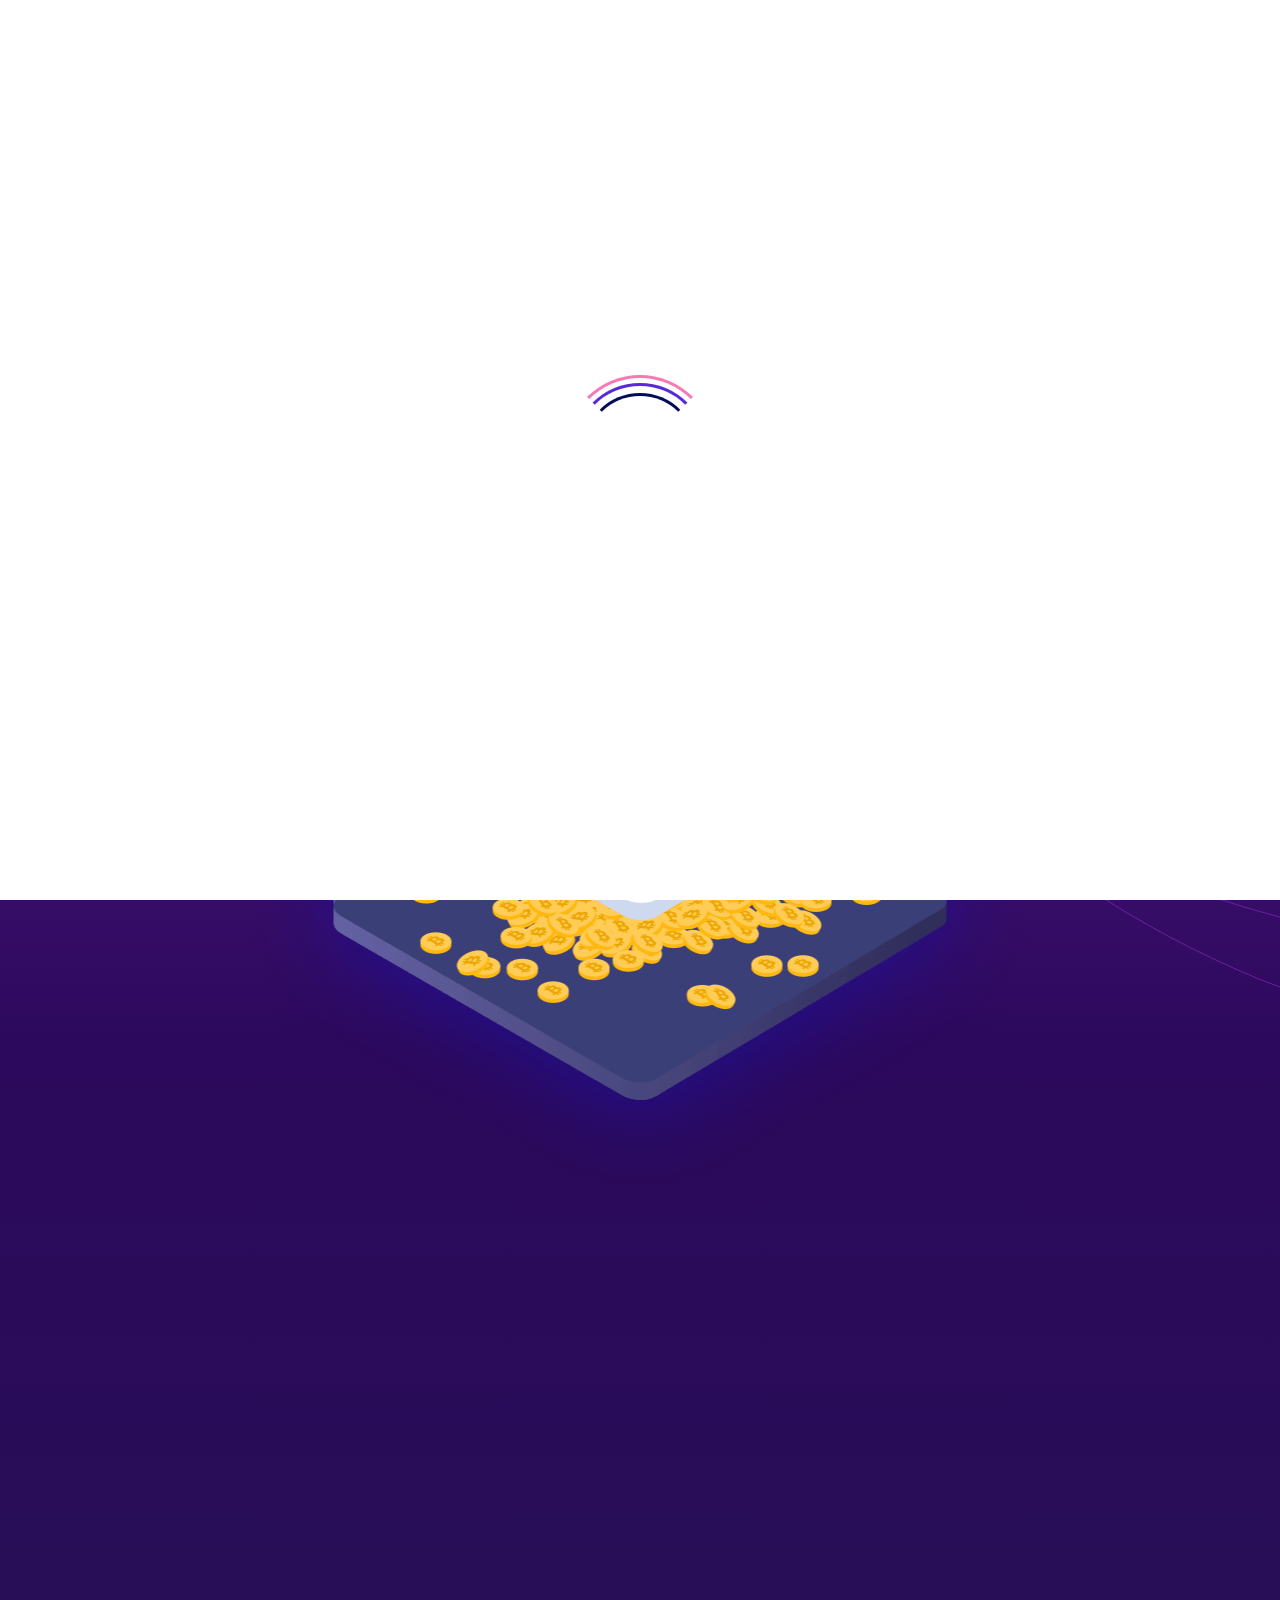
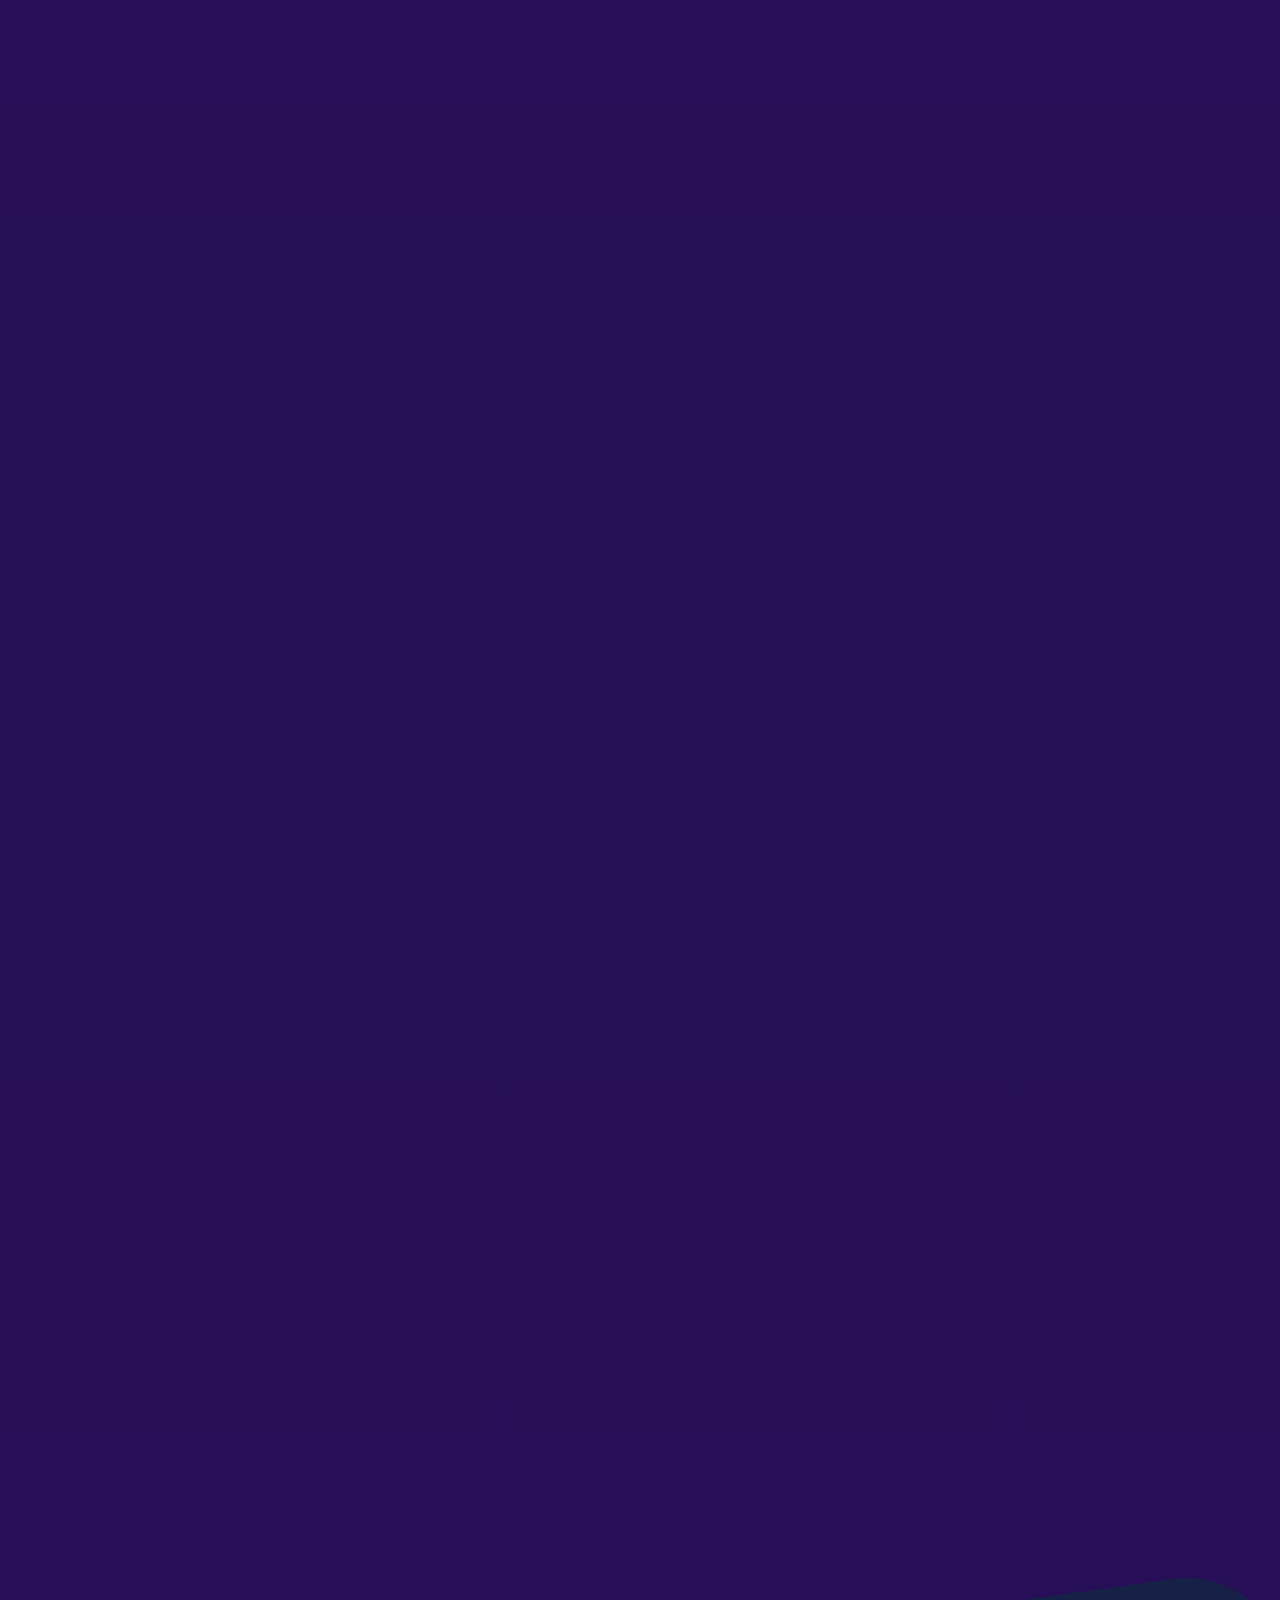
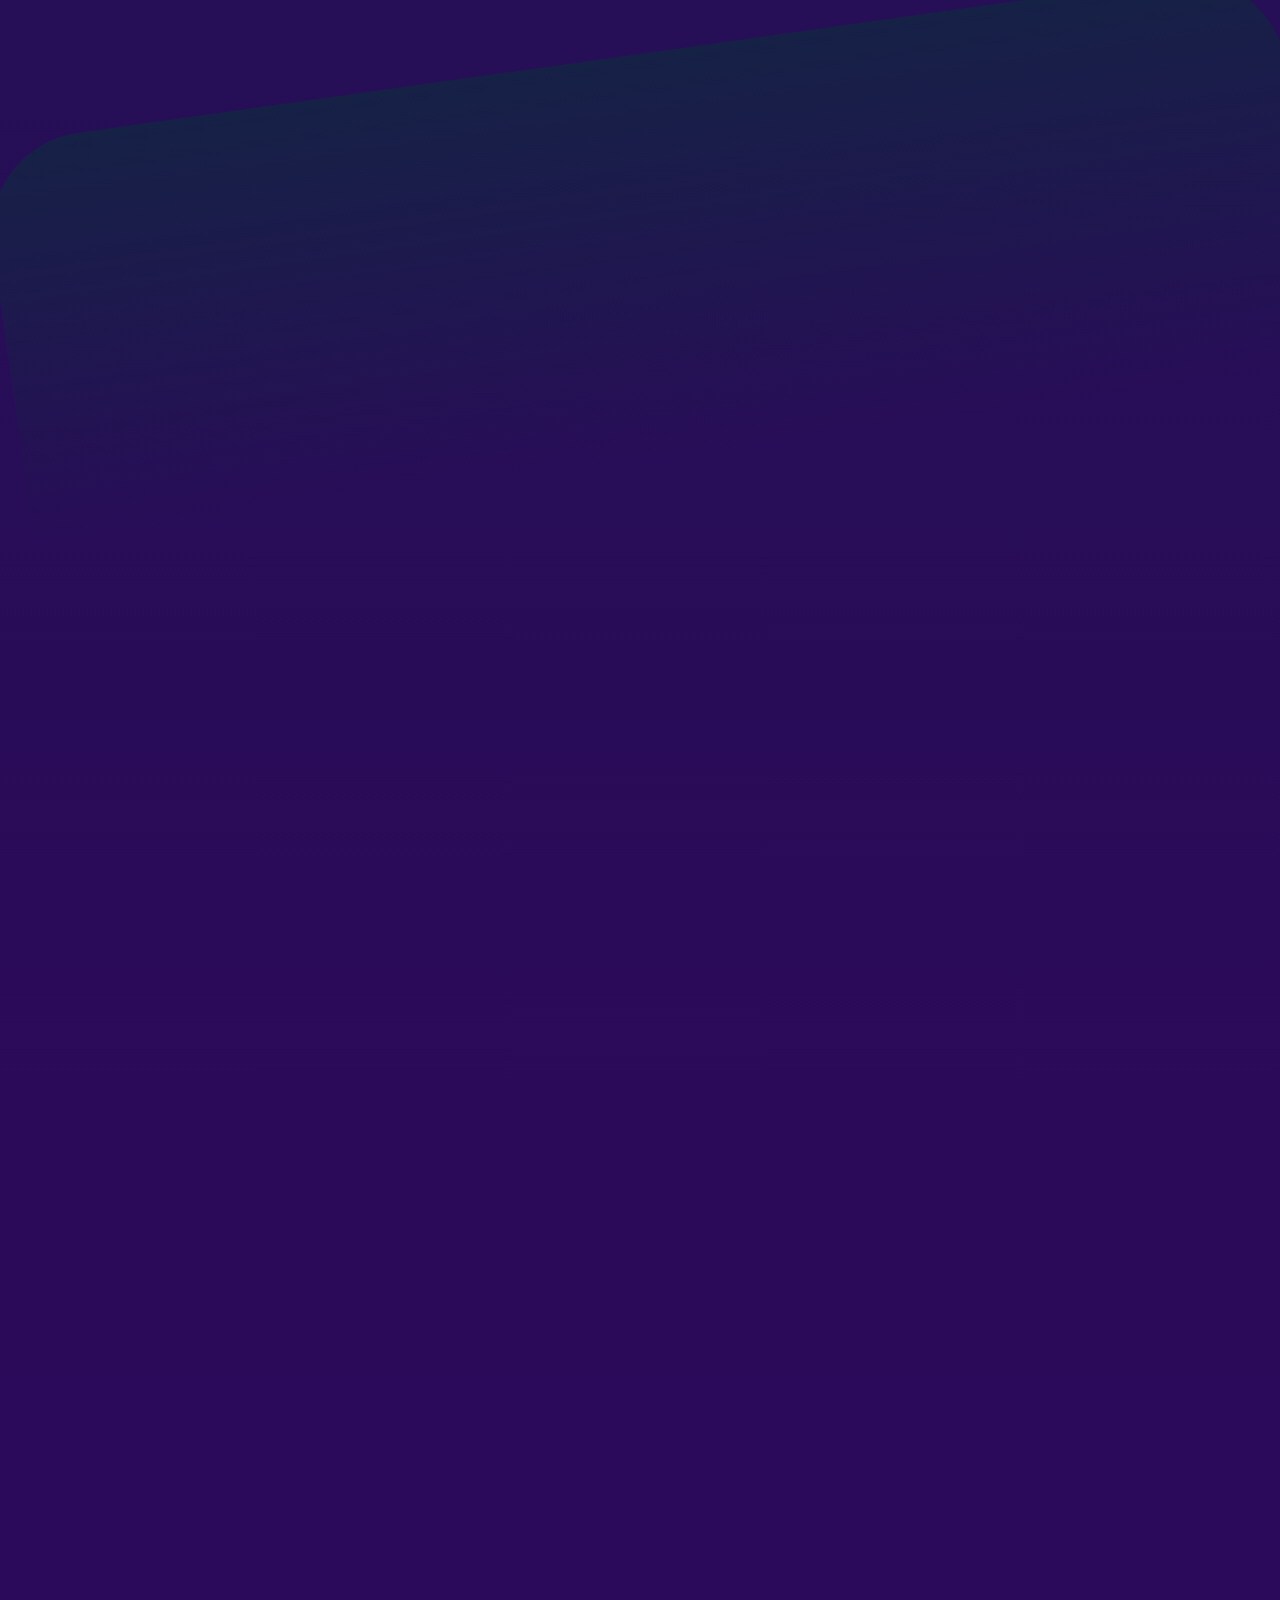
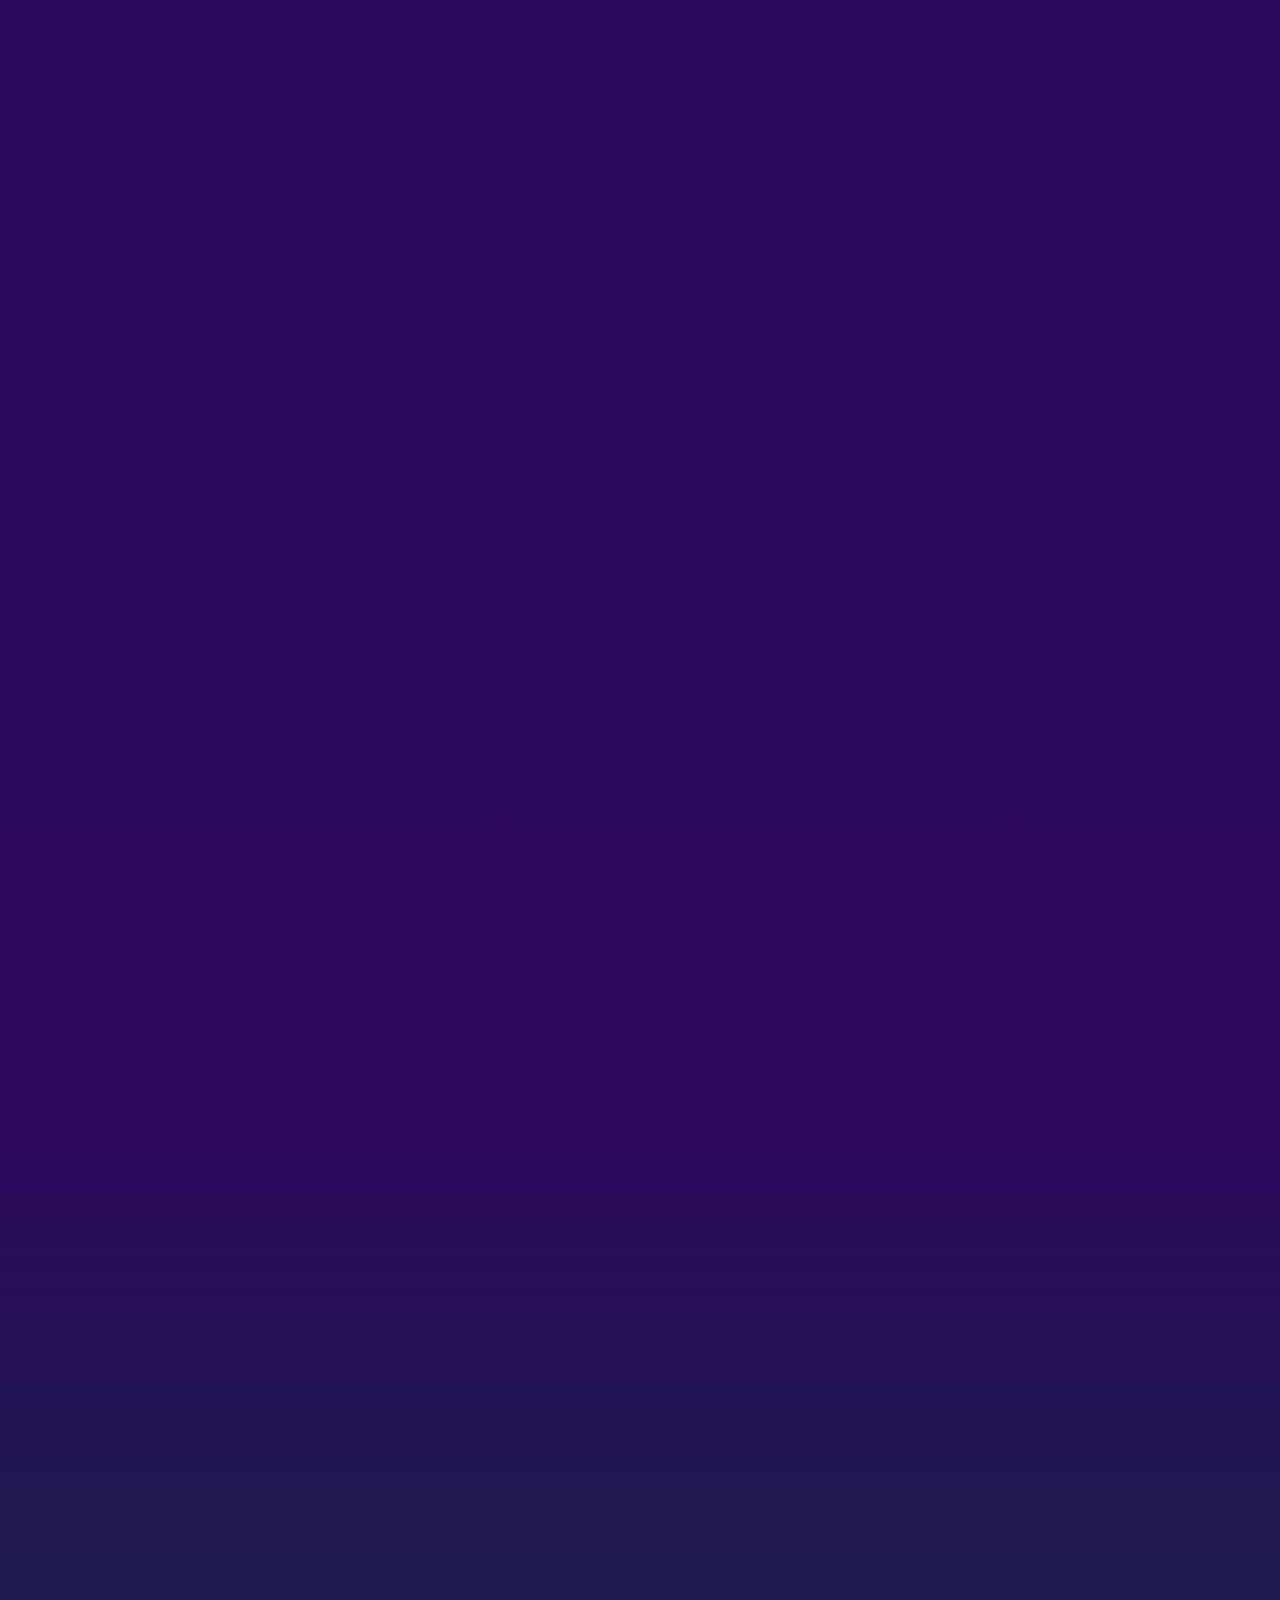
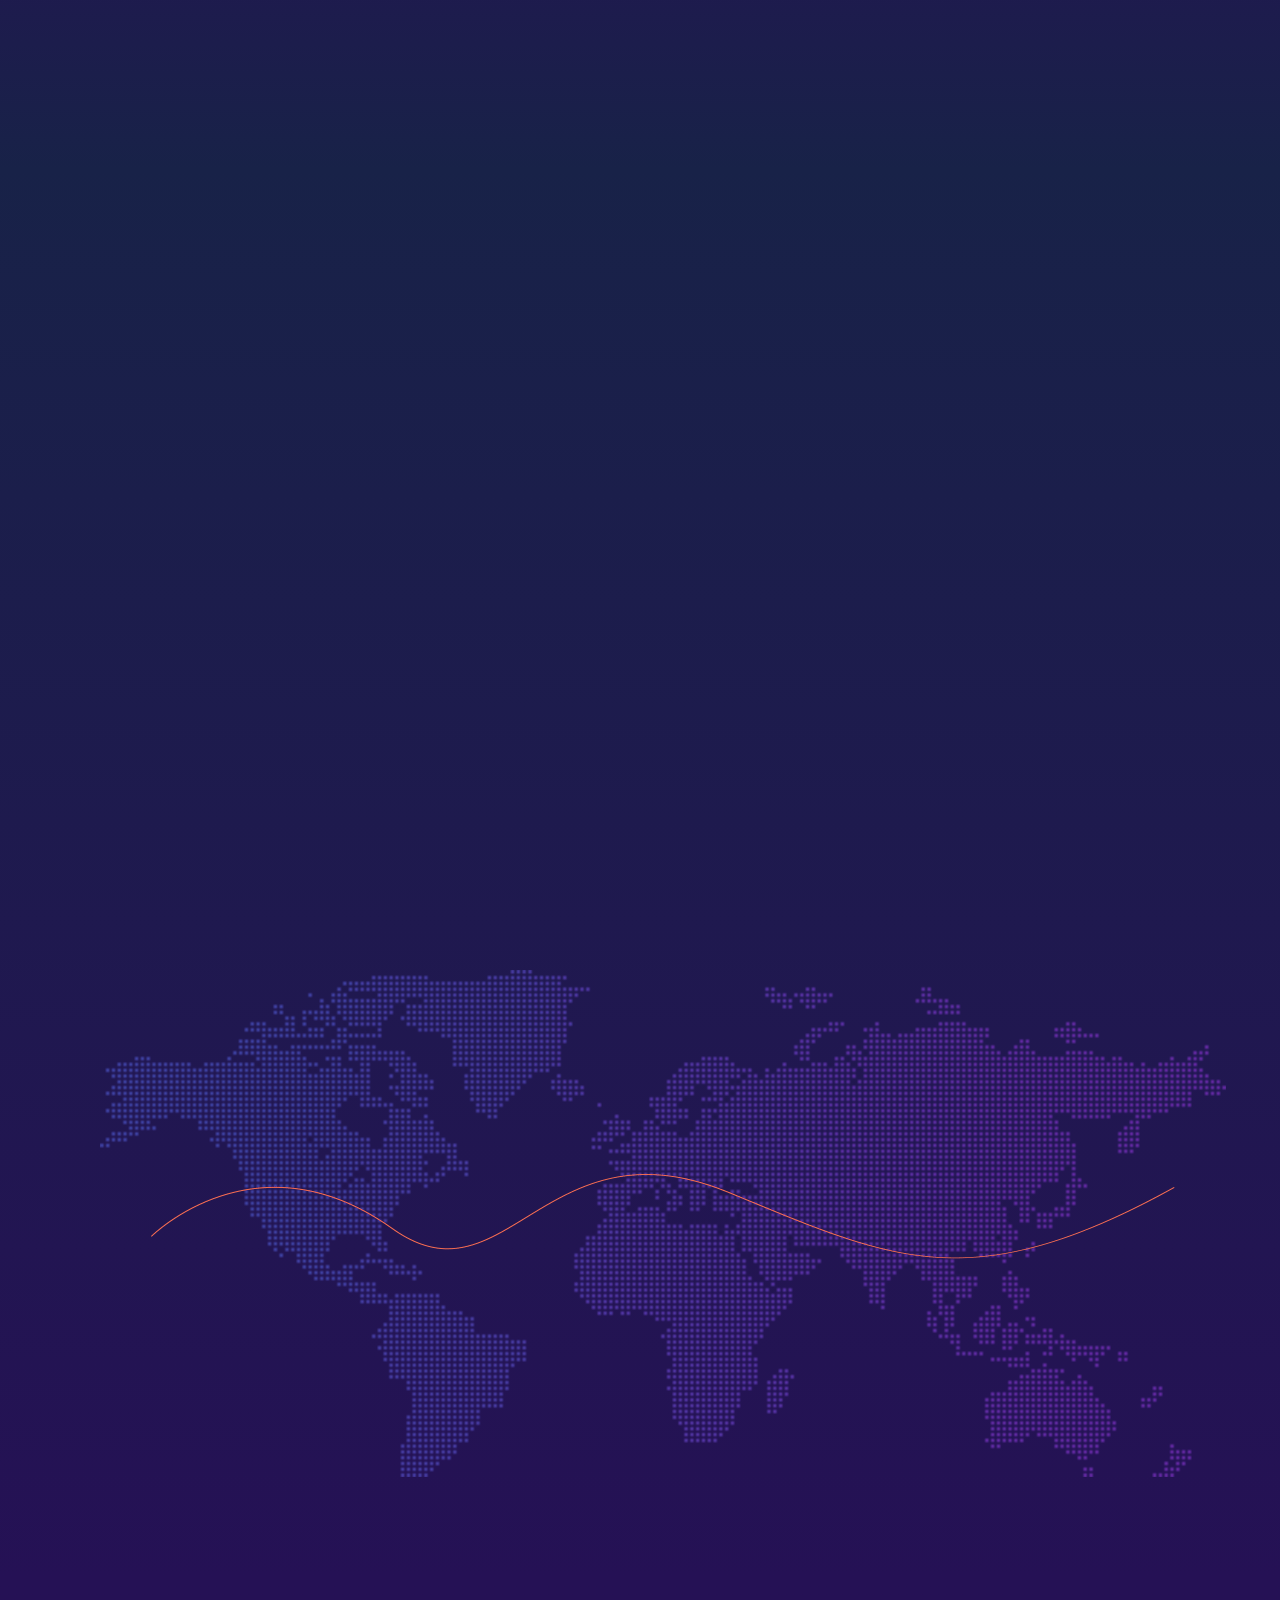
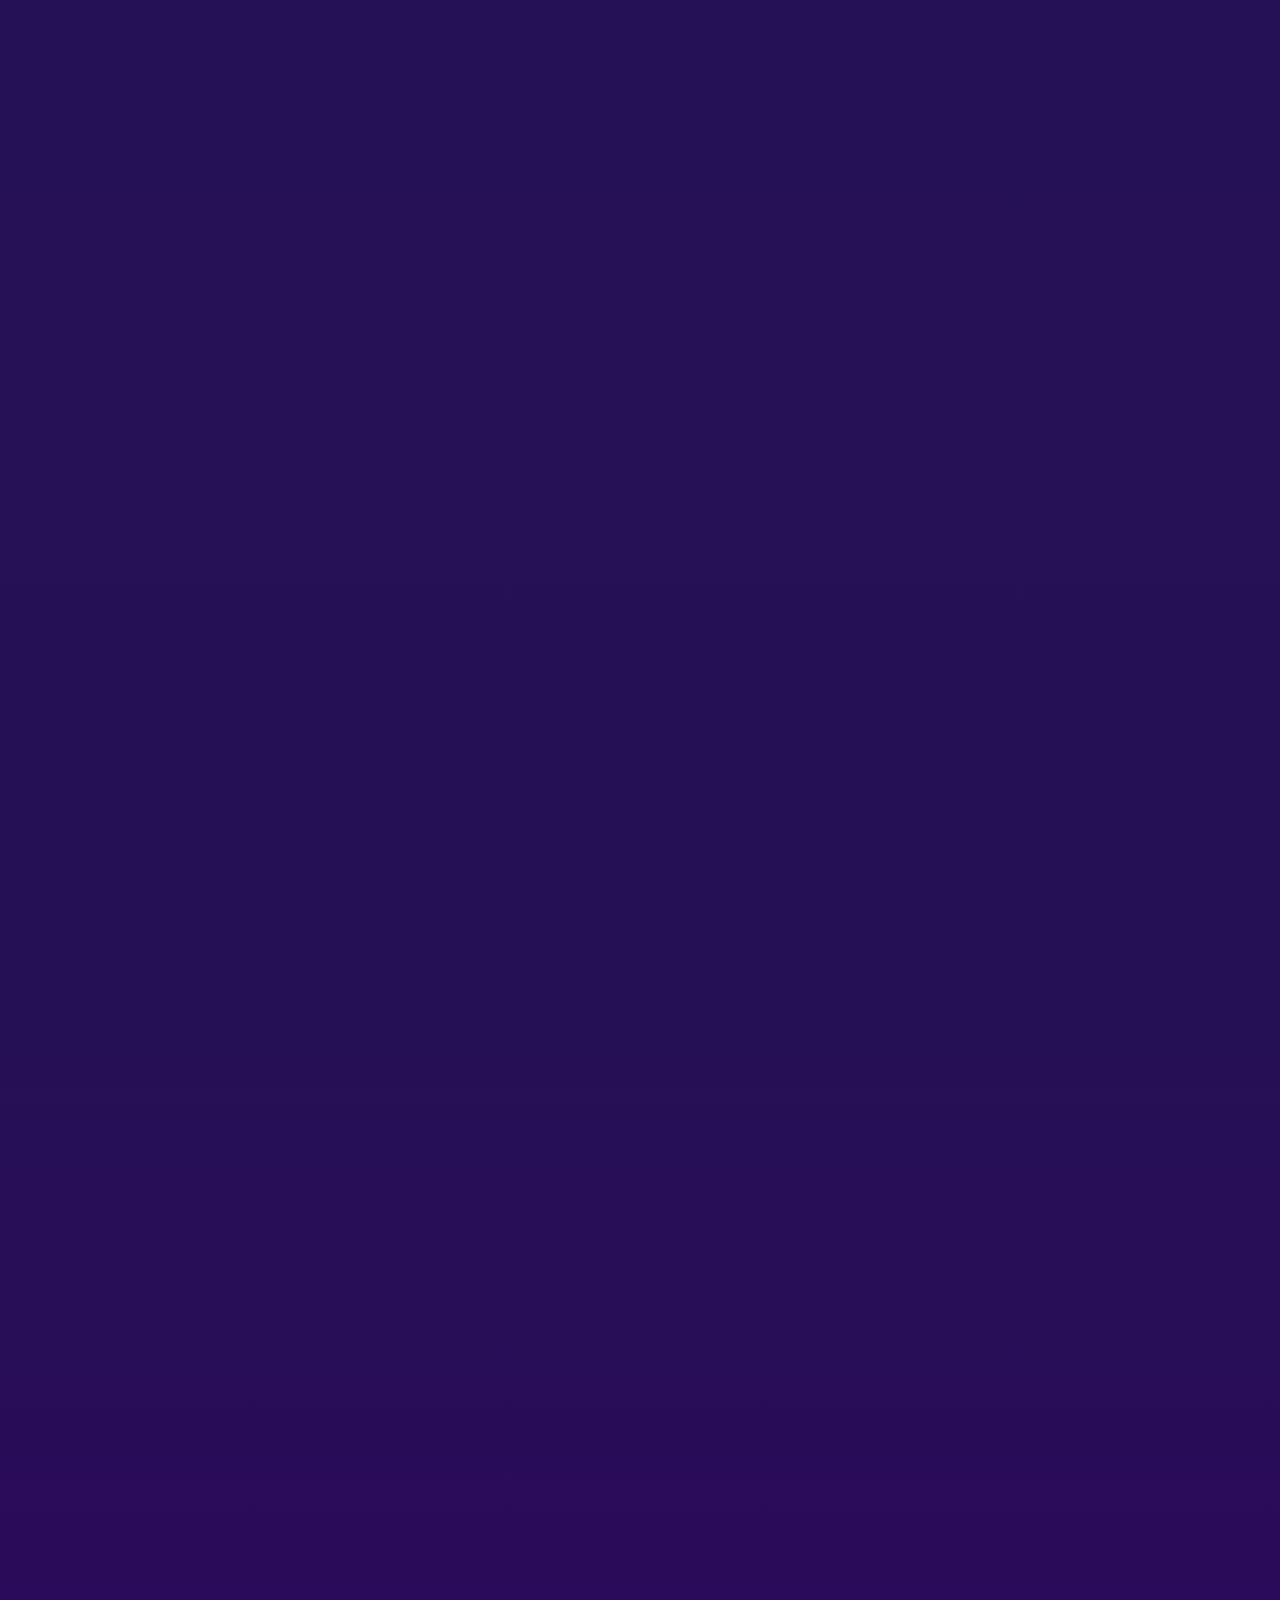
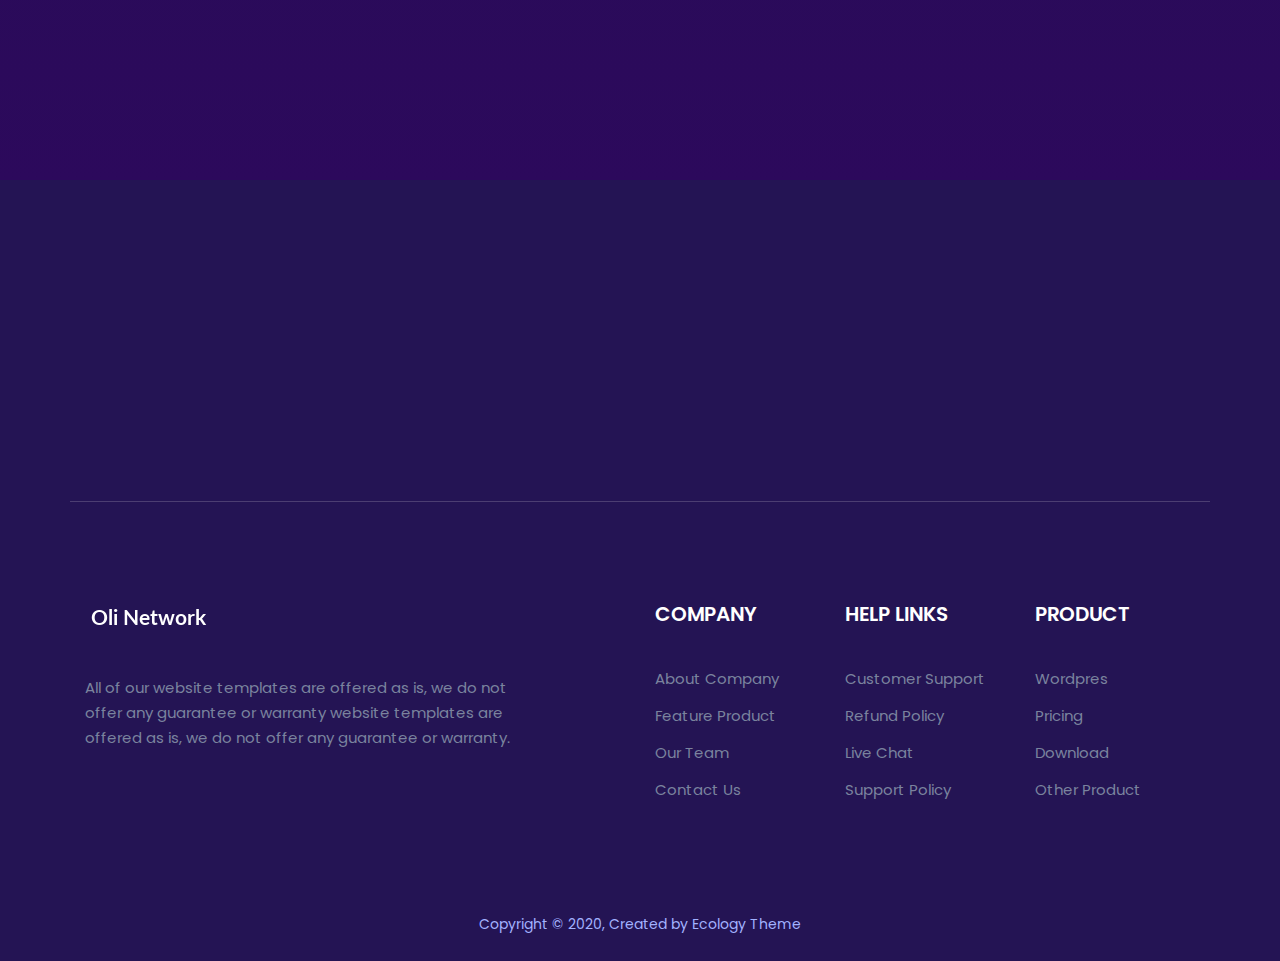
<file: html/index-05.html>
<!doctype html>
<html lang="en">
<head>
    <!-- Required meta tags -->
    <meta charset="UTF-8">
    <meta name="description" content="Cryptocurrency Landing Page HTML5 Template">
    <meta name="keywords" content="Cryptocurrency, bitcoin, bitcoin landing, blockchain, crypto trading ">
    <meta name="author" content="Ecology Theme">
    <meta name="viewport" content="width=device-width, initial-scale=1.0">
    <title>Cryptonio - Bitcoin ICO Cryptocurrency Landing Page HTML Template</title>
    <link rel="shortcut icon" href="images/favicon.ico" type="image/x-icon">
    <!-- Goole Font -->
    <link href="https://fonts.googleapis.com/css?family=Poppins:300,400,500,600,700" rel="stylesheet"> 
    <!-- Bootstrap CSS -->
    <link rel="stylesheet" href="css/assets/bootstrap.min.css">
    <!-- Font awsome CSS -->
    <link rel="stylesheet" href="css/assets/font-awesome.min.css">
    <!-- popup-->
    <link rel="stylesheet" href="css/assets/magnific-popup.css">
    <link rel="stylesheet" href="fonts/flaticon/flaticon.css">
    <link rel="stylesheet" href="css/assets/jquery.countdown.css">  
    <link rel="stylesheet" href="css/assets/animate.css">
    <!-- preloader css-->    
    <link rel="stylesheet" href="css/assets/preloader.css">
    <!-- main style-->
    <link rel="stylesheet" href="css/style.css">
    <link rel="stylesheet" href="css/cryptonio.css">
    <link rel="stylesheet" href="css/responsive.css">
                            
    <!-- HTML5 shim and Respond.js IE8 support of HTML5 elements and media queries -->
    <!-- WARNING: Respond.js doesn't work if you view the page via file:// -->
    <!--[if lt IE 9]>
      <script src="https://oss.maxcdn.com/html5shiv/3.7.2/html5shiv.min.js"></script>
      <script src="https://oss.maxcdn.com/respond/1.4.2/respond.min.js"></script>
    <![endif]-->
</head>
<body class="body_04">
<!-- Preloader -->
<div id="loader-wrapper">
    <div id="loader"></div>
    <div class="loader-section section-left"></div>
    <div class="loader-section section-right"></div>
</div>
<header id="header-04" class="header">
    <!-- START NAVBAR -->
    <nav class="navbar navbar-expand-md navbar-light bg-faded cripto_nav">
        <div class="container">
            <button class="navbar-toggler navbar-toggler-right" type="button" data-toggle="collapse" data-target="#navbarSupportedContent" aria-controls="navbarSupportedContent" aria-expanded="false" aria-label="Toggle navigation">
                <i class="fas fa-bars"></i>
            </button>
            <a class="navbar-brand" href="index-05.html"><img src="images/logo.png" alt="logo"></a>

            <div class="collapse navbar-collapse" id="navbarSupportedContent">
                <ul class="navbar-nav ml-auto">
                    <li class="nav-item"><a data-scroll href="#header-04" class="nav-link active">Home</a></li>
                    <li class="nav-item"><a data-scroll href="#about_cryptonic_04" class="nav-link">About</a></li>
                    <li class="nav-item"><a data-scroll href="#benefit-04" class="nav-link">Token Sale</a></li>
                    <li class="nav-item"><a data-scroll href="#real_investor_04" class="nav-link">Roadmap</a></li>
                    <li class="nav-item"><a data-scroll href="#team_membar_04" class="nav-link">Team</a></li>                    
                    <li class="nav-item"><a data-scroll href="#services-04" class="nav-link">Faq</a></li>
                    <li class="nav-item"><a data-scroll href="#footer-04" class="nav-link">Contact</a></li>
                </ul>
            </div>
            <div class="language">
                <a href="#" class="token">Buy token</a>
                <div class="dropdown"><span>Eng<i class="fas fa-chevron-down"></i></span>
                   <ul class="dropdown-menu">
                        <li><a class="dropdown-item" href="blog.html">Deutsch</a></li>
                        <li><a class="dropdown-item" href="blog-post.html">Español</a></li>
                        <li><a class="dropdown-item" href="shop.html">Spanish</a></li>
                    </ul>
                </div>
            </div>
        </div>
    </nav><!-- END NAVBAR -->
    <div class="container">
        <div class="row">  
            <div class="col-sm-12">
                <div class="intro-text">
                    <h1>Cryptocurrency Made Simple</h1>
                    <p>Solving the Cryptocurrency Trust problems through a Community Powered Ecosystem Built on Blockchain Crowd Wisdom and Artificial Intelligence.</p>
                    <a href="#" class="btn btn-default btn-default-style">Join our Whitelist</a>
                </div>
            </div>
        </div>    
    </div>
    <div class="header_effect">
        <span class="running_effect running_effect1"></span>
        <span class="running_effect running_effect2"></span>
        <span class="running_effect running_effect3"></span>
        <span class="running_effect running_effect4"></span>
    </div>
</header> <!-- End Header -->

<section id="earning-04">
    <div class="container">
        <div class="row">        
            <div class="col-sm-12">
                <div class="sub-title">
                    <h2 class="wow fadeInUp" data-wow-duration="2s" data-wow-delay=".2s">Provess That Makes Your Earning Faster Than Anyothers.</h2>
                </div>
            </div>
        </div>        
        <div class="row">        
            <div class="col-sm-12 col-md-12 col-lg-12">
                <div class="earning-wrapper">
                    <div class="single-earnings wow fadeInUp" data-wow-duration="2s" data-wow-delay=".2s">
                        <div class="earning-title">
                            <img src="images/icons/erning-01.png" alt="">
                            <h2>Bitcoin (<span>BTC</span>)</h2>
                        </div>
                        <div class="erniing-rate">
                            <div class="single-items">
                                <ul>
                                    <li><span>Usd</span><span>17,427.10</span></li>
                                    <li><span>%2h</span><span><i class="flaticon-download-arrow down-arrow"></i>-3.44</span></li>
                                </ul>                        
                                <ul>
                                    <li><span>Eur</span><span>17,427.10</span></li>
                                    <li><span>%4h</span><span><i class="flaticon-up-arrow up-arrow"></i> 3.44</span></li>
                                </ul>                        
                                <ul>
                                    <li><span>Gpb</span><span>17,427.10</span></li>
                                    <li><span>%5h</span><span><i class="flaticon-up-arrow up-arrow"></i> 3.44</span></li>
                                </ul>
                            </div>
                        </div>                    
                    </div>

                    <div class="single-earnings wow fadeInUp" data-wow-duration="2s" data-wow-delay=".3s">
                        <div class="earning-title">
                            <img src="images/icons/erning-02.png" alt="">
                            <h2>Ethereum (<span>ETM</span>)</h2>
                        </div>
                        <div class="erniing-rate">
                            <div class="single-items">
                                <ul>
                                    <li><span>Usd</span><span>17,427.10</span></li>
                                    <li><span>%2h</span><span><i class="flaticon-download-arrow down-arrow"></i>-3.44</span></li>
                                </ul>                        
                                <ul>
                                    <li><span>Eur</span><span>17,427.10</span></li>
                                    <li><span>%4h</span><span><i class="flaticon-up-arrow up-arrow"></i> 3.44</span></li>
                                </ul>                        
                                <ul>
                                    <li><span>Gpb</span><span>17,427.10</span></li>
                                    <li><span>%5h</span><span><i class="flaticon-up-arrow up-arrow"></i> 3.44</span></li>
                                </ul>
                            </div>
                        </div>                             
                    </div>

                    <div class="single-earnings wow fadeInUp" data-wow-duration="2s" data-wow-delay=".4s">
                        <div class="earning-title">
                            <img src="images/icons/erning-03.png" alt="">
                            <h2>LiteCoin (<span>LTC</span>)</h2>
                        </div>
                        <div class="erniing-rate">
                            <div class="single-items">
                               <ul>
                                    <li><span>Usd</span><span>17,427.10</span></li>
                                    <li><span>%2h</span><span><i class="flaticon-download-arrow down-arrow"></i>-3.44</span></li>
                                </ul>                        
                                <ul>
                                    <li><span>Eur</span><span>17,427.10</span></li>
                                    <li><span>%4h</span><span><i class="flaticon-up-arrow up-arrow"></i> 3.44</span></li>
                                </ul>                        
                                <ul>
                                    <li><span>Gpb</span><span>17,427.10</span></li>
                                    <li><span>%5h</span><span><i class="flaticon-up-arrow up-arrow"></i> 3.44</span></li>
                                </ul>
                            </div>
                        </div>                               
                    </div>

                </div>
            </div>           
        </div> 
    </div>
</section> <!-- End earning -->

<section id="about_cryptonic_04">
    <div class="container">
        <div class="row">        
            <div class="col-sm-12 col-md-5 col-lg-5">
                <div class="about_cryptonic-content">
                    <h2 class="wow fadeInUp" data-wow-duration="2s" data-wow-delay=".2s">Cryptonio Theme is The Best for your ICO</h2>
                    <p class="wow fadeInUp" data-wow-duration="2s" data-wow-delay=".3s">Artificial intelligence based on neural networks built using the newest algorithms for self-learning, analysis and compariso eurons in which will be self corrected, based on the history of success and failure, taking into account the correlation of the objects of analysis.</p>

                    <p class="wow fadeInUp" data-wow-duration="2s" data-wow-delay=".4s">Due to the use of large computing power and artificial based on the neural network.</p>
                </div>
            </div>
            <div class="col-sm-12 col-md-7 col-lg-7">
                <div class="about-img  wow fadeInUp" data-wow-duration="2s" data-wow-delay=".2s">
                    <img src="images/about04-01.png" alt="" class="img-fluid">
                </div>
            </div>            
        </div>  

        <div class="row about_2_item">     
            <div class="col-sm-12 col-md-7 col-lg-7">
                <div class="about-img wow fadeInUp" data-wow-duration="2s" data-wow-delay=".2s">
                    <img src="images/about04-02.png" alt="" class="img-fluid">
                </div>
            </div>            
            <div class="col-sm-12 col-md-5 col-lg-5">
                <div class="about_cryptonic-content">
                    <h2 class="wow fadeInUp" data-wow-duration="2s" data-wow-delay=".2s">The New Standard In Digital Payments.</h2>
                    <p class="wow fadeInUp" data-wow-duration="2s" data-wow-delay=".3s">Artificial intelligence based on neural networks built using the newest algorithms for self-learning, analysis and compariso eurons in which will be self corrected, based on the history of success and failure, taking into account the correlation of the objects of analysis.</p>
                    <p class="wow fadeInUp" data-wow-duration="2s" data-wow-delay=".4s">Due to the use of large computing power and artificial based on the neural network.</p>
                </div>
            </div>           
        </div> 

    </div>
</section> <!-- End about_cryptonic -->

<section id="benefit-04">
    <div class="container">
        <div class="row">        
            <div class="col-sm-12">
                <div class="sub-title">
                    <h2 class="wow fadeInUp" data-wow-duration="2s" data-wow-delay=".2s">Benefits for Token Holders</h2>
                    <p class="wow fadeInUp" data-wow-duration="2s" data-wow-delay=".3s">Artificial intelligence based on neural networks built using the newest algorithms for self learning, analysis and compariso eurons in which will be self corrected.</p>
                </div>
            </div>
        </div>      
        <div class="row">        
            <div class="col-sm-12 col-md-6 col-lg-6">
                <div class="single-items wow fadeInUp" data-wow-duration="2s" data-wow-delay=".2s">
                    <div class="benefits-icon">
                        <img src="images/icons/benefits4-1.png" alt="">
                    </div>
                    <div class="benefits-content">
                        <h3>Social trading network</h3>
                        <p>Due to the use of large computing power artificial based on the neural network, the NRM assistant will instantly analyze user data.</p>    
                    </div>
                </div>
            </div>

            <div class="col-sm-12 col-md-6 col-lg-6">
                <div class="single-items wow fadeInUp" data-wow-duration="2s" data-wow-delay=".3s">
                    <div class="benefits-icon">
                        <img src="images/icons/benefits4-2.png" alt="">
                    </div>
                    <div class="benefits-content">
                        <h3>Public Chat Group</h3>
                        <p>Due to the use of large computing power is assistant will instantly analyze user data offer solutions for their further use.</p>    
                    </div>
                </div>
            </div>

            <div class="col-sm-12 col-md-6 col-lg-6">
                <div class="single-items wow fadeInUp" data-wow-duration="2s" data-wow-delay=".4s">
                    <div class="benefits-icon">
                        <img src="images/icons/benefits4-3.png" alt="">
                    </div>
                    <div class="benefits-content">
                        <h3>Earning Tokens</h3>
                        <p>Due to the use of large computing power is assistant will instantly analyze user data offer solutions for their further use.</p>    
                    </div>
                </div>
            </div>

            <div class="col-sm-12 col-md-6 col-lg-6">
                <div class="single-items wow fadeInUp" data-wow-duration="2s" data-wow-delay=".2s">
                    <div class="benefits-icon">
                        <img src="images/icons/benefits4-4.png" alt="">
                    </div>
                    <div class="benefits-content">
                        <h3>Direct Consulting Access</h3>
                        <p>Due to the use of large computing power is assistant will instantly analyze user data offer solutions for their further use.</p>    
                    </div>
                </div>
            </div>

            <div class="col-sm-12 col-md-6 col-lg-6">
                <div class="single-items wow fadeInUp" data-wow-duration="2s" data-wow-delay=".3s">
                    <div class="benefits-icon">
                        <img src="images/icons/benefits4-5.png" alt="">
                    </div>
                    <div class="benefits-content">
                        <h3>Trading lessons</h3>
                        <p>Due to the use of large computing power is assistant will instantly analyze user data offer solutions for their further use.</p>    
                    </div>
                </div>
            </div>

            <div class="col-sm-12 col-md-6 col-lg-6">
                <div class="single-items wow fadeInUp" data-wow-duration="2s" data-wow-delay=".4s">
                    <div class="benefits-icon">
                        <img src="images/icons/benefits4-6.png" alt="">
                    </div>
                    <div class="benefits-content">
                        <h3>Automated Crypto Investing</h3>
                        <p>Due to the use of large computing power is assistant will instantly analyze user data offer solutions for their further use.</p>    
                    </div>
                </div>
            </div>

        </div>  
    </div>
</section> <!-- End benefit -->

<section id="real_investor_04">
    <div class="container">
        <div class="row">        
            <div class="col-sm-12">
                <div class="sub-title">
                    <h2 class="wow fadeInUp" data-wow-duration="2s" data-wow-delay=".2s">The Retail Investor Nightmare</h2>
                    <p class="wow fadeInUp" data-wow-duration="2s" data-wow-delay=".3s">Artificial intelligence based on neural networks built using the newest algorithms for self-learning, analysis and compariso eurons in which will be self corrected based on the hiistory of success and failure taking into account the correlation of the objects of analysis.</p>
                </div>
            </div>
            <div class="col-sm-12">
                <div class="best_price wow fadeInUp" data-wow-duration="2s" data-wow-delay=".3s">
                    <div class="single_items">
                        <h4>Best Price Today</h4>
                        <h3>$0.72</h3>
                        <p>usd</p>
                    </div>
                    <div class="single_items">
                        <h4>30-Day BBT Volume</h4>
                        <h3>$1.2 Milion</h3>
                        <p>usd</p>
                    </div>
                </div>
                <div class="real_investor_top wow fadeInUp" data-wow-duration="2s" data-wow-delay=".4s">
                    <img src="images/real_investor-top.png" alt="" class="img-fluid">
                </div>
            </div>
        </div>        
        <div class="row">        
            <div class="col-sm-12 col-md-5 col-lg-6">
                <div class="about-img wow fadeInUp" data-wow-duration="2s" data-wow-delay=".4s">
                    <h3>Initial Token Distribution</h3>
                    <img src="images/real_investor-4-01.png" alt="">
                </div>
            </div>
            <div class="col-sm-12 col-md-7 col-lg-6">
                <div class="about-img wow fadeInUp" data-wow-duration="2s" data-wow-delay=".4s">
                    <h3>Token Uses of Funds</h3>
                    <img src="images/real_investor-4-02.png" alt="">
                </div>
            </div>            
        </div> 

    </div>
</section> <!-- End real_investor -->

<section id="you_earning_04" class="you_earning_04">
    <div class="container">
        <div class="row">
            <div class="col-sm-12 col-md-12">
                <div class="you_earning_wrapper">
                    <div class="calculate-form wow fadeInUp" data-wow-duration="2s" data-wow-delay=".3s">
                        <input type="text"  placeholder="Enter your hashing power">
                        <select>
                            <option value="0">TH/s</option>
                            <option value="1">Audi</option>
                            <option value="2">BMW</option>
                            <option value="3">Citroen</option>
                            <option value="4">Ford</option>
                            <option value="5">Honda</option>
                            <option value="12">Volvo</option>
                        </select>
                        <div class="button_calculate">
                            <button class="btn btn-default">Calculate</button>
                        </div>
                    </div>
                    <div class="bitcoin_rate  wow fadeInUp" data-wow-duration="2s" data-wow-delay=".4s">
                        <div class="countdown_details">
                             <h5>Bitcoin Rate At The Moment</h5>
                             <h3>1 Btc (8,589,23 Usd)</h3>    
                             <span>Powered By Cryptonio</span>                 
                        </div> 
                        <div class="countdown_time">
                             <h5>Until Next Crediting</h5>   
                            <div class="clock-countdown">
                                <div class="site-config" data-date="09/08/2019 00:00:00" data-date-timezone="+0"></div>
                                <div class="coundown-timer d-flex justify-content-center">
                                    <div class="single-counter  d-flex flex-column"><span class="hours">00</span><span class="normal">Hours</span></div>
                                    <div class="single-counter  d-flex flex-column"><span class="minutes">00</span><span class="normal">Minute</span></div>
                                    <div class="single-counter  d-flex flex-column"><span class="seconds">00</span><span class="normal">Sec</span></div>
                                </div>
                            </div>            
                         </div>                     
                    </div>
                </div>
            </div>
        </div>
    </div>
</section>

<section id="services-04">
    <div class="container">
        <div class="row">        
            <div class="col-sm-12">
                <div class="sub-title">
                    <h2 class="wow fadeInUp" data-wow-duration="2s" data-wow-delay=".2s">Why Invest In Crypto?</h2>
                </div>
            </div>
        </div>        
        <div class="row">        
            <div class="col-sm-12 col-md-6 col-lg-4">
                <div class="single-items wow fadeInUp" data-wow-duration="2s" data-wow-delay=".2s">
                    <img src="images/icons/service4-01.png" alt="">
                    <h3>Most Secure Wallet</h3>
                    <p>Due to the use of large computing power is assistant will instantly analyze user data offer solutions for their further use.</p>
                </div>
            </div>

             <div class="col-sm-12 col-md-6 col-lg-4">
                <div class="single-items wow fadeInUp" data-wow-duration="2s" data-wow-delay=".3s">
                    <img src="images/icons/service4-02.png" alt="">
                    <h3>Most Secure Wallet</h3>
                    <p>Due to the use of large computing power is assistant will instantly analyze user data offer solutions for their further use.</p>
                </div>
            </div>

             <div class="col-sm-12 col-md-6 col-lg-4">
                <div class="single-items wow fadeInUp" data-wow-duration="2s" data-wow-delay=".4s">
                    <img src="images/icons/service4-03.png" alt="">
                    <h3>Most Secure Wallet</h3>
                    <p>Due to the use of large computing power is assistant will instantly analyze user data offer solutions for their further use.</p>
                </div>
            </div>

             <div class="col-sm-12 col-md-6 col-lg-4">
                <div class="single-items wow fadeInUp" data-wow-duration="2s" data-wow-delay=".2s">
                    <img src="images/icons/service4-04.png" alt="">
                    <h3>Most Secure Wallet</h3>
                    <p>Due to the use of large computing power is assistant will instantly analyze user data offer solutions for their further use.</p>
                </div>
            </div>

             <div class="col-sm-12 col-md-6 col-lg-4">
                <div class="single-items wow fadeInUp" data-wow-duration="2s" data-wow-delay=".3s">
                    <img src="images/icons/service4-05.png" alt="">
                    <h3>Most Secure Wallet</h3>
                    <p>Due to the use of large computing power is assistant will instantly analyze user data offer solutions for their further use.</p>
                </div>
            </div>

             <div class="col-sm-12 col-md-6 col-lg-4">
                <div class="single-items wow fadeInUp" data-wow-duration="2s" data-wow-delay=".4s">
                    <img src="images/icons/service4-06.png" alt="">
                    <h3>Most Secure Wallet</h3>
                    <p>Due to the use of large computing power is assistant will instantly analyze user data offer solutions for their further use.</p>
                </div>
            </div>
        </div>
        <div class="location_04">
            <div class="col-sm-12 col-md-12 col-lg-12">
                <div class="location_wrapper">
                    <img src="images/location_04.png" alt="">
                    <div class="location location_top location_1 wow fadeInUp" data-wow-duration="2s" data-wow-delay=".2s">
                        <div class="location_title">
                            <h3>JAN 2019</h3>
                            <p>Proin Augue Venenatis Efficitur</p>
                        </div>
                        <span></span>
                    </div>
                    <div class="location location_bttom location_2 wow fadeInUp" data-wow-duration="2s" data-wow-delay=".3s">
                        <span></span>
                        <div class="location_title">
                            <h3>Mar 2019</h3>
                            <p>Proin Augue Venenatis Efficitur</p>
                        </div>
                    </div>
                    <div class="location location_top location_3 wow fadeInUp" data-wow-duration="2s" data-wow-delay=".4s">
                        <div class="location_title">
                            <h3>June 2020</h3>
                            <p>Proin Augue Venenatis Efficitur</p>
                        </div>
                        <span></span>
                    </div>
                    <div class="location location_bttom location_4 wow fadeInUp" data-wow-duration="2s" data-wow-delay=".5s">
                        <span></span>
                        <div class="location_title">
                            <h3>Feb 2021</h3>
                            <p>Proin Augue Venenatis Efficitur</p>
                        </div>
                    </div>
                </div>
            </div>
        </div>         
    </div>
</section> <!-- End services -->

<section id="team_membar_04" class="team_membar_04">
    <div class="container">
        <div class="row">        
            <div class="col-sm-12">
                <div class="sub-title">
                    <h2 class="wow fadeInUp" data-wow-duration="2s" data-wow-delay=".2s">Meet Our Team Member</h2>
                    <p class="wow fadeInUp" data-wow-duration="2s" data-wow-delay=".3s">Due to the use of large computing power and artificial based on the neural network, the NRM assistant will instantly analyze user data and offer solutions for their further use.</p>
                </div>
            </div>
        </div>
        <div class="row single-row">
            <div class="col-md-3 col-sm-6 single-wrapper padding-none">
                <div class="team-single-item wow fadeInUp" data-wow-duration="2s" data-wow-delay=".2s">
                    <figure>
                        <div class="member-img">
                            <img src="images/team/team-01.jpg" alt="member img" class="img-fluid">
                        </div>
                        <figcaption>
                            <div class="member-name">
                                <h4>Ariyan Rovert</h4>
                                <span>Founder</span>
                            </div>
                            <ul class="social-links list-unstyled">
                                <li class="nav-item"><a href="#"><i class="fab fa-facebook-f"></i></a></li>
                                <li class="nav-item"><a href="#"><i class="fab fa-twitter"></i></a></li>
                                <li class="nav-item"><a href="#"><i class="fab fa-linkedin-in"></i></a></li>
                                <li class="nav-item"><a href="#"><i class="fab fa-instagram"></i></a></li>
                            </ul>
                        </figcaption>
                    </figure>
                </div>
            </div>
            
            <div class="col-md-3 col-sm-6 single-wrapper padding-none">
                <div class="team-single-item membar_item_bottom wow fadeInUp" data-wow-duration="2s" data-wow-delay=".3s">
                    <figure>
                        <div class="member-img">
                            <img src="images/team/team-02.jpg" alt="member img" class="img-fluid">
                        </div>
                        <figcaption>
                            <div class="member-name">
                                <h4>David Martin</h4>
                                <span>Founder</span>
                            </div>                            
                            <ul class="social-links list-unstyled">
                                <li class="nav-item"><a href="#"><i class="fab fa-facebook-f"></i></a></li>
                                <li class="nav-item"><a href="#"><i class="fab fa-twitter"></i></a></li>
                                <li class="nav-item"><a href="#"><i class="fab fa-linkedin-in"></i></a></li>
                                <li class="nav-item"><a href="#"><i class="fab fa-instagram"></i></a></li>
                            </ul>
                        </figcaption>
                    </figure>
                </div>
            </div>
            
            <div class="col-md-3 col-sm-6 single-wrapper padding-none">
                <div class="team-single-item wow fadeInUp" data-wow-duration="2s" data-wow-delay=".2s">
                    <figure>
                        <div class="member-img">
                            <img src="images/team/team-03.jpg" alt="member img" class="img-fluid">
                        </div>
                        <figcaption>
                            <div class="member-name">
                                <h4>Reena Scot</h4>
                                <span>Founder</span>
                            </div>                            
                            <ul class="social-links list-unstyled">
                                <li class="nav-item"><a href="#"><i class="fab fa-facebook-f"></i></a></li>
                                <li class="nav-item"><a href="#"><i class="fab fa-twitter"></i></a></li>
                                <li class="nav-item"><a href="#"><i class="fab fa-linkedin-in"></i></a></li>
                                <li class="nav-item"><a href="#"><i class="fab fa-instagram"></i></a></li>
                            </ul>
                        </figcaption>
                    </figure>
                </div>
            </div>
            
            <div class="col-md-3 col-sm-6 single-wrapper padding-none">
                <div class="team-single-item membar_item_bottom wow fadeInUp" data-wow-duration="2s" data-wow-delay=".3s">
                    <figure>
                        <div class="member-img">
                            <img src="images/team/team-04.jpg" alt="member img" class="img-fluid">
                        </div>
                        <figcaption>
                            <div class="member-name">
                                <h4>Paul Smith</h4>
                                <span>Founder</span>
                            </div>                            
                            <ul class="social-links list-unstyled">
                                <li class="nav-item"><a href="#"><i class="fab fa-facebook-f"></i></a></li>
                                <li class="nav-item"><a href="#"><i class="fab fa-twitter"></i></a></li>
                                <li class="nav-item"><a href="#"><i class="fab fa-linkedin-in"></i></a></li>
                                <li class="nav-item"><a href="#"><i class="fab fa-instagram"></i></a></li>
                            </ul>
                        </figcaption>
                    </figure>
                </div>
            </div>
        </div> 
    </div>
</section><!-- End team_membar -->

<section id="companis_logos_04" class="companis_logos_04">
    <div class="container">
        <div class="row">        
            <div class="col-sm-12">
                <div class="sub-title">
                    <h2 class="wow fadeInUp" data-wow-duration="2s" data-wow-delay=".2s">Cryptonio As Seen On</h2>
                    <p class="wow fadeInUp" data-wow-duration="2s" data-wow-delay=".3s">Due to the use of large computing power and artificial based on the neural network, the NRM assistant will instantly analyze user data and offer solutions for their further use.</p>
                </div>
            </div>
        </div>        
        <div class="row">
            <div class="col-12 col-md-12 col-lg-12">
                <div class="companis-logo-wapper">
                    <ul class="wow fadeInUp" data-wow-duration="2s" data-wow-delay=".4s">
                        <li><img src="images/logos/partner6-1.png" alt=""></li>
                        <li><img src="images/logos/partner6-2.png" alt=""></li>
                        <li><img src="images/logos/partner6-3.png" alt=""></li>
                        <li><img src="images/logos/partner6-4.png" alt=""></li>
                        <li><img src="images/logos/partner6-5.png" alt=""></li>
                    </ul>
                    <ul class="wow fadeInUp" data-wow-duration="2s" data-wow-delay=".5s">
                        <li><img src="images/logos/partner6-6.png" alt=""></li>
                        <li><img src="images/logos/partner6-7.png" alt=""></li>
                        <li><img src="images/logos/partner6-8.png" alt=""></li>
                        <li><img src="images/logos/partner6-1.png" alt=""></li>
                        <li><img src="images/logos/partner6-2.png" alt=""></li>
                    </ul>
                    <ul class="wow fadeInUp" data-wow-duration="2s" data-wow-delay=".6s">
                        <li><img src="images/logos/partner6-3.png" alt=""></li>
                        <li><img src="images/logos/partner6-4.png" alt=""></li>
                        <li><img src="images/logos/partner6-5.png" alt=""></li>
                    </ul>
                </div>
            </div>                  
        </div>               
    </div>
</section><!-- End companis_logos -->

<footer id="footer-04" class="footer">
    <div class="container">
        <div class="row d-flex justify-content-between">
            <div class="col-sd-12 col-md-6 col-lg-5">
                <ul class="social-items list-unstyled">
                    <li class="wow fadeInUp" data-wow-duration="2s" data-wow-delay=".2s"><a href="#"><i class="fab fa-facebook-f fb-icon"></i></a></li>
                    <li class="wow fadeInUp" data-wow-duration="2s" data-wow-delay=".3s"><a href="#"><i class="fab fa-instagram instagram-icon"></i></a></li>                    
                    <li class="wow fadeInUp" data-wow-duration="2s" data-wow-delay=".4s"><a href="#"><i class="fab fa-twitter twitt-icon"></i></a></li>
                    <li class="wow fadeInUp" data-wow-duration="2s" data-wow-delay=".5s"><a href="#"><i class="fab fa-youtube youtube-icon"></i></a></li>
                </ul>
            </div>
            <div class="col-sd-12 col-md-6 col-lg-3">
                <div class="address-single wow fadeInUp" data-wow-duration="2s" data-wow-delay=".3s">
                    <i class="fab fa-facebook-f fb-icon"></i>
                    <div class="address_wrapper">
                        <h4>Hot Line</h4>
                        <span>+02 125 120</span>
                    </div>
                </div>
            </div>    
            <div class="col-sd-12 col-md-6 col-lg-4">
                <div class="address-single wow fadeInUp" data-wow-duration="2s" data-wow-delay=".4s">
                    <i class="fab fa-facebook-f fb-icon"></i>
                    <div class="address_wrapper">
                        <h4>E-mail</h4>
                        <span>Criptonio@gmail.com</span>
                    </div>
                </div>
            </div>                                        
        </div>
        <div class="row footer-btm-wrapper">
            <div class="col-sm-6 col-md-6 col-lg-6 footer-single-col">
                <h3 class="subtitle_1">&nbsp;<img src="images/logo.png" alt=""></h3>
                <p>All of our website templates are offered as is, we do not offer any guarantee or warranty website templates are offered as is, we do not offer any guarantee or warranty.</p>
            </div>

            <div class="col-sm-6 col-md-4 col-lg-2 footer-single-col">
                <h3 class="subtitle_1">Company</h3> 
                <ul class="list-unstyled">
                    <li><a href="#">About Company</a></li>
                    <li><a href="#">Feature Product</a></li>
                    <li><a href="#">Our Team</a></li>
                    <li><a href="#">Contact Us</a></li>
                </ul>
            </div>

            <div class="col-sm-6 col-md-6 col-lg-2 footer-single-col">
                <h3 class="subtitle_1">Help Links</h3>
                <ul class="list-unstyled">
                    <li><a href="#">Customer Support</a></li>
                    <li><a href="#">Refund Policy</a></li>
                    <li><a href="#">Live Chat</a></li>
                    <li><a href="#">Support Policy</a></li>
                </ul>
            </div>

            <div class="col-sm-6 col-md-6 col-lg-2 footer-single-col">
                <h3 class="subtitle_1">Product</h3>
                <ul class="list-unstyled">
                    <li><a href="#">Wordpres</a></li>
                    <li><a href="#">Pricing</a></li>
                    <li><a href="#">Download</a></li>
                    <li><a href="#">Other Product</a></li>
                </ul>
            </div>  
        </div>

        <div class="copyright">
            <p> Copyright &copy; 2020, Created  by <span>Ecology Theme</span></p>            
        </div>         
    </div>      
</footer><!-- ./ End Footer Area-->
    <!-- JavaScript Files-->
    <script src="js/assets/jquery-3.2.1.min.js"></script>
    <script src="js/assets/popper.min.js"></script>
    <script src="js/assets/bootstrap.min.js"></script>
    <script src="js/assets/jquery.sticky.js"></script>
    <script src="js/assets/isotope.pkgd.min.js"></script>
    <script src="js/assets/jquery.magnific-popup.min.js"></script>
    <script src="js/assets/jquery.downCount2.js"></script>
    <script src="js/assets/jquery.countdown.js"></script>
    <script src="js/assets/owl.carousel.min.js"></script>
    <script src="js/assets/smooth-scroll.js"></script>      
    <script src="js/assets/wow.min.js"></script>  
    <script src="js/custom.js"></script>    
</body>
</html>
</file>
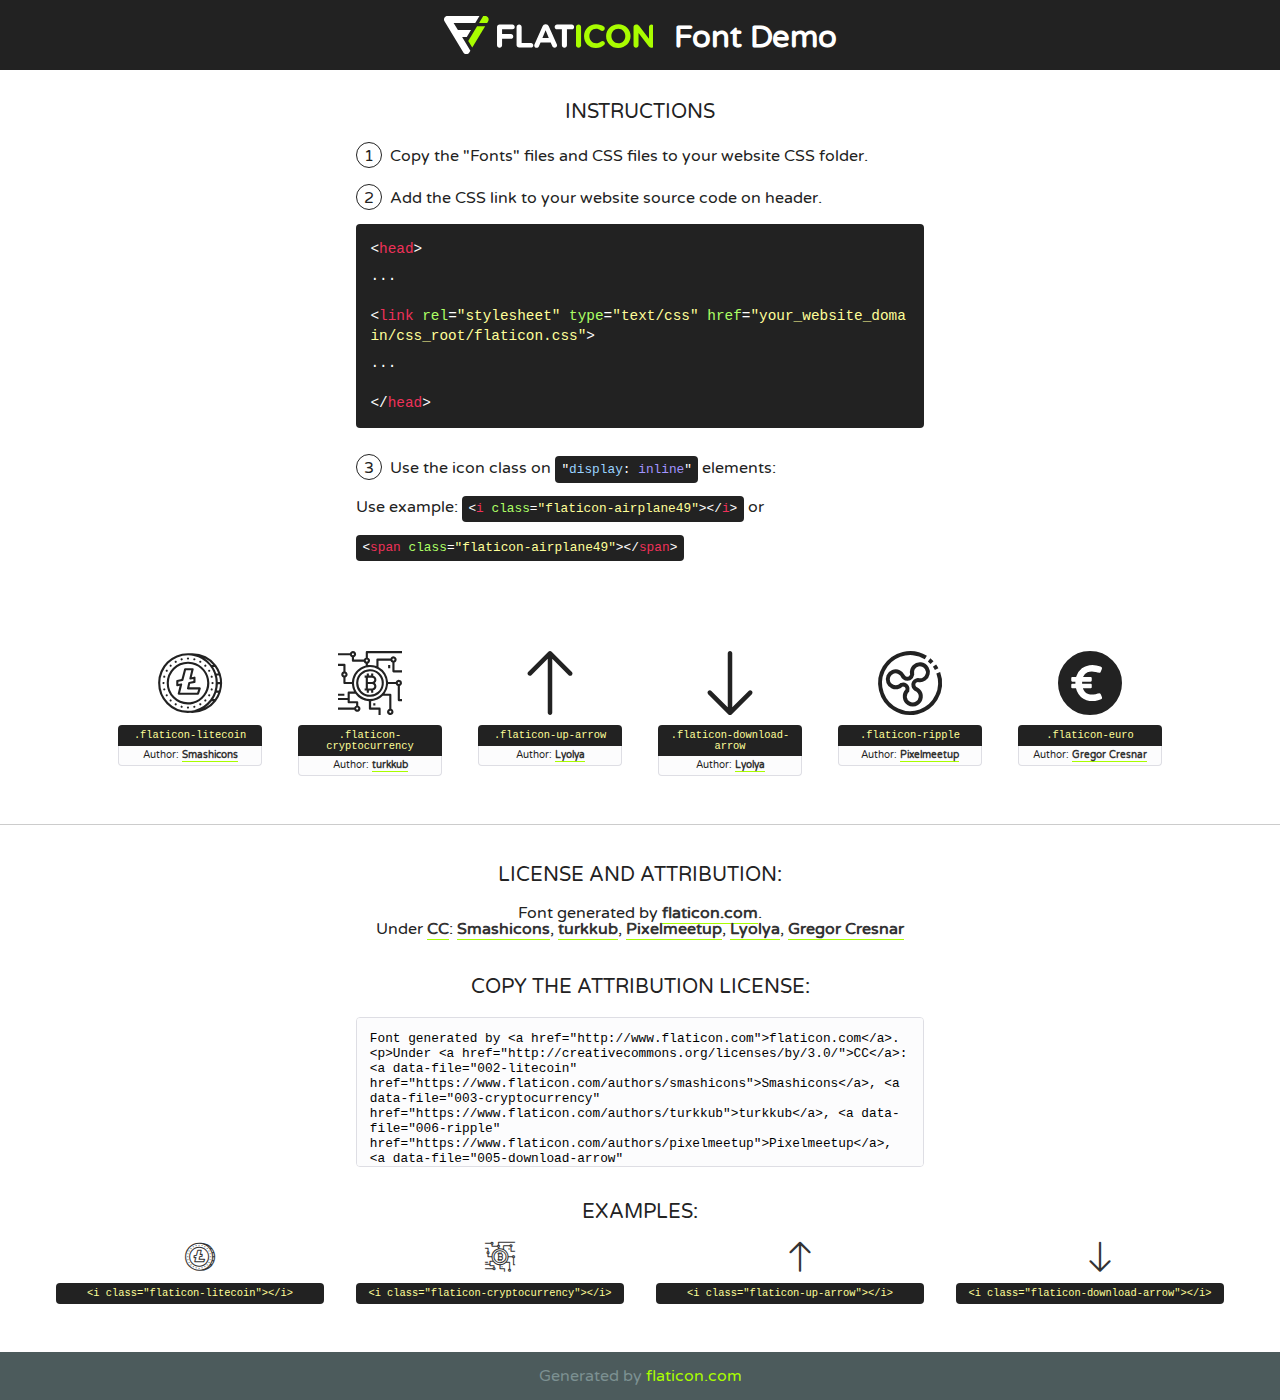
<file: html/fonts/flaticon/flaticon.html>
<!DOCTYPE html>
<!--
  Flaticon icon font: Flaticon
  Creation date: 12/08/2018 12:10
-->
<html>
<!DOCTYPE html>
<html>

<head>
    <title>Flaticon WebFont</title>
    <link href="http://fonts.googleapis.com/css?family=Varela+Round" rel="stylesheet" type="text/css" />
    <link rel="stylesheet" type="text/css" href="flaticon.css">
    <meta charset="UTF-8">
    <style>
    html, body, div, span, applet, object, iframe,
    h1, h2, h3, h4, h5, h6, p, blockquote, pre,
    a, abbr, acronym, address, big, cite, code,
    del, dfn, em, img, ins, kbd, q, s, samp,
    small, strike, strong, sub, sup, tt, var,
    b, u, i, center,
    dl, dt, dd, ol, ul, li,
    fieldset, form, label, legend,
    table, caption, tbody, tfoot, thead, tr, th, td,
    article, aside, canvas, details, embed, 
    figure, figcaption, footer, header, hgroup, 
    menu, nav, output, ruby, section, summary,
    time, mark, audio, video {
        margin: 0;
        padding: 0;
        border: 0;
        font-size: 100%;
        font: inherit;
        vertical-align: baseline;
    }
    /* HTML5 display-role reset for older browsers */
    article, aside, details, figcaption, figure, 
    footer, header, hgroup, menu, nav, section {
        display: block;
    }
    body {
        line-height: 1;
    }
    ol, ul {
        list-style: none;
    }
    blockquote, q {
        quotes: none;
    }
    blockquote:before, blockquote:after,
    q:before, q:after {
        content: '';
        content: none;
    }
    table {
        border-collapse: collapse;
        border-spacing: 0;
    }
    body {
        font-family: 'Varela Round', Helvetica, Arial, sans-serif;
        font-size: 16px;
        color: #222;
    }
    a {
        color: #333;
        border-bottom: 1px solid #a9fd00;
        font-weight: bold;
        text-decoration: none;
    }
    * {
        -moz-box-sizing: border-box;
        -webkit-box-sizing: border-box;
        box-sizing: border-box;
        margin: 0;
        padding: 0;
    }
    [class^="flaticon-"]:before, [class*=" flaticon-"]:before, [class^="flaticon-"]:after, [class*=" flaticon-"]:after {
        font-family: Flaticon;
        font-size: 30px;
        font-style: normal;
        margin-left: 20px;
        color: #333;
    }
    .wrapper {
        max-width: 600px;
        margin: auto;
        padding: 0 1em;
    }
    .title {
        font-size: 1.25em;
        text-align: center;
        margin-bottom: 1em;
        text-transform: uppercase;
    }
    header {
        text-align: center;
        background-color: #222;
        color: #fff;
        padding: 1em;
    }
    header .logo {
        width: 210px;
        height: 38px;
        display: inline-block;
        vertical-align: middle;
        margin-right: 1em;
        border: none;
    }
    header strong {
        font-size: 1.95em;
        font-weight: bold;
        vertical-align: middle;
        margin-top: 5px;
        display: inline-block;
    }
    .demo {
        margin: 2em auto;
        line-height: 1.25em;
    }
    .demo ul li {
        margin-bottom: 1em;
    }
    .demo ul li .num {
        color: #222;
        border-radius: 20px;
        display: inline-block;
        width: 26px;
        padding: 3px;
        height: 26px;
        text-align: center;
        margin-right: 0.5em;
        border: 1px solid #222;
    }
    .demo ul li code {
        background-color: #222;
        border-radius: 4px;
        padding: 0.25em 0.5em;
        display: inline-block;
        color: #fff;
        font-family: Consolas,Monaco,Lucida Console,Liberation Mono,DejaVu Sans Mono,Bitstream Vera Sans Mono,Courier New, monospace;
        font-weight: lighter;
        margin-top: 1em;
        font-size: 0.8em;
        word-break: break-all;
    }
    .demo ul li code.big {
        padding: 1em;
        font-size: 0.9em;
    }
    .demo ul li code .red {
        color: #EF3159;
    }
    .demo ul li code .green {
        color: #ACFF65;
    }
    .demo ul li code .yellow {
        color: #FFFF99;
    }
    .demo ul li code .blue {
        color: #99D3FF;
    }
    .demo ul li code .purple {
        color: #A295FF;
    }
    .demo ul li code .dots {
        margin-top: 0.5em;
        display: block;
    }
    #glyphs {
        border-bottom: 1px solid #ccc;
        padding: 2em 0;
        text-align: center;
    }
    .glyph {
        display: inline-block;
        width: 9em;
        margin: 1em;
        text-align: center;
        vertical-align: top;
        background: #FFF;
    }
    .glyph .glyph-icon {
        padding: 10px;
        display: block;
        font-family:"Flaticon";
        font-size: 64px;
        line-height: 1;
    }
    .glyph .glyph-icon:before {
        font-size: 64px;
        color: #222;
        margin-left: 0;
    }
    .class-name {
        font-size: 0.65em;
        background-color: #222;
        color: #fff;
        border-radius: 4px 4px 0 0;
        padding: 0.5em;
        color: #FFFF99;
        font-family: Consolas,Monaco,Lucida Console,Liberation Mono,DejaVu Sans Mono,Bitstream Vera Sans Mono,Courier New, monospace;
    }
    .author-name {
        font-size: 0.6em;
        background-color: #fcfcfd;
        border: 1px solid #DEDEE4;
        border-top: 0;
        border-radius: 0 0 4px 4px;
        padding: 0.5em;
    }
    .class-name:last-child {
        font-size: 10px;
        color:#888;
    }
    .class-name:last-child a {
        font-size: 10px;
        color:#555;
    }
    .class-name:last-child a:hover {
        color:#a9fd00;
    }
    .glyph > input {
        display: block;
        width: 100px;
        margin: 5px auto;
        text-align: center;
        font-size: 12px;
        cursor: text;
    }
    .glyph > input.icon-input {
        font-family:"Flaticon";
        font-size: 16px;
        margin-bottom: 10px;
    }
    .attribution .title {
        margin-top: 2em;
    }
    .attribution textarea {
        background-color: #fcfcfd;
        padding: 1em;
        border: none;
        box-shadow: none;
        border: 1px solid #DEDEE4;
        border-radius: 4px;
        resize: none;
        width: 100%;
        height: 150px;
        font-size: 0.8em;
        font-family: Consolas,Monaco,Lucida Console,Liberation Mono,DejaVu Sans Mono,Bitstream Vera Sans Mono,Courier New, monospace;
        -webkit-appearance: none;
    }
    .iconsuse {
        margin: 2em auto;
        text-align: center;
        max-width: 1200px;
    }
    .iconsuse:after {
        content: '';
        display: table;
        clear: both;
    }
    .iconsuse .image {
        float: left;
        width: 25%;
        padding: 0 1em;
    }
    .iconsuse .image p {
        margin-bottom: 1em;
    }
    .iconsuse .image span {
        display: block;
        font-size: 0.65em;
        background-color: #222;
        color: #fff;
        border-radius: 4px;
        padding: 0.5em;
        color: #FFFF99;
        margin-top: 1em;
        font-family: Consolas,Monaco,Lucida Console,Liberation Mono,DejaVu Sans Mono,Bitstream Vera Sans Mono,Courier New, monospace;
    }
    #footer {
        text-align: center;
        background-color: #4C5B5C;
        color: #7c9192;
        padding: 1em;
    }
    #footer a {
        border: none;
        color: #a9fd00;
        font-weight: normal;
    }
    @media (max-width: 960px) {
        .iconsuse .image {
            width: 50%;
        }
    }
    @media (max-width: 560px) {
        .iconsuse .image {
            width: 100%;
        }
    }
    </style>
</head>

<body class="characters-off">

    <header>
        <a href="http://www.flaticon.com" target="_blank" class="logo">
            <svg version="1.1" xmlns="http://www.w3.org/2000/svg" xmlns:xlink="http://www.w3.org/1999/xlink" xmlns:a="http://ns.adobe.com/AdobeSVGViewerExtensions/3.0/" viewBox="0 0 560.875 102.036" enable-background="new 0 0 560.875 102.036" xml:space="preserve">
                <defs>
                </defs>
                <g>
                    <g class="letters">
                        <path fill="#ffffff" d="M141.596,29.675c0-3.777,2.985-6.767,6.764-6.767h34.438c3.426,0,6.15,2.728,6.15,6.15
                        c0,3.43-2.724,6.149-6.15,6.149h-27.674v13.091h23.719c3.429,0,6.151,2.724,6.151,6.15c0,3.43-2.723,6.149-6.151,6.149h-23.719
                        v17.574c0,3.773-2.986,6.761-6.764,6.761c-3.779,0-6.764-2.989-6.764-6.761V29.675z"></path>
                        <path fill="#ffffff" d="M193.844,29.149c0-3.781,2.985-6.767,6.764-6.767c3.776,0,6.763,2.985,6.763,6.767v42.957h25.039
                        c3.426,0,6.149,2.726,6.149,6.153c0,3.425-2.723,6.15-6.149,6.15h-31.802c-3.779,0-6.764-2.986-6.764-6.768V29.149z"></path>
                        <path fill="#ffffff" d="M241.891,75.71l21.438-48.407c1.492-3.341,4.215-5.357,7.906-5.357h0.792
                        c3.686,0,6.323,2.017,7.815,5.357l21.439,48.407c0.436,0.967,0.701,1.845,0.701,2.723c0,3.602-2.809,6.501-6.414,6.501
                        c-3.161,0-5.269-1.845-6.499-4.655l-4.132-9.661h-27.059l-4.301,10.102c-1.144,2.631-3.426,4.214-6.237,4.214
                        c-3.517,0-6.24-2.81-6.24-6.325C241.1,77.64,241.451,76.677,241.891,75.71z M279.932,58.666l-8.521-20.297l-8.526,20.297H279.932
                        z"></path>
                        <path fill="#ffffff" d="M314.864,35.387H301.86c-3.429,0-6.239-2.813-6.239-6.238c0-3.429,2.811-6.24,6.239-6.24h39.533
                        c3.426,0,6.237,2.811,6.237,6.24c0,3.425-2.811,6.238-6.237,6.238h-13.001v42.785c0,3.773-2.99,6.761-6.764,6.761
                        c-3.779,0-6.764-2.989-6.764-6.761V35.387z"></path>
                        <path fill="#A9FD00" d="M352.615,29.149c0-3.781,2.985-6.767,6.767-6.767c3.774,0,6.761,2.985,6.761,6.767v49.024
                        c0,3.773-2.987,6.761-6.761,6.761c-3.781,0-6.767-2.989-6.767-6.761V29.149z"></path>
                        <path fill="#A9FD00" d="M374.132,53.836v-0.179c0-17.481,13.178-31.801,32.065-31.801c9.22,0,15.459,2.458,20.557,6.238
                        c1.402,1.054,2.637,2.985,2.637,5.357c0,3.692-2.985,6.59-6.681,6.59c-1.845,0-3.071-0.702-4.044-1.319
                        c-3.776-2.813-7.729-4.393-12.562-4.393c-10.364,0-17.831,8.611-17.831,19.154v0.173c0,10.542,7.291,19.329,17.831,19.329
                        c5.715,0,9.492-1.756,13.359-4.834c1.049-0.874,2.458-1.491,4.039-1.491c3.429,0,6.325,2.813,6.325,6.236
                        c0,2.106-1.056,3.78-2.282,4.834c-5.539,4.834-12.036,7.733-21.878,7.733C387.572,85.464,374.132,71.493,374.132,53.836z"></path>
                        <path fill="#A9FD00" d="M433.009,53.836v-0.179c0-17.481,13.79-31.801,32.766-31.801c18.981,0,32.592,14.143,32.592,31.628v0.173
                        c0,17.483-13.785,31.807-32.769,31.807C446.625,85.464,433.009,71.32,433.009,53.836z M484.224,53.836v-0.179
                        c0-10.539-7.725-19.326-18.626-19.326c-10.893,0-18.449,8.611-18.449,19.154v0.173c0,10.542,7.73,19.329,18.626,19.329
                        C476.676,72.986,484.224,64.378,484.224,53.836z"></path>
                        <path fill="#A9FD00" d="M506.233,29.321c0-3.774,2.99-6.763,6.767-6.763h1.401c3.252,0,5.183,1.583,7.029,3.953l26.093,34.265
                        V29.059c0-3.692,2.99-6.677,6.681-6.677c3.683,0,6.671,2.985,6.671,6.677v48.934c0,3.78-2.987,6.765-6.764,6.765h-0.436
                        c-3.257,0-5.188-1.581-7.034-3.953l-27.056-35.492v32.944c0,3.687-2.985,6.676-6.678,6.676c-3.683,0-6.673-2.989-6.673-6.676
                        V29.321z"></path>
                    </g>
                    <g class="insignia">
                        <path fill="#ffffff" d="M48.372,56.137h12.517l11.156-18.537H37.186L25.688,18.539h57.825L94.668,0H9.271
                        C5.925,0,2.842,1.801,1.198,4.716c-1.644,2.907-1.593,6.482,0.134,9.343l50.38,83.501c1.678,2.781,4.689,4.476,7.938,4.476
                        c3.246,0,6.257-1.695,7.935-4.476l2.898-4.804L48.372,56.137z"></path>
                        <g class="i">
                            <path fill="#A9FD00" d="M93.575,18.539h0.031v0.004l21.652,0.004l2.705-4.488c1.727-2.861,1.778-6.436,0.133-9.343
                            C116.454,1.801,113.371,0,110.026,0h-5.294L93.575,18.539z"></path>
                            <polygon fill="#A9FD00" points="88.291,27.356 64.725,66.486 75.519,84.404 109.942,27.356"></polygon>
                        </g>
                    </g>
                </g>
            </svg>
        </a>
        <strong>Font Demo</strong>
    </header>


    <section class="demo wrapper">

        <p class="title">Instructions</p>

        <ul>
            <li>
                <span class="num">1</span>Copy the "Fonts" files and CSS files to your website CSS folder.
            </li>
            <li>
                <span class="num">2</span>Add the CSS link to your website source code on header.
                <code class="big">
                    &lt;<span class="red">head</span>&gt;
                    <br/><span class="dots">...</span>
                    <br/>&lt;<span class="red">link</span> <span class="green">rel</span>=<span class="yellow">"stylesheet"</span> <span class="green">type</span>=<span class="yellow">"text/css"</span> <span class="green">href</span>=<span class="yellow">"your_website_domain/css_root/flaticon.css"</span>&gt;
                    <br/><span class="dots">...</span>
                    <br/>&lt;/<span class="red">head</span>&gt;
                </code>
            </li>

            <li>
                <p>
                    <span class="num">3</span>Use the icon class on <code>"<span class="blue">display</span>:<span class="purple"> inline</span>"</code> elements:
                    <br />
                    Use example: <code>&lt;<span class="red">i</span> <span class="green">class</span>=<span class="yellow">&quot;flaticon-airplane49&quot;</span>&gt;&lt;/<span class="red">i</span>&gt;</code> or <code>&lt;<span class="red">span</span> <span class="green">class</span>=<span class="yellow">&quot;flaticon-airplane49&quot;</span>&gt;&lt;/<span class="red">span</span>&gt;</code>
            </li>
        </ul>

    </section>




   <section id="glyphs">          
    
      
        <div class="glyph"><div class="glyph-icon flaticon-litecoin"></div>
            <div class="class-name">.flaticon-litecoin</div>
            <div class="author-name">Author: <a data-file="002-litecoin" href="https://www.flaticon.com/authors/smashicons">Smashicons</a> </div> 
        </div>        
        
        <div class="glyph"><div class="glyph-icon flaticon-cryptocurrency"></div>
            <div class="class-name">.flaticon-cryptocurrency</div>
            <div class="author-name">Author: <a data-file="003-cryptocurrency" href="https://www.flaticon.com/authors/turkkub">turkkub</a> </div> 
        </div>        
        
        <div class="glyph"><div class="glyph-icon flaticon-up-arrow"></div>
            <div class="class-name">.flaticon-up-arrow</div>
            <div class="author-name">Author: <a data-file="004-up-arrow" href="https://www.flaticon.com/authors/lyolya">Lyolya</a> </div> 
        </div>        
        
        <div class="glyph"><div class="glyph-icon flaticon-download-arrow"></div>
            <div class="class-name">.flaticon-download-arrow</div>
            <div class="author-name">Author: <a data-file="005-download-arrow" href="https://www.flaticon.com/authors/lyolya">Lyolya</a> </div> 
        </div>        
        
        <div class="glyph"><div class="glyph-icon flaticon-ripple"></div>
            <div class="class-name">.flaticon-ripple</div>
            <div class="author-name">Author: <a data-file="006-ripple" href="https://www.flaticon.com/authors/pixelmeetup">Pixelmeetup</a> </div> 
        </div>        
        
        <div class="glyph"><div class="glyph-icon flaticon-euro"></div>
            <div class="class-name">.flaticon-euro</div>
            <div class="author-name">Author: <a data-file="007-euro" href="https://www.flaticon.com/authors/gregor-cresnar">Gregor Cresnar</a> </div> 
        </div>        
        

    </section>



    <section class="attribution wrapper"   style="text-align:center;">

      <div class="title">License and attribution:</div><div class="attrDiv">Font generated by <a href="http://www.flaticon.com">flaticon.com</a>. <div><p>Under <a href="http://creativecommons.org/licenses/by/3.0/">CC</a>: <a data-file="002-litecoin" href="https://www.flaticon.com/authors/smashicons">Smashicons</a>, <a data-file="003-cryptocurrency" href="https://www.flaticon.com/authors/turkkub">turkkub</a>, <a data-file="006-ripple" href="https://www.flaticon.com/authors/pixelmeetup">Pixelmeetup</a>, <a data-file="005-download-arrow" href="https://www.flaticon.com/authors/lyolya">Lyolya</a>, <a data-file="007-euro" href="https://www.flaticon.com/authors/gregor-cresnar">Gregor Cresnar</a></p>  </div>
      </div>
      <div class="title">Copy the Attribution License:</div>

    <textarea onclick="this.focus();this.select();">Font generated by &lt;a href=&quot;http://www.flaticon.com&quot;&gt;flaticon.com&lt;/a&gt;. <p>Under <a href="http://creativecommons.org/licenses/by/3.0/">CC</a>: <a data-file="002-litecoin" href="https://www.flaticon.com/authors/smashicons">Smashicons</a>, <a data-file="003-cryptocurrency" href="https://www.flaticon.com/authors/turkkub">turkkub</a>, <a data-file="006-ripple" href="https://www.flaticon.com/authors/pixelmeetup">Pixelmeetup</a>, <a data-file="005-download-arrow" href="https://www.flaticon.com/authors/lyolya">Lyolya</a>, <a data-file="007-euro" href="https://www.flaticon.com/authors/gregor-cresnar">Gregor Cresnar</a></p>  
     </textarea>

    </section>

    <section class="iconsuse">

          <div class="title">Examples:</div>            
             
            <div class="image">
                <p>
                    <i class="glyph-icon flaticon-litecoin"></i> 
                    <span>&lt;i class=&quot;flaticon-litecoin&quot;&gt;&lt;/i&gt;</span>
                </p>
            </div>
            
            <div class="image">
                <p>
                    <i class="glyph-icon flaticon-cryptocurrency"></i> 
                    <span>&lt;i class=&quot;flaticon-cryptocurrency&quot;&gt;&lt;/i&gt;</span>
                </p>
            </div>
            
            <div class="image">
                <p>
                    <i class="glyph-icon flaticon-up-arrow"></i> 
                    <span>&lt;i class=&quot;flaticon-up-arrow&quot;&gt;&lt;/i&gt;</span>
                </p>
            </div>
            
            <div class="image">
                <p>
                    <i class="glyph-icon flaticon-download-arrow"></i> 
                    <span>&lt;i class=&quot;flaticon-download-arrow&quot;&gt;&lt;/i&gt;</span>
                </p>
            </div>
                       
        </div>
                            
    </section>

<div id="footer">
    <div>Generated by <a href="http://www.flaticon.com">flaticon.com</a>
    </div>
</div>



</body>
</html>
</file>
<file: html/fonts/flaticon/flaticon.css>
/*
  	Flaticon icon font: Flaticon
  	Creation date: 12/08/2018 12:10
  	*/

@font-face {
  font-family: "Flaticon";
  src: url("./Flaticon.eot");
  src: url("./Flaticon.eot?#iefix") format("embedded-opentype"),
       url("./Flaticon.woff") format("woff"),
       url("./Flaticon.ttf") format("truetype"),
       url("./Flaticon.svg#Flaticon") format("svg");
  font-weight: normal;
  font-style: normal;
}

@media screen and (-webkit-min-device-pixel-ratio:0) {
  @font-face {
    font-family: "Flaticon";
    src: url("./Flaticon.svg#Flaticon") format("svg");
  }
}

[class^="flaticon-"]:before, [class*=" flaticon-"]:before,
[class^="flaticon-"]:after, [class*=" flaticon-"]:after {   
  font-family: Flaticon;
        font-size: 20px;
font-style: normal;
margin-left: 20px;
}

.flaticon-litecoin:before { content: "\f100"; }
.flaticon-cryptocurrency:before { content: "\f101"; }
.flaticon-up-arrow:before { content: "\f102"; }
.flaticon-download-arrow:before { content: "\f103"; }
.flaticon-ripple:before { content: "\f104"; }
.flaticon-euro:before { content: "\f105"; }
</file>
<file: html/css/assets/preloader.css>
/* ==========================================================================
   Chrome Frame prompt
   ========================================================================== */

.chromeframe {
    margin: 0.2em 0;
    background: #fff;
    color: #000;
    padding: 0.2em 0;
}

/* ==========================================================================
   Author's custom styles
   ========================================================================== */
#loader-wrapper {
    position: fixed;
    top: 0;
    left: 0;
    width: 100%;
    height: 100%;
    z-index: 1000;
}
#loader {
    display: block;
    position: relative;
    left: 50%;
    top: 50%;
    width: 150px;
    height: 150px;
    margin: -75px 0 0 -75px;
    border-radius: 50%;
    border: 3px solid transparent;
    border-top-color: #f879b6;

    -webkit-animation: spin 2s linear infinite; /* Chrome, Opera 15+, Safari 5+ */
    animation: spin 2s linear infinite; /* Chrome, Firefox 16+, IE 10+, Opera */

    z-index: 1001;
}

    #loader:before {
        content: "";
        position: absolute;
        top: 5px;
        left: 5px;
        right: 5px;
        bottom: 5px;
        border-radius: 50%;
        border: 3px solid transparent;
        border-top-color: #562ad8;

        -webkit-animation: spin 3s linear infinite; /* Chrome, Opera 15+, Safari 5+ */
        animation: spin 3s linear infinite; /* Chrome, Firefox 16+, IE 10+, Opera */
    }

    #loader:after {
        content: "";
        position: absolute;
        top: 15px;
        left: 15px;
        right: 15px;
        bottom: 15px;
        border-radius: 50%;
        border: 3px solid transparent;
        border-top-color: #020c59;

        -webkit-animation: spin 1.5s linear infinite; /* Chrome, Opera 15+, Safari 5+ */
          animation: spin 1.5s linear infinite; /* Chrome, Firefox 16+, IE 10+, Opera */
    }

    @-webkit-keyframes spin {
        0%   { 
            -webkit-transform: rotate(0deg);  /* Chrome, Opera 15+, Safari 3.1+ */
            -ms-transform: rotate(0deg);  /* IE 9 */
            transform: rotate(0deg);  /* Firefox 16+, IE 10+, Opera */
        }
        100% {
            -webkit-transform: rotate(360deg);  /* Chrome, Opera 15+, Safari 3.1+ */
            -ms-transform: rotate(360deg);  /* IE 9 */
            transform: rotate(360deg);  /* Firefox 16+, IE 10+, Opera */
        }
    }
    @keyframes spin {
        0%   { 
            -webkit-transform: rotate(0deg);  /* Chrome, Opera 15+, Safari 3.1+ */
            -ms-transform: rotate(0deg);  /* IE 9 */
            transform: rotate(0deg);  /* Firefox 16+, IE 10+, Opera */
        }
        100% {
            -webkit-transform: rotate(360deg);  /* Chrome, Opera 15+, Safari 3.1+ */
            -ms-transform: rotate(360deg);  /* IE 9 */
            transform: rotate(360deg);  /* Firefox 16+, IE 10+, Opera */
        }
    }

    #loader-wrapper .loader-section {
        position: fixed;
        top: 0;
        width: 51%;
        height: 100%;
        background: #ffffff;
        z-index: 1000;
        -webkit-transform: translateX(0);  /* Chrome, Opera 15+, Safari 3.1+ */
        -ms-transform: translateX(0);  /* IE 9 */
        transform: translateX(0);  /* Firefox 16+, IE 10+, Opera */
    }

    #loader-wrapper .loader-section.section-left {
        left: 0;
    }

    #loader-wrapper .loader-section.section-right {
        right: 0;
    }

    /* Loaded */
    .loaded #loader-wrapper .loader-section.section-left {
        -webkit-transform: translateX(-100%);  /* Chrome, Opera 15+, Safari 3.1+ */
            -ms-transform: translateX(-100%);  /* IE 9 */
                transform: translateX(-100%);  /* Firefox 16+, IE 10+, Opera */

        -webkit-transition: all 0.7s 0.3s cubic-bezier(0.645, 0.045, 0.355, 1.000);  
                transition: all 0.7s 0.3s cubic-bezier(0.645, 0.045, 0.355, 1.000);
    }

    .loaded #loader-wrapper .loader-section.section-right {
        -webkit-transform: translateX(100%);  /* Chrome, Opera 15+, Safari 3.1+ */
            -ms-transform: translateX(100%);  /* IE 9 */
                transform: translateX(100%);  /* Firefox 16+, IE 10+, Opera */

-webkit-transition: all 0.7s 0.3s cubic-bezier(0.645, 0.045, 0.355, 1.000);  
        transition: all 0.7s 0.3s cubic-bezier(0.645, 0.045, 0.355, 1.000);
    }
    
    .loaded #loader {
        opacity: 0;
        -webkit-transition: all 0.3s ease-out;  
                transition: all 0.3s ease-out;
    }
    .loaded #loader-wrapper {
        visibility: hidden;

        -webkit-transform: translateY(-100%);  /* Chrome, Opera 15+, Safari 3.1+ */
            -ms-transform: translateY(-100%);  /* IE 9 */
                transform: translateY(-100%);  /* Firefox 16+, IE 10+, Opera */

        -webkit-transition: all 0.3s 1s ease-out;  
                transition: all 0.3s 1s ease-out;
    }
    
    /* JavaScript Turned Off */
    .no-js #loader-wrapper {
        display: none;
    }
    .no-js h1 {
        color: #222222;
    }

    #content {
        margin: 0 auto;
        padding-bottom: 50px;
        width: 80%;
        max-width: 978px;
    }  






/* ==========================================================================
   Helper classes
   ========================================================================== */

/*
 * Image replacement
 */

.ir {
    background-color: transparent;
    border: 0;
    overflow: hidden;
    /* IE 6/7 fallback */
    *text-indent: -9999px;
}

.ir:before {
    content: "";
    display: block;
    width: 0;
    height: 150%;
}

/*
 * Hide from both screenreaders and browsers: h5bp.com/u
 */

.hidden {
    display: none !important;
    visibility: hidden;
}

/*
 * Hide only visually, but have it available for screenreaders: h5bp.com/v
 */

.visuallyhidden {
    border: 0;
    clip: rect(0 0 0 0);
    height: 1px;
    margin: -1px;
    overflow: hidden;
    padding: 0;
    position: absolute;
    width: 1px;
}

/*
 * Extends the .visuallyhidden class to allow the element to be focusable
 * when navigated to via the keyboard: h5bp.com/p
 */

.visuallyhidden.focusable:active,
.visuallyhidden.focusable:focus {
    clip: auto;
    height: auto;
    margin: 0;
    overflow: visible;
    position: static;
    width: auto;
}

/*
 * Hide visually and from screenreaders, but maintain layout
 */

.invisible {
    visibility: hidden;
}

/*
 * Clearfix: contain floats
 *
 * For modern browsers
 * 1. The space content is one way to avoid an Opera bug when the
 *    `contenteditable` attribute is included anywhere else in the document.
 *    Otherwise it causes space to appear at the top and bottom of elements
 *    that receive the `clearfix` class.
 * 2. The use of `table` rather than `block` is only necessary if using
 *    `:before` to contain the top-margins of child elements.
 */

.clearfix:before,
.clearfix:after {
    content: " "; /* 1 */
    display: table; /* 2 */
}

.clearfix:after {
    clear: both;
}

/*
 * For IE 6/7 only
 * Include this rule to trigger hasLayout and contain floats.
 */

.clearfix {
    *zoom: 1;
}

/* ==========================================================================
   EXAMPLE Media Queries for Responsive Design.
   These examples override the primary ('mobile first') styles.
   Modify as content requires.
   ========================================================================== */

@media only screen and (min-width: 35em) {
    /* Style adjustments for viewports that meet the condition */
}

@media print,
       (-o-min-device-pixel-ratio: 5/4),
       (-webkit-min-device-pixel-ratio: 1.25),
       (min-resolution: 120dpi) {
    /* Style adjustments for high resolution devices */
}

/* ==========================================================================
   Print styles.
   Inlined to avoid required HTTP connection: h5bp.com/r
   ========================================================================== */

@media print {
    * {
        background: transparent !important;
        color: #000 !important; /* Black prints faster: h5bp.com/s */
        box-shadow: none !important;
        text-shadow: none !important;
    }

    a,
    a:visited {
        text-decoration: underline;
    }

    a[href]:after {
        content: " (" attr(href) ")";
    }

    abbr[title]:after {
        content: " (" attr(title) ")";
    }

    /*
     * Don't show links for images, or javascript/internal links
     */

    .ir a:after,
    a[href^="javascript:"]:after,
    a[href^="#"]:after {
        content: "";
    }

    pre,
    blockquote {
        border: 1px solid #999;
        page-break-inside: avoid;
    }

    thead {
        display: table-header-group; /* h5bp.com/t */
    }

    tr,
    img {
        page-break-inside: avoid;
    }

    img {
        max-width: 100% !important;
    }

    @page {
        margin: 0.5cm;
    }

    p,
    h2,
    h3 {
        orphans: 3;
        widows: 3;
    }

    h2,
    h3 {
        page-break-after: avoid;
    }
}

/* 
	Ok so you have made it this far, that means you are very keen to on my code. 
	Anyway I don't really mind it. This is a great way to learn so you actually doing the right thing:)
	Follow me @ihatetomatoes
*/
</file>
<file: html/css/style.css>
/*Description: 
Name: Cryptonio - Bitcoin ICO Cryptocurrency Landing Page HTML Template
Author: Getnajmul
Author URI: http://www.ecologytheme.com/theme/cryptonio
Version: 1.0

---------- {Index Virsion One } ----------
01. Header Area
02. Benefits Area 
03. Countdown-area
04. Progerss-wrapper
05. Payment_mathod
06. Token distribution
07. Faq area
08. Team_membar
09. Subscribe Area 
10. Footer Area

---------- { Home Version two } ----------
11. Header Section
12. About Section
13. Benefits Area 
14. Token distribution
15. Roadmap
16. Company
17. Team_membar
18. Faq area
19. Subscribe Area
20. Footer Area

---------- { Index Virsion Three } ----------
21. Header Area Style
22. About Section
23. Service
24. Team Area
25. ICO news
26. Faq area
27. Footer Area

---------- { Index Virsion Four } ----------

28. Header Section
29. Earnings Area
30. About Section
31. Benefits Area
32. Services Area
33. Team
34. Company
35. Footer Area

---------- { Index Virsion Five } ----------

36. Hader Section
37. Earnings Area
38. About Section
39. ICO Area
40. Multiple Income
41. Benefits Area
42. Roadmap
43. Team membar
44. Company
45. Faq area
46. Footer Css

* ---------- { Index Virsion Six } ----------
47. Hader Section
48. About Section
49. Token Sale
50. Roadmap Area
51. Company
52. Team membar
53. Contact
54. Faq area
55. Subscribe
56. Footer Css

----------{  Inner Pages Style Css }----------
57. Blog Page css  
58. Blog Post css


 ============================================================*/

/* ---------{ 01. Default  CSS } ---------- */

/* Variables */

* {
	margin: 0;
	padding: 0;
}
body {
	overflow-x: hidden;
	font-size: 15px;
	line-height: 25px;
	font-weight: 400;
	font-family: "Poppins", sans-serif;
	color: #ffffff;
	overflow-x: hidden !important;
}
p {
	font-weight: 400;
	line-height: 30px;
	font-size: 16px;
}
h1,
h2,
h3,
h4,
h5,
h6 {
	color: #ffffff;
	font-family: "Poppins", sans-serif;
	margin: 0;
}
h4 {
	font-weight: 500;
}
a,
a:hover,
a:focus {
	transition: all 0.3s ease-in-out;
	text-decoration: none;
	outline: none;
}
ol,
ul {
	margin: 0;
	padding: 0;
}
ol li,
ul li {
	list-style: outside none none;
	list-style-type: none;
}
select {
	-webkit-appearance: none;
	-moz-appearance: none;
	appearance: none;
	text-indent: 1px;
	text-overflow: '';
}
.padding-none {
	padding: 0px;
}
.padding-right {
	padding-right: 0px;
}
.padding-left {
	padding-left: 0px;
}
.ml-15 {
	margin-left: 15px;
}
.sub-title {
	text-align: center;
	max-width: 800px;
	margin: 0px auto 100px;
}
.sub-title h2 {
	font-size: 40px;
	font-weight: 500;
	line-height: 55px;
	margin-bottom: 30px;
}
.sub-title p {
	margin: 0px auto;
}
.btn-default-style {
	background: #43d796;
	border-radius: 50px;
	color: #ffffff;
	height: 55px;
	line-height: 55px;
	padding: 0 50px;
	font-size: 14px;
	margin-top: 40px;
	font-weight: 600;
	text-transform: uppercase;
	position: relative;
}
.btn-default-style:hover {
	color: #ffffff;
}
.gradient-color span {
	background-image: linear-gradient(to bottom, #9982ed 0%, #f879b6 100%);
	color: transparent;
	-webkit-background-clip: text;
	background-clip: text;
}
#particles-js {
	position: absolute;
	top: 0;
	left: 0;
	height: 100%;
	width: 100%;
	z-index: -1;
}
/* -------- Pre Loader -------- */

#preloader {
	position: fixed;
	top: 0;
	left: 0;
	right: 0;
	bottom: 0;
	background-color: #fefefe;
	z-index: 9999;
}
#preloader #status {
	width: 200px;
	height: 200px;
	position: absolute;
	left: 50%;
	top: 50%;
	background-image: url("../images/preloader.gif");
	background-repeat: no-repeat;
	background-position: center;
	margin: -100px 0 0 -100px;
}
.is-sticky nav.navbar {
	background: #020c59;
	border-radius: 0;
	box-shadow: 0px 1px 21px -1px rgba(108, 102, 231, 0.2);
	z-index: 99;
	transition: all 1s ease-in-out;
}
.is-sticky .cripto_nav {
	padding: 0 !important;
	transition: all 0.3s ease-in-out;
}
#header-01 .is-sticky nav.navbar {
	background: #562ad8;
	box-shadow: 0px 1px 21px -1px rgba(108, 102, 231, 0.2);
}
#header-01 .language .dropdown a {
	color: #19233B;
}
#header-02 .is-sticky nav.navbar {
	background: #562ad9;
	box-shadow: 0px 1px 21px -1px rgba(108, 102, 231, 0.2);
}
#header-02 .language .dropdown a {
	color: #19233B;
}
#header-04 .is-sticky nav.navbar {
	background: #7321a7;
	box-shadow: 0px 1px 21px -1px rgba(108, 102, 231, 0.2);
}
#header-04 .language .dropdown a {
	color: #19233B;
}
#header-05 .is-sticky nav.navbar {
	background: #ffffff;
	box-shadow: 0px 1px 21px -1px rgba(108, 102, 231, 0.2);
}
#header-05 .language .dropdown a {
	color: #19233B;
}
.form-control:focus {
	border-color: inherit;
	-webkit-box-shadow: none;
	box-shadow: none;
}
.shape-1 {
	position: absolute;
	top: 0px;
	right: 23%;
}
.shape-1 .box {
	align-self: flex-end;
	animation-duration: 2s;
	animation-iteration-count: infinite;
	height: 100%;
	width: 100%;
	margin: 0 auto 0 auto;
	transform-origin: bottom;
}
.shape-1 .bounce-1 {
	animation-name: bounce-1;
	animation-timing-function: linear;
}
@keyframes bounce-1 {
	0% {
		transform: translateY(0);
	}
	50% {
		transform: translateY(30px);
	}
	100% {
		transform: translateY(0);
	}
}
@keyframes spin {
	from {
		transform: rotate(0deg);
	}
	to {
		transform: rotate(360deg);
	}
}
@-webkit-keyframes swing {
	15% {
		-webkit-transform: translateX(5px);
		transform: translateX(5px);
	}
	30% {
		-webkit-transform: translateX(-5px);
		transform: translateX(-5px);
	}
	50% {
		-webkit-transform: translateX(3px);
		transform: translateX(3px);
	}
	65% {
		-webkit-transform: translateX(-3px);
		transform: translateX(-3px);
	}
	80% {
		-webkit-transform: translateX(2px);
		transform: translateX(2px);
	}
	100% {
		-webkit-transform: translateX(0);
		transform: translateX(0);
	}
}
@keyframes swing {
	15% {
		-webkit-transform: translateX(5px);
		transform: translateX(5px);
	}
	30% {
		-webkit-transform: translateX(-5px);
		transform: translateX(-5px);
	}
	50% {
		-webkit-transform: translateX(3px);
		transform: translateX(3px);
	}
	65% {
		-webkit-transform: translateX(-3px);
		transform: translateX(-3px);
	}
	80% {
		-webkit-transform: translateX(2px);
		transform: translateX(2px);
	}
	100% {
		-webkit-transform: translateX(0);
		transform: translateX(0);
	}
}
/*=========={
 Header Section 
}
==============*/

.header {
	background: url("../images/bg-img/banner-03.jpg") no-repeat 50% 50%;
	height: 100vh;
	background-size: cover;
	position: relative;
	z-index: 99;
}
.header:before {
	position: absolute;
	background: rgba(10, 29, 103, 0.6);
	content: "";
	height: 100%;
	width: 100%;
	left: 0;
	top: 0;
}
.header .navbar {
	padding: 25px 0 0;
}
.header .navbar .navbar-nav .nav-item {
	margin-right: 30px;
}
.header .navbar .navbar-nav .nav-item:last-child {
	margin-right: 0px;
}
.header .navbar .navbar-nav .nav-item .nav-link {
	padding: 30px 0px;
	color: #ffffff;
	font-size: 15px;
}
.header .navbar .navbar-nav .nav-item .nav-link.active,
.header .navbar .navbar-nav .nav-item .nav-link:hover {
	color: #43d796;
}
.header .navbar .dropdown:hover .dropdown-menu {
	visibility: visible;
	opacity: 1;
	max-height: 500px;
}
.header .navbar .dropdown .dropdown-menu {
	transition: all 0.3s ease-in-out;
	background: #ffffff;
	min-width: 225px;
	border-radius: 0;
	padding: 0;
	padding: 15px 0px;
	margin-top: -2px;
	display: block;
	visibility: hidden;
	opacity: .1;
	max-height: 0px;
}
.header .navbar .dropdown .dropdown-menu .dropdown-item {
	transition: all 0.3s ease-in-out;
	padding: 8px 25px !important;
	background: transparent;
}
.header .navbar .dropdown .dropdown-menu .dropdown-item:hover {
	color: #43d796;
}
.header .navbar .dropdown .dropdown-menu .dropdown:hover .dropdown-menu {
	max-height: 500px;
	visibility: visible;
	opacity: 1;
}
.header .navbar .dropdown .dropdown-menu .dropdown .dropdown-menu {
	border-left: 1px solid #f1f1f1;
	left: 224px;
	top: -13px;
	padding: 15px 0px;
	visibility: hidden;
	opacity: 0;
	max-height: 0px;
}
.header .navbar .dropdown-toggle::after {
	display: none;
}
.header .navbar .language {
	display: inline-flex;
	margin-left: 50px;
}
.header .navbar .language .token {
	padding: 0;
	color: #ffffff;
	background: #30e08e;
	padding: 8px 20px;
	border-radius: 50px;
	font-size: 12px;
	text-transform: uppercase;
	font-weight: 600;
}
.header .navbar .language .dropdown {
	margin-left: 25px;
}
.header .navbar .language .dropdown span {
	color: #ffffff;
	line-height: 40px;
	text-transform: capitalize;
	font-size: 15px;
	font-weight: 500;
	cursor: pointer;
}
.header .navbar .language .dropdown span i {
	font-size: 10px;
	margin-left: 10px;
}
.header .navbar .language .dropdown .dropdown-menu {
	min-width: 130px;
	background: #0b1e68;
}
.header .navbar .language .dropdown .dropdown-menu li a {
	color: #ffffff !important;
	line-height: 26px;
	text-transform: capitalize;
}
.header .intro-text {
	margin-top: 180px;
	padding-right: 70px;
}
.header .intro-text h1 {
	font-size: 50px;
	font-weight: 500;
	line-height: 68px;
}
.header .intro-text p {
	font-size: 18px;
	line-height: 30px;
	margin-top: 30px;
	font-weight: 400;
	padding-right: 50px;
}
.header .intro-text .intro_btn_3 {
	background: transparent;
	border: 2px solid #fe9a8b;
	position: relative;
	transition: all 0.3s ease-in-out;
	margin-right: 15px;
}
.header .intro-text .intro_btn_3:last-child {
	margin-right: 0;
}
.header .intro-text .intro_btn_3:before {
	position: absolute;
	top: 0;
	left: 0;
	background: linear-gradient(to right, #f78ca0, #fe9a8b);
	width: 100%;
	height: 100%;
	content: "";
	border-radius: 50px;
	opacity: 0;
	visibility: hidden;
}
.header .intro-text .intro_btn_3:hover {
	border: 2px solid #fe9a8b;
	background: linear-gradient(to right, #f78ca0, #fe9a8b);
}
.header .intro-text .intro_btn_3:hover:before {
	visibility: visible;
	opacity: 0;
}
.header .intro-text .intro_active_3 {
	background: linear-gradient(to right, #f78ca0, #fe9a8b);
}
.header .img-wrapper .intro-img {
	margin-top: 20%;
	margin-left: -20%;
}
.header .img-wrapper .intro-img img {
	height: auto;
	width: auto;
	margin-left: -4px;
}
#benefits {
	background: #081864;
	padding: 100px 0 0;
}
#benefits .benefits-single-item .benefits-single-wrapper {
	border: 1px solid #16266d;
	text-align: center;
}
#benefits .benefits-single-item .benefits-single-wrapper:hover .benefits-img {
	webkit-animation: swing 0.5s ease;
	animation: swing 0.5s ease;
	-webkit-animation-iteration-count: 1;
	animation-iteration-count: 1;
}
#benefits .benefits-single-item .benefits-single-wrapper .benefits-img {
	min-height: 270px;
	padding: 80px 0;
}
#benefits .benefits-single-item .benefits-single-wrapper h4 {
	background: #0d1d66;
	height: 90px;
	line-height: 90px;
	font-size: 20px;
}
#benefits #about_cryptonic {
	background: #081864;
	padding: 220px 0;
	overflow: hidden;
	position: relative;
}
#benefits #about_cryptonic .about-img {
	position: absolute;
	right: 52%;
}
#benefits #about_cryptonic .about-img .img-wrapper {
	position: relative;
	z-index: 1;
}
#benefits #about_cryptonic .about-img .img-wrapper:before {
	background: #132067;
	border-top-right-radius: 22% 66%;
	border-bottom-right-radius: 30% 67%;
	content: "";
	height: 620px;
	left: -150%;
	position: absolute;
	top: 51%;
	transform: rotate(-35deg);
	width: 1800px;
	z-index: -1;
}
#benefits #about_cryptonic .about_cryptonic-content {
	padding-left: 75px;
}
#benefits #about_cryptonic .about_cryptonic-content h6 {
	text-transform: uppercase;
	font-size: 16px;
	position: relative;
	margin-left: 130px;
}
#benefits #about_cryptonic .about_cryptonic-content h6:before {
	background: #ffffff;
	position: absolute;
	top: 9px;
	left: -130px;
	width: 100px;
	height: 1px;
	content: "";
}
#benefits #about_cryptonic .about_cryptonic-content h2 {
	font-size: 40px;
	font-weight: 500;
	letter-spacing: 1px;
	line-height: 55px;
	margin-bottom: 30px;
	padding: 20px 0 0;
}
#benefits #about_cryptonic .about_cryptonic-content .btn-default-style {
	background: #42d896;
	height: 52px;
	line-height: 52px;
	padding: 0 30px;
	margin-top: 30px;
}
#countdown-area {
	background: #0b1e68;
	padding: 120px 0;
}
#countdown-area .sub-title {
	margin: 0px auto 70px;
}
#countdown-area .countdown-wrapper .countdownHolder {
	margin-bottom: 130px;
}
#countdown-area .countdown-wrapper .countdownHolder .countDays,
#countdown-area .countdown-wrapper .countdownHolder .countHours,
#countdown-area .countdown-wrapper .countdownHolder .countMinutes,
#countdown-area .countdown-wrapper .countdownHolder .countSeconds {
	position: relative;
}
#countdown-area .countdown-wrapper .countdownHolder .countDays:before,
#countdown-area .countdown-wrapper .countdownHolder .countHours:before,
#countdown-area .countdown-wrapper .countdownHolder .countMinutes:before,
#countdown-area .countdown-wrapper .countdownHolder .countSeconds:before {
	position: absolute;
	top: 66px;
	left: 50%;
	transform: translateX(-50%);
	font-size: 20px;
	letter-spacing: 0px;
	text-transform: uppercase;
	font-weight: 500;
}
#countdown-area .countdown-wrapper .countdownHolder .countDays:before {
	content: "Days";
}
#countdown-area .countdown-wrapper .countdownHolder .countHours:before {
	content: "Hours";
}
#countdown-area .countdown-wrapper .countdownHolder .countMinutes:before {
	content: "Minutes";
}
#countdown-area .countdown-wrapper .countdownHolder .countSeconds:before {
	content: "Seconds";
}
#countdown-area .btn-default-style {
	background: #42d896;
	font-size: 16px;
	font-weight: 500;
}
#progerss-wrapper {
	min-height: 150px;
}
#progerss-wrapper .progress {
	height: 43px;
	border-radius: 25px;
}
#progerss-wrapper .progress .progress-bar {
	border-top-right-radius: 25px;
	border-bottom-right-radius: 25px;
	width: 80%;
	position: relative;
	background: linear-gradient(to top, #f78ca0, #fe9a8b);
}
#progerss-wrapper .progress .progress-bar span {
	position: absolute;
	right: 30px;
	top: 7px;
	font-size: 20px;
	font-weight: 500;
	color: #ffffff;
}
#progerss-wrapper .progress .minimum_goal {
	position: absolute;
	left: 10%;
	text-align: center;
	bottom: -6%;
}
#progerss-wrapper .progress .minimum_goal .progress-shpe {
	background: #ffffff;
	height: 110px;
	width: 6px;
	border-radius: 10px;
	margin-left: 48%;
	margin-bottom: 15px;
}
#progerss-wrapper .progress .minimum_goal span {
	font-weight: 500;
	font-size: 20px;
	margin-top: 15px;
}
#progerss-wrapper .progress .minimum_goal h3 {
	color: #20e687;
	font-weight: 600;
	line-height: 40px;
}
#progerss-wrapper .progress .heard_cap {
	position: absolute;
	right: 2%;
	text-align: center;
	top: 90px;
}
#progerss-wrapper .progress .heard_cap span {
	font-weight: 500;
	font-size: 20px;
	margin-top: 15px;
}
#progerss-wrapper .progress .heard_cap h3 {
	color: #20e687;
	font-weight: 600;
	line-height: 40px;
}
.btn-default-style {
	background: #20e687;
}
.payment_mathod {
	text-align: center;
	padding-top: 100px;
}
.payment_mathod h3 {
	margin-bottom: 70px;
	font-size: 30px;
}
.payment_mathod .payment-options {
	display: flex;
	justify-content: center;
}
.payment_mathod .payment-options .payment-single {
	height: 175px;
	width: 175px;
	background: #ffffff;
	margin: 0 15px;
	transition: all 0.3s ease-in-out;
	position: relative;
}
.payment_mathod .payment-options .payment-single:before {
	position: absolute;
	background: linear-gradient(to right, #f78ca0, #fe9a8b);
	top: 0;
	left: 0;
	height: 100%;
	width: 100%;
	content: "";
	opacity: 0;
	transition: all 0.3s ease-in-out;
}
.payment_mathod .payment-options .payment-single:hover:before {
	opacity: 1;
}
.payment_mathod .payment-options .payment-single:hover .payment-icon i:before {
	color: #ffffff !important;
}
.payment_mathod .payment-options .payment-single .payment-wrapper .payment-icon {
	height: 90px;
	width: 90px;
	margin: 0px auto;
	top: 50%;
	transform: translateY(50%);
}
.payment_mathod .payment-options .payment-single .payment-wrapper .payment-icon i {
	line-height: 90px;
}
.payment_mathod .payment-options .payment-single .payment-wrapper .payment-icon i:before {
	font-size: 90px;
	margin: 0;
	color: #254786;
	transition: all 0.3s ease-in-out;
}
/* roadmap */

.roadmap {
	padding: 100px 0;
	background: #0b1e68;
}
.roadmap .roadmap-area {
	position: relative;
}
.roadmap .roadmap-area:before {
	position: absolute;
	content: "";
	width: 1px;
	height: 100%;
	background: #1de886;
	left: 50%;
	border-bottom-left-radius: 50%;
	border-bottom-right-radius: 50%;
}
.roadmap .roadmap-area .roadmap-tree .roadmap-cloumn {
	align-items: center;
	display: flex;
	justify-content: center;
	margin-bottom: 50px;
	position: relative;
}
.roadmap .roadmap-area .roadmap-tree .roadmap-cloumn:last-child {
	margin-bottom: 0;
}
.roadmap .roadmap-area .roadmap-tree .roadmap-cloumn:hover .roadmap-desc .doc-wraper:before {
	opacity: 1;
}
.roadmap .roadmap-area .roadmap-tree .roadmap-cloumn .roadmap-marker {
	position: absolute;
	top: 0%;
	left: 50%;
	margin-top: -10px;
	margin-left: -10px;
	width: 20px;
	height: 20px;
	border: 6px solid #020c59;
}
.roadmap .roadmap-area .roadmap-tree .roadmap-cloumn .roadmap-marker:before {
	position: absolute;
	content: "";
	background: #1de886;
	width: 11px;
	height: 11px;
	top: 50%;
	left: 50%;
	margin-top: -5px;
	margin-left: -4.5px;
	border-radius: 50%;
}
.roadmap .roadmap-area .roadmap-tree .roadmap-cloumn .roadmap-marker.marker-off:before {
	background: #1de886;
}
.roadmap .roadmap-area .roadmap-tree .roadmap-cloumn .roadmap-dese-left {
	padding: 0 65px 0 0;
}
.roadmap .roadmap-area .roadmap-tree .roadmap-cloumn .roadmap-dese-right {
	padding: 0 0px 0 65px;
}
.roadmap .roadmap-area .roadmap-tree .roadmap-cloumn .roadmap-desc {
	min-height: 120px;
}
.roadmap .roadmap-area .roadmap-tree .roadmap-cloumn .roadmap-desc .doc-wraper {
	padding: 30px 40px;
	position: relative;
	z-index: 1;
}
.roadmap .roadmap-area .roadmap-tree .roadmap-cloumn .roadmap-desc .doc-wraper:before {
	position: absolute;
	background: linear-gradient(to right, #f78ca0, #fe9a8b);
	top: 0;
	left: 0;
	height: 100%;
	width: 100%;
	content: "";
	opacity: 0;
	transition: all 0.3s ease-in-out;
	z-index: -1;
}
.roadmap .roadmap-area .roadmap-tree .roadmap-cloumn .roadmap-desc .doc-wraper h4 {
	font-size: 20px;
	margin-bottom: 30px;
	line-height: 30px;
}
.roadmap .roadmap-area .roadmap-tree .roadmap-cloumn .roadmap-desc .doc-wraper p {
	line-height: 25px;
}
.roadmap .roadmap-area .roadmap-tree .roadmap-cloumn .roadmap-desc .doc-wraper p span {
	color: #4d6076;
	font-weight: 500;
}
.roadmap .roadmap-area .roadmap-tree .roadmap-cloumn .roadmap-status {
	min-height: 185px;
	padding: 0 35px;
	position: relative;
}
.roadmap .roadmap-area .roadmap-tree .roadmap-cloumn .roadmap-status span {
	display: inherit;
	font-weight: 600;
	font-size: 20px;
	text-transform: uppercase;
}
.roadmap .roadmap-area .roadmap-tree .roadmap-cloumn .roadmap-status span:last-child {
	font-size: 16px;
	font-weight: 500;
}
.roadmap .roadmap-area .roadmap-tree .roadmap-cloumn .roadmap-left {
	text-align: right;
}
.roadmap .roadmap-area .roadmap-tree .roadmap-cloumn .roadmap-right {
	text-align: left;
}
#token_distribution {
	background: #020c59;
	padding: 100px 0 0;
}
#token_distribution .sub-title {
	margin: 0px auto 70px;
}
#token_distribution .token_distribution_wrapper {
	text-align: center;
}
#token_funds {
	background: #020c59;
	padding: 100px 0;
}
#token_funds .sub-title {
	margin: 0px auto 70px;
}
#token_funds .token_distribution_wrapper {
	text-align: center;
}
.logos {
	background: #0b1e68;
	padding: 100px 0 0;
}
.logos .companis-logo-wapper .companis-logos {
	display: flex;
	justify-content: space-between;
	margin-bottom: 70px;
}
.logos .companis-logo-wapper .companis-logos:last-child {
	margin-bottom: 0;
	justify-content: center;
}
.logos .companis-logo-wapper .companis-logos:last-child li {
	margin: 0 50px;
}
.logos .companis-logo-wapper .companis-logos li img {
	display: flex;
	height: auto;
	width: 150px;
	transition: all 0.3s ease-in-out;
	cursor: pointer;
}
#faq-area {
	background: #0b1e68;
	padding: 150px 0 0;
}
#faq-area .faq-wrapper {
	background: #111c75;
	padding: 80px 50px 50px;
	box-shadow: 0 0 50px 0 rgba(0, 0, 0, 0.2);
}
#faq-area .faq-wrapper .sub-title {
	margin-bottom: 0;
}
#faq-area .faq-wrapper #accordion .card {
	background: transparent;
	border: none;
	border-radius: 0;
	padding: 50px 0;
	border-bottom: 1px solid #123177;
}
#faq-area .faq-wrapper #accordion .card:last-child {
	border-bottom: 1px solid transparent;
}
#faq-area .faq-wrapper #accordion .card .card-header {
	background: transparent;
	border: none;
	padding: 0 24px;
}
#faq-area .faq-wrapper #accordion .card .card-header a {
	color: #ffffff;
	font-size: 25px;
	font-weight: 500;
}
#faq-area .faq-wrapper #accordion .card .card-body {
	padding: 40px 24px 0;
}
#faq-area .faq-wrapper #accordion .card .card-body p {
	font-size: 15px;
}
#faq-area .faq-wrapper a {
	display: block;
	position: relative;
}
#faq-area .faq-wrapper a:after {
	content: "\f078";
	font-family: "Font Awesome 5 Free";
	font-weight: 600;
	font-size: 20px;
	position: absolute;
	right: 0;
}
#faq-area .faq-wrapper a[aria-expanded="true"]:after {
	content: "\f077";
}
/*---------- team Style-------*/

#team_membar {
	background: #020c56;
	padding: 150px 0;
}
#team_membar .single-row {
	margin-bottom: 40px;
}
#team_membar .single-row:last-child {
	margin-bottom: 0;
}
#team_membar .single-row .team-single-item {
	overflow: hidden;
}
#team_membar .single-row .team-single-item figure {
	position: relative;
	margin: 0;
}
#team_membar .single-row .team-single-item figure .member-img {
	position: relative;
}
#team_membar .single-row .team-single-item figure .member-img:before {
	background: #0b1e68;
	opacity: 0.45;
	content: "";
	left: 0;
	position: absolute;
	top: 0;
	height: 100%;
	width: 100%;
	transition: all 0.3s ease 0s;
}
#team_membar .single-row .team-single-item figure .member-img img {
	width: 100%;
}
#team_membar .single-row .team-single-item figure figcaption {
	content: "";
	left: 0;
	bottom: 0;
	position: absolute;
	transition: all 0.3s ease 0s;
	width: 100%;
}
#team_membar .single-row .team-single-item figure figcaption .member-name {
	transition: all 0.3s ease-in-out;
	text-align: left;
	bottom: 0;
	left: 0;
	width: 100%;
	padding: 15px 0;
	margin-left: 40px;
}
#team_membar .single-row .team-single-item figure figcaption .member-name h4 {
	transition: all 0.3s ease-in-out;
	color: #ffffff;
	font-size: 20px;
	font-weight: 600;
	margin: 0;
	text-transform: uppercase;
}
#team_membar .single-row .team-single-item figure figcaption .member-name span {
	transition: all 0.3s ease-in-out;
	font-size: 14px;
	transition: all 0.3s ease 0s;
}
#team_membar .single-row .team-single-item figure figcaption .social-links {
	background: linear-gradient(to right, #f78ca0, #fe9a8b);
	margin: 0px auto;
	text-align: left;
	padding-left: 40px;
	height: 55px;
	visibility: hidden;
	opacity: 0;
	transition: all 0.3s ease-in-out;
	margin-bottom: -55px;
}
#team_membar .single-row .team-single-item figure figcaption .social-links li {
	display: inline-flex;
	margin-right: 15px;
	line-height: 55px;
}
#team_membar .single-row .team-single-item figure figcaption .social-links li a {
	color: #0b1e68;
	font-size: 18px;
	transition: all 0.3s ease 0s;
}
#team_membar .single-row .team-single-item figure figcaption .social-links li a:hover {
	color: #26e48a;
}
#team_membar .single-row .team-single-item figure:hover .member-img:before {
	opacity: 0.20;
}
#team_membar .single-row .team-single-item figure:hover figcaption {
	transition: all 0.3s ease-in-out;
}
#team_membar .single-row .team-single-item figure:hover figcaption .social-links {
	visibility: visible;
	opacity: 1;
	margin-bottom: 0px;
}
#subscribe-wrapper {
	padding: 150px 0 0px;
	position: relative;
	z-index: 0;
}
#subscribe-wrapper:before {
	position: absolute;
	background: #0b1e68;
	content: "";
	height: 60%;
	width: 100%;
	left: 0;
	top: 0;
	z-index: -1;
}
#subscribe-wrapper:after {
	position: absolute;
	background: #020c59;
	content: "";
	height: 40%;
	width: 100%;
	left: 0;
	bottom: 0;
	z-index: -1;
}
#subscribe-wrapper #subscribe {
	background: linear-gradient(to right, #f78ca0, #fe9a8b);
	padding: 60px 0;
}
#subscribe-wrapper #subscribe .sub-title {
	margin: 0 auto;
}
#subscribe-wrapper #subscribe .sub-title h2 {
	margin-bottom: 50px;
	font-size: 35px;
}
#subscribe-wrapper #subscribe .subscribe-form form {
	width: 560px;
	margin: 50px auto 0 auto;
	position: relative;
}
#subscribe-wrapper #subscribe .subscribe-form form input {
	width: 100%;
	height: 60px;
	border: 0 none;
	color: #4d6076;
	background: #ffffff;
	border-radius: 50px;
	padding: 0 190px 0 40px;
	font-size: 16px;
	font-weight: 500;
	outline: none;
}
#subscribe-wrapper #subscribe .subscribe-form form button {
	position: absolute;
	right: 10px;
	top: 6px;
	border: 0 none;
	border-radius: 50px;
	background: #36dd90;
	color: #ffffff;
	font-weight: 500;
	text-transform: uppercase;
	width: 154px;
	height: 48px;
	font-size: 15px;
}
#subscribe-wrapper #subscribe .subscribe-social {
	margin-top: 50px;
}
#subscribe-wrapper #subscribe .subscribe-social .social-items {
	display: flex;
	justify-content: center;
}
#subscribe-wrapper #subscribe .subscribe-social .social-items li {
	margin-right: 15px;
}
#subscribe-wrapper #subscribe .subscribe-social .social-items li:last-child {
	margin-right: 0;
}
#subscribe-wrapper #subscribe .subscribe-social .social-items li a i {
	background: rgba(255, 255, 255, 0.4);
	color: #0b1e68;
	height: 40px;
	width: 40px;
	text-align: center;
	line-height: 40px;
	border-radius: 50%;
	font-size: 16px;
	margin: 0;
	transition: all 0.3s ease-in-out;
}
#subscribe-wrapper #subscribe .subscribe-social .social-items li a i:hover {
	background: #ffffff;
	color: #0077b5;
}
/*---------- Footer Style-------*/

.footer {
	padding-top: 150px;
	position: relative;
	background: #020c59;
}
.footer .footer-btm-wrapper {
	padding-bottom: 80px;
}
.footer .footer-btm-wrapper .footer-single-col .subtitle_1 {
	text-transform: none;
	font-size: 24px;
	margin-bottom: 40px;
}
.footer .footer-btm-wrapper .footer-single-col p {
	margin: 0 100px 0 0;
}
.footer .footer-btm-wrapper .footer-single-col ul li {
	padding-bottom: 12px;
	color: #8a8a8a;
	font-weight: 300;
}
.footer .footer-btm-wrapper .footer-single-col ul li:last-child {
	padding-bottom: 0px;
}
.footer .footer-btm-wrapper .footer-single-col ul li a {
	color: #ffffff;
	text-decoration: none;
	font-size: 16px;
	transition: all 0.1s ease-in-out;
}
.footer .footer-btm-wrapper .footer-single-col ul li a:hover {
	color: #ffffff;
	transition: all 0.1s ease-in-out;
	padding-left: 3px;
}
.footer .copyright {
	text-align: center;
}
.footer .copyright p {
	font-size: 14px;
	margin: 0;
	padding: 50px 0;
	border-top: 1px solid #1c256a;
	line-height: 14px;
}
/*====================== {
 Index two Style 
}
========================*/

.body_01 {
	background: #562ad8;
}
.body_01 p {
	font-weight: 400;
}
.body_01 .sub-title {
	margin: 0px auto 60px;
}
.body_01 .sub-title h2 {
	font-size: 36px;
	margin-bottom: 15px;
}
.body_01 .sub-title p {
	font-weight: 400;
	font-weight: 16.06px;
	color: #a2b2ff;
}
#header-01 {
	background: url("../images/bg-img/banner.jpg") no-repeat 100% 100%;
	background-size: cover;
	position: relative;
	min-height: 970px;
	z-index: 99;
}
#header-01:before {
	position: absolute;
	background: rgba(36, 69, 120, 0);
	content: "";
	height: 100%;
	width: 100%;
	left: 0;
	top: 0;
}
#header-01 .navbar {
	padding: 25px 0 0;
}
#header-01 .navbar .navbar-nav .nav-item {
	margin-right: 30px;
}
#header-01 .navbar .navbar-nav .nav-item:last-child {
	margin-right: 0px;
}
#header-01 .navbar .navbar-nav .nav-item .nav-link {
	padding: 30px 0px;
	color: #ffffff;
	font-size: 15px;
	text-transform: none;
	font-weight: 300;
}
#header-01 .navbar .navbar-nav .nav-item .nav-link.active,
#header-01 .navbar .navbar-nav .nav-item .nav-link:hover {
	color: #00e9fe;
}
#header-01 .navbar .navbar-nav .nav-item .nav-link.active {
	font-weight: 700;
	background-image: linear-gradient(to left, #08aeea 0%, #24e8a7 100%);
	color: transparent;
	-webkit-background-clip: text;
	background-clip: text;
	display: block;
}
#header-01 .navbar .language .token {
	background: transparent;
	border: 1px solid #08aeea;
	padding: 8px 25px;
	border-radius: 50px;
	font-size: 14px;
	text-transform: capitalize;
	font-weight: 600;
	margin-right: 15px;
	transition: all 0.3s ease-in-out;
	position: relative;
	overflow: hidden;
	z-index: 1;
}
#header-01 .navbar .language .token:before {
	position: absolute;
	content: "";
	background: linear-gradient(to left, #08aeea 0%, #24e8a7 100%);
	top: 0;
	left: 0%;
	height: 100%;
	width: 100%;
	z-index: -1;
	opacity: 0;
	visibility: hidden;
	transition: all 0.3s ease-in-out;
}
#header-01 .navbar .language .token:hover:before {
	visibility: visible;
	opacity: 1;
}
#header-01 .navbar .language .token:last-child {
	margin-right: 0px;
}
#header-01 .navbar .language .active {
	background: linear-gradient(to right, #08aeea 0%, #24e8a7 100%);
}
#header-01 .intro-text {
	margin-top: 220px;
	padding: 0 50px 0 60px;
}
#header-01 .intro-text h1 {
	font-size: 40px;
	font-weight: 600;
	line-height: 55px;
	letter-spacing: 1px;
}
#header-01 .intro-text p {
	font-size: 18px;
	line-height: 30px;
	margin-top: 15px;
	font-weight: 400;
	padding-right: 0px;
	color: #a2b2ff;
}
#header-01 .intro-text a {
	background: linear-gradient(to bottom, #08aeea 0%, #24e8a7 100%);
	color: #ffffff;
	text-transform: capitalize;
	font-size: 18px;
	font-weight: 700;
	padding: 0 40px;
	overflow: hidden;
	z-index: 1;
	border: none;
}
#header-01 .intro-text a:before {
	position: absolute;
	content: "";
	background: linear-gradient(to right, #08aeea 0%, #24e8a7 100%);
	top: 0;
	left: 0%;
	height: 100%;
	width: 100%;
	z-index: -1;
	opacity: 0;
	visibility: hidden;
	transition: all 0.3s ease-in-out;
}
#header-01 .intro-text a:hover:before {
	visibility: visible;
	opacity: 1;
}
#header-01 .img-wrapper .intro-img {
	margin-top: 6%;
	margin-right: -18%;
}
#header-01 .img-wrapper .intro-img img {
	height: auto;
	width: auto;
}
#header-01 .img-wrapper .intro-img .shape-1 {
	position: absolute;
	top: 18%;
	left: 23%;
}
#header-01 .img-wrapper .intro-img .shape-1 .box {
	align-self: flex-end;
	animation-duration: 2s;
	animation-iteration-count: infinite;
	height: 100%;
	width: 100%;
	margin: 0 auto 0 auto;
	transform-origin: bottom;
}
#header-01 .img-wrapper .intro-img .shape-1 .bounce-1 {
	animation-name: bounce-1;
	animation-timing-function: linear;
}
@keyframes bounce-1 {
	0% {
		transform: translateY(0);
	}
	50% {
		transform: translateY(30px);
	}
	100% {
		transform: translateY(0);
	}
}
#header-01 .img-wrapper .intro-img .bounce_wrapper {
	position: relative;
}
#header-01 .img-wrapper .intro-img .bounce_wrapper img {
	height: auto;
	width: auto;
	margin-left: -6%;
	margin-top: 0%;
}
#header-01 .img-wrapper .intro-img .bounce_wrapper .bounce_img {
	position: absolute;
	top: 0;
	right: 0;
}
#about_cryptonic_01 {
	background: transparent;
	padding: 100px 0;
	z-index: 2;
	position: relative;
}
#about_cryptonic_01 .about_cryptonic-content h6 {
	font-size: 16px;
	font-weight: 600;
	text-transform: uppercase;
	margin-bottom: 10px;
}
#about_cryptonic_01 .about_cryptonic-content h2 {
	font-size: 36px;
	font-weight: 500;
	line-height: 46px;
	margin-bottom: 30px;
}
#about_cryptonic_01 .about_cryptonic-content p {
	margin-top: 20px;
	color: #a2b2ff;
	font-weight: 400;
	font-size: 16px;
}
#about_cryptonic_01 .about_cryptonic-content a {
	background-image: linear-gradient(to left, #08aeea 0%, #24e8a7 100%);
	color: transparent;
	-webkit-background-clip: text;
	background-clip: text;
	font-weight: 600;
	font-size: 18px;
	text-transform: none;
	border: 1px solid #08aeea;
	height: 64px;
	width: 280px;
	text-align: center;
	line-height: 64px;
	padding: 0;
	transition: all 0.3s ease-in-out;
	position: relative;
	overflow: hidden;
	z-index: 1;
}
#about_cryptonic_01 .about_cryptonic-content a:before {
	position: absolute;
	content: "";
	background: linear-gradient(to right, #08aeea 0%, #24e8a7 100%);
	top: 0;
	left: 0%;
	height: 100%;
	width: 100%;
	z-index: -1;
	opacity: 0;
	visibility: hidden;
	transition: all 0.3s ease-in-out;
}
#about_cryptonic_01 .about_cryptonic-content a:hover {
	color: #ffffff;
}
#about_cryptonic_01 .about_cryptonic-content a:hover:before {
	visibility: visible;
	opacity: 1;
}
#about_cryptonic_01 .about-img {
	margin-top: -10%;
	margin-left: 10%;
}
#benefits-01 {
	background: transparent;
	padding: 30px 0 100px;
	position: relative;
	z-index: 1;
}
#benefits-01:before {
	position: absolute;
	background: url("../images/shape/shape-01.png") no-repeat 50% 50%;
	content: "";
	height: 1600px;
	width: 100%;
	left: 0;
	top: -80%;
	z-index: -2;
	opacity: 0.8;
	background-size: cover;
}
#benefits-01:after {
	position: absolute;
	background: #562ad8;
	content: "";
	height: 1700px;
	width: 100%;
	left: 0;
	top: -75%;
	z-index: -1;
	opacity: 0.8;
	background-size: cover;
}
#benefits-01 .benefits-single-item .benefits-single-wrapper {
	border: 1px solid #5e38dc;
	text-align: center;
}
#benefits-01 .benefits-single-item .benefits-single-wrapper .benefits-img {
	min-height: 270px;
	padding: 70px 0 50px;
}
#benefits-01 .benefits-single-item .benefits-single-wrapper h4 {
	background: transparent;
	font-size: 20px;
	margin-bottom: 40px;
	font-size: 24px;
	font-weight: 400;
}
#tokenization_benefits_01 {
	padding: 0px 0 60px;
	background: transparent;
	z-index: 2;
	position: relative;
}
#tokenization_benefits_01 .about_cryptonic-content {
	margin-top: 60px;
}
#tokenization_benefits_01 .about_cryptonic-content h6 {
	font-size: 16px;
	font-weight: 600;
	margin-bottom: 15px;
}
#tokenization_benefits_01 .about_cryptonic-content h2 {
	font-size: 36px;
	font-weight: 500;
	line-height: 46px;
}
#tokenization_benefits_01 .about_cryptonic-content p {
	margin-top: 20px;
	color: #a2b2ff;
	font-weight: 400;
}
#tokenization_benefits_01 .about_cryptonic-content a {
	font-weight: 600;
	font-size: 18px;
	text-transform: none;
	background: transparent;
	border: 1px solid #ffffff;
	height: 64px;
	width: 280px;
	text-align: center;
	line-height: 64px;
	padding: 0;
}
#tokenization_benefits_01 .about-img {
	margin-top: 0%;
	margin-left: -10%;
}
#token_sale_01 {
	text-align: center;
	padding: 100px 0 50px;
	position: relative;
}
#token_sale_01 .sub-title {
	margin: 0px auto 70px;
}
#token_sale_01 .sub-title h6 {
	font-size: 18px;
	font-weight: 600;
	text-transform: capitalize;
	color: #1edfd2;
}
#token_sale_01 .sub-title h2 {
	font-weight: 600;
}
#token_sale_01 .sub-title p {
	color: #7a839e;
}
#token_sale_01 .pricing_items .single-wrapper .pricing_single {
	text-align: center;
	background: transparent;
	border: 1px solid #2b8aeb;
	margin: 0 10px;
	position: relative;
	transition: all 0.3s ease-in-out;
	z-index: 1;
	border-radius: 3px;
}
#token_sale_01 .pricing_items .single-wrapper .pricing_single:before {
	position: absolute;
	content: "";
	height: 100%;
	width: 100%;
	background: transparent;
	left: 0;
	top: 0;
	z-index: -1;
	visibility: hidden;
	opacity: 0;
	transition: all 0.3s ease-in-out;
}
#token_sale_01 .pricing_items .single-wrapper .pricing_single:hover {
	background: #4450e0;
	border: 1px solid transparent;
}
#token_sale_01 .pricing_items .single-wrapper .pricing_single:hover:before {
	opacity: 1;
	visibility: visible;
}
#token_sale_01 .pricing_items .single-wrapper .pricing_single:hover .offer_price h4 {
	color: #562ad8;
	background: #ffffff;
}
#token_sale_01 .pricing_items .single-wrapper .pricing_single:hover .offer_price h4:before {
	border-right: 20px solid #ffffff;
}
#token_sale_01 .pricing_items .single-wrapper .pricing_single:hover .offer_details span {
	color: #ffffff;
}
#token_sale_01 .pricing_items .single-wrapper .pricing_single:hover .offer_details h3 {
	color: #ffffff;
	font-weight: 500;
}
#token_sale_01 .pricing_items .single-wrapper .pricing_single:hover .offer_details p {
	color: #ffffff;
}
#token_sale_01 .pricing_items .single-wrapper .pricing_single:hover .sale {
	border-top: 1px solid #a2a8f0;
}
#token_sale_01 .pricing_items .single-wrapper .pricing_single:hover .sale a {
	color: #ffffff;
}
#token_sale_01 .pricing_items .single-wrapper .pricing_single .offer_price h4 {
	margin-top: 22px;
	color: #ffffff;
	background: #00e9fe;
	font-size: 16px;
	line-height: 40px;
	font-weight: 500;
	width: auto;
	height: 40px;
	position: relative;
	text-align: right;
	float: right;
	padding: 0 30px 0 10px;
	transition: all 0.3s ease-in-out;
	z-index: 1;
}
#token_sale_01 .pricing_items .single-wrapper .pricing_single .offer_price h4:before {
	position: absolute;
	content: "";
	top: 0;
	left: -20px;
	width: 0;
	height: 0;
	border-top: 20px solid transparent;
	border-right: 20px solid #00e9fe;
	border-bottom: 20px solid transparent;
	transition: all 0.3s ease-in-out;
}
#token_sale_01 .pricing_items .single-wrapper .pricing_single .offer_details {
	padding: 100px 15px 15px;
}
#token_sale_01 .pricing_items .single-wrapper .pricing_single .offer_details span {
	font-size: 15px;
	font-weight: 500;
	color: #ffffff;
	opacity: 0.3;
}
#token_sale_01 .pricing_items .single-wrapper .pricing_single .offer_details h3 {
	font-size: 24px;
	font-weight: 500;
	color: #00e9fe;
	margin-top: 25px;
	transition: all 0.3s ease-in-out;
}
#token_sale_01 .pricing_items .single-wrapper .pricing_single .offer_details img {
	padding: 30px 0;
}
#token_sale_01 .pricing_items .single-wrapper .pricing_single .offer_details p {
	color: #ffffff;
	font-size: 16px;
	font-weight: 500;
	margin: 0;
	line-height: 36px;
	transition: all 0.3s ease-in-out;
}
#token_sale_01 .pricing_items .single-wrapper .pricing_single .sale {
	border-top: 1px solid #5d45d6;
	transition: all 0.3s ease-in-out;
}
#token_sale_01 .pricing_items .single-wrapper .pricing_single .sale a {
	font-size: 20px;
	font-weight: 500;
	color: #00e9fe;
	line-height: 52px;
}
#token_sale_01 .pricing_bottom {
	margin-top: 70px;
}
#token_sale_01 .pricing_bottom .pricing_list_wrapper {
	display: flex;
	border: 1px solid #7754df;
	padding: 60px;
	margin: 0 10px;
}
#token_sale_01 .pricing_bottom .pricing_list_wrapper ul li:before {
	border: 3px solid #00e9fe;
}
#token_sale_01 .pricing_bottom .pricing_list_wrapper ul li span {
	color: #a2b2ff;
}
#token_sale_01 .pricing_bottom .pricing_list_wrapper ul {
	text-align: left;
	margin-left: 30px;
	margin-right: 60px;
	width: 33.33%;
}
#token_sale_01 .pricing_bottom .pricing_list_wrapper ul:last-child {
	margin-right: 0px;
}
#token_sale_01 .pricing_bottom .pricing_list_wrapper ul li {
	position: relative;
	margin-bottom: 40px;
	min-height: 100px;
}
#token_sale_01 .pricing_bottom .pricing_list_wrapper ul li:last-child {
	margin-bottom: 0;
	min-height: 0px;
}
#token_sale_01 .pricing_bottom .pricing_list_wrapper ul li:before {
	position: absolute;
	content: "";
	height: 12px;
	width: 11px;
	top: 5px;
	left: -30px;
	border-radius: 3px;
}
#token_sale_01 .pricing_bottom .pricing_list_wrapper ul li h3 {
	font-size: 24px;
	font-weight: 600;
	color: #ffffff;
	line-height: 25px;
	margin-bottom: 15px;
}
#token_sale_01 .pricing_bottom .pricing_list_wrapper ul li span {
	font-size: 18px;
	font-weight: 500;
}
.token_distribution_01 .sub-title {
	padding-bottom: 90px;
}
.token_distribution_01 .sub-title h5 {
	font-size: 18px;
	font-weight: 600;
	text-transform: capitalize;
	color: #1edfd2 !important;
	background: none;
}
.token_distribution_01 .sub-title h2 {
	font-weight: 600;
}
.token_distribution_01 .details_content .details span {
	font-weight: 500 !important;
	background-image: linear-gradient(to bottom, #08aeea 0%, #24e8a7 100%) !important;
	color: transparent;
	-webkit-background-clip: text;
	background-clip: text;
}
.token_distribution_01 .details_content .details span:before {
	position: absolute;
	background: #ffffff;
	width: 1px;
	height: 35px;
	content: "";
}
#roadmap_01 {
	position: relative;
	padding: 100px 0 100px;
	z-index: 1;
}
#roadmap_01:before {
	position: absolute;
	background: url("../images/shape/roadmap-1.png");
	background-repeat: no-repeat;
	background-size: 100%;
	top: 39.5%;
	content: "";
	width: 100%;
	height: 717px;
	left: 50%;
	transform: translate(-50%);
}
#roadmap_01 .sub-title {
	margin: 0px 0 70px 0;
	text-align: left;
	max-width: 429px;
}
#roadmap_01 .sub-title h2 {
	color: #ffffff;
}
#roadmap_01 .sub-title p {
	color: #ffffff;
}
#roadmap_01 .container {
	max-width: 1300px;
}
#roadmap_01 .single-items {
	text-align: center;
	margin-bottom: 70px;
}
#roadmap_01 .single-items h3 {
	font-size: 25px;
	font-weight: 500;
	padding: 35px 15px 15px;
	color: #ffffff;
}
#roadmap_01 .single-items p {
	color: #7a839e;
	line-height: 26px;
	font-weight: 400;
}
#roadmap_01 .location_04 {
	text-align: center;
	z-index: 2;
}
#roadmap_01 .location_04 .location_wrapper .roadmap_position {
	position: relative;
	height: 420px;
	width: 1300px;
}
#roadmap_01 .location_04 .location_wrapper span {
	position: relative;
}
#roadmap_01 .location_04 .location_wrapper span:before {
	position: absolute;
	top: 50%;
	left: 50%;
	height: 10px;
	width: 10px;
	background: #00e9fe;
	content: "";
	border-radius: 50%;
	transform: translate(-50%, -50%);
}
#roadmap_01 .location_04 .location_wrapper span:after {
	position: absolute;
	top: 50%;
	left: 50%;
	height: 40px;
	width: 40px;
	border: 1px solid #00e9fe;
	content: "";
	border-radius: 50%;
	transform: translate(-50%, -50%);
	background: #00e9fe;
	z-index: -2;
	opacity: 0.5;
}
#roadmap_01 .location_04 .location_wrapper .location {
	position: absolute;
	width: 25%;
}
#roadmap_01 .location_04 .location_wrapper .location .map_date {
	margin-bottom: 50px;
}
#roadmap_01 .location_04 .location_wrapper .location .map_date h5 {
	color: #ffffff;
	font-size: 16px;
	font-weight: 400;
}
#roadmap_01 .location_04 .location_wrapper .location .location_title {
	padding: 40px 0 50px;
}
#roadmap_01 .location_04 .location_wrapper .location .location_title h3 {
	font-weight: 600;
	font-size: 16px;
	color: #1edfd2;
	margin-bottom: 15px;
}
#roadmap_01 .location_04 .location_wrapper .location .location_title p {
	font-size: 16px;
	font-weight: 300;
	margin: 0;
	color: #a2b2ff;
}
#roadmap_01 .location_04 .location_wrapper .location_1 {
	left: -7%;
	bottom: 40%;
}
#roadmap_01 .location_04 .location_wrapper .location_2 {
	left: 30%;
	bottom: 31%;
}
#roadmap_01 .location_04 .location_wrapper .location_3 {
	right: 17%;
	bottom: 14%;
}
#roadmap_01 .location_04 .location_wrapper .location_4 {
	right: -4%;
	bottom: 52%;
}
#roadmap_01 .header-shape {
	position: absolute;
	z-index: 1;
}
#roadmap_01 .shape2 {
	top: 33%;
	left: 0%;
}
#roadmap_01 .shape3 {
	top: 25%;
	right: 0%;
}
.companis_supported_01 {
	padding: 0 0 100px;
	z-index: 4;
	position: relative;
}
.companis_supported_01 .sub-title {
	margin: 0px 0 40px 0;
	text-align: left;
	max-width: 429px;
}
.companis_supported_01 .sub-title h5 {
	font-size: 18px;
	font-weight: 500;
}
.companis_supported_01 .sub-title h2 {
	color: #ffffff;
	margin-bottom: 15px;
}
.companis_supported_01 .companis_supported_logos {
	background: url("../images/shape/companis_logo.png") no-repeat;
	max-height: 350px;
}
.companis_supported_01 .companis_supported_logos ul {
	display: flex;
	flex-wrap: wrap;
	padding: 0 80px 30px;
}
.companis_supported_01 .companis_supported_logos ul li {
	display: flex;
	align-items: center;
	justify-content: center;
	width: 25%;
	margin-bottom: 30px;
}
#team_membar_01 {
	background: transparent;
	padding: 100px 0 150px;
	position: relative;
	z-index: 1;
}
#team_membar_01:before {
	position: absolute;
	background: url("../images/shape/shape-02.png") no-repeat 50% 50%;
	content: "";
	height: 600px;
	width: 100%;
	left: 0;
	top: 10%;
	z-index: -2;
	opacity: 0.8;
	background-size: cover;
}
#team_membar_01:after {
	position: absolute;
	background: #562ad8;
	content: "";
	height: 600px;
	width: 100%;
	left: 0;
	top: 10%;
	z-index: -1;
	opacity: 0.9;
	background-size: cover;
}
#team_membar_01 .sub-title {
	max-width: 500px;
	margin: 0px auto 50px;
}
#team_membar_01 .single-wrapper {
	margin: 0 30px;
}
#team_membar_01 .single-wrapper .team-single-item {
	overflow: hidden;
	border-radius: 5px;
	margin-bottom: 60px;
}
#team_membar_01 .single-wrapper .team-single-item:last-child {
	margin-bottom: 0px;
}
#team_membar_01 .single-wrapper .team-single-item figure {
	position: relative;
	margin: 0;
}
#team_membar_01 .single-wrapper .team-single-item figure .member-img {
	position: relative;
}
#team_membar_01 .single-wrapper .team-single-item figure .member-img:before {
	background: linear-gradient(to bottom, rgba(8, 174, 234, 0.7) 0%, rgba(36, 232, 167, 0.7) 100%);
	content: "";
	left: 0;
	position: absolute;
	top: 30px;
	height: 100%;
	width: 100%;
	transition: all 0.3s ease 0s;
	opacity: 0.4;
	visibility: hidden;
}
#team_membar_01 .single-wrapper .team-single-item figure .member-img img {
	width: 100%;
}
#team_membar_01 .single-wrapper .team-single-item figure figcaption {
	content: "";
	left: 0;
	bottom: 0;
	position: absolute;
	transition: all 0.3s ease 0s;
	width: 100%;
}
#team_membar_01 .single-wrapper .team-single-item figure figcaption .member-name {
	transition: all 0.3s ease-in-out;
	text-align: left;
	bottom: 0;
	left: 0;
	width: 100%;
	padding: 15px 0 30px;
	margin-left: 40px;
}
#team_membar_01 .single-wrapper .team-single-item figure figcaption .member-name h4 {
	transition: all 0.3s ease-in-out;
	color: #ffffff;
	font-size: 20px;
	font-weight: 600;
	margin: 0;
}
#team_membar_01 .single-wrapper .team-single-item figure figcaption .member-name span {
	transition: all 0.3s ease-in-out;
	font-size: 16px;
	font-weight: 600;
	transition: all 0.3s ease 0s;
}
#team_membar_01 .single-wrapper .team-single-item figure figcaption .social-links {
	margin: 0px auto;
	text-align: left;
	padding-left: 40px;
	height: 55px;
	visibility: hidden;
	opacity: 0;
	transition: all 0.3s ease-in-out;
	margin-bottom: -10px;
}
#team_membar_01 .single-wrapper .team-single-item figure figcaption .social-links li {
	display: inline-flex;
	margin-right: 1px;
	line-height: 55px;
}
#team_membar_01 .single-wrapper .team-single-item figure figcaption .social-links li a {
	color: #ffffff;
	font-size: 18px;
	transition: all 0.3s ease 0s;
}
#team_membar_01 .single-wrapper .team-single-item figure figcaption .social-links li a i {
	height: 36px;
	width: 36px;
	line-height: 36px;
	text-align: center;
	background: transparent;
	border-radius: 50%;
	color: #ffffff;
	transition: all 0.3s ease-in-out;
}
#team_membar_01 .single-wrapper .team-single-item figure figcaption .social-links li a i:hover {
	background: linear-gradient(to left, #08aeea 0%, #24e8a7 100%);
}
#team_membar_01 .single-wrapper .team-single-item figure:hover .member-img:before {
	top: 0;
	opacity: 1;
	visibility: visible;
}
#team_membar_01 .single-wrapper .team-single-item figure:hover .member-img img {
	width: 100%;
}
#team_membar_01 .single-wrapper .team-single-item figure:hover figcaption {
	transition: all 0.3s ease-in-out;
}
#team_membar_01 .single-wrapper .team-single-item figure:hover figcaption .social-links {
	visibility: visible;
	opacity: 1;
	margin-bottom: 0px;
}
#team_membar_01 .owl-item.active {
	margin-top: 60px;
}
#team_membar_01 .owl-controls {
	margin-top: 80px;
}
#team_membar_01 .owl-controls .owl-page.active span {
	background: #00e9fe !important;
}
#team_membar_01 .owl-controls .owl-page span {
	background: #6545e0;
	width: 11px;
	height: 11px;
	margin: 5px 7px;
	opacity: 1;
}
#faq-area-01 {
	background: transparent;
	padding: 0 0 100px;
}
#faq-area-01 .sub-title {
	margin: 0;
	text-align: left;
	margin-bottom: 30px;
}
#faq-area-01 .sub-title h2 {
	font-weight: 500;
	line-height: 55px;
	margin-bottom: 10px;
}
#faq-area-01 .sub-title p {
	max-width: 500px;
	margin: 0;
}
#faq-area-01 .faq-wrapper .accordion-wrapper .accordion-single {
	background: #ffffff;
	border: none;
	margin-bottom: 15px;
	border-radius: 5px;
}
#faq-area-01 .faq-wrapper .accordion-wrapper .accordion-single:last-child {
	border-bottom: 1px solid transparent;
	margin-bottom: 0px;
}
#faq-area-01 .faq-wrapper .accordion-wrapper .accordion-single .panel-heading {
	background: transparent;
	border: none;
	padding: 0 25px;
	height: 80px;
}
#faq-area-01 .faq-wrapper .accordion-wrapper .accordion-single .panel-heading a {
	line-height: 80px;
	color: #562ad8;
	font-size: 22px;
	font-weight: 500;
}
#faq-area-01 .faq-wrapper .accordion-wrapper .accordion-single .panel-heading a i {
	float: right;
}
#faq-area-01 .faq-wrapper .accordion-wrapper .accordion-single .accordion-content {
	padding: 0 25px 25px;
}
#faq-area-01 .faq-wrapper .accordion-wrapper .accordion-single .accordion-content p {
	font-size: 16px;
	color: #a2b2ff;
	margin: 0;
}
#faq-area-01 .faq-wrapper .accordion-wrapper .panel-title > a:before {
	float: right !important;
	padding-right: 15px;
	font-family: "Font Awesome 5 Free";
	content: "\f068";
	font-weight: 600;
	font-size: 14px;
}
#faq-area-01 .faq-wrapper .accordion-wrapper .panel-title > a.collapsed:before {
	float: right !important;
	font-family: "Font Awesome 5 Free";
	content: "\f067";
	font-weight: 600;
	font-size: 14px;
	padding-right: 15px;
}
#faq-area-01 .faq-wrapper .accordion-wrapper .panel-title > a:hover,
#faq-area-01 .faq-wrapper .accordion-wrapper .panel-title > a:active,
#faq-area-01 .faq-wrapper .accordion-wrapper .panel-title > a:focus {
	text-decoration: none;
}
#subscribe_area_01 .subscribe-wrapper #subscribe {
	padding: 60px 0 0;
}
#subscribe_area_01 .subscribe-wrapper #subscribe .sub-title {
	margin: 0 auto;
}
#subscribe_area_01 .subscribe-wrapper #subscribe .sub-title h2 {
	margin-bottom: 0px;
	font-size: 35px;
}
#subscribe_area_01 .subscribe-wrapper #subscribe .sub-title p {
	max-width: 500px;
	line-height: 25px;
	margin-top: 15px;
}
#subscribe_area_01 .subscribe-wrapper #subscribe .subscribe-form form {
	width: 770px;
	margin: 50px auto 0 auto;
	position: relative;
}
#subscribe_area_01 .subscribe-wrapper #subscribe .subscribe-form form .form-group {
	margin: 0;
}
#subscribe_area_01 .subscribe-wrapper #subscribe .subscribe-form form .form-group input {
	width: 100%;
	height: 84px;
	border: 0 none;
	color: #a2b2ff;
	background: #ffffff;
	border-radius: 5px;
	padding: 0px 250px 0 70px;
	font-size: 16px;
	font-weight: 500;
	outline: none;
}
#subscribe_area_01 .subscribe-wrapper #subscribe .subscribe-form form .form-group button {
	position: absolute;
	right: 0;
	top: 0px;
	border: 0 none;
	border-radius: 5px;
	background: linear-gradient(to bottom, #08aeea 0%, #24e8a7 100%);
	color: #ffffff;
	font-weight: 600;
	width: 185px;
	height: 84px;
	font-size: 18px;
	box-shadow: 0 0 15px 0 rgba(0, 0, 0, 0.3);
}
#footer-01 {
	background: transparent;
	padding: 150px 0 0;
}
#footer-01 .footer-btm-wrapper {
	padding-bottom: 40px;
}
#footer-01 .footer_items {
	display: flex;
	justify-content: space-between;
}
#footer-01 .footer_items .footer_single_list_1 {
	width: 40%;
}
#footer-01 .footer_items .footer_single_list_2 {
	width: 20%;
}
#footer-01 .footer_items .footer_single_list_3 {
	width: 20%;
}
#footer-01 .footer_items .footer_single_list_4 {
	width: 20%;
}
#footer-01 .subtitle_1 {
	font-size: 16px !important;
	font-weight: 600;
	color: #00e9fe;
}
#footer-01 ul li a {
	font-weight: 400;
	font-size: 16px;
	color: #a2b2ff;
}
#footer-01 p {
	color: #a2b2ff;
	font-weight: 400;
	margin: 0 115px 0 0;
	line-height: 26px;
}
#footer-01 .copyright {
	position: relative;
	border-top: 1px solid #5e38dc;
}
#footer-01 .copyright p {
	font-size: 16px;
	margin: 0;
	padding: 30px 0;
	line-height: 14px;
	text-align: left;
	color: #ffffff;
	position: absolute;
	top: 0;
	left: 0;
	border: none;
}
#footer-01 .copyright .social-links {
	justify-content: center;
	padding: 10px 0;
}
#footer-01 .copyright .social-links li {
	display: inline-flex;
	margin-right: 15px;
	line-height: 55px;
}
#footer-01 .copyright .social-links li a {
	color: #ffffff;
	font-size: 18px;
	transition: all 0.3s ease 0s;
}
#footer-01 .copyright .social-links li a i {
	height: 43px;
	width: 43px;
	border: 1px solid rgba(0, 233, 254, 0.5);
	color: #ffffff;
	line-height: 43px;
	text-align: center;
	border-radius: 50%;
	transition: all 0.3s ease-in-out;
	font-size: 18px;
}
#footer-01 .copyright .social-links li a i:hover {
	background: #ffffff;
	border: 1px solid #ffffff;
	color: #562ad8;
}
/*====================== {
 Index Three Style 
}
========================*/

.body_02 {
	color: #7a839e;
	background: #ffffff;
}
.body_02 p {
	line-height: 26px;
}
.body_02 h1,
.body_02 h2,
.body_02 h3,
.body_02 h4,
.body_02 h5,
.body_02 h6 {
	color: #19233b;
}
.body_02 .sub-title h2 {
	font-size: 36px;
	margin-bottom: 15px;
}
.body_02 .bubbles {
	display: inline-block;
	font-family: arial;
	position: relative;
}
.body_02 .individual-bubble {
	position: absolute;
	border-radius: 100%;
	bottom: 10px;
	background-color: #fff;
	z-index: 1;
}
#header-02 {
	background: #ffffff;
	position: relative;
	min-height: 820px;
	z-index: 99;
}
#header-02:before {
	position: absolute;
	background: url("../images/bg-img/banner-02.png") no-repeat 100% 100%;
	background-size: cover;
	content: "";
	height: 100%;
	width: 100%;
	left: 0;
	top: 0;
	z-index: -2;
}
#header-02 .navbar {
	padding: 25px 0 0;
	z-index: 1;
}
#header-02 .navbar .navbar-nav .nav-item {
	margin-right: 30px;
}
#header-02 .navbar .navbar-nav .nav-item:last-child {
	margin-right: 0px;
}
#header-02 .navbar .navbar-nav .nav-item .nav-link {
	padding: 30px 0px;
	color: #ffffff;
	font-size: 15px;
	text-transform: none;
}
#header-02 .navbar .navbar-nav .nav-item .nav-link.active,
#header-02 .navbar .navbar-nav .nav-item .nav-link:hover {
	color: #43d796;
}
#header-02 .navbar .language .token {
	background: #00e9fe;
	padding: 9px 25px;
	border-radius: 50px;
	font-size: 14px;
	text-transform: capitalize;
	font-weight: 600;
}
#header-02 .navbar .language .dropdown a {
	color: #ffffff;
}
#header-02 .navbar .language .dropdown .dropdown-menu {
	background: #6543df;
	border: transparent;
}
#header-02 .navbar .language .dropdown .dropdown-menu li a {
	color: #ffffff;
}
#header-02 .intro-text {
	margin-top: 140px;
	padding: 0 110px 0 0;
}
#header-02 .intro-text h1 {
	font-size: 40px;
	font-weight: 600;
	line-height: 55px;
	color: #ffffff;
}
#header-02 .intro-text p {
	font-size: 18px;
	line-height: 30px;
	margin-top: 30px;
	font-weight: 400;
	padding-right: 0px;
	color: #a2b2ff;
}
#header-02 .intro-text a {
	font-family: "Open Sans", sans-serif;
}
#header-02 .intro-text .btn_video_wrapper {
	display: flex;
	margin-top: 40px;
}
#header-02 .intro-text .btn_video_wrapper a {
	background: #ffffff;
	color: #562ad8;
	text-transform: capitalize;
	font-size: 18px;
	padding: 0 40px;
	margin-top: 0px;
	margin-right: 50px;
}
#header-02 .intro-text .btn_video_wrapper .video_wrapper .video-play-btn {
	text-align: center;
}
#header-02 .intro-text .btn_video_wrapper .video_wrapper .video-play-btn span {
	position: relative;
	border-radius: 50%;
	display: flex;
}
#header-02 .intro-text .btn_video_wrapper .video_wrapper .video-play-btn span a {
	border-radius: 50%;
	transition: all 0.3s ease-in-out;
	background: transparent;
	margin-right: 0px;
	padding: 0;
	display: flex;
}
#header-02 .intro-text .btn_video_wrapper .video_wrapper .video-play-btn span a:hover i {
	transform: scale(1.15);
	background: #ffffff;
	color: #00e9fe;
}
#header-02 .intro-text .btn_video_wrapper .video_wrapper .video-play-btn span a i {
	height: 56px;
	width: 56px;
	line-height: 56px;
	font-size: 12px;
	background: #ffffff;
	color: #00e9fe;
	border-radius: 50%;
	transition: all 0.3s ease-in-out;
	border: 1px solid #ffffff;
}
#header-02 .intro-text .btn_video_wrapper .video_wrapper .video-play-btn span a span {
	font-size: 16px;
	font-weight: 500;
	line-height: 56px;
	color: #ffffff;
	padding-left: 25px;
}
#header-02 .img-wrapper .intro-img {
	margin-top: 0px;
	margin-left: 4%;
}
#header-02 .img-wrapper .intro-img img {
	height: auto;
	width: auto;
	margin-left: -6%;
	margin-top: 5%;
}
#header-02 .earning-02 {
	margin-top: 20%;
}
#header-02 .earning-02 .earning-wrapper {
	background: #ffffff;
	box-shadow: 0 0 80px 0px rgba(0, 0, 0, 0.15);
	border-radius: 5px;
	padding: 50px;
	display: flex;
	justify-content: space-between;
	transform: scale(1.05);
}
#header-02 .earning-02 .earning-wrapper .single-earnings {
	width: 27%;
}
#header-02 .earning-02 .earning-wrapper .single-earnings .earning-title {
	display: flex;
	margin-bottom: 40px;
	margin-left: 15px;
}
#header-02 .earning-02 .earning-wrapper .single-earnings .earning-title img {
	height: 39px;
	width: auto;
}
#header-02 .earning-02 .earning-wrapper .single-earnings .earning-title h2 {
	color: #562ad8;
	font-size: 24px;
	font-weight: 600;
	line-height: 39px;
	margin-left: 20px;
}
#header-02 .earning-02 .earning-wrapper .single-earnings .earning-title h2 span {
	text-transform: uppercase;
}
#header-02 .earning-02 .earning-wrapper .single-earnings .single-items {
	display: flex;
	justify-content: space-between;
}
#header-02 .earning-02 .earning-wrapper .single-earnings .single-items ul li {
	margin-bottom: 30px;
}
#header-02 .earning-02 .earning-wrapper .single-earnings .single-items ul li:last-child {
	margin-bottom: 0;
}
#header-02 .earning-02 .earning-wrapper .single-earnings .single-items ul li:first-child {
	text-transform: uppercase;
}
#header-02 .earning-02 .earning-wrapper .single-earnings .single-items ul li span {
	display: inherit;
	text-align: center;
}
#header-02 .earning-02 .earning-wrapper .single-earnings .single-items ul li .up-arrow:before {
	font-size: 11px;
	color: #23b666;
	margin: 0;
}
#header-02 .earning-02 .earning-wrapper .single-earnings .single-items ul li .down-arrow:before {
	font-size: 11px;
	color: #d70b0c;
	margin: 0;
}
#about_cryptonic_02 {
	padding: 350px 0 0;
}
#about_cryptonic_02 .about_2_item {
	padding-top: 100px;
}
#about_cryptonic_02 .about_2_item .about-img {
	margin-top: 0;
	margin-left: -6%;
}
#about_cryptonic_02 .about_cryptonic-content h2 {
	font-size: 36px;
	font-weight: 500;
	line-height: 46px;
	margin-bottom: 40px;
	color: #19233b;
}
#about_cryptonic_02 .about_cryptonic-content p {
	margin-top: 20px;
	color: #7a839e;
}
#about_cryptonic_02 .about-img {
	margin-top: -6%;
	margin-left: 12%;
}
#pricing_charts_02 {
	padding: 50px 0;
	position: relative;
}
#pricing_charts_02:before {
	position: absolute;
	background: url("../images/priceing-chats-bg-shpe.png") no-repeat 100% 100%;
	content: "";
	height: 100%;
	width: 100%;
	left: 0;
	bottom: 50%;
	transform: translateY(20%);
}
#pricing_charts_02 .sub-title {
	margin: 0 auto;
}
#pricing_charts_02 .sub-title h2 {
	margin-bottom: 0;
}
#pricing_charts_02 .chats-wrapper {
	text-align: center;
}
#pricing_charts_02 .chats-wrapper .btn-default-style {
	background: #562ad8;
	font-size: 16px;
	text-transform: capitalize;
	font-weight: 500;
	padding: 0 40px;
	margin-top: 26px;
}
#multiple-income-02 {
	padding: 100px 0;
}
#multiple-income-02 .about_cryptonic-content h2 {
	font-size: 36px;
	font-weight: 500;
	line-height: 46px;
	margin-bottom: 40px;
	color: #19233b;
}
#multiple-income-02 .about_cryptonic-content p {
	margin-top: 20px;
	color: #7a839e;
}
#multiple-income-02 .about-img {
	margin-top: -6%;
	margin-left: 12%;
}
#services-02 .sub-title {
	margin: 0px auto 70px;
}
#services-02 .single-items {
	text-align: center;
	margin-bottom: 70px;
}
#services-02 .single-items h3 {
	font-size: 18px;
	font-weight: 600;
	padding: 35px 15px 15px;
}
#services-02 .single-items p {
	color: #7a839e;
	line-height: 26px;
	font-weight: 300;
}
#team_membar_02 {
	background: transparent;
	padding: 100px 0;
}
#team_membar_02 .sub-title {
	max-width: 500px;
	margin: 0px auto 50px;
}
#team_membar_02 .single-wrapper {
	margin: 0 30px;
}
#team_membar_02 .single-wrapper .team-single-item {
	overflow: hidden;
	border-radius: 5px;
}
#team_membar_02 .single-wrapper .team-single-item figure {
	position: relative;
	margin: 0;
}
#team_membar_02 .single-wrapper .team-single-item figure .member-img {
	position: relative;
}
#team_membar_02 .single-wrapper .team-single-item figure .member-img:before {
	background: #a2b2ff;
	content: "";
	left: 0;
	position: absolute;
	top: 0;
	height: 100%;
	width: 100%;
	transition: all 0.3s ease 0s;
	opacity: 0;
	visibility: hidden;
}
#team_membar_02 .single-wrapper .team-single-item figure .member-img img {
	width: 100%;
}
#team_membar_02 .single-wrapper .team-single-item figure figcaption {
	content: "";
	left: 0;
	bottom: 0;
	position: absolute;
	transition: all 0.3s ease 0s;
	width: 100%;
}
#team_membar_02 .single-wrapper .team-single-item figure figcaption .member-name {
	transition: all 0.3s ease-in-out;
	text-align: left;
	bottom: 0;
	left: 0;
	width: 100%;
	padding: 15px 0;
	margin-left: 40px;
}
#team_membar_02 .single-wrapper .team-single-item figure figcaption .member-name h4 {
	transition: all 0.3s ease-in-out;
	color: #ffffff;
	font-size: 20px;
	font-weight: 600;
	margin: 0;
}
#team_membar_02 .single-wrapper .team-single-item figure figcaption .member-name span {
	transition: all 0.3s ease-in-out;
	font-size: 16px;
	font-weight: 600;
	transition: all 0.3s ease 0s;
	color: #ffffff;
	line-height: 36px;
}
#team_membar_02 .single-wrapper .team-single-item figure figcaption .social-links {
	margin: 0px auto;
	text-align: left;
	padding-left: 40px;
	height: 55px;
	visibility: hidden;
	opacity: 0;
	transition: all 0.3s ease-in-out;
	margin-bottom: -55px;
}
#team_membar_02 .single-wrapper .team-single-item figure figcaption .social-links li {
	display: inline-flex;
	margin-right: 15px;
	line-height: 55px;
}
#team_membar_02 .single-wrapper .team-single-item figure figcaption .social-links li a {
	color: #ffffff;
	font-size: 18px;
	transition: all 0.3s ease 0s;
}
#team_membar_02 .single-wrapper .team-single-item figure figcaption .social-links li a:hover {
	color: #26e48a;
}
#team_membar_02 .single-wrapper .team-single-item figure:hover .member-img:before {
	visibility: visible;
	opacity: 0.7;
}
#team_membar_02 .single-wrapper .team-single-item figure:hover figcaption {
	transition: all 0.3s ease-in-out;
}
#team_membar_02 .single-wrapper .team-single-item figure:hover figcaption .social-links {
	visibility: visible;
	opacity: 1;
	margin-bottom: 0px;
}
#team_membar_02 .owl-item.active {
	margin-top: 60px;
}
#team_membar_02 .owl-controls {
	margin-top: 80px;
}
#team_membar_02 .owl-controls .owl-page.active span {
	background: #a2b2ff !important;
}
#team_membar_02 .owl-controls .owl-page span {
	background: #ecf0ff;
	width: 11px;
	height: 11px;
	margin: 5px 7px;
	opacity: 1;
}
#ico_news_02 {
	padding: 0px 0 150px;
}
#ico_news_02 .title-wrapepr {
	margin-bottom: 60px;
	margin-left: 0;
	position: relative;
}
#ico_news_02 .title-wrapepr:before {
	background: url("../images/shape/news-shape-01.png") no-repeat 50% 50%;
	position: absolute;
	right: 20%;
	top: -75%;
	content: "";
	height: 222px;
	width: 215px;
}
#ico_news_02 .title-wrapepr:after {
	background: url("../images/shape/news-shape-02.png") no-repeat 50% 50%;
	position: absolute;
	right: 40%;
	top: 20%;
	content: "";
	height: 181px;
	width: 178px;
}
#ico_news_02 .title-wrapepr .news-title {
	display: flex;
	justify-content: space-between;
}
#ico_news_02 .title-wrapepr .news-title .sub-title {
	text-align: left;
	max-width: 300px;
	margin: 0;
}
#ico_news_02 .title-wrapepr .news-title .sub-title h2 {
	margin-bottom: 15px;
}
#ico_news_02 .title-wrapepr .more_news {
	padding: 0 21px;
	height: 36px;
	background: #562ad8;
	font-size: 16px;
	font-weight: 500;
	color: #ffffff;
	line-height: 36px;
	border-radius: 50px;
}
#ico_news_02 .single-blog-wrapper {
	padding-right: 120px;
	position: relative;
}
#ico_news_02 .single-blog-wrapper:before {
	position: absolute;
	right: 50px;
	top: 0;
	content: "";
	border-right-style: dotted;
	opacity: 0.2;
	height: 100%;
}
#ico_news_02 .single-blog-wrapper:last-child:before {
	display: none;
}
#ico_news_02 .single-blog-wrapper .singel-blog h3 a {
	font-size: 24px;
	color: #19233b;
	font-weight: 500;
}
#ico_news_02 .single-blog-wrapper .singel-blog .post-date {
	padding: 30px 0;
}
#ico_news_02 .single-blog-wrapper .singel-blog .post-date span {
	color: #7a839e;
	font-size: 16px;
	font-weight: 500;
}
#ico_news_02 .single-blog-wrapper .singel-blog p {
	padding-bottom: 40px;
	font-weight: 300;
	margin: 0;
}
#ico_news_02 .single-blog-wrapper a {
	color: #562ad8;
	font-weight: 600;
	font-size: 16px;
}
#faq-area-02 {
	background: #f5f5f7;
	padding: 100px 0 150px;
}
#faq-area-02 .sub-title {
	margin: 0;
	text-align: left;
	margin-bottom: 30px;
	max-width: 350px;
}
#faq-area-02 .sub-title h2 {
	font-weight: 500;
	line-height: 46px;
	margin-bottom: 30px;
}
#faq-area-02 .sub-title p {
	margin: 0;
}
#faq-area-02 .faq-wrapper .accordion-wrapper .accordion-single {
	background: #ffffff;
	border: none;
	margin-bottom: 15px;
	border-radius: 5px;
}
#faq-area-02 .faq-wrapper .accordion-wrapper .accordion-single:last-child {
	border-bottom: 1px solid transparent;
	margin-bottom: 0px;
}
#faq-area-02 .faq-wrapper .accordion-wrapper .accordion-single .panel-heading {
	background: transparent;
	border: none;
	padding: 0 25px;
	height: 80px;
}
#faq-area-02 .faq-wrapper .accordion-wrapper .accordion-single .panel-heading a {
	line-height: 80px;
	color: #19233b;
	font-size: 22px;
	font-weight: 400;
}
#faq-area-02 .faq-wrapper .accordion-wrapper .accordion-single .panel-heading a i {
	float: right;
}
#faq-area-02 .faq-wrapper .accordion-wrapper .accordion-single .accordion-content {
	padding: 0 25px 25px;
}
#faq-area-02 .faq-wrapper .accordion-wrapper .accordion-single .accordion-content p {
	font-size: 16px;
	color: #7a839e;
	margin: 0;
}
#faq-area-02 .faq-wrapper .accordion-wrapper .panel-title > a:before {
	float: right !important;
	padding-right: 15px;
	font-family: "Font Awesome 5 Free";
	content: "\f068";
	font-weight: 600;
	font-size: 14px;
	color: #12ddd0;
}
#faq-area-02 .faq-wrapper .accordion-wrapper .panel-title > a.collapsed:before {
	float: right !important;
	font-family: "Font Awesome 5 Free";
	content: "\f067";
	font-weight: 600;
	font-size: 14px;
	padding-right: 15px;
	color: #12ddd0;
}
#faq-area-02 .faq-wrapper .accordion-wrapper .panel-title > a:hover,
#faq-area-02 .faq-wrapper .accordion-wrapper .panel-title > a:active,
#faq-area-02 .faq-wrapper .accordion-wrapper .panel-title > a:focus {
	text-decoration: none;
}
#footer-02 {
	background: url("../images/bg-img/footer-02.jpg");
	padding-top: 150px;
}
#footer-02 .footer-btm-wrapper {
	padding-bottom: 40px;
}
#footer-02 .footer_items {
	display: flex;
	justify-content: space-between;
}
#footer-02 .footer_items .footer_single_list_1 {
	width: 40%;
}
#footer-02 .footer_items .footer_single_list_2 {
	width: 20%;
}
#footer-02 .footer_items .footer_single_list_3 {
	width: 20%;
}
#footer-02 .footer_items .footer_single_list_4 {
	width: 20%;
}
#footer-02 .subtitle_1 {
	font-size: 16px !important;
	font-weight: 600;
	color: #00e9fe;
}
#footer-02 ul li a {
	font-weight: 400;
	font-size: 16px;
	color: #ffffff;
}
#footer-02 p {
	color: #a2b2ff;
	font-weight: 400;
	margin: 0 115px 0 0;
}
#footer-02 .copyright {
	border-top: 1px solid #7659e3;
}
#footer-02 .copyright p {
	font-size: 16px;
	margin: 0;
	padding: 30px 0;
	border: none;
	line-height: 14px;
	text-align: center;
}
/*====================== {
 Index Four Style 
}
========================*/

.body_04 {
	color: #7a839e;
}
.body_04 p {
	line-height: 25px;
	font-size: 15px;
	font-weight: 400;
}
.body_04 h1,
.body_04 h2,
.body_04 h3,
.body_04 h4,
.body_04 h5,
.body_04 h6 {
	color: #19233b;
}
.body_04 .sub-title {
	margin: 0px auto 70px;
}
.body_04 .sub-title p {
	margin-bottom: 15px;
}
.body_04 h2 {
	font-size: 40px;
	color: #ffffff;
	font-weight: 600;
}
#header-04 {
	background: linear-gradient(to bottom, #7422a8 0%, #2c095c 100%);
	background-size: cover;
	position: relative;
	min-height: 1050px;
	z-index: 99;
}
#header-04:before {
	position: absolute;
	background: url("../images/banner-04.png") no-repeat 100% 100%;
	content: "";
	height: 872px;
	width: 791px;
	left: 50%;
	top: 31%;
	transform: translateX(-50%);
	z-index: -2;
}
#header-04 .navbar {
	padding: 25px 0 0;
}
#header-04 .navbar .navbar-nav .nav-item {
	margin-right: 30px;
}
#header-04 .navbar .navbar-nav .nav-item:last-child {
	margin-right: 0px;
}
#header-04 .navbar .navbar-nav .nav-item .nav-link {
	padding: 30px 0px;
	color: #dcdbdb;
	font-size: 15px;
	text-transform: none;
}
#header-04 .navbar .navbar-nav .nav-item .nav-link.active,
#header-04 .navbar .navbar-nav .nav-item .nav-link:hover {
	color: #ffffff;
}
#header-04 .navbar .language .token {
	border-radius: 5px;
	background: #8642b2;
	/* font-size: 12px;
 */
}
#header-04 .navbar .language .dropdown a {
	color: #ffffff;
}
#header-04 .navbar .language .dropdown .dropdown-menu {
	background: #601b92;
	border: transparent;
}
#header-04 .navbar .language .dropdown .dropdown-menu ul li a {
	color: #ffffff;
}
#header-04 .intro-text {
	margin-top: 100px;
	text-align: center;
	padding-right: 0px;
}
#header-04 .intro-text h1 {
	font-size: 55px;
	font-weight: 900;
	line-height: 55px;
	color: #ffffff;
	letter-spacing: 1px;
}
#header-04 .intro-text p {
	font-size: 16px;
	line-height: 30px;
	margin-top: 30px;
	font-weight: 400;
	padding-right: 0px;
	color: rgba(255, 255, 255, 0.5);
	max-width: 62%;
	margin: 30px auto 0;
}
#header-04 .intro-text a {
	background: #ff7050;
	border-radius: 5px;
	font-weight: 600;
	font-size: 16px;
	margin-top: 30px;
}
@keyframes playbutton {
	0% {
		transform: translate(-50%, 0%) scale(1);
		opacity: 1;
	}
	100% {
		transform: translate(-50%, 0%) scale(1.3);
		opacity: 0;
	}
}
#header-04 .running_effect {
	position: absolute;
	content: "";
	z-index: -9;
	border-radius: 50%;
	border: 1px solid rgba(115, 33, 167, 0.9);
}
#header-04 .running_effect1 {
	height: 1200px;
	width: 1200px;
	top: -45%;
	left: 50%;
	animation: 3s ease 0s normal none infinite running playbutton;
}
#header-04 .running_effect2 {
	height: 1450px;
	width: 1450px;
	top: -58%;
	left: 50%;
	animation: 3s ease 0s normal none infinite running playbutton;
}
#header-04 .running_effect3 {
	height: 1700px;
	width: 1700px;
	top: -72%;
	left: 50%;
	animation: 3s ease 0s normal none infinite running playbutton;
}
#header-04 .running_effect4 {
	height: 2000px;
	width: 2000px;
	top: -90%;
	left: 50%;
	animation: 3s ease 0s normal none infinite running playbutton;
}
#earning-04 {
	background: linear-gradient(to bottom, #2c095c 0%, #261055 100%);
	padding: 125px 0;
}
#earning-04 .sub-title {
	max-width: 700px;
	margin: 0px auto 80px;
	font-weight: 600;
}
#earning-04 .earning-wrapper {
	display: flex;
	justify-content: space-between;
}
#earning-04 .earning-wrapper .single-earnings {
	width: 33.333%;
	box-shadow: 0 0 80px 0px rgba(0, 0, 0, 0.15);
	background: #211651;
	margin: 0 15px;
	padding: 60px 30px;
}
#earning-04 .earning-wrapper .single-earnings .earning-title {
	display: flex;
	margin-bottom: 60px;
	margin-left: 15px;
}
#earning-04 .earning-wrapper .single-earnings .earning-title img {
	height: 39px;
	width: auto;
}
#earning-04 .earning-wrapper .single-earnings .earning-title h2 {
	color: #ffffff;
	font-size: 24px;
	font-weight: 600;
	line-height: 39px;
	margin-left: 20px;
}
#earning-04 .earning-wrapper .single-earnings .earning-title h2 span {
	text-transform: uppercase;
}
#earning-04 .earning-wrapper .single-earnings .erniing-rate {
	position: relative;
}
#earning-04 .earning-wrapper .single-earnings .erniing-rate:before {
	position: absolute;
	content: "";
	width: 100%;
	height: 1px;
	background: #4d4574;
	left: 50%;
	top: 50%;
	transform: translate(-50%, -50%);
}
#earning-04 .earning-wrapper .single-earnings .erniing-rate .single-items {
	display: flex;
	justify-content: space-between;
}
#earning-04 .earning-wrapper .single-earnings .erniing-rate .single-items ul li {
	margin-bottom: 50px;
	text-transform: uppercase;
}
#earning-04 .earning-wrapper .single-earnings .erniing-rate .single-items ul li:last-child {
	margin-bottom: 0;
	text-transform: capitalize;
}
#earning-04 .earning-wrapper .single-earnings .erniing-rate .single-items ul li span {
	display: inherit;
	text-align: center;
	color: #7a839e;
}
#earning-04 .earning-wrapper .single-earnings .erniing-rate .single-items ul li .up-arrow:before {
	font-size: 11px;
	color: #23b666;
	margin: 0;
}
#earning-04 .earning-wrapper .single-earnings .erniing-rate .single-items ul li .down-arrow:before {
	font-size: 11px;
	color: #d70b0c;
	margin: 0;
}
#about_cryptonic_04 {
	background: linear-gradient(to bottom, #261055 0%, #260f56 100%);
	padding: 200px 0 100px;
	min-height: auto;
}
#about_cryptonic_04 .about_2_item {
	padding-top: 350px;
}
#about_cryptonic_04 .about_2_item .about-img {
	margin-top: -17%;
	margin-left: 0%;
	margin-right: 50px;
}
#about_cryptonic_04 .about_cryptonic-content h2 {
	font-size: 40px;
	font-weight: 600;
	line-height: 56px;
	margin-bottom: 40px;
	color: #ffffff;
}
#about_cryptonic_04 .about_cryptonic-content p {
	margin-top: 20px;
	color: #7a839e;
	font-weight: 400;
}
#about_cryptonic_04 .about-img {
	margin-top: -17%;
	margin-left: 50px;
}
#benefit-04 {
	padding: 100px 0;
	background: linear-gradient(to bottom, #260f56 0%, #2b0a5a 100%);
	position: relative;
}
#benefit-04:before {
	position: absolute;
	top: 0%;
	left: 0%;
	height: 400px;
	width: 102%;
	background: linear-gradient(to bottom, #162146 0%, rgba(32, 22, 79, 0) 100%);
	content: "";
	border-radius: 100px 100px 0px 0px;
	transform: rotate(-8deg);
}
#benefit-04 .sub-title h2 {
	margin-bottom: 30px;
}
#benefit-04 .sub-title p {
	margin: 0;
	font-size: 15px;
}
#benefit-04 .single-items {
	display: flex;
	margin-bottom: 100px;
}
#benefit-04 .single-items .benefits-icon {
	width: 28%;
}
#benefit-04 .single-items .benefits-icon img {
	width: 110px;
	height: auto;
}
#benefit-04 .single-items .benefits-content {
	width: 72%;
}
#benefit-04 .single-items .benefits-content h3 {
	font-size: 25px;
	font-weight: 500;
	margin-bottom: 20px;
	color: #ffffff;
}
#benefit-04 .single-items .benefits-content p {
	font-size: 15.5px;
	color: #7a839e;
	margin: 0;
}
#real_investor_04 {
	background: linear-gradient(to bottom, #2b0a5a 0%, #2c095c 100%);
}
#real_investor_04 .best_price {
	display: flex;
	justify-content: center;
	text-align: center;
	margin-bottom: 80px;
}
#real_investor_04 .best_price .single_items {
	margin: 0 80px;
}
#real_investor_04 .best_price .single_items h4 {
	font-size: 20px;
	color: #ffffff;
	font-weight: 500;
}
#real_investor_04 .best_price .single_items h3 {
	font-size: 50px;
	font-weight: 500;
	color: #ff7050;
	margin: 30px 0 15px;
}
#real_investor_04 .best_price .single_items p {
	font-size: 20px;
	color: #7a839e;
	font-weight: 500;
	text-transform: uppercase;
	margin: 0;
}
#real_investor_04 .real_investor_top {
	margin-bottom: 150px;
}
#real_investor_04 .about-img {
	text-align: center;
}
#real_investor_04 .about-img h3 {
	font-size: 24px;
	font-weight: 600;
	color: #ffffff;
	margin-bottom: 60px;
}
#you_earning_04 {
	background: linear-gradient(to bottom, #2c095c 0%, #182248 100%);
	padding: 150px 0;
}
#you_earning_04 .you_earning_wrapper .calculate-form {
	background: #313475;
	justify-content: space-between;
	display: flex;
	padding: 55px 75px;
	border-left: 4px solid #ff7050;
}
#you_earning_04 .you_earning_wrapper .calculate-form input,
#you_earning_04 .you_earning_wrapper .calculate-form select {
	border-left: none;
	border-right: none;
	border-top: none;
	border-bottom: 1px solid #ffffff;
	background: transparent;
	color: #ffffff;
	font-size: 15px;
	font-weight: 400;
	height: 55px;
}
#you_earning_04 .you_earning_wrapper .calculate-form input {
	width: 45%;
}
#you_earning_04 .you_earning_wrapper .calculate-form::-webkit-input-placeholder {
	/* Chrome */
	color: #ffffff;
	padding: 100px;
}
#you_earning_04 .you_earning_wrapper .calculate-form:-ms-input-placeholder {
	/* IE 10+ */
	color: #ffffff;
	padding: 100px;
}
#you_earning_04 .you_earning_wrapper .calculate-form::-moz-placeholder {
	/* Firefox 19+ */
	color: #ffffff;
	opacity: 1;
	padding: 100px;
}
#you_earning_04 .you_earning_wrapper .calculate-form:-moz-placeholder {
	/* Firefox 4 - 18 */
	color: #ffffff;
	opacity: 1;
	padding: 100px;
}
#you_earning_04 .you_earning_wrapper .calculate-form select {
	width: 20%;
	font-weight: 400;
}
#you_earning_04 .you_earning_wrapper .calculate-form select option {
	background: #ffffff;
	padding: 5px 15px;
	color: #7a839e;
}
#you_earning_04 .you_earning_wrapper .calculate-form button {
	color: white;
	background: #ff7050;
	font-size: 15px;
	text-transform: uppercase;
	font-weight: 600;
	padding: 16px 45px;
	line-height: 15px;
	cursor: pointer;
}
#you_earning_04 .you_earning_wrapper .bitcoin_rate {
	background: #211651;
	display: flex;
	justify-content: space-between;
	padding: 36px 75px;
}
#you_earning_04 .you_earning_wrapper .bitcoin_rate .countdown_details h5 {
	color: #ffffff;
	font-size: 14px;
	font-weight: 600;
	text-transform: uppercase;
	line-height: 14px;
}
#you_earning_04 .you_earning_wrapper .bitcoin_rate .countdown_details h3 {
	color: #ffffff;
	font-size: 26px;
	font-weight: 600;
	line-height: 32px;
	padding: 10px 0;
	text-transform: uppercase;
}
#you_earning_04 .you_earning_wrapper .bitcoin_rate .countdown_details span {
	color: #ffffff;
	font-size: 13px;
	font-weight: 500;
	text-transform: uppercase;
}
#you_earning_04 .you_earning_wrapper .bitcoin_rate .countdown_time h5 {
	color: #ffffff;
	font-size: 14px;
	font-weight: 600;
	text-transform: uppercase;
	margin-bottom: 20px;
}
#you_earning_04 .you_earning_wrapper .bitcoin_rate .countdown_time .clock-countdown .single-counter {
	text-align: center;
	border: 1px solid #ffffff;
	width: 55px;
	height: 55px;
	border-radius: 50%;
	padding: 5px 0;
	margin-right: 15px;
}
#you_earning_04 .you_earning_wrapper .bitcoin_rate .countdown_time .clock-countdown .single-counter span {
	font-size: 17px;
	font-weight: 600;
	color: #ffffff;
}
#you_earning_04 .you_earning_wrapper .bitcoin_rate .countdown_time .clock-countdown .single-counter span:last-child {
	font-size: 10px;
	line-height: 15px;
}
#services-04 {
	background: linear-gradient(to bottom, #182248 0%, #251155 100%);
}
#services-04 .sub-title {
	margin: 0px auto 70px;
}
#services-04 .single-items {
	text-align: center;
	margin-bottom: 70px;
}
#services-04 .single-items h3 {
	font-size: 25px;
	font-weight: 500;
	padding: 35px 15px 15px;
	color: #ffffff;
}
#services-04 .single-items p {
	color: #7a839e;
	line-height: 26px;
	font-weight: 400;
}
#services-04 .location_04 {
	padding: 100px 0;
	text-align: center;
}
#services-04 .location_04 .location_wrapper img {
	position: relative;
}
#services-04 .location_04 .location_wrapper span {
	position: relative;
}
#services-04 .location_04 .location_wrapper span:before {
	position: absolute;
	top: 50%;
	left: 50%;
	height: 10px;
	width: 10px;
	background: #ff7050;
	content: "";
	border-radius: 50%;
	transform: translate(-50%, -50%);
}
#services-04 .location_04 .location_wrapper span:after {
	position: absolute;
	top: 50%;
	left: 50%;
	height: 28px;
	width: 28px;
	border: 1px solid #ffffff;
	content: "";
	border-radius: 50%;
	transform: translate(-50%, -50%);
}
#services-04 .location_04 .location_wrapper .location {
	position: absolute;
	width: 25%;
}
#services-04 .location_04 .location_wrapper .location .location_title {
	padding: 40px 0 50px;
}
#services-04 .location_04 .location_wrapper .location .location_title h3 {
	font-weight: 700;
	font-size: 35px;
	color: #ffffff;
}
#services-04 .location_04 .location_wrapper .location .location_title p {
	font-size: 16px;
	font-weight: 400;
	margin: 0;
}
#services-04 .location_04 .location_wrapper .location_1 {
	left: 7%;
	bottom: 55.9%;
}
#services-04 .location_04 .location_wrapper .location_2 {
	left: 29%;
	top: 47.5%;
}
#services-04 .location_04 .location_wrapper .location_3 {
	right: 23%;
	bottom: 49.3%;
}
#services-04 .location_04 .location_wrapper .location_4 {
	right: 0%;
	top: 54.5%;
}
/*---------- team Style-------*/

#team_membar_04 {
	background: linear-gradient(to bottom, #251155 0%, #261055 100%);
	padding: 100px 0 150px;
}
#team_membar_04 .single-row {
	margin-bottom: 40px;
	padding: 0 30px;
}
#team_membar_04 .single-row:last-child {
	margin-bottom: 0;
}
#team_membar_04 .single-row .membar_item_bottom {
	margin-top: 113%;
}
#team_membar_04 .single-row .team-single-item {
	overflow: hidden;
}
#team_membar_04 .single-row .team-single-item figure {
	position: relative;
	margin: 0;
}
#team_membar_04 .single-row .team-single-item figure .member-img {
	position: relative;
}
#team_membar_04 .single-row .team-single-item figure .member-img:before {
	background: linear-gradient(to bottom, rgba(205, 175, 227, 0.15) 30%, rgba(115, 34, 168, 0.8) 70%, rgba(104, 31, 155, 0.9) 100%);
	content: "";
	left: 0;
	position: absolute;
	bottom: 0;
	height: 100%;
	width: 100%;
	transition: all 0.3s ease 0s;
}
#team_membar_04 .single-row .team-single-item figure .member-img img {
	width: 100%;
}
#team_membar_04 .single-row .team-single-item figure figcaption {
	content: "";
	left: 0;
	bottom: 30px;
	position: absolute;
	transition: all 0.3s ease 0s;
	width: 100%;
}
#team_membar_04 .single-row .team-single-item figure figcaption .member-name {
	transition: all 0.3s ease-in-out;
	text-align: left;
	bottom: 0;
	left: 0;
	width: 100%;
	padding: 0;
	margin-left: 40px;
}
#team_membar_04 .single-row .team-single-item figure figcaption .member-name h4 {
	transition: all 0.3s ease-in-out;
	color: #ffffff;
	font-size: 20px;
	font-weight: 600;
	margin: 0;
	text-transform: uppercase;
}
#team_membar_04 .single-row .team-single-item figure figcaption .member-name span {
	transition: all 0.3s ease-in-out;
	font-size: 14px;
	transition: all 0.3s ease 0s;
	color: #ffffff;
	font-weight: 500;
}
#team_membar_04 .single-row .team-single-item figure figcaption .social-links {
	margin: 0px auto;
	text-align: left;
	padding-left: 40px;
	height: 55px;
	visibility: hidden;
	opacity: 0;
	transition: all 0.3s ease-in-out;
	margin-bottom: -55px;
}
#team_membar_04 .single-row .team-single-item figure figcaption .social-links li {
	display: inline-flex;
	margin-right: 15px;
	line-height: 55px;
}
#team_membar_04 .single-row .team-single-item figure figcaption .social-links li a {
	color: #0b1e68;
	font-size: 18px;
	transition: all 0.3s ease 0s;
	color: #ffffff;
}
#team_membar_04 .single-row .team-single-item figure figcaption .social-links li a:hover {
	color: #26e48a;
}
#team_membar_04 .single-row .team-single-item figure:hover .member-img:before {
	background: linear-gradient(to bottom, rgba(205, 175, 227, 0.15) 30%, rgba(115, 34, 168, 0.8) 85%, rgba(104, 31, 155, 0.9) 100%);
}
#team_membar_04 .single-row .team-single-item figure:hover figcaption {
	transition: all 0.3s ease-in-out;
}
#team_membar_04 .single-row .team-single-item figure:hover figcaption .social-links {
	visibility: visible;
	opacity: 1;
	margin-bottom: 0px;
}
/*---------- Company logos-------*/

#companis_logos_04 {
	background: linear-gradient(to bottom, #261055 0%, #2c095c 100%);
	padding: 100px 0;
}
#companis_logos_04 .sub-title h2 {
	font-size: 40px;
	font-weight: 600;
}
#companis_logos_04 ul {
	display: flex;
	justify-content: space-between;
	margin-bottom: 50px;
}
#companis_logos_04 ul:last-child {
	justify-content: center;
	margin-bottom: 0;
}
#companis_logos_04 ul li {
	width: 20%;
}
#companis_logos_04 ul li img {
	display: flex;
	height: auto;
	width: 70%;
	margin: 0 auto;
	transition: all 0.3s ease-in-out;
	cursor: pointer;
}
#footer-04 {
	background: #241454;
}
#footer-04 .social-items {
	display: flex;
}
#footer-04 .social-items li {
	margin-right: 25px;
	padding-bottom: 0;
}
#footer-04 .social-items li:last-child {
	margin-right: 0;
}
#footer-04 .social-items li a:hover {
	padding-left: 0px;
}
#footer-04 .social-items li a i {
	height: 62px;
	width: 62px;
	text-align: center;
	line-height: 62px;
	border-radius: 50%;
	font-size: 20px;
	margin: 0;
	transition: all 0.3s ease-in-out;
}
#footer-04 .social-items li a i:hover {
	background: #ffffff;
	border: 1px solid #ffffff;
}
#footer-04 .social-items li a .fb-icon {
	border: 1px solid #3b5998;
	color: #3b5998;
}
#footer-04 .social-items li a .instagram-icon {
	border: 1px solid #f77737;
	color: #f77737;
}
#footer-04 .social-items li a .twitt-icon {
	border: 1px solid #1da1f2;
	color: #1da1f2;
}
#footer-04 .social-items li a .youtube-icon {
	border: 1px solid #ff0000;
	color: #ff0000;
}
#footer-04 .address-single {
	display: flex;
}
#footer-04 .address-single i {
	background: #43396c;
	color: #ffffff;
	height: 62px;
	width: 62px;
	text-align: center;
	line-height: 62px;
	border-radius: 50%;
	font-size: 16px;
	margin: 0;
}
#footer-04 .address-single .address_wrapper {
	margin-left: 30px;
}
#footer-04 .address-single .address_wrapper h4 {
	color: #7a839e;
	font-size: 18px;
	font-weight: 300;
}
#footer-04 .address-single .address_wrapper span {
	color: #ffffff;
	font-size: 20px;
	font-weight: 600;
	line-height: 50px;
}
#footer-04 .footer-single-col p {
	font-weight: 400;
}
#footer-04 .footer-btm-wrapper {
	padding-top: 100px;
	border-top: 1px solid #4c3e72;
	margin-top: 100px;
	padding-bottom: 100px;
}
#footer-04 .footer-btm-wrapper .subtitle_1 {
	color: #ffffff;
	font-size: 20px;
	text-transform: uppercase;
	font-weight: 600;
}
#footer-04 .footer-btm-wrapper ul li a {
	font-weight: 400;
	font-size: 15px;
	color: #7a839e;
}
#footer-04 .footer-btm-wrapper p {
	color: #7a839e;
	font-weight: 400;
	margin: 0 115px 0 0;
}
#footer-04 .copyright {
	width: 100%;
}
#footer-04 .copyright p {
	font-size: 14px;
	margin: 0;
	padding: 15px 0 30px;
	border-top: none;
	line-height: 14px;
	text-align: center;
	color: #a2b2ff;
}
/*====================== {
 Index five style 
}
========================*/

.body_05 {
	color: #ffffff;
}
.body_05 p {
	line-height: 26px;
	font-size: 16px;
	font-weight: 400;
	color: #7a839e;
}
.body_05 h1,
.body_05 h2,
.body_05 h3,
.body_05 h4,
.body_05 h5,
.body_05 h6 {
	color: #19233b;
}
.body_05 h2 {
	font-size: 40px;
	color: #19233b;
}
#header-05 {
	background: none;
	background-size: cover;
	position: relative;
	z-index: 99;
	height: auto;
}
#header-05:before {
	position: absolute;
	background: #ffffff;
	content: "";
	height: 100%;
	width: 100%;
	left: 0;
	top: 0;
	z-index: -1;
	opacity: 0.92;
}
#header-05 .navbar {
	padding: 25px 0 0;
}
#header-05 .navbar .navbar-nav .nav-item {
	margin-right: 30px;
}
#header-05 .navbar .navbar-nav .nav-item:last-child {
	margin-right: 0px;
}
#header-05 .navbar .navbar-nav .nav-item .nav-link {
	padding: 30px 0px;
	color: #19233b;
	font-size: 15px;
	text-transform: none;
}
#header-05 .navbar .navbar-nav .nav-item .nav-link.active,
#header-05 .navbar .navbar-nav .nav-item .nav-link:hover {
	color: #19233b;
}
#header-05 .navbar .navbar-nav .nav-item .nav-link.active {
	font-weight: 600;
}
#header-05 .navbar .language .token {
	background: #12ddd0;
	/* font-size: 12px;
 */
}
#header-05 .navbar .language .dropdown a {
	color: #19233b;
}
#header-05 .navbar .language .dropdown .dropdown-menu {
	background: #f1f1f1;
	border: transparent;
}
#header-05 .navbar .language .dropdown .dropdown-menu li a {
	color: #19233b !important;
}
#header-05 .intro-text {
	margin-top: 140px;
	text-align: center;
	margin-bottom: 140px;
}
#header-05 .intro-text h1 {
	font-size: 55px;
	font-weight: 900;
	line-height: 70px;
	color: #19233b;
}
#header-05 .intro-text p {
	font-size: 18px;
	line-height: 30px;
	margin-top: 30px;
	font-weight: 400;
	padding-right: 0px;
	color: #7a839e;
	max-width: 70%;
	margin: 50px auto 0;
}
#header-05 .intro-text a {
	background: #19233b;
	color: #12ddd0;
	font-weight: 600;
	font-size: 18px;
	margin-top: 0;
	margin-right: 100px;
	padding: 0 40px;
	text-transform: capitalize;
	transition: all 0.3s ease-in-out;
}
#header-05 .intro-text a:hover {
	color: #ffffff;
	background: #12ddd0;
}
#header-05 .intro-text .btn_video_wrapper {
	display: flex;
	justify-content: center;
	margin-top: 50px;
}
#header-05 .intro-text .btn_video_wrapper .video_wrapper .video-play-btn {
	text-align: center;
}
#header-05 .intro-text .btn_video_wrapper .video_wrapper .video-play-btn span {
	position: relative;
	border-radius: 50%;
	display: flex;
}
#header-05 .intro-text .btn_video_wrapper .video_wrapper .video-play-btn span a {
	border-radius: 50%;
	transition: all 0.3s ease-in-out;
	background: transparent;
	margin-right: 0px;
	padding: 0;
	display: flex;
}
#header-05 .intro-text .btn_video_wrapper .video_wrapper .video-play-btn span a:hover i {
	transform: scale(1.15);
}
#header-05 .intro-text .btn_video_wrapper .video_wrapper .video-play-btn span a i {
	height: 56px;
	width: 56px;
	line-height: 56px;
	font-size: 12px;
	background: transparent;
	color: #ffffff;
	border-radius: 50%;
	transition: all 0.3s ease-in-out;
	border: 1px solid #ffffff;
	background: #12DDD0;
}
#header-05 .intro-text .btn_video_wrapper .video_wrapper .video-play-btn span a span {
	font-size: 16px;
	font-weight: 500;
	line-height: 56px;
	color: #19233b;
	padding-left: 25px;
}
#header-05 .intro-text .intro-img-wrapper {
	margin-top: 50px;
}
#header-05 .header-shape {
	position: absolute;
	z-index: -9;
}
#header-05 .shape1 {
	bottom: -2%;
	left: -28%;
}
#header-05 .shape2 {
	top: -134%;
	left: 30%;
}
#header-05 .shape3 {
	top: -3%;
	right: -32%;
}
#earning-05 .earning-wrapper {
	background: #ffffff;
	box-shadow: 0 0 40px 0px rgba(0, 0, 0, 0.05);
	border-radius: 5px;
	padding: 50px;
	display: flex;
	justify-content: space-between;
}
#earning-05 .earning-wrapper .single-earnings {
	width: 27%;
}
#earning-05 .earning-wrapper .single-earnings .earning-title {
	display: flex;
	margin-bottom: 40px;
	margin-left: 15px;
}
#earning-05 .earning-wrapper .single-earnings .earning-title img {
	height: 39px;
	width: auto;
}
#earning-05 .earning-wrapper .single-earnings .earning-title h2 {
	color: #19233b;
	font-size: 24px;
	font-weight: 600;
	line-height: 39px;
	margin-left: 20px;
}
#earning-05 .earning-wrapper .single-earnings .earning-title h2 span {
	text-transform: uppercase;
}
#earning-05 .earning-wrapper .single-earnings .single-items {
	display: flex;
	justify-content: space-between;
}
#earning-05 .earning-wrapper .single-earnings .single-items ul li {
	margin-bottom: 30px;
}
#earning-05 .earning-wrapper .single-earnings .single-items ul li:last-child {
	margin-bottom: 0;
	text-transform: uppercase;
}
#earning-05 .earning-wrapper .single-earnings .single-items ul li span {
	display: inherit;
	text-align: center;
	color: #7a839e;
}
#earning-05 .earning-wrapper .single-earnings .single-items ul li .up-arrow:before {
	font-size: 11px;
	color: #23b666;
	margin: 0;
}
#earning-05 .earning-wrapper .single-earnings .single-items ul li .down-arrow:before {
	font-size: 11px;
	color: #d70b0c;
	margin: 0;
}
#about_cryptonic_05 {
	padding: 150px 0 0;
	background: #f5f5f7;
	position: relative;
}
#about_cryptonic_05:before {
	position: absolute;
	content: "";
	background: url("../images/shape/redius-top-5.png") no-repeat 50% 50%;
	content: "";
	height: 150px;
	width: 1920px;
	left: 0;
	top: -150px;
	background-size: cover;
	z-index: -1;
}
#about_cryptonic_05 .about_2_item {
	padding-top: 250px;
}
#about_cryptonic_05 .about_2_item .about-img {
	margin-top: -6%;
	margin-left: 12%;
}
#about_cryptonic_05 .about_cryptonic-content h6 {
	font-size: 16px;
	font-weight: 600;
	text-transform: capitalize;
	margin-bottom: 15px;
	color: #1edfd2;
}
#about_cryptonic_05 .about_cryptonic-content h2 {
	font-size: 36px;
	font-weight: 500;
	line-height: 46px;
	margin-bottom: 40px;
	color: #19233b;
}
#about_cryptonic_05 .about_cryptonic-content p {
	margin-top: 20px;
	color: #7a839e;
}
#about_cryptonic_05 .about_cryptonic-content a {
	font-weight: 600;
	font-size: 18px;
	text-transform: none;
	background: transparent;
	border: 1px solid #c1c5ce;
	height: 64px;
	width: 280px;
	text-align: center;
	line-height: 64px;
	padding: 0;
	color: #19233b;
}
#about_cryptonic_05 .about-img {
	margin-top: -6%;
	margin-right: 12%;
}
#ico_start_05 {
	background: #f5f5f7;
	padding: 150px 0 0;
	position: relative;
}
#ico_start_05:before {
	position: absolute;
	content: "";
	background: url("../images/shape/redius-btm-5.png") no-repeat 50% 50%;
	content: "";
	height: 150px;
	width: 1920px;
	left: 0;
	bottom: -150px;
	background-size: cover;
	z-index: 1;
}
#ico_start_05 .ico-title {
	text-align: center;
	margin-bottom: 90px;
}
#ico_start_05 .ico-title h2 {
	color: #1edfd2;
	font-size: 36px;
	line-height: 50px;
}
#ico_start_05 .ico-title h3 {
	color: #19233b;
	font-size: 36px;
	line-height: 50px;
}
#ico_start_05 .you_earning_wrapper {
	text-align: center;
}
#ico_start_05 .you_earning_wrapper .countdown_time .clock-countdown .single-counter {
	text-align: center;
	border: 1px solid #ffffff;
	width: 190px;
	height: 190px;
	border-radius: 5px;
	margin-right: 60px;
	background: #19233b;
	padding: 50px 0px;
	margin-bottom: 90px;
}
#ico_start_05 .you_earning_wrapper .countdown_time .clock-countdown .single-counter:last-child {
	margin-right: 0;
}
#ico_start_05 .you_earning_wrapper .countdown_time .clock-countdown .single-counter span {
	font-size: 50px;
	font-weight: 600;
	color: #1edfd2;
	line-height: 46px;
}
#ico_start_05 .you_earning_wrapper .countdown_time .clock-countdown .single-counter span:last-child {
	font-size: 30px;
}
#ico_start_05 .you_earning_wrapper h3 {
	font-size: 30px;
	font-weight: 600;
	color: #19233b;
}
#multiple-income-05 {
	padding: 290px 0 150px;
	background: #ffffff;
}
#multiple-income-05 .about_cryptonic-content h2 {
	font-size: 36px;
	font-weight: 500;
	line-height: 46px;
	margin-bottom: 40px;
	color: #19233b;
}
#multiple-income-05 .about_cryptonic-content p {
	margin-top: 20px;
	color: #7a839e;
}
#multiple-income-05 .about-img {
	margin-top: -6%;
	margin-left: 12%;
}
#benefits-05 {
	background: #19233b;
	padding: 150px 0;
	position: relative;
	z-index: 1;
	overflow: hidden;
}
#benefits-05:after {
	position: absolute;
	background: #19233b;
	content: "";
	height: 100%;
	width: 100%;
	left: 0;
	top: 0;
	z-index: -1;
	opacity: 0.92;
	background-size: cover;
}
#benefits-05 .sub-title h2 {
	color: #1edfd2;
}
#benefits-05 .benefits-single-item .benefits-single-wrapper {
	border: 1px solid #304c5e;
	text-align: center;
}
#benefits-05 .benefits-single-item .benefits-single-wrapper:hover .benefits-img {
	webkit-animation: swing 0.5s ease;
	animation: swing 0.5s ease;
	-webkit-animation-iteration-count: 1;
	animation-iteration-count: 1;
}
#benefits-05 .benefits-single-item .benefits-single-wrapper .benefits-img {
	min-height: 270px;
	padding: 70px 0 50px;
}
#benefits-05 .benefits-single-item .benefits-single-wrapper h4 {
	background: transparent;
	font-size: 20px;
	margin-bottom: 40px;
	font-size: 24px;
	font-weight: 400;
	color: #ffffff;
}
#benefits-05 .shape1 {
	position: absolute;
	bottom: 18%;
	left: -14%;
	z-index: -3;
}
#benefits-05 .shape2 {
	position: absolute;
	bottom: -76%;
	left: -81%;
	z-index: -3;
}
#best_feature_05 {
	text-align: center;
	padding: 100px 0;
}
#best_feature_05 .sub-title h6 {
	font-size: 16px;
	font-weight: 600;
	text-transform: capitalize;
	margin-bottom: 15px;
	color: #1edfd2;
}
#best_feature_05 .sub-title p {
	color: #7a839e;
}
#best_feature_05 .feature_items .single-wrapper {
	padding-right: 50px;
}
#best_feature_05 .feature_items .single-wrapper:last-child {
	margin-right: 0;
}
#best_feature_05 .feature_items .single-wrapper .single-items {
	text-align: center;
	box-shadow: 0 0 30px 0 rgba(0, 0, 0, 0.05);
	padding: 60px 25px;
}
#best_feature_05 .feature_items .single-wrapper .single-items:hover img {
	webkit-animation: swing 0.5s ease;
	animation: swing 0.5s ease;
	-webkit-animation-iteration-count: 1;
	animation-iteration-count: 1;
}
#best_feature_05 .feature_items .single-wrapper .single-items h3 {
	font-size: 24px;
	font-weight: 600;
	color: #19233b;
}
#best_feature_05 .feature_items .single-wrapper .single-items img {
	padding: 30px 0;
}
#best_feature_05 .feature_items .single-wrapper .single-items p {
	color: #7a839e;
	font-size: 16px;
	font-weight: 300;
	margin: 0;
}
#best_feature_05 .payment-options {
	display: flex;
	justify-content: space-between;
}
#best_feature_05 .payment-options h3 {
	margin-bottom: 70px;
	font-size: 30px;
	font-weight: 700;
}
#best_feature_05 .payment-options .payment-single-05 {
	height: 175px;
	width: 175px;
	background: #ffffff;
	margin: 0 15px;
	transition: all 0.3s ease-in-out;
	box-shadow: 0 0 30px 0 rgba(0, 0, 0, 0.1);
}
#best_feature_05 .payment-options .payment-single-05:hover {
	background: #19233b;
}
#best_feature_05 .payment-options .payment-single-05:hover .payment-icon i:before {
	color: #ffffff !important;
}
#best_feature_05 .payment-options .payment-single-05 .payment-wrapper .payment-icon {
	height: 90px;
	width: 90px;
	margin: 0px auto;
	top: 50%;
	transform: translateY(50%);
}
#best_feature_05 .payment-options .payment-single-05 .payment-wrapper .payment-icon i {
	line-height: 90px;
}
#best_feature_05 .payment-options .payment-single-05 .payment-wrapper .payment-icon i:before {
	font-size: 90px;
	margin: 0;
	color: #254786;
	transition: all 0.3s ease-in-out;
}
#roadmap_05 {
	background: #19233b;
	background: url("../images/bg-img/roadmap-05.png") no-repeat 100% 100%;
	background-size: cover;
	position: relative;
	padding: 150px 0;
}
#roadmap_05 .sub-title {
	margin: 0px auto 70px;
}
#roadmap_05 .sub-title h2 {
	color: #ffffff;
}
#roadmap_05 .sub-title p {
	color: #ffffff;
}
#roadmap_05 .container {
	max-width: 1300px;
}
#roadmap_05 .single-items {
	text-align: center;
	margin-bottom: 70px;
}
#roadmap_05 .single-items h3 {
	font-size: 25px;
	font-weight: 500;
	padding: 35px 15px 15px;
	color: #ffffff;
}
#roadmap_05 .single-items p {
	color: #7a839e;
	line-height: 26px;
	font-weight: 400;
}
#roadmap_05 .location_04 {
	text-align: center;
}
#roadmap_05 .location_04 .location_wrapper .roadmap_position {
	position: relative;
	height: 420px;
	width: 1300px;
}
#roadmap_05 .location_04 .location_wrapper span {
	position: relative;
}
#roadmap_05 .location_04 .location_wrapper span:before {
	position: absolute;
	top: 50%;
	left: 50%;
	height: 10px;
	width: 10px;
	background: #1edfd2;
	content: "";
	border-radius: 50%;
	transform: translate(-50%, -50%);
}
#roadmap_05 .location_04 .location_wrapper span:after {
	position: absolute;
	top: 50%;
	left: 50%;
	height: 34px;
	width: 34px;
	border: 1px solid #1edfd2;
	content: "";
	border-radius: 50%;
	transform: translate(-50%, -50%);
}
#roadmap_05 .location_04 .location_wrapper .location {
	position: absolute;
	width: 25%;
}
#roadmap_05 .location_04 .location_wrapper .location .map_date {
	margin-bottom: 50px;
}
#roadmap_05 .location_04 .location_wrapper .location .map_date h5 {
	color: #ffffff;
	font-size: 16px;
	font-weight: 400;
}
#roadmap_05 .location_04 .location_wrapper .location .location_title {
	padding: 40px 0 50px;
}
#roadmap_05 .location_04 .location_wrapper .location .location_title h3 {
	font-weight: 500;
	font-size: 16px;
	color: #1edfd2;
	margin-bottom: 15px;
}
#roadmap_05 .location_04 .location_wrapper .location .location_title p {
	font-size: 16px;
	font-weight: 300;
	margin: 0;
	color: #7a839e;
}
#roadmap_05 .location_04 .location_wrapper .location_1 {
	left: 0%;
	bottom: 20%;
}
#roadmap_05 .location_04 .location_wrapper .location_2 {
	left: 30%;
	bottom: 35%;
}
#roadmap_05 .location_04 .location_wrapper .location_3 {
	right: 25%;
	bottom: -15%;
}
#roadmap_05 .location_04 .location_wrapper .location_4 {
	right: 0%;
	bottom: 20%;
}
#roadmap_05 .header-shape {
	position: absolute;
	z-index: 1;
}
#roadmap_05 .shape1 {
	bottom: 40%;
	left: 30px;
}
#roadmap_05 .shape2 {
	top: 13%;
	right: 10%;
}
.team_membar_05 {
	background: transparent;
	padding: 100px 0;
}
.team_membar_05 .sub-title {
	max-width: 500px;
	margin: 0px auto 50px;
}
.team_membar_05 .single-wrapper {
	margin: 0 30px;
}
.team_membar_05 .single-wrapper .team-single-item {
	margin-bottom: 60px;
}
.team_membar_05 .single-wrapper .team-single-item:last-child {
	margin-bottom: 0;
}
.team_membar_05 .owl-item.active {
	margin-top: 60px;
}
.team_membar_05 .owl-controls {
	margin-top: 80px;
}
.team_membar_05 .owl-controls .owl-page.active span {
	background: #a2b2ff !important;
}
.team_membar_05 .owl-controls .owl-page span {
	background: #ecf0ff;
	width: 11px;
	height: 11px;
	margin: 5px 7px;
	opacity: 1;
}
/*---------- Company logos-------*/

#companis_logos_05 {
	background: #ffffff;
	padding: 100px 0;
}
#companis_logos_05 .sub-title h2 {
	font-size: 40px;
	font-weight: 600;
}
#companis_logos_05 .sub-title p {
	color: #7a839e;
}
#companis_logos_05 ul {
	display: flex;
	justify-content: space-between;
	margin-bottom: 50px;
}
#companis_logos_05 ul:last-child {
	justify-content: center;
	margin-bottom: 0;
}
#companis_logos_05 ul li {
	width: 20%;
}
#companis_logos_05 ul li img {
	display: flex;
	height: auto;
	width: 70%;
	margin: 0 auto;
	transition: all 0.3s ease-in-out;
	cursor: pointer;
}
#faq-area-05 {
	background: #f5f5f7;
	padding: 100px 0 150px;
}
#faq-area-05 .sub-title {
	margin: 0;
	text-align: left;
	margin-bottom: 30px;
	max-width: 350px;
}
#faq-area-05 .sub-title h2 {
	font-weight: 500;
	line-height: 46px;
	margin-bottom: 30px;
}
#faq-area-05 .sub-title p {
	margin: 0;
	color: #7a839e;
}
#faq-area-05 .faq-wrapper .accordion-wrapper .accordion-single {
	background: #ffffff;
	border: none;
	margin-bottom: 15px;
	border-radius: 5px;
}
#faq-area-05 .faq-wrapper .accordion-wrapper .accordion-single:last-child {
	border-bottom: 1px solid transparent;
	margin-bottom: 0px;
}
#faq-area-05 .faq-wrapper .accordion-wrapper .accordion-single .panel-heading {
	background: transparent;
	border: none;
	padding: 0 25px;
	height: 80px;
}
#faq-area-05 .faq-wrapper .accordion-wrapper .accordion-single .panel-heading a {
	line-height: 80px;
	color: #19233b;
	font-size: 22px;
	font-weight: 400;
}
#faq-area-05 .faq-wrapper .accordion-wrapper .accordion-single .panel-heading a i {
	float: right;
}
#faq-area-05 .faq-wrapper .accordion-wrapper .accordion-single .accordion-content {
	padding: 0 25px 25px;
}
#faq-area-05 .faq-wrapper .accordion-wrapper .accordion-single .accordion-content p {
	font-size: 16px;
	color: #7a839e;
	margin: 0;
}
#faq-area-05 .faq-wrapper .accordion-wrapper .panel-title > a:before {
	float: right !important;
	padding-right: 15px;
	font-family: "Font Awesome 5 Free";
	content: "\f068";
	font-weight: 600;
	font-size: 14px;
	color: #12ddd0;
}
#faq-area-05 .faq-wrapper .accordion-wrapper .panel-title > a.collapsed:before {
	float: right !important;
	font-family: "Font Awesome 5 Free";
	content: "\f067";
	font-weight: 600;
	font-size: 14px;
	padding-right: 15px;
	color: #12ddd0;
}
#faq-area-05 .faq-wrapper .accordion-wrapper .panel-title > a:hover,
#faq-area-05 .faq-wrapper .accordion-wrapper .panel-title > a:active,
#faq-area-05 .faq-wrapper .accordion-wrapper .panel-title > a:focus {
	text-decoration: none;
}
#footer-05 {
	background: #333c52;
	padding-top: 150px;
	overflow: hidden;
	z-index: 1;
}
#footer-05:before {
	background: rgba(25, 35, 59, 0.97);
	position: absolute;
	top: 0;
	left: 0;
	height: 100%;
	width: 100%;
	content: "";
}
#footer-05 .footer-btm-wrapper {
	padding-bottom: 40px;
}
#footer-05 .footer_items {
	display: flex;
	justify-content: space-between;
}
#footer-05 .footer_items .footer_single_list_1 {
	width: 40%;
}
#footer-05 .footer_items .footer_single_list_2 {
	width: 20%;
}
#footer-05 .footer_items .footer_single_list_3 {
	width: 20%;
}
#footer-05 .footer_items .footer_single_list_4 {
	width: 20%;
}
#footer-05 .social-items {
	display: flex;
	justify-content: start;
	margin-top: 30px;
}
#footer-05 .social-items li {
	margin-right: 15px;
}
#footer-05 .social-items li:last-child {
	margin-right: 0;
}
#footer-05 .social-items li a:hover {
	padding-left: 0px;
}
#footer-05 .social-items li a i {
	background: transparent;
	border: 1px solid #ffffff;
	color: #ffffff;
	height: 46px;
	width: 46px;
	text-align: center;
	line-height: 46px;
	border-radius: 50%;
	font-size: 16px;
	margin: 0;
	transition: all 0.3s ease-in-out;
}
#footer-05 .social-items li a i:hover {
	background: #ffffff;
	color: #19233b;
}
#footer-05 .subtitle_1 {
	font-size: 16px !important;
	font-weight: 600;
	color: #00e9fe;
}
#footer-05 ul li a {
	font-weight: 400;
	font-size: 16px;
	color: #ffffff;
}
#footer-05 p {
	color: #7a839e;
	font-weight: 400;
	margin: 0 115px 0 0;
}
#footer-05 .copyright p {
	font-size: 16px;
	margin: 0;
	padding: 30px 0;
	border-top: 1px solid #333c52;
	line-height: 14px;
	text-align: center;
	position: relative;
}
#footer-05 .header-shape {
	position: absolute;
	z-index: -1;
}
#footer-05 .shape1 {
	top: 30%;
	left: -28%;
}
#footer-05 .shape2 {
	top: -50%;
	left: -34%;
}
#footer-05 .shape3 {
	bottom: 2%;
	right: -9%;
}
#footer-05 .shape3 img {
	width: 500px;
}
/*====================== {
 Index Six Style 
}
========================*/

.body_06 {
	color: #ffffff;
	background: #0e044d;
}
.body_06 p {
	line-height: 26px;
	font-size: 16px;
	color: #ffffff;
	font-weight: 400;
}
.body_06 h1,
.body_06 h2,
.body_06 h3,
.body_06 h4,
.body_06 h5,
.body_06 h6 {
	color: #19233b;
}
.body_06 .sub-title h2 {
	font-size: 36px;
	margin-bottom: 15px;
	color: #ffffff;
	letter-spacing: 1px;
}
.language_6 {
	color: #19233b !important;
}
#header-06 {
	background: #0e044d;
	position: relative;
	height: 100%;
	z-index: 99;
}
#header-06:before {
	position: absolute;
	background: transparent;
	background-size: cover;
	content: "";
	height: 100%;
	width: 100%;
	left: 0;
	top: 0;
	z-index: -2;
}
#header-06 .header-shape {
	position: absolute;
}
#header-06 .shape1 {
	top: 0;
	left: 0;
	z-index: -1;
}
#header-06 .shape2 {
	top: 0;
	right: 0;
	z-index: -1;
}
#header-06 .shape3 {
	top: -28%;
	right: -22%;
	z-index: -2;
}
#header-06 .shape4 {
	top: 15%;
	right: 12%;
	z-index: -2;
	animation-name: spin;
	animation-duration: 10000ms;
	animation-iteration-count: infinite;
	animation-timing-function: linear;
}
#header-06 .shape5 {
	bottom: 0%;
	right: -30%;
	z-index: -2;
}
#header-06 .shape6 {
	bottom: -30%;
	right: 0;
	z-index: -1;
}
#header-06 .navbar {
	padding: 30px 0 0;
	z-index: 1;
}
#header-06 .navbar .navbar-nav .nav-item {
	margin-right: 30px;
}
#header-06 .navbar .navbar-nav .nav-item:last-child {
	margin-right: 0px;
}
#header-06 .navbar .navbar-nav .nav-item .nav-link {
	padding: 30px 0px;
	color: #ffffff;
	font-size: 15px;
	text-transform: none;
	transition: all 0.3s ease-in-out;
}
#header-06 .navbar .navbar-nav .nav-item .nav-link.active,
#header-06 .navbar .navbar-nav .nav-item .nav-link:hover {
	background: linear-gradient(to left, #9982ed 0%, #f879b6 100%);
	-webkit-background-clip: text;
	-webkit-text-fill-color: transparent;
}
#header-06 .navbar .navbar-nav .nav-item .nav-link.active {
	font-weight: 700;
}
#header-06 .navbar .language .token {
	background: linear-gradient(to left, #f879b6 0%, #9982ed 100%);
	padding: 9px 25px;
	border-radius: 50px;
	font-size: 14px;
	text-transform: capitalize;
	font-weight: 600;
}
#header-06 .navbar .language .dropdown span i {
	background: linear-gradient(to left, #9982ed 0%, #f879b6 100%);
	-webkit-background-clip: text;
	-webkit-text-fill-color: transparent;
}
#header-06 .navbar .language .dropdown .dropdown-menu {
	background: #1E109B;
}
#header-06 .navbar .language .dropdown .dropdown-menu li a {
	color: #ffffff;
}
#header-06 .navbar .language .dropdown .dropdown-menu li a:hover {
	background: linear-gradient(to left, #9982ed 0%, #f879b6 100%);
	-webkit-background-clip: text;
	-webkit-text-fill-color: transparent;
}
#header-06 .intro-text {
	margin: 120px 0 300px;
	padding-right: 0;
}
#header-06 .intro-text h1 {
	font-size: 40px;
	font-weight: 600;
	line-height: 55px;
	letter-spacing: 1px;
	color: #ffffff;
	padding: 0 100px 0 0;
}
#header-06 .intro-text p {
	font-size: 18px;
	line-height: 30px;
	margin-top: 10px;
	font-weight: 400;
	padding-right: 0px;
	color: #a2b2ff;
	padding: 0 110px 0 0;
}
#header-06 .intro-text a {
	font-family: "Open Sans", sans-serif;
}
#header-06 .intro-text .btn_video_wrapper {
	display: flex;
	margin-top: 60px;
}
#header-06 .intro-text .btn_video_wrapper a {
	background: linear-gradient(-45deg, #9982ed 0%, #f879b6 100%);
	color: #ffffff;
	text-transform: capitalize;
	font-size: 18px;
	padding: 0 40px;
	margin-top: 0px;
	margin-right: 50px;
	line-height: 54px;
}
#header-06 .intro-text .btn_video_wrapper .video_wrapper .video-play-btn {
	text-align: center;
}
#header-06 .intro-text .btn_video_wrapper .video_wrapper .video-play-btn span {
	position: relative;
	border-radius: 50%;
	display: flex;
}
#header-06 .intro-text .btn_video_wrapper .video_wrapper .video-play-btn span a {
	border-radius: 50%;
	transition: all 0.3s ease-in-out;
	background: transparent;
	margin-right: 0px;
	padding: 0;
	display: flex;
}
#header-06 .intro-text .btn_video_wrapper .video_wrapper .video-play-btn span a:hover i {
	transform: scale(1.15);
}
#header-06 .intro-text .btn_video_wrapper .video_wrapper .video-play-btn span a i {
	height: 56px;
	width: 56px;
	line-height: 56px;
	font-size: 12px;
	background: linear-gradient(to left, #f879b6 0%, #9982ed 100%);
	color: #ffffff;
	border-radius: 50%;
	transition: all 0.3s ease-in-out;
}
#header-06 .intro-text .btn_video_wrapper .video_wrapper .video-play-btn span a span {
	font-size: 16px;
	font-weight: 500;
	line-height: 56px;
	color: #ffffff;
	padding-left: 25px;
}
#header-06 .countdown_time {
	background: #1a0b69;
	border-radius: 5px;
	padding: 15px;
	margin: 90px 80px 0 0;
	text-align: center;
}
#header-06 .countdown_time h3 {
	font-size: 24px;
	color: #ffffff;
	font-weight: 600;
	padding: 15px 0 30px;
}
#header-06 .countdown_time .clock-countdown .single-counter {
	text-align: center;
	padding: 0px 21px 30px;
}
#header-06 .countdown_time .clock-countdown .single-counter:last-child {
	margin-right: 0;
}
#header-06 .countdown_time .clock-countdown .single-counter h4 {
	width: 70px;
	height: 70px;
	background: #1e109a;
	border-radius: 5px;
}
#header-06 .countdown_time .clock-countdown .single-counter h4 .count-time {
	font-size: 24px;
	font-weight: 600;
	line-height: 70px;
	width: 70px;
	height: 70px;
	border-radius: 5px;
	background: linear-gradient(to left, #9982ed 0%, #f879b6 100%);
	-webkit-background-clip: text;
	-webkit-text-fill-color: transparent;
}
#header-06 .countdown_time .clock-countdown .single-counter .normal {
	font-size: 16px;
	font-weight: 500;
	color: #ffffff;
	margin-top: 15px;
}
#header-06 .countdown_time .count-time_btn {
	margin-bottom: -41px;
}
#header-06 .countdown_time .count-time_btn a {
	background: #1e109a;
	padding: 15px 30px;
	border-radius: 5px;
	color: #ffffff;
	line-height: 54px;
}
#header-06 .countdown_time .count-time_btn a span {
	font-weight: 600;
	font-size: 16px;
}
#header-06 .img-wrapper .intro-img {
	margin-top: 25%;
	margin-left: 4%;
}
#header-06 .img-wrapper .intro-img .shape-1 {
	position: absolute;
	top: 0px;
	right: 23%;
}
#header-06 .img-wrapper .intro-img .shape-1 .box {
	align-self: flex-end;
	animation-duration: 2s;
	animation-iteration-count: infinite;
	height: 100%;
	width: 100%;
	margin: 0 auto 0 auto;
	transform-origin: bottom;
}
#header-06 .img-wrapper .intro-img .shape-1 .bounce-1 {
	animation-name: bounce-1;
	animation-timing-function: linear;
}
@keyframes bounce-1 {
	0% {
		transform: translateY(0);
	}
	50% {
		transform: translateY(30px);
	}
	100% {
		transform: translateY(0);
	}
}
#header-06 .img-wrapper .intro-img .bounce_wrapper {
	position: relative;
}
#header-06 .img-wrapper .intro-img .bounce_wrapper img {
	height: auto;
	width: auto;
	margin-left: -6%;
	margin-top: 0%;
}
#header-06 .img-wrapper .intro-img .bounce_wrapper .bounce_img {
	position: absolute;
	top: 0;
	right: 0;
}
#welcome_cryptonic_06 {
	background: transparent;
	text-align: center;
	position: relative;
	z-index: 3;
	padding: 0 0 150px;
}
#welcome_cryptonic_06 .shape1 {
	position: absolute;
	top: 12%;
	left: 50%;
	transform: translate(-50%);
	z-index: -2;
}
#welcome_cryptonic_06 .sub-title {
	margin: 0px auto 50px;
}
#welcome_cryptonic_06 .about_cryptonic-content {
	padding: 0 25px;
}
#welcome_cryptonic_06 .about_cryptonic-content img {
	animation-name: spin;
	animation-duration: 8000ms;
	animation-iteration-count: infinite;
	animation-timing-function: linear;
}
#welcome_cryptonic_06 .about_cryptonic-content p {
	padding: 30px 0 0;
	margin: 0;
	color: #ffffff;
	font-weight: 300;
	font-size: 18px;
	line-height: 30px;
	color: rgba(255, 255, 255, 0.7);
}
#welcome_cryptonic_06 .about_cryptonic-content a {
	font-size: 18px;
	text-transform: capitalize;
	font-weight: 600;
	background: linear-gradient(to right, #f879b6 0%, #9982ed 100%);
	color: #ffffff;
	margin-top: 80px;
	padding: 0px 40px;
}
#about_cryptonic_06 {
	background: transparent;
	padding: 40px 0 140px;
	z-index: 2;
	position: relative;
}
#about_cryptonic_06 .header-shape {
	position: absolute;
}
#about_cryptonic_06 .shape1 {
	top: -50%;
	left: 0;
	z-index: -1;
}
#about_cryptonic_06 .shape2 {
	bottom: 20%;
	right: 0;
	z-index: -1;
}
#about_cryptonic_06 .about_cryptonic-content h2 {
	font-size: 36px;
	font-weight: 500;
	line-height: 46px;
	margin-bottom: 10px;
	color: #ffffff;
}
#about_cryptonic_06 .about_cryptonic-content p {
	margin-top: 20px;
	color: #a2b2ff;
	font-weight: 400;
	font-size: 16px;
	margin-bottom: 30;
}
#about_cryptonic_06 .about_cryptonic-content p:last-child {
	margin-bottom: 0;
}
#about_cryptonic_06 .about_cryptonic-content a {
	font-weight: 600;
	font-size: 18px;
	text-transform: none;
	background: linear-gradient(to bottom, #9982ed 0%, #f879b6 100%);
	border: none;
	height: 64px;
	width: 280px;
	text-align: center;
	line-height: 64px;
	padding: 0;
}
#about_cryptonic_06 .about-img {
	margin-top: -12%;
	margin-left: 10%;
}
#best_feature_06 {
	text-align: center;
	padding: 0px 0 100px;
	position: relative;
}
#best_feature_06 .sub-title {
	margin: 0px auto 70px;
}
#best_feature_06 .sub-title h6 {
	font-size: 16px;
	font-weight: 600;
	text-transform: capitalize;
	background: linear-gradient(to bottom, #9982ed 0%, #f879b6 100%);
	-webkit-background-clip: text;
	-webkit-text-fill-color: transparent;
	display: inline-block;
}
#best_feature_06 .sub-title h2 {
	font-weight: 600;
}
#best_feature_06 .sub-title p {
	color: #ffffff;
}
#best_feature_06 .feature_items .single-wrapper {
	padding: 0 40px;
}
#best_feature_06 .feature_items .single-wrapper:hover {
	webkit-animation: swing 0.5s ease;
	animation: swing 0.5s ease;
	-webkit-animation-iteration-count: 1;
	animation-iteration-count: 1;
}
#best_feature_06 .feature_items .single-wrapper:first-child {
	padding-right: 40px;
}
#best_feature_06 .feature_items .single-wrapper:last-child {
	padding-left: 40px;
}
#best_feature_06 .feature_items .single-wrapper .single-items {
	text-align: center;
	box-shadow: 0 0 30px 0 rgba(0, 0, 0, 0.05);
	padding: 60px 15px 40px;
	background: #1e109b;
}
#best_feature_06 .feature_items .single-wrapper .single-items h3 {
	font-size: 24px;
	font-weight: 600;
	color: #ffffff;
}
#best_feature_06 .feature_items .single-wrapper .single-items img {
	padding: 40px 0 30px;
}
#best_feature_06 .feature_items .single-wrapper .single-items p {
	color: #7a839e;
	font-size: 16px;
	font-weight: 300;
	margin: 0;
	line-height: 26px;
}
#best_feature_06 .shape1 {
	position: absolute;
	top: -25%;
	left: 0;
	z-index: -1;
}
#token_sale_06 {
	text-align: center;
	padding: 100px 0 100px;
	position: relative;
}
#token_sale_06 .sub-title {
	margin: 0px auto 70px;
}
#token_sale_06 .sub-title h6 {
	font-size: 18px;
	font-weight: 600;
	text-transform: capitalize;
	color: #1edfd2;
	background: linear-gradient(to bottom, #9982ed 0%, #f879b6 100%);
	-webkit-background-clip: text;
	-webkit-text-fill-color: transparent;
	display: inline-block;
}
#token_sale_06 .sub-title p {
	color: #7a839e;
}
#token_sale_06 .pricing_items .single-wrapper .pricing_single {
	text-align: center;
	background: #1e109b;
	margin: 0 10px;
	position: relative;
	z-index: 1;
}
#token_sale_06 .pricing_items .single-wrapper .pricing_single:before {
	position: absolute;
	content: "";
	height: 100%;
	width: 100%;
	background: linear-gradient(to bottom, #9982ed 0%, #f879b6 100%);
	left: 0;
	top: 0;
	z-index: -1;
	visibility: hidden;
	opacity: 0;
	transition: all 0.3s ease-in-out;
}
#token_sale_06 .pricing_items .single-wrapper .pricing_single:hover:before {
	opacity: 1;
	visibility: visible;
}
#token_sale_06 .pricing_items .single-wrapper .pricing_single:hover .offer_price h4 {
	color: #a2b2ff;
}
#token_sale_06 .pricing_items .single-wrapper .pricing_single:hover .offer_price h4:before {
	opacity: 0;
	visibility: hidden;
}
#token_sale_06 .pricing_items .single-wrapper .pricing_single:hover .offer_price h4:after {
	opacity: 1;
	visibility: visible;
}
#token_sale_06 .pricing_items .single-wrapper .pricing_single:hover .offer_price h4 .shape_1 {
	background: #ffffff;
	z-index: -1;
}
#token_sale_06 .pricing_items .single-wrapper .pricing_single:hover .offer_price h4 .hover_text {
	visibility: visible;
	opacity: 1;
}
#token_sale_06 .pricing_items .single-wrapper .pricing_single:hover .offer_details span {
	color: #ffffff;
}
#token_sale_06 .pricing_items .single-wrapper .pricing_single:hover .offer_details h3 {
	color: #ffffff;
	font-weight: 500;
}
#token_sale_06 .pricing_items .single-wrapper .pricing_single:hover .offer_details p {
	color: #ffffff;
}
#token_sale_06 .pricing_items .single-wrapper .pricing_single:hover .sale {
	border-top: 1px solid #e688c8;
}
#token_sale_06 .pricing_items .single-wrapper .pricing_single:hover .sale a {
	color: #ffffff;
}
#token_sale_06 .pricing_items .single-wrapper .pricing_single .offer_price h4 {
	margin-top: 22px;
	color: #ffffff;
	background: #ffffff;
	font-size: 16px;
	line-height: 40px;
	font-weight: 500;
	width: auto;
	height: 40px;
	position: relative;
	text-align: right;
	float: right;
	padding: 0 30px 0 30px;
	transition: all 0.3s ease-in-out;
	z-index: 1;
}
#token_sale_06 .pricing_items .single-wrapper .pricing_single .offer_price h4:before {
	background: url("../images/shape/home_6/pricing-1.png");
	position: absolute;
	content: "";
	top: 0;
	left: 0px;
	height: 40px;
	width: 20px;
	transition: all 0.3s ease-in-out;
	opacity: 1;
	visibility: visible;
}
#token_sale_06 .pricing_items .single-wrapper .pricing_single .offer_price h4:after {
	background: url("../images/shape/home_6/pricing-2.png");
	position: absolute;
	content: "";
	top: 0;
	left: 0px;
	height: 40px;
	width: 20px;
	opacity: 0;
	visibility: hidden;
}
#token_sale_06 .pricing_items .single-wrapper .pricing_single .offer_price h4 .shape_1 {
	background: linear-gradient(to bottom, #9982ed 0%, #f879b6 100%);
	position: absolute;
	content: "";
	top: 0;
	right: 0px;
	height: 100%;
	width: 100%;
	transition: all 0.3s ease-in-out;
	opacity: 1;
	visibility: visible;
	z-index: -1;
}
#token_sale_06 .pricing_items .single-wrapper .pricing_single .offer_price .hover_text {
	right: 30px;
	position: absolute;
	top: 0;
	visibility: hidden;
	opacity: 0;
	background-image: linear-gradient(to bottom, #9982ed 0%, #f879b6 100%);
	color: transparent;
	-webkit-background-clip: text;
	background-clip: text;
}
#token_sale_06 .pricing_items .single-wrapper .pricing_single .offer_details {
	padding: 100px 15px 15px;
}
#token_sale_06 .pricing_items .single-wrapper .pricing_single .offer_details span {
	font-size: 15px;
	font-weight: 500;
	color: #ffffff;
	opacity: 0.3;
}
#token_sale_06 .pricing_items .single-wrapper .pricing_single .offer_details h3 {
	font-size: 24px;
	font-weight: 600;
	color: #ffffff;
	margin-top: 25px;
	background-image: linear-gradient(to bottom, #9982ed 0%, #f879b6 100%);
	color: transparent;
	-webkit-background-clip: text;
	background-clip: text;
	transition: all 0.3s ease-in-out;
}
#token_sale_06 .pricing_items .single-wrapper .pricing_single .offer_details img {
	padding: 30px 0;
}
#token_sale_06 .pricing_items .single-wrapper .pricing_single .offer_details p {
	color: #ffffff;
	font-size: 16px;
	font-weight: 500;
	margin: 0;
	line-height: 36px;
	transition: all 0.3s ease-in-out;
}
#token_sale_06 .pricing_items .single-wrapper .pricing_single .sale {
	border-top: 1px solid #3528a5;
	transition: all 0.3s ease-in-out;
}
#token_sale_06 .pricing_items .single-wrapper .pricing_single .sale a {
	font-size: 20px;
	font-weight: 500;
	color: #fff;
	line-height: 52px;
	background-image: linear-gradient(to bottom, #9982ed 0%, #f879b6 100%);
	color: transparent;
	-webkit-background-clip: text;
	background-clip: text;
}
#token_sale_06 .pricing_bottom {
	margin-top: 70px;
}
#token_sale_06 .pricing_bottom .pricing_list_wrapper {
	display: flex;
	border: 1px solid #1e109b;
	padding: 60px;
	margin: 0 10px;
}
#token_sale_06 .pricing_bottom .pricing_list_wrapper .item_list_1 li:before {
	border: 3px solid #f66f97;
}
#token_sale_06 .pricing_bottom .pricing_list_wrapper .item_list_1 li span {
	color: #f66f97;
}
#token_sale_06 .pricing_bottom .pricing_list_wrapper .item_list_2 li:before {
	border: 3px solid #55bbf0;
}
#token_sale_06 .pricing_bottom .pricing_list_wrapper .item_list_2 li span {
	color: #55bbf0;
}
#token_sale_06 .pricing_bottom .pricing_list_wrapper .item_list_3 li:before {
	border: 3px solid #7c92df;
}
#token_sale_06 .pricing_bottom .pricing_list_wrapper .item_list_3 li span {
	color: #7c92df;
}
#token_sale_06 .pricing_bottom .pricing_list_wrapper ul {
	text-align: left;
	margin-left: 30px;
	margin-right: 60px;
	width: 33.33%;
}
#token_sale_06 .pricing_bottom .pricing_list_wrapper ul:last-child {
	margin-right: 0px;
}
#token_sale_06 .pricing_bottom .pricing_list_wrapper ul li {
	position: relative;
	margin-bottom: 40px;
	min-height: 100px;
}
#token_sale_06 .pricing_bottom .pricing_list_wrapper ul li:last-child {
	margin-bottom: 0;
	min-height: 0px;
}
#token_sale_06 .pricing_bottom .pricing_list_wrapper ul li:before {
	position: absolute;
	content: "";
	height: 12px;
	width: 11px;
	top: 5px;
	left: -30px;
	border-radius: 3px;
}
#token_sale_06 .pricing_bottom .pricing_list_wrapper ul li h3 {
	font-size: 24px;
	font-weight: 600;
	color: #ffffff;
	line-height: 25px;
	margin-bottom: 15px;
}
#token_sale_06 .pricing_bottom .pricing_list_wrapper ul li span {
	font-size: 18px;
	font-weight: 500;
}
#token_sale_06 .shape1 {
	position: absolute;
	top: -50%;
	left: 0;
	z-index: -1;
}
#token_sale_06 .shape2 {
	position: absolute;
	bottom: -12%;
	left: 0;
	z-index: -1;
}
#token_distribution_06 {
	padding: 150px 0;
	background: transparent;
}
#token_distribution_06 .sub-title {
	padding-bottom: 90px;
}
#token_distribution_06 .sub-title h6 {
	font-size: 18px;
	font-weight: 600;
	text-transform: capitalize;
	color: #1edfd2;
	background: linear-gradient(to bottom, #9982ed 0%, #f879b6 100%);
	-webkit-background-clip: text;
	-webkit-text-fill-color: transparent;
	display: inline-block;
}
#token_distribution_06 .distribution_single {
	text-align: center;
}
#token_distribution_06 .distribution_single .distribution_wrapper {
	max-width: 320px;
	position: relative;
	margin: 0px auto;
	z-index: 1;
}
#token_distribution_06 .distribution_single .distribution_wrapper .distribution_details {
	background: linear-gradient(to right, #f979b6, #9a82ed);
	border-radius: 50%;
	color: #122dff;
	display: inline-block;
	font-size: 20px;
	padding: 8px;
	text-decoration: none;
	position: relative;
}
#token_distribution_06 .distribution_single .distribution_wrapper .distribution_details h3 {
	font-size: 36px;
	font-weight: 600;
	color: #ffffff;
	padding-top: 42%;
	text-align: center;
	min-height: 304px;
	min-width: 304px;
	background: #0e044d;
	border-radius: 50%;
}
#token_distribution_06 .distribution_single .distribution_wrapper .distribution_details .token_shape .header-shape {
	position: absolute;
	top: 50%;
	left: 50%;
	z-index: -1;
	transform: translate(-50%, -50%);
}
#token_distribution_06 .distribution_single .distribution_wrapper .distribution_details .token_shape .shape1 {
	/* Zoom in Keyframes */
	/*End of Zoom in Keyframes */
}
@-webkit-keyframes zoomin1 {
	0% {
		transform: scale(1);
	}
	50% {
		transform: scale(1.05);
	}
	100% {
		transform: scale(1);
	}
}
@keyframes zoomin1 {
	0% {
		transform: scale(1);
	}
	50% {
		transform: scale(1.05);
	}
	100% {
		transform: scale(1);
	}
}
#token_distribution_06 .distribution_single .distribution_wrapper .distribution_details .token_shape .shape1 img {
	-webkit-animation: zoomin1 10s ease-in infinite;
	animation: zoomin1 10s ease-in infinite;
	transition: all 5s ease-in-out;
}
#token_distribution_06 .distribution_single .distribution_wrapper .distribution_details .token_shape .shape2 {
	/* Zoom in Keyframes */
	/*End of Zoom in Keyframes */
}
@-webkit-keyframes zoomin2 {
	0% {
		transform: scale(1);
	}
	50% {
		transform: scale(1.07);
	}
	100% {
		transform: scale(1);
	}
}
@keyframes zoomin2 {
	0% {
		transform: scale(1);
	}
	50% {
		transform: scale(1.07);
	}
	100% {
		transform: scale(1);
	}
}
#token_distribution_06 .distribution_single .distribution_wrapper .distribution_details .token_shape .shape2 img {
	-webkit-animation: zoomin2 5s ease-in infinite;
	animation: zoomin2 5s ease-in infinite;
	transition: all 5s ease-in-out;
}
#token_distribution_06 .distribution_single .distribution_wrapper .distribution_details .token_shape .shape3 {
	/* Zoom in Keyframes */
	/*End of Zoom in Keyframes */
}
@-webkit-keyframes zoomin3 {
	0% {
		transform: scale(0.9);
	}
	50% {
		transform: scale(1.06);
	}
	100% {
		transform: scale(0.9);
	}
}
@keyframes zoomin3 {
	0% {
		transform: scale(0.9);
	}
	50% {
		transform: scale(1.06);
	}
	100% {
		transform: scale(0.9);
	}
}
#token_distribution_06 .distribution_single .distribution_wrapper .distribution_details .token_shape .shape3 img {
	-webkit-animation: zoomin3 8s ease-in infinite;
	animation: zoomin3 8s ease-in infinite;
	transition: all 5s ease-in-out;
}
#token_distribution_06 .distribution_single .distribution_wrapper .distribution_details .token_shape .shape4 {
	/* Zoom in Keyframes */
	/*End of Zoom in Keyframes */
}
@-webkit-keyframes zoomin4 {
	0% {
		transform: scale(1);
	}
	50% {
		transform: scale(1.05);
	}
	100% {
		transform: scale(1);
	}
}
@keyframes zoomin4 {
	0% {
		transform: scale(1);
	}
	50% {
		transform: scale(1.05);
	}
	100% {
		transform: scale(1);
	}
}
#token_distribution_06 .distribution_single .distribution_wrapper .distribution_details .token_shape .shape4 img {
	-webkit-animation: zoomin4 6s ease-in infinite;
	animation: zoomin4 6s ease-in infinite;
	transition: all 5s ease-in-out;
}
#token_distribution_06 .distribution_single .distribution_wrapper .distribution_details .token_shape .shape5 {
	/* Zoom in Keyframes */
	/*End of Zoom in Keyframes */
}
@-webkit-keyframes zoomin5 {
	0% {
		transform: scale(0.9);
	}
	50% {
		transform: scale(1.04);
	}
	100% {
		transform: scale(0.9);
	}
}
@keyframes zoomin5 {
	0% {
		transform: scale(0.9);
	}
	50% {
		transform: scale(1.04);
	}
	100% {
		transform: scale(0.9);
	}
}
#token_distribution_06 .distribution_single .distribution_wrapper .distribution_details .token_shape .shape5 img {
	-webkit-animation: zoomin5 7s ease-in infinite;
	animation: zoomin5 7s ease-in infinite;
	transition: all 5s ease-in-out;
}
#token_distribution_06 .distribution_single .distribution_wrapper .details_content .details {
	position: absolute;
}
#token_distribution_06 .distribution_single .distribution_wrapper .details_content .details p {
	margin: 0;
	font-size: 18px;
	font-weight: 500;
}
#token_distribution_06 .distribution_single .distribution_wrapper .details_content .details span {
	font-size: 16px;
	font-weight: 400;
	position: relative;
	color: rgba(255, 255, 255, 0.3);
}
#token_distribution_06 .distribution_single .distribution_wrapper .details_content .details span:before {
	position: absolute;
	background: #ffffff;
	width: 1px;
	height: 35px;
	content: "";
}
#token_distribution_06 .distribution_single .distribution_wrapper .details_content .details_1 {
	bottom: 88%;
	left: 50%;
	transform: translate(-50%);
}
#token_distribution_06 .distribution_single .distribution_wrapper .details_content .details_1 p {
	margin-bottom: 60px;
}
#token_distribution_06 .distribution_single .distribution_wrapper .details_content .details_1 span:before {
	top: -41px;
	left: 50%;
}
#token_distribution_06 .distribution_single .distribution_wrapper .details_content .details_2 {
	bottom: 70%;
	right: 81%;
	width: 100%;
	text-align: right;
}
#token_distribution_06 .distribution_single .distribution_wrapper .details_content .details_2 p {
	margin-bottom: 30px;
	margin-right: 30px;
}
#token_distribution_06 .distribution_single .distribution_wrapper .details_content .details_2 span {
	float: right;
}
#token_distribution_06 .distribution_single .distribution_wrapper .details_content .details_2 span:before {
	top: -28px;
	left: -50%;
	transform: rotate(-45deg);
}
#token_distribution_06 .distribution_single .distribution_wrapper .details_content .details_3 {
	bottom: 70%;
	left: 81%;
	width: 70%;
}
#token_distribution_06 .distribution_single .distribution_wrapper .details_content .details_3 p {
	margin-bottom: 30px;
	margin-left: 30px;
}
#token_distribution_06 .distribution_single .distribution_wrapper .details_content .details_3 span {
	float: left;
}
#token_distribution_06 .distribution_single .distribution_wrapper .details_content .details_3 span:before {
	top: -28px;
	right: -50%;
	transform: rotate(45deg);
}
#token_distribution_06 .distribution_single .distribution_wrapper .details_content .details_4 {
	top: 70%;
	right: 81%;
	width: 100%;
	text-align: right;
}
#token_distribution_06 .distribution_single .distribution_wrapper .details_content .details_4 p {
	margin-top: 55px;
	margin-right: 30px;
}
#token_distribution_06 .distribution_single .distribution_wrapper .details_content .details_4 span {
	float: right;
}
#token_distribution_06 .distribution_single .distribution_wrapper .details_content .details_4 span:before {
	bottom: -28px;
	left: -50%;
	transform: rotate(45deg);
}
#token_distribution_06 .distribution_single .distribution_wrapper .details_content .details_5 {
	top: 88%;
	left: 50%;
	transform: translate(-50%);
}
#token_distribution_06 .distribution_single .distribution_wrapper .details_content .details_5 p {
	margin-top: 60px;
}
#token_distribution_06 .distribution_single .distribution_wrapper .details_content .details_5 span:before {
	bottom: -42px;
	left: 50%;
}
#token_distribution_06 .distribution_single .distribution_wrapper .details_content .details_6 {
	top: 70%;
	left: 81%;
	width: 100%;
	text-align: left;
}
#token_distribution_06 .distribution_single .distribution_wrapper .details_content .details_6 p {
	margin-top: 55px;
	margin-left: 30px;
}
#token_distribution_06 .distribution_single .distribution_wrapper .details_content .details_6 span {
	float: left;
}
#token_distribution_06 .distribution_single .distribution_wrapper .details_content .details_6 span:before {
	bottom: -28px;
	right: -50%;
	transform: rotate(-45deg);
}
#roadmap_06 {
	position: relative;
	padding: 150px 0 100px;
	z-index: 1;
}
#roadmap_06:before {
	position: absolute;
	background: url("../images/shape/home_6/road_map_1.png");
	background-repeat: no-repeat;
	background-size: 100%;
	top: 41%;
	content: "";
	width: 100%;
	height: 717px;
	left: 50%;
	transform: translate(-50%);
}
#roadmap_06 .sub-title {
	margin: 0px 0 70px 0;
	text-align: left;
	max-width: 429px;
}
#roadmap_06 .sub-title h2 {
	color: #ffffff;
}
#roadmap_06 .sub-title p {
	color: #ffffff;
}
#roadmap_06 .container {
	max-width: 1300px;
}
#roadmap_06 .single-items {
	text-align: center;
	margin-bottom: 70px;
}
#roadmap_06 .single-items h3 {
	font-size: 25px;
	font-weight: 500;
	padding: 35px 15px 15px;
	color: #ffffff;
}
#roadmap_06 .single-items p {
	color: #7a839e;
	line-height: 26px;
	font-weight: 400;
}
#roadmap_06 .location_04 {
	text-align: center;
	z-index: 2;
}
#roadmap_06 .location_04 .location_wrapper .roadmap_position {
	position: relative;
	height: 420px;
	width: 1300px;
}
#roadmap_06 .location_04 .location_wrapper span {
	position: relative;
}
#roadmap_06 .location_04 .location_wrapper span:before {
	position: absolute;
	top: 50%;
	left: 50%;
	height: 10px;
	width: 10px;
	background: linear-gradient(to left, #f879b6 0%, #9982ed 100%);
	content: "";
	border-radius: 50%;
	transform: translate(-50%, -50%);
}
#roadmap_06 .location_04 .location_wrapper span:after {
	position: absolute;
	top: 50%;
	left: 50%;
	height: 40px;
	width: 40px;
	border: 1px solid #f979b6;
	content: "";
	border-radius: 50%;
	transform: translate(-50%, -50%);
	background: linear-gradient(to left, #f879b6 0%, #9982ed 100%);
	z-index: -2;
	opacity: 0.5;
}
#roadmap_06 .location_04 .location_wrapper .location {
	position: absolute;
	width: 25%;
}
#roadmap_06 .location_04 .location_wrapper .location .map_date {
	margin-bottom: 50px;
}
#roadmap_06 .location_04 .location_wrapper .location .map_date h5 {
	color: #ffffff;
	font-size: 16px;
	font-weight: 400;
}
#roadmap_06 .location_04 .location_wrapper .location .location_title {
	padding: 40px 0 50px;
}
#roadmap_06 .location_04 .location_wrapper .location .location_title h3 {
	font-weight: 500;
	font-size: 16px;
	color: #1edfd2;
	margin-bottom: 15px;
	background-image: linear-gradient(to left, #f879b6 0%, #9982ed 100%);
	color: transparent;
	-webkit-background-clip: text;
	background-clip: text;
	display: inline-block;
}
#roadmap_06 .location_04 .location_wrapper .location .location_title p {
	font-size: 16px;
	font-weight: 300;
	margin: 0;
	color: #7a839e;
}
#roadmap_06 .location_04 .location_wrapper .location_1 {
	left: -7%;
	bottom: 40%;
}
#roadmap_06 .location_04 .location_wrapper .location_2 {
	left: 30%;
	bottom: 30%;
}
#roadmap_06 .location_04 .location_wrapper .location_3 {
	right: 17%;
	bottom: 11%;
}
#roadmap_06 .location_04 .location_wrapper .location_4 {
	right: -4%;
	bottom: 53%;
}
#roadmap_06 .header-shape {
	position: absolute;
	z-index: 1;
}
#roadmap_06 .shape2 {
	top: 33%;
	left: 0%;
}
#roadmap_06 .shape3 {
	top: 25%;
	right: 0%;
}
#companis_supported_06 {
	padding: 0 0 100px;
	z-index: 4;
	position: relative;
}
#companis_supported_06 .sub-title {
	margin: 0px 0 40px 0;
	text-align: left;
	max-width: 429px;
}
#companis_supported_06 .sub-title h6 {
	color: #ffffff;
	background-image: linear-gradient(to bottom, #9982ed 0%, #f879b6 100%);
	color: transparent;
	-webkit-background-clip: text;
	background-clip: text;
	display: inline-block;
}
#companis_supported_06 .sub-title h2 {
	color: #ffffff;
	margin-bottom: 15px;
}
#companis_supported_06 .companis_supported_logos {
	background: url("../images/shape/home_6/shape-logo_border.png") no-repeat;
	max-height: 350px;
}
#companis_supported_06 .companis_supported_logos ul {
	display: flex;
	flex-wrap: wrap;
	padding: 0 80px 30px;
}
#companis_supported_06 .companis_supported_logos ul li {
	display: flex;
	align-items: center;
	justify-content: center;
	width: 25%;
	margin-bottom: 30px;
}
#team_membar_06 {
	background: transparent;
	padding: 100px 0;
	position: relative;
	z-index: 1;
}
#team_membar_06 .sub-title {
	max-width: 500px;
	margin: 0px auto 50px;
}
#team_membar_06 .sub-title p {
	color: rgba(255, 255, 255, 0.5);
}
#team_membar_06 .single-wrapper {
	margin: 0 30px;
}
#team_membar_06 .single-wrapper .team-single-item {
	overflow: hidden;
	border-radius: 5px;
}
#team_membar_06 .single-wrapper .team-single-item figure {
	position: relative;
	margin: 0;
}
#team_membar_06 .single-wrapper .team-single-item figure .member-img {
	position: relative;
}
#team_membar_06 .single-wrapper .team-single-item figure .member-img:before {
	background: rgba(14, 4, 77, 0.5);
	content: "";
	left: 0;
	position: absolute;
	top: 0;
	height: 100%;
	width: 100%;
	transition: all 0.3s ease 0s;
}
#team_membar_06 .single-wrapper .team-single-item figure .member-img img {
	width: 100%;
}
#team_membar_06 .single-wrapper .team-single-item figure figcaption {
	content: "";
	left: 0;
	bottom: 0;
	position: absolute;
	transition: all 0.3s ease 0s;
	width: 100%;
}
#team_membar_06 .single-wrapper .team-single-item figure figcaption .member-name {
	transition: all 0.3s ease-in-out;
	text-align: center;
	bottom: 0;
	left: 0;
	width: 100%;
	padding: 15px 0;
}
#team_membar_06 .single-wrapper .team-single-item figure figcaption .member-name h4 {
	transition: all 0.3s ease-in-out;
	color: #ffffff;
	font-size: 20px;
	font-weight: 600;
	margin: 0;
}
#team_membar_06 .single-wrapper .team-single-item figure figcaption .member-name span {
	transition: all 0.3s ease-in-out;
	font-size: 16px;
	font-weight: 600;
	transition: all 0.3s ease 0s;
	color: #ffffff;
	line-height: 36px;
}
#team_membar_06 .single-wrapper .team-single-item figure figcaption .social-links {
	margin: 0px auto;
	text-align: center;
	height: 55px;
	visibility: hidden;
	opacity: 0;
	transition: all 0.3s ease-in-out;
	margin-bottom: -55px;
}
#team_membar_06 .single-wrapper .team-single-item figure figcaption .social-links li {
	display: inline-flex;
	margin-right: 5px;
	line-height: 55px;
}
#team_membar_06 .single-wrapper .team-single-item figure figcaption .social-links li a {
	color: #ffffff;
	font-size: 18px;
	transition: all 0.3s ease 0s;
	background: transparent;
	height: 37px;
	width: 37px;
	border-radius: 100%;
	line-height: 37px;
	position: relative;
	z-index: 1;
}
#team_membar_06 .single-wrapper .team-single-item figure figcaption .social-links li a:before {
	position: absolute;
	height: 100%;
	width: 100%;
	background: linear-gradient(to bottom, #ee7abc 0%, #a481e7 100%);
	left: 0;
	right: 0;
	content: "";
	border-radius: 50%;
	z-index: -1;
	opacity: 0;
	visibility: hidden;
	transition: all 0.3s ease-in-out;
}
#team_membar_06 .single-wrapper .team-single-item figure figcaption .social-links li a:hover:before {
	visibility: visible;
	opacity: 1;
}
#team_membar_06 .single-wrapper .team-single-item figure:hover figcaption {
	transition: all 0.3s ease-in-out;
}
#team_membar_06 .single-wrapper .team-single-item figure:hover figcaption .social-links {
	visibility: visible;
	opacity: 1;
	margin-bottom: 0px;
}
#team_membar_06 .owl-item.active {
	margin-top: 60px;
}
#team_membar_06 .owl-controls {
	margin-top: 80px;
}
#team_membar_06 .owl-controls .owl-page.active span {
	background: #a2b2ff !important;
}
#team_membar_06 .owl-controls .owl-page span {
	background: #ecf0ff;
	width: 11px;
	height: 11px;
	margin: 5px 7px;
	opacity: 1;
}
#team_membar_06 .header-shape {
	position: absolute;
	z-index: -1;
}
#team_membar_06 .shape1 {
	bottom: 5%;
	right: 0;
}
#team_membar_06 .shape2 {
	bottom: 0%;
	right: 30%;
}
#faq-area-06 {
	background: transparent;
	padding: 100px 0 100px;
}
#faq-area-06 .sub-title {
	margin: 0;
	text-align: left;
	margin-bottom: 30px;
}
#faq-area-06 .sub-title h2 {
	font-weight: 500;
	line-height: 55px;
	margin-bottom: 10px;
}
#faq-area-06 .sub-title p {
	max-width: 500px;
	margin: 0;
}
#faq-area-06 .faq-wrapper .accordion-wrapper .accordion-single {
	background: #1e109b;
	border: none;
	margin-bottom: 15px;
	border-radius: 5px;
}
#faq-area-06 .faq-wrapper .accordion-wrapper .accordion-single:last-child {
	border-bottom: 1px solid transparent;
	margin-bottom: 0px;
}
#faq-area-06 .faq-wrapper .accordion-wrapper .accordion-single:checked .panel-heading {
	background: #333;
}
#faq-area-06 .faq-wrapper .accordion-wrapper .accordion-single .panel-heading {
	background: #ffffff;
	border: none;
	padding: 0px;
	height: 80px;
}
#faq-area-06 .faq-wrapper .accordion-wrapper .accordion-single .panel-heading a {
	padding: 0px 25px;
	line-height: 80px;
	color: #7a839e;
	font-size: 22px;
	font-weight: 500;
	background-image: linear-gradient(-45deg, #9982ed 0%, #f879b6 100%);
	color: transparent;
	-webkit-background-clip: text;
	background-clip: text;
	display: inherit;
}
#faq-area-06 .faq-wrapper .accordion-wrapper .accordion-single .panel-heading a i {
	float: right;
}
#faq-area-06 .faq-wrapper .accordion-wrapper .accordion-single .panel-heading.active {
	background: #1e109b;
}
#faq-area-06 .faq-wrapper .accordion-wrapper .accordion-single .accordion-content {
	padding: 0 25px 25px;
}
#faq-area-06 .faq-wrapper .accordion-wrapper .accordion-single .accordion-content p {
	font-size: 16px;
	color: rgba(255, 255, 255, 0.5);
	font-weight: 400;
	margin: 0;
}
#faq-area-06 .faq-wrapper .accordion-wrapper .panel-title > a:before {
	float: right !important;
	padding-right: 15px;
	font-family: "Font Awesome 5 Free";
	content: "\f068";
	font-weight: 600;
	font-size: 14px;
	color: #7a839e;
	float: right;
}
#faq-area-06 .faq-wrapper .accordion-wrapper .panel-title > a.collapsed:before {
	float: right !important;
	font-family: "Font Awesome 5 Free";
	content: "\f067";
	font-weight: 600;
	font-size: 14px;
	padding-right: 15px;
	color: #7a839e;
	float: right;
}
#faq-area-06 .faq-wrapper .accordion-wrapper .panel-title > a:hover,
#faq-area-06 .faq-wrapper .accordion-wrapper .panel-title > a:active,
#faq-area-06 .faq-wrapper .accordion-wrapper .panel-title > a:focus {
	text-decoration: none;
}
#contact_06 {
	padding: 150px 0;
}
#contact_06 .address_wrapper {
	margin-left: 80px;
}
#contact_06 .address_wrapper .sub-title {
	text-align: left;
	margin: 0px 0 70px;
}
#contact_06 .address_wrapper .contact-info-wrapper {
	background: transparent;
	height: 100%;
}
#contact_06 .address_wrapper .contact-info-wrapper .contact-info .single-list {
	margin-bottom: 60px;
}
#contact_06 .address_wrapper .contact-info-wrapper .contact-info .single-list .address_title {
	display: flex;
	margin-bottom: 15px;
}
#contact_06 .address_wrapper .contact-info-wrapper .contact-info .single-list .address_title span {
	font-size: 26px;
	font-weight: 500;
	color: #ffffff;
	margin: 0;
}
#contact_06 .address_wrapper .contact-info-wrapper .contact-info .single-list .address_title img {
	margin-right: 15px;
}
#contact_06 .address_wrapper .contact-info-wrapper .contact-info .single-list .address_title i:before {
	background-image: linear-gradient(to right, #a42efe 0%, #4e6bfb 100%);
	color: transparent;
	-webkit-background-clip: text;
	background-clip: text;
	display: inline-block;
}
#contact_06 .address_wrapper .contact-info-wrapper .contact-info .single-list .title_caption {
	margin-left: 33px;
}
#contact_06 .address_wrapper .contact-info-wrapper .contact-info .single-list .title_caption span {
	font-size: 16px;
	font-weight: 400;
	color: rgba(255, 255, 255, 0.5);
}
#contact_06 .address_wrapper .contact-info-wrapper .contact-info .single-list .address_icon {
	margin-right: 15px;
	font-size: 18px;
	line-height: 24px;
}
#contact_06 .contact_form {
	background: transparent;
	margin-top: 120px;
}
#contact_06 .contact_form form {
	text-align: center;
}
#contact_06 .contact_form form .label_wrapper label {
	display: none !important;
}
#contact_06 .contact_form form .form-group {
	margin-bottom: 5px;
	position: relative;
}
#contact_06 .contact_form form .form-group label {
	background-image: linear-gradient(to top, #9982ed 0%, #f879b6 100%);
	color: transparent;
	-webkit-background-clip: text;
	background-clip: text;
	display: inline-block;
	position: absolute;
	top: 26px;
	left: 31px;
	z-index: 1;
	line-height: 16px;
	margin: 0;
	font-size: 16px;
}
#contact_06 .contact_form form .form-group input {
	background: #1a1156;
	color: #ffffff;
	height: 70px;
	font-size: 16px;
	padding-left: 15px;
	width: 100%;
	margin-bottom: 5px;
	outline: none;
	border: none;
	border-radius: 0;
}
#contact_06 .contact_form form .form-group input:focus {
	outline: none;
}
#contact_06 .contact_form form .form-group input::-moz-placeholder {
	font-size: 14px;
	opacity: 1;
	background-image: linear-gradient(to bottom, #9982ed 0%, #f879b6 100%);
	color: transparent;
	-webkit-background-clip: text;
	background-clip: text;
	display: inline-block;
}
#contact_06 .contact_form form .form-group textarea {
	background: #1a1156;
	color: #ffffff;
	height: 133px;
	font-size: 16px;
	padding-left: 15px;
	width: 100%;
	margin-bottom: 0px;
	outline: none;
	border: none;
	border-radius: 5px;
	resize: none;
	height: 110px;
}
#contact_06 .contact_form form .form-group textarea:focus {
	outline: none;
}
#contact_06 .contact_form form .form-group button {
	background: #3f77fa;
	border: medium none;
	color: yellow;
	outline: medium none;
	padding: 8px 15px;
	font-weight: 400;
	font-size: 13px;
	cursor: pointer;
}
#contact_06 .contact_form form .submit-btn {
	width: 100%;
	height: 100%;
	margin-top: 30px;
}
#contact_06 .contact_form form .submit-btn input {
	background: linear-gradient(to bottom, #9982ed 0%, #f879b6 100%);
	border: none;
	padding: 12px 30px;
	border-radius: 0px;
	cursor: pointer;
	color: #ffffff;
	font-weight: 600;
	width: 188px;
	height: 54px;
	border-radius: 50px;
}
#subscribe_area_06 {
	position: relative;
	z-index: 2;
}
#subscribe_area_06 .subscribe-wrapper #subscribe {
	padding: 60px 0 0;
}
#subscribe_area_06 .subscribe-wrapper #subscribe .sub-title {
	margin: 0 auto;
}
#subscribe_area_06 .subscribe-wrapper #subscribe .sub-title h2 {
	margin-bottom: 0px;
	font-size: 35px;
}
#subscribe_area_06 .subscribe-wrapper #subscribe .sub-title p {
	max-width: 500px;
	line-height: 25px;
	margin-top: 15px;
	color: rgba(255, 255, 255, 0.5);
}
#subscribe_area_06 .subscribe-wrapper #subscribe .subscribe-form form {
	width: 770px;
	margin: 50px auto 0 auto;
	position: relative;
}
#subscribe_area_06 .subscribe-wrapper #subscribe .subscribe-form form .form-group {
	margin: 0;
}
#subscribe_area_06 .subscribe-wrapper #subscribe .subscribe-form form .form-group input {
	width: 100%;
	height: 84px;
	border: 0 none;
	color: #a2b2ff;
	background: #ffffff;
	border-radius: 5px;
	padding: 0px 250px 0 70px;
	font-size: 16px;
	font-weight: 500;
	outline: none;
}
#subscribe_area_06 .subscribe-wrapper #subscribe .subscribe-form form .form-group button {
	position: absolute;
	right: 0;
	top: 0px;
	border: 0 none;
	border-radius: 5px;
	background: linear-gradient(-45deg, #9982ed 0%, #f879b6 100%);
	color: #ffffff;
	font-weight: 600;
	width: 185px;
	height: 84px;
	font-size: 18px;
	box-shadow: 0 0 15px 0 rgba(0, 0, 0, 0.3);
}
#footer-06 {
	background: transparent;
	padding-top: 180px;
	z-index: 1;
	position: relative;
}
#footer-06 .footer-btm-wrapper {
	padding-bottom: 80px;
}
#footer-06 .footer_items {
	display: flex;
	justify-content: space-between;
}
#footer-06 .footer_items .footer_single_list_1 {
	width: 40%;
}
#footer-06 .footer_items .footer_single_list_2 {
	width: 20%;
}
#footer-06 .footer_items .footer_single_list_3 {
	width: 20%;
}
#footer-06 .footer_items .footer_single_list_4 {
	width: 20%;
}
#footer-06 .social-links {
	display: flex;
	justify-content: start;
	margin-top: 30px;
}
#footer-06 .social-links li {
	display: inline-flex;
	margin-right: 25px;
	line-height: 55px;
}
#footer-06 .social-links li a {
	color: #ffffff;
	font-size: 16px;
	transition: all 0.3s ease 0s;
	background: transparent;
	padding: 0px;
	height: 46px;
	width: 46px;
	border-radius: 100%;
	line-height: 46px;
	position: relative;
	z-index: 1;
	text-align: center;
	border: 1px solid #a481e7;
}
#footer-06 .social-links li a:before {
	position: absolute;
	height: 100%;
	width: 100%;
	background: linear-gradient(to bottom, #ee7abc 0%, #a481e7 100%);
	left: 0;
	right: 0;
	content: "";
	border-radius: 50%;
	z-index: -1;
	opacity: 0;
	visibility: hidden;
	transition: all 0.3s ease-in-out;
}
#footer-06 .social-links li a:hover:before {
	visibility: visible;
	opacity: 1;
}
#footer-06 .subtitle_1 {
	font-size: 16px !important;
	font-weight: 600;
	background-image: linear-gradient(to bottom, #9982ed 0%, #f879b6 100%);
	color: transparent;
	-webkit-background-clip: text;
	background-clip: text;
	display: inline-block;
}
#footer-06 ul li a {
	font-weight: 400;
	font-size: 16px;
	color: #ffffff;
}
#footer-06 p {
	color: #ffffff;
	font-weight: 400;
	margin: 0 20% 0 0;
	font-size: 16px;
	line-height: 26px;
}
#footer-06 .copyright p {
	font-size: 16px;
	margin: 0;
	padding: 60px 0;
	border-top: 1px solid #271e5f;
	line-height: 14px;
	text-align: center;
	position: relative;
}
#footer-06 .header-shape {
	position: absolute;
	z-index: -1;
}
#footer-06 .shape1 {
	bottom: 0%;
	left: 0%;
}
#footer-06 .shape2 {
	bottom: 0%;
	right: 0%;
}
#footer-06 .shape3 {
	bottom: 2%;
	right: -9%;
}
/* Blog Style */

#blog .sub-title {
	margin-top: 100px;
}
#blog .sub-title p {
	color: #a2b2ff;
	font-size: 18px;
}
#blog .mb-30 {
	margin-bottom: 30px;
}
#blog .blog_singel {
	background: #1e109b;
	padding: 15px;
	margin-bottom: 30px;
}
#blog .blog_singel h3 {
	font-size: 20px;
	font-weight: 400;
	margin-top: 11px;
}
#blog .blog_singel h3 a {
	color: #fff;
}
#blog .blog_singel .blog-img {
	position: relative;
}
#blog .blog_singel .blog-img img {
	border-radius: 3px;
}
#blog .blog_singel .blog-img i {
	height: 50px;
	width: 50px;
	line-height: 50px;
	font-size: 12px;
	padding-left: 21px;
	background: linear-gradient(to left, #f879b6 0%, #9982ed 100%);
	color: #ffffff;
	border-radius: 50%;
	transition: all 0.3s ease-in-out;
	position: absolute;
	right: 30px;
	bottom: -24px;
}
#blog .blog_singel .blog-title {
	margin-top: 15px;
}
#blog .blog_singel .blog-title span {
	font-size: 14px;
}
#blog .blog_singel .blog-meta {
	margin-top: 30px;
}
#blog .blog_singel .blog-meta span.ago {
	font-size: 14px;
	color: #a2b2ff;
}
#blog .blog_singel .blog-meta i:before {
	color: #fff;
}
#blog .blog_singel .blog-meta ul {
	float: right;
}
#blog .blog_singel .blog-meta ul li {
	float: left;
}
/* Blog Post */

#blog-post .sub-title {
	margin-top: 100px;
	text-align: left;
	max-width: 100%;
	margin-bottom: 40px;
}
#blog-post .sub-title p {
	color: #a2b2ff;
	font-size: 18px;
}
#blog-post .post-area {
	background: #fff;
	border-radius: 10px;
	color: #8d95a6;
	margin-bottom: 217px;
	padding-bottom: 50px;
}
#blog-post .post-area .blog_wrapper {
	padding: 20px 40px;
}
#blog-post .post-area .blog_wrapper .blog-title h3 {
	color: #1e109b;
	font-size: 30px;
}
#blog-post .post-area .blog_wrapper .blog-title .author_info {
	margin: 20px 0px;
}
#blog-post .post-area .blog_wrapper .blog-title .author_info span {
	margin-right: 30px;
}
#blog-post .post-area .blog_wrapper .blog-details-pera p {
	color: #8d95a6;
}
#blog-post .post-area .blog_wrapper .blog_wrapper_right {
	margin-top: 25px;
}
#blog-post .post-area .blog_wrapper .commnet-wrapper .items-title {
	padding: 30px 0;
}
#blog-post .post-area .blog_wrapper .commnet-wrapper .items-title .title {
	font-weight: 500;
	font-size: 20px;
	background-image: linear-gradient(to left, #9982ed 0%, #f879b6 100%);
	color: transparent;
	-webkit-background-clip: text;
}
#blog-post .post-area .blog_wrapper .commnet-wrapper .comment-list-items .comment-list-wrapper {
	margin-bottom: 30px;
}
#blog-post .post-area .blog_wrapper .commnet-wrapper .comment-list-items .comment-list-wrapper .reply_comment_text {
	margin-left: 50px;
}
#blog-post .post-area .blog_wrapper .commnet-wrapper .comment-list-items .comment-list-wrapper:last-child {
	margin-bottom: 0;
}
#blog-post .post-area .blog_wrapper .commnet-wrapper .comment-list-items .comment-list-wrapper .comment-list {
	display: flex;
	justify-content: space-between;
	background: #fff;
	padding: 24px 20px;
	border-radius: 5px;
	margin-bottom: 30px;
	box-shadow: 0 0 40px 0px rgba(0, 0, 0, 0.05);
	position: relative;
}
#blog-post .post-area .blog_wrapper .commnet-wrapper .comment-list-items .comment-list-wrapper .comment-list:last-child {
	margin-bottom: 0;
}
#blog-post .post-area .blog_wrapper .commnet-wrapper .comment-list-items .comment-list-wrapper .comment-list .commnet_img {
	width: 100px;
}
#blog-post .post-area .blog_wrapper .commnet-wrapper .comment-list-items .comment-list-wrapper .comment-list .commnet_img img {
	border-radius: 5px;
}
#blog-post .post-area .blog_wrapper .commnet-wrapper .comment-list-items .comment-list-wrapper .comment-list .comment-text {
	padding: 0 15px 0 30px;
}
#blog-post .post-area .blog_wrapper .commnet-wrapper .comment-list-items .comment-list-wrapper .comment-list .comment-text .author_info {
	line-height: 14px;
}
#blog-post .post-area .blog_wrapper .commnet-wrapper .comment-list-items .comment-list-wrapper .comment-list .comment-text .author_info .author_name {
	font-size: 14px;
	font-weight: 500;
	color: #7a839e;
	margin-right: 25px;
}
#blog-post .post-area .blog_wrapper .commnet-wrapper .comment-list-items .comment-list-wrapper .comment-list .comment-text .author_info .date-connent {
	color: #7a839e;
	font-weight: 400;
	font-size: 13px;
}
#blog-post .post-area .blog_wrapper .commnet-wrapper .comment-list-items .comment-list-wrapper .comment-list .comment-text p {
	font-size: 14px;
	font-weight: 300;
	line-height: 24px;
	margin: 19px 0 0;
	color: #8d95a6;
}
#blog-post .post-area .blog_wrapper .commnet-wrapper .comment-list-items .comment-list-wrapper .comment-list .reply-comment a {
	background-image: linear-gradient(to left, #9982ed 0%, #f879b6 100%);
	color: transparent;
	-webkit-background-clip: text;
	font-size: 14px;
	margin-right: 15px;
}
#blog-post .post-area .blog_wrapper .leave_comment_wrapper .items-title {
	padding: 70px 0 15px;
}
#blog-post .post-area .blog_wrapper .leave_comment_wrapper .items-title .title {
	font-weight: 500;
	margin-bottom: 15px;
	font-size: 20px;
	background-image: linear-gradient(to left, #9982ed 0%, #f879b6 100%);
	color: transparent;
	-webkit-background-clip: text;
}
#blog-post .post-area .blog_wrapper .leave_comment_wrapper .contact_form form .form-group label {
	color: blue;
	font-weight: 500;
	margin-left: 15px;
}
#blog-post .post-area .blog_wrapper .leave_comment_wrapper .contact_form form .form-group input,
#blog-post .post-area .blog_wrapper .leave_comment_wrapper .contact_form form .form-group textarea {
	background: white;
	color: #8d95a6;
	height: 58px;
	font-size: 16px;
	padding-left: 15px;
	width: 100%;
	margin-bottom: 10px;
	outline: none;
	border: none;
	box-shadow: 0 0 20px 0px rgba(0, 0, 0, 0.05);
}
#blog-post .post-area .blog_wrapper .leave_comment_wrapper .contact_form form .form-group input:focus,
#blog-post .post-area .blog_wrapper .leave_comment_wrapper .contact_form form .form-group textarea:focus {
	outline: none;
}
#blog-post .post-area .blog_wrapper .leave_comment_wrapper .contact_form form .form-group input::-moz-placeholder {
	color: #8d95a6;
	font-size: 14px;
	opacity: 1;
}
#blog-post .post-area .blog_wrapper .leave_comment_wrapper .contact_form form .form-group button {
	background: blue;
	border: medium none;
	color: #fff;
	outline: medium none;
	padding: 8px 15px;
	font-weight: 400;
	font-size: 13px;
	cursor: pointer;
}
#blog-post .post-area .blog_wrapper .leave_comment_wrapper .contact_form form .form-group textarea {
	resize: none;
	height: 140px;
	font-size: 14px;
	color: #8d95a6;
}
#blog-post .post-area .blog_wrapper .leave_comment_wrapper .contact_form form .submit-btn {
	width: 100%;
	text-align: left;
	margin-top: 20px;
	margin-left: 15px;
}
#blog-post .post-area .blog_wrapper .leave_comment_wrapper .contact_form form .submit-btn .button-l {
	background: linear-gradient(to left, #f879b6 0%, #9982ed 100%);
	padding: 9px 25px;
	border-radius: 50px;
	font-size: 14px;
	text-transform: capitalize;
	font-weight: 600;
	border: none;
	cursor: pointer;
	color: #fff;
}
#blog-post .post-area .blog_wrapper .widget {
	box-shadow: 0 0 40px 0px rgba(0, 0, 0, 0.05);
	margin-bottom: 20px;
	padding: 20px;
	overflow: hidden;
}
#blog-post .post-area .blog_wrapper .widget form input[type="search"] {
	border: none;
	outline: none;
}
#blog-post .post-area .blog_wrapper .widget form button {
	border: none;
	background: url(../images/icons/search-icon.png) no-repeat center, linear-gradient(to left, #f879b6 0%, #9982ed 100%);
	width: 40px;
	border-radius: 3px;
	height: 30px;
	float: right;
	cursor: pointer;
}
#blog-post .post-area .blog_wrapper .widget p {
	color: #8d95a6;
}
#blog-post .post-area .blog_wrapper .widget h3 {
	margin-bottom: 15px;
	font-size: 20px;
	background-image: linear-gradient(to left, #9982ed 0%, #f879b6 100%);
	color: transparent;
	-webkit-background-clip: text;
}
#blog-post .post-area .blog_wrapper .widget ul li span {
	float: right;
}
#blog-post .post-area .blog_wrapper .widget ul.tags li {
	float: left;
	margin-right: 10px;
	margin-top: 25px;
}
#blog-post .post-area .blog_wrapper .widget ul.tags li a {
	padding: 8px 12px;
	transition: all 0.1s ease-in-out;
	color: #7a839e;
	font-weight: 500;
	border-radius: 2px;
	border: 1px solid #ebd8f4;
}
#blog-post .post-area .blog_wrapper .widget ul.tags li a:hover {
	background: linear-gradient(to left, #9982ed 0%, #f879b6 100%);
	color: #fff;
}
#blog-post .post-area .blog_wrapper .widget a {
	color: #7a839e;
}
/*# sourceMappingURL=style.css.map */
</file>
<file: html/css/cryptonio.css>
.header .navbar .language .dsix span {
 color: #19233b;
 font-weight: 400;
}
#blog .blog_singel .blog-meta .share_options li a {
 margin-left: 10px;
}




/* Updated css*/
#token_distribution_06 {
    position: relative;
}
#faq-area-06 {
    position: relative;
}
#contact_06 {
    position: relative;
}
.particles{
 position: absolute;
 top: 0;
 left: 0;
 height: 100%;
 width: 100%;
 z-index: -1;
}

#header-06 .bubble1 {
    top: 20%;
    left: 12%;
}
#header-06 .bubble2 {
    top: 11%;
    right: 11%;
}
#header-06 .bubble3 {
    bottom: 21%;
    right: 15%;
}
#header-06 .bubble4 {
    top: 35%;
    left:45%;
}
#welcome_cryptonic_06 .bubble1 {
    top: 40%;
    left: 15%;
    position: absolute;
}
#welcome_cryptonic_06 .bubble2 {
    top: 15%;
    right: 11%;
    position: absolute;
}
#about_cryptonic_06 .bubble1 {
    top: 40%;
    left: 15%;
    position: absolute;
}
#about_cryptonic_06 .bubble2 {
    top: 15%;
    right: 11%;
    position: absolute;
}
#about_cryptonic_06 .bubble3 {
    bottom: 40%;
    left:60%;
}
#token_sale_06 .bubble1 {
    top: 20%;
    left: 12%;
	position: absolute;
}
#token_sale_06 .bubble2 {
    top: 5%;
    right: 11%;
	position: absolute;
}
#token_sale_06 .bubble4 {
    bottom: 30%;
    left: 5%;
    position: absolute;
}
#companis_supported_06 .bubble1 {
    top: 5%;
    left: 10%;
	position: absolute;
}
#companis_supported_06 .bubble2 {
    bottom: 40%;
    right: 15%;
	position: absolute;
}

#team_membar_06 .bubble1 {
    top: 20%;
    left: 12%;
	position: absolute;
}
#team_membar_06 .bubble2 {
    top: 50%;
    right: 11%;
	position: absolute;
}
#team_membar_06 .bubble4 {
    bottom: 30%;
    left: 5%;
    position: absolute;
}

/*
#header-06 .intro-text .btn_video_wrapper .btn {
    background: linear-gradient(-45deg , #9982ed 0%, #f879b6 100%);
    border: none;
    transition: all 0.3s ease-in-out;
    position: relative;
    overflow: hidden;
    z-index: 1;
}

#header-06 .intro-text .btn_video_wrapper .btn:before {
    position: absolute;
    content: "";
    background: linear-gradient(-15deg , #f879b6 0%, #9982ed 100%);
    top: 0;
    left: 0%;
    height: 100%;
    width: 100%;
    z-index: -1;
    opacity: 0;
    visibility: hidden;
    transition: all 0.3s ease-in-out;
}
#header-06 .intro-text .btn_video_wrapper .btn:hover:before {
    visibility: visible;
    opacity: 1;
}
*/
#header-06 .intro-text .btn_video_wrapper .btn:hover{
    background: linear-gradient(-15deg , #f879b6 0%, #9982ed 100%);
}
#header-06 .navbar .language .token {
    border: none;
    transition: all 0.3s ease-in-out;
    position: relative;
    overflow: hidden;
    z-index: 1;
}
#header-06 .navbar .language .token:before {
    position: absolute;
    content: "";
    background: linear-gradient(to left, #9982ed 0%, #f879b6 100%);
    top: 0;
    left: 0%;
    height: 100%;
    width: 100%;
    z-index: -1;
    opacity: 0;
    visibility: hidden;
    transition: all 0.3s ease-in-out;
}
#header-06 .navbar .language .token:hover:before {
    visibility: visible;
    opacity: 1;
}


#header-06 .countdown_time .count-time_btn a {
    border: none;
    transition: all 0.3s ease-in-out;
    position: relative;
    overflow: hidden;
    z-index: 1;
}
#header-06 .countdown_time .count-time_btn a:before {
    position: absolute;
    content: "";
    background: linear-gradient(to left, #9982ed 0%, #f879b6 100%);
    top: 0;
    left: 0%;
    height: 100%;
    width: 100%;
    z-index: 1;
    opacity: 0;
    visibility: hidden;
    transition: all 0.3s ease-in-out;
    border-radius: 5px;
}
#header-06 .countdown_time .count-time_btn a:hover:before {
    visibility: visible;
    opacity: 1;
}
#header-06 .countdown_time .count-time_btn a:hover span{
    color: #ffffff;
    position: relative;
    z-index: 2;
}

#welcome_cryptonic_06 .about_cryptonic-content a {
    border: none;
    transition: all 0.3s ease-in-out;
    position: relative;
    overflow: hidden;
    z-index: 1;
}
#welcome_cryptonic_06 .about_cryptonic-content a:before {
    position: absolute;
    content: "";
    background: linear-gradient(to left, #f879b6 0%, #9982ed 100%);
    top: 0;
    left: 0%;
    height: 100%;
    width: 100%;
    z-index: -1;
    opacity: 0;
    visibility: hidden;
    transition: all 0.3s ease-in-out;
}
#welcome_cryptonic_06 .about_cryptonic-content a:hover:before {
    visibility: visible;
    opacity: 1;
}

#about_cryptonic_06 .about_cryptonic-content a {
    border: none;
    transition: all 0.3s ease-in-out;
    position: relative;
    overflow: hidden;
    z-index: 1;
}
#about_cryptonic_06 .about_cryptonic-content a:before {
    position: absolute;
    content: "";
    background: linear-gradient(to left, #f879b6 0%, #9982ed 100%);
    top: 0;
    left: 0%;
    height: 100%;
    width: 100%;
    z-index: -1;
    opacity: 0;
    visibility: hidden;
    transition: all 0.3s ease-in-out;
}
#about_cryptonic_06 .about_cryptonic-content a:hover:before {
    visibility: visible;
    opacity: 1;
}




#contact_06 .contact_form form .submit-btn input:hover {
    background: linear-gradient(to bottom, #f879b6 0%, #9982ed 100%);
}
#subscribe_area_06 .subscribe-wrapper #subscribe .subscribe-form form .form-group button {
    border: none;
    transition: all 0.3s ease-in-out;
    overflow: hidden;
    z-index: 1;
    cursor: pointer;
}
#subscribe_area_06 .subscribe-wrapper #subscribe .subscribe-form form .form-group button:before {
    position: absolute;
    content: "";
    background: linear-gradient(to left, #f879b6 0%, #9982ed 100%);
    top: 0;
    left: 0%;
    height: 100%;
    width: 100%;
    z-index: -1;
    opacity: 0;
    visibility: hidden;
    transition: all 0.3s ease-in-out;
}
#subscribe_area_06 .subscribe-wrapper #subscribe .subscribe-form form .form-group button:hover:before {
    visibility: visible;
    opacity: 1;
}



#welcome_cryptonic_06 .about_cryptonic-content a, #about_cryptonic_06 .about_cryptonic-content a, #header-01 .intro-text a{
    font-weight: 500;
}
#roadmap_06 .location_04 .location_wrapper .location_1, #roadmap_01 .location_04 .location_wrapper .location_1 {
    left: -1%;
}
#roadmap_06 .location_04 .location_wrapper .location_4, #roadmap_01 .location_04 .location_wrapper .location_4 {
    right: -1%;
}
#header-01 .navbar .navbar-nav .nav-item .nav-link {
    font-weight: 400;
}
#header-01 .navbar .language .token {
    padding: 8px 30px;
    border-radius: 100px;
}
#subscribe_area_01 .subscribe-wrapper #subscribe .subscribe-form form .form-group button:hover {
    cursor: pointer;
}
#subscribe_area_01 .subscribe-wrapper #subscribe .subscribe-form form .form-group button:before {
    position: absolute;
    content: "";
    background: linear-gradient(to right, #24e8a7 0%, #08aeea 100%);
    top: 0;
    left: 0%;
    height: 100%;
    width: 100%;
    z-index: -1;
    opacity: 0;
    visibility: hidden;
    transition: all 0.3s ease-in-out;
}

#subscribe_area_01 .subscribe-wrapper #subscribe .subscribe-form form .form-group button {
    border: none;
    transition: all 0.3s ease-in-out;
    overflow: hidden;
    z-index: 1;
    cursor: pointer;
}
#subscribe_area_01 .subscribe-wrapper #subscribe .subscribe-form form .form-group button:before {
    position: absolute;
    content: "";
    background: linear-gradient(to bottom, #24e8a7 0%, #08aeea 100%)
    top: 0;
    left: 0%;
    height: 100%;
    width: 100%;
    z-index: -1;
    opacity: 0;
    visibility: hidden;
    transition: all 0.3s ease-in-out;
}
#subscribe_area_01 .subscribe-wrapper #subscribe .subscribe-form form .form-group button:hover:before {
    visibility: visible;
    opacity: 1;
}
.header-01{
    min-height: 880px;
}
.header-01 .navbar .language .token:hover{
	background: #fe9a8b;
}
#subscribe-wrapper #subscribe .subscribe-form form button{
	transition: all 0.3s ease-in-out;
    cursor: pointer;
}
.header .intro-text .intro_btn_3:hover, #benefits #about_cryptonic .about_cryptonic-content .btn-default-style:hover, #countdown-area .btn-default-style:hover, #subscribe-wrapper #subscribe .subscribe-form form button:hover {
    background: #fe9a8b;
}
#header-02 .navbar .language .token:hover{
	background: #562ad8;
}
#header-02 .intro-text .btn_video_wrapper a:hover, #pricing_charts_02 .chats-wrapper .btn-default-style:hover, #ico_news_02 .title-wrapepr .more_news:hover{
	background: #00e9fe;
	color: #fff;
}
#header-04 .is-sticky nav.navbar{
    background: #444367;
    border-radius: 0;
    box-shadow: 0px 1px 21px -1px rgba(108, 102, 231, 0.2);
    z-index: 99;
    transition: all 1s ease-in-out;
}
#header-04 .navbar .language .token:hover{
    background: #ff7050;
}
#header-05 .navbar .language .token:hover{
	background: #19233b;
}
#about_cryptonic_05 .about_cryptonic-content a:hover{
	background: #12ddd0;
	color: #fff;
}
#header-02 .navbar .navbar-nav .nav-item .nav-link.active{
    color: #43d796;
    font-weight: 500;
}
#header-02 .is-sticky .navbar .language .token:hover{
    background: #ffffff;
    color: #562ad8;
}
#you_earning_04 .you_earning_wrapper .calculate-form button:hover{
    transition: all 0.3s ease-in-out; 
}
#you_earning_04 .you_earning_wrapper .calculate-form button:hover{
    background:#8642b2; 
}
#you_earning_04 .you_earning_wrapper .calculate-form input, #you_earning_04 .you_earning_wrapper .calculate-form select{
    outline: none;
}
#team_membar_01 .single-wrapper .team-single-item figure .member-img:before{
    background: linear-gradient(to bottom, rgba(8, 174, 234, 0.7) 0%, rgba(36, 232, 167, 0.7) 100%);
    content: "";
    left: 0;
    position: absolute;
    top: 0px;
    height: 100%;
    width: 100%;
    transition: all 0.3s ease 0s;
    opacity: 0.4;
    visibility: visible;
}
</file>
<file: html/css/responsive.css>
/*    Device = Laptops, Desktops
---------------------------------------------------------------- */

@media only screen and (min-width: 992px) and (max-width: 1280px) {
	.navbar-brand {
		position: absolute;
		top: 10px;
		left: 15px;
	}
	.header .navbar .language {
		position: absolute;
		right: 15px;
		top: 10px;
	}
	.header .navbar .language .dropdown-menu {
		top: 100%;
		right: 0;
		margin-left: -80px;
	}
	.navbar-nav {
		width: 100%;
		justify-content: center;
	}
	.header .navbar .navbar-nav .nav-item .nav-link {
		padding: 0px 0px;
	}
	.header .navbar .navbar-nav .nav-item {
		padding: 40px 0px 0;
	}
	#header-06 .img-wrapper .intro-img .bounce_wrapper img {
		width: 100%;
	}
	#about_cryptonic_06 .about-img {
		margin-top: 0;
		margin-right: -42px;
		margin-left: 0;
	}
	#about_cryptonic_06 .about-img img {
		width: 100%;
	}
	#best_feature_06 .feature_items .single-wrapper .single-items {
		margin-bottom: 30px;
	}
	#token_sale_06 .pricing_items .single-wrapper .pricing_single {
		margin-bottom: 30px;
	}
	#token_sale_06 .pricing_bottom .pricing_list_wrapper {
		padding: 15px;
		margin: 0;
	}
	#token_sale_06 .pricing_bottom .pricing_list_wrapper ul {
		margin-right: 15px;
	}
	#token_distribution_06 .distribution_single_items {
		display: inline;
	}
	#token_distribution_06 .distribution_single_item {
		margin: 0px auto;
		margin-bottom: 250px;
	}
	#token_distribution_06 .distribution_single_item:last-child {
		margin-bottom: 00px;
	}
	#header-06 .img-wrapper .intro-img .bounce_wrapper img {
		margin-left: 0;
	}
	#roadmap_06 .location_04 {
		width: 100%;
	}
	#roadmap_06 .location_04 .location_wrapper .roadmap_position {
		height: auto;
		width: 100%;
	}
	#roadmap_06 .location_04 .location_wrapper .location_1 {
		bottom: 40%;
		left: 0;
		width: 50%;
	}
	#roadmap_06 .location_04 .location_wrapper .location_2 {
		left: -10px;
		bottom: -19%;
		width: 50%;
	}
	#roadmap_06 .location_04 .location_wrapper .location_3 {
		right: 0%;
		width: 50%;
	}
	#roadmap_06 .location_04 .location_wrapper .location_4 {
		right: 0%;
		width: 50%;
	}
	#roadmap_06 .location_04 .location_wrapper .location {
		position: static;
		flex-wrap: wrap;
		flex: wrap;
		float: left;
	}
	#header-01 .img-wrapper .intro-img {
		margin-top: 25%;
		margin-right: 0;
		margin-left: 0;
	}
	#header-01 .img-wrapper .intro-img img {
		width: 100%;
	}
	#about_cryptonic_01 .about-img {
		margin-left: 0;
	}
	#about_cryptonic_01 .about-img img {
		width: 100%;
	}
	#tokenization_benefits_01 .about-img {
		margin-left: 0;
	}
	#tokenization_benefits_01 .about-img img {
		width: 100%;
	}
	#roadmap_01 .location_04 {
		width: 100%;
	}
	#roadmap_01 .location_04 .location_wrapper .roadmap_position {
		height: auto;
		width: 100%;
	}
	#roadmap_01 .location_04 .location_wrapper .location_1 {
		bottom: 40%;
		left: 0;
	}
	#roadmap_061.location_04 .location_wrapper .location_2 {
		left: -10px;
		bottom: -19%;
	}
	#roadmap_01 .location_04 .location_wrapper .location_3 {
		right: 0%;
	}
	#roadmap_01 .location_04 .location_wrapper .location_4 {
		right: 0%;
	}
	#roadmap_01 .location_04 .location_wrapper .location {
		position: static;
		flex-wrap: wrap;
		flex: wrap;
		float: left;
		width: 50%;
		padding: 0 80px;
	}
	#companis_supported_01 img {
		width: 120px;
	}
	#faq-area-01 .faq-wrapper .accordion-wrapper .accordion-single .panel-heading {
		padding: 15px 25px;
		height: auto;
	}
	#faq-area-01 .faq-wrapper .accordion-wrapper .accordion-single .panel-heading a {
		line-height: 30px;
	}
	#footer-01 .copyright .social-links {
		justify-content: end;
		text-align: right;
	}
	.header .img-wrapper .intro-img img {
		width: 100%;
		margin-left: 0;
	}
	#benefits #about_cryptonic .about-img .img-wrapper::before {
		display: none;
	}
	#benefits #about_cryptonic .about-img .img-wrapper img {
		width: 100%;
	}
	#token_distribution .token_distribution_wrapper img {
		width: 100%;
	}
	#token_funds .token_distribution_wrapper img {
		width: 100%;
	}
	.header .is-sticky .cripto_nav {
		padding: 25px !important;
	}
	#header-02 .is-sticky .cripto_nav {
		padding: 0px !important;
	}
	#header-02 .img-wrapper .intro-img img {
		margin-left: 0;
		width: 100%;
	}
	#header-02 .intro-text {
		padding: 0;
	}
	#header-02 .earning-02 {
		margin-top: 7%;
	}
	#faq-area-02 .faq-wrapper .accordion-wrapper .accordion-single .panel-heading {
		height: auto;
		padding: 15px 25px;
	}
	#faq-area-02 .faq-wrapper .accordion-wrapper .accordion-single .panel-heading a {
		line-height: 26px;
	}
	#header-04 .is-sticky nav.navbar {
		padding: 0 !important;
	}
	#footer-04 .address-single .address_wrapper span {
		font-size: 16px;
	}
	#faq-area-05 .faq-wrapper .accordion-wrapper .accordion-single .panel-heading {
		height: auto;
		padding: 15px 22px;
	}
	#faq-area-05 .faq-wrapper .accordion-wrapper .accordion-single .panel-heading a {
		line-height: 26px !important;
	}
	#header-05 .is-sticky .cripto_nav {
		padding: 0 !important;
	}

}
/*		Tablet Layout: 768px.
---------------------------------------------------------------- */

@media only screen and (min-width: 768px) and (max-width: 991px) {
	.header {
		height: 100%;
	}
	.shape1 img, .shape2 img, .shape3 img, .shape4 img, .shape5 img{
		width: 100%
	}
	.navbar-brand {
		position: absolute;
		top: 10px;
		left: 15px;
	}
	.header .navbar .language {
		position: absolute;
		right: 15px;
		top: 10px;
	}
	.header .navbar .language .dropdown-menu {
		top: 100%;
		right: 0;
		margin-left: -80px;
	}
	.navbar-nav {
		width: 100%;
		justify-content: center;
	}
	.header .navbar .navbar-nav .nav-item .nav-link {
		padding: 0px 0px;
	}
	.header .navbar .navbar-nav .nav-item {
		padding: 40px 0px 0;
	}
	/* index-03 */
	.token_distribution_wrapper > img {
		width: 100%;
	}
	.digit {
		height: 70px;
		line-height: 70px;
		width: 70px;
	}
	.sub-title {
		min-width: 440px;
	}
	/* index 02*/
	#header-02 .intro-text h1 {
		font-size: 30px;
		line-height: 35px;
	}
	#header-02 .intro-text {
		padding: 0px 10%;
		margin-top: 95px;
	}
	#header-02 .intro-text .btn_video_wrapper {
		display: flex;
	}
	#header-02 .intro-text .btn_video_wrapper .video_wrapper .video-play-btn {
		margin-left: 0px;
		margin-top: 0px;
	}
	#header-02 .img-wrapper .intro-img {
		margin-top: 0px;
		margin-left: 0;
		text-align: center;
	}
	#header-02 .earning-02 .earning-wrapper {
		padding: 50px 15px;
	}
	#about_cryptonic_02 .about-img {
		margin-left: 0%;
	}
	#about_cryptonic_02 .about-img img {
		width: 100%;
	}
	#about_cryptonic_02 .about-img > img,
	#pricing_charts_02 .chats-wrapper img {
		width: 100%;
	}
	#multiple-income-02 .about-img {
		margin-left: 0;
	}
	#multiple-income-02 .about-img img {
		width: 100%;
	}
	#team_membar_02 .owl-item.active {
		margin-top: 0;
	}
	#ico_news_02 .single-blog-wrapper {
		margin-bottom: 60px;
	}
	#ico_news_02 .single-blog-wrapper:last-child {
		margin-bottom: 0px;
	}
	#faq-area-02 .faq-wrapper .accordion-wrapper .accordion-single .panel-heading {
		padding: 7px 25px;
	}
	#faq-area-02 .faq-wrapper .accordion-wrapper .accordion-single .panel-heading a {
		font-size: 15px;
		line-height: 10px;
	}
	#faq-area-02 .faq-wrapper .accordion-wrapper .panel-title > a.collapsed::before {
		padding-right: 1px;
	}
	#faq-area-02 .faq-wrapper .accordion-wrapper .panel-title > a::before {
		padding-top: 26px;
		padding-right: 0;
	}
	#faq-area .faq-wrapper a::after {
		right: -40px;
		top: 0;
	}
	#faq-area-02 .sub-title {
		min-width: 296px;
	}
	#footer-02 {
		background: #7158e7 url("../images/bg-img/footer-02.jpg") no-repeat scroll 0 0;
	}
	#earning-04 .earning-wrapper .single-earnings {
		margin: 0;
		padding: 60px 15px;
	}
	#about_cryptonic_04 .about_2_item {
		padding-top: 100px;
	}
	#about_cryptonic_04 {
		padding: 100px 0;
	}
	#benefit-04 .single-items .benefits-icon img {
		width: 70px;
	}
	#real_investor_04 .best_price .single_items {
		margin: 0 50px;
	}
	#earning-05 .earning-wrapper .single-earnings {
		width: 30%;
	}
	#about_cryptonic_05 .about_2_item {
		padding-top: 100px;
	}
	#roadmap_05 .location_04 .location_wrapper .roadmap_position {
		height: 0;
	}
	/* index 05*/
	#about_cryptonic_05 .about-img > img {
		width: 100%;
	}
	#about_cryptonic_05 .about_2_item img,
	#multiple-income-05 .about-img > img {
		width: 100%;
	}
	#faq-area-05 .faq-wrapper .accordion-wrapper .accordion-single .panel-heading {
		padding: 7px 25px;
	}
	#faq-area-05 .faq-wrapper .accordion-wrapper .accordion-single .panel-heading a {
		font-size: 15px;
		line-height: 10px;
	}
	#faq-area-05 .faq-wrapper .accordion-wrapper .panel-title > a.collapsed::before {
		padding-right: 1px;
	}
	#faq-area-05 .faq-wrapper .accordion-wrapper .panel-title > a::before {
		padding-top: 26px;
		padding-right: 0;
	}
	#faq-area-05 .sub-title {
		min-width: 296px;
	}
	#footer-02 p {
		margin: 0 30px 0 0;
	}
	/* index 01*/
	#header-01 .intro-text {
		padding: 0 0 0 18px;
	}
	#header-01 .img-wrapper .intro-img img {
		height: auto;
		margin-left: 12%;
		margin-top: 38%;
		width: 100%;
	}
	#header-01 .img-wrapper .intro-img .shape-1 .box img{
		display: none;
	}
	#about_cryptonic_01 .img-wrapper img {
		margin-top: 25%;
		width: 108%;
	}
	#tokenization_benefits_01 .img-wrapper img {
		margin-top: 79px;
		width: 100%;
	}
	#faq-area-01 .faq-wrapper .accordion-wrapper .accordion-single .panel-heading {
		padding: 7px 25px;
	}
	#faq-area-01 .faq-wrapper .accordion-wrapper .accordion-single .panel-heading a {
		font-size: 15px;
		line-height: 10px;
	}
	#faq-area-01 .faq-wrapper .accordion-wrapper .panel-title > a.collapsed::before {
		padding-right: 1px;
	}
	#faq-area-01 .faq-wrapper .accordion-wrapper .panel-title > a::before {
		padding-top: 26px;
		padding-right: 0;
	}
	#subscribe_area_01 .subscribe-wrapper #subscribe .subscribe-form form {
		width: 700px;
	}
	#header-06 .intro-text {
		text-align: center;
		margin: 120px 0 0px;
	}
	#header-06 .intro-text h1 {
		padding: 0 50px;
	}
	#header-06 .intro-text p {
		padding: 0 50px;
	}
	#header-06 .intro-text .btn_video_wrapper {
		justify-content: center;
	}
	#header-06 .img-wrapper .intro-img {
		margin-left: 0%;
		text-align: center;
	}
	#header-06 .img-wrapper .intro-img .bounce_wrapper img {
		margin-left: 0;
	}
	#header-06 .img-wrapper .intro-img .bounce_wrapper .shape-1 {
		right: 29%;
	}
	#header-06 .shape4 img {
		top: 0;
		right: 0;
		z-index: -2;
		transform: translate(50px, 90%);
	}
	#header-06 .shape6 {
		bottom: 0%;
	}
	#welcome_cryptonic_06 {
		padding: 100px 0 150px;
	}
	#about_cryptonic_06 .about-img {
		margin-top: 0;
		margin-right: -42px;
		margin-left: 0;
	}
	#about_cryptonic_06 .about-img img {
		width: 117%;
	}
	#best_feature_06 .feature_items .single-wrapper .single-items {
		margin-bottom: 30px;
	}
	#token_sale_06 .pricing_items .single-wrapper .pricing_single {
		margin-bottom: 30px;
	}
	#token_sale_06 .pricing_bottom .pricing_list_wrapper {
		padding: 15px;
		margin: 0;
	}
	#token_sale_06 .pricing_bottom .pricing_list_wrapper ul {
		margin-right: 15px;
	}
	#token_distribution_06 .distribution_single_items {
		display: inline;
	}
	#token_distribution_06 .distribution_single_item {
		margin: 0px auto;
		margin-bottom: 250px;
	}
	#token_distribution_06 .distribution_single_item:last-child {
		margin-bottom: 00px;
	}
	#roadmap_06 .location_04 {
		width: 100%;
	}
	#roadmap_06 .location_04 .location_wrapper .roadmap_position {
		height: auto;
		width: 100%;
	}
	#roadmap_06 .location_04 .location_wrapper .location_1 {
		bottom: 40%;
		left: 0;
		width: 50%;
	}
	#roadmap_06 .location_04 .location_wrapper .location_2 {
		left: -10px;
		bottom: -19%;
		width: 50%;
	}
	#roadmap_06 .location_04 .location_wrapper .location_3 {
		right: 0%;
		width: 50%;
	}
	#roadmap_06 .location_04 .location_wrapper .location_4 {
		right: 0%;
		width: 50%;
	}
	#roadmap_06 .location_04 .location_wrapper .location {
		position: static;
		flex-wrap: wrap;
		flex: wrap;
		float: left;
	}
	#companis_supported_06 .companis_supported_logos ul {
		padding: 0 15px 30px;
	}
	#companis_supported_06 .companis_supported_logos ul li img {
		width: 120px;
	}
	#team_membar_06 .owl-item.active {
		margin-top: 0;
	}
	.faq-img {
		text-align: center;
		margin-bottom: 50px;
	}
	.subscribe-wrapper #subscribe .subscribe-form form {
		width: 650px;
	}
	#header-01 .img-wrapper .intro-img {
		margin-top: 0;
		margin-right: 0;
		margin-left: 0;
	}
	#header-01 .img-wrapper .intro-img img {
		height: auto;
		margin-left: 0;
		margin-top: 0%;
		width: 100%;
	}
	#header-01 .intro-text {
		margin-top: 120px;
	}
	#header-01 .row.intro-wrapper {
		display: flex;
		flex-direction: column-reverse;
	}
	#header-01 .img-wrapper {
		flex: 2;
	}
	#header-01 .intro-text-wrapper {
		flex: 1;
	}
	#about_cryptonic_01 .img-wrapper img {
		margin-top: 50%;
		width: 120%;
	}
	#benefits-01 .benefits-single-item .benefits-single-wrapper {
		margin-bottom: 30px;
	}
	#token_sale_01 .pricing_items .single-wrapper .pricing_single {
		margin: 0 10px 30px;
	}
	#token_sale_01 .pricing_bottom .pricing_list_wrapper {
		padding: 15px;
	}
	#token_sale_01 .pricing_bottom .pricing_list_wrapper ul {
		margin-right: 15px;
	}
	#roadmap_01 .location_04 {
		width: 100%;
	}
	#roadmap_01 .location_04 .location_wrapper .roadmap_position {
		height: auto;
		width: 100%;
	}
	#roadmap_01 .location_04 .location_wrapper .location_1 {
		bottom: 40%;
		left: 0;
		width: 50%;
	}
	#roadmap_01 .location_04 .location_wrapper .location_2 {
		left: -10px;
		bottom: -19%;
		width: 50%;
	}
	#roadmap_01 .location_04 .location_wrapper .location_3 {
		right: 0%;
		width: 50%;
	}
	#roadmap_01 .location_04 .location_wrapper .location_4 {
		right: 0%;
		width: 50%;
	}
	#roadmap_01 .location_04 .location_wrapper .location {
		position: static;
		flex-wrap: wrap;
		flex: wrap;
		float: left;
	}
	#companis_supported_01 .companis_supported_logos ul {
		padding: 0 15px 30px;
	}
	#companis_supported_01 .companis_supported_logos ul li img {
		width: 120px;
	}
	#team_membar_01 .owl-item.active {
		margin-top: 0;
	}
	#footer-01 .copyright .social-links {
		justify-content: end;
		text-align: right;
	}
	#header .is-sticky .cripto_nav {
		padding: 25px !important;
		transition: all 0.3s ease-in-out;
	}
	.header .img-wrapper .intro-img {
		margin-top: 0;
		margin-left: 0;
		margin-bottom: 100px;
	}
	.header .img-wrapper .intro-img img {
		width: 100%;
		margin-left: 0;
	}
	.header .intro-text {
		margin-top: 120px;
		padding-right: 0px;
	}
	#benefits .benefits-single-item .benefits-single-wrapper {
		margin-bottom: 15px;
	}
	#benefits #about_cryptonic .about-img .img-wrapper::before {
		display: none;
	}
	#benefits #about_cryptonic .about-img .img-wrapper img {
		width: 85%;
		margin-top: 30%;
	}
	.position {
		width: 70px;
	}
	.payment_mathod .payment-options {
		flex-wrap: wrap;
	}
	.payment_mathod .payment-options .payment-single {
		margin: 0 15px 30px;
	}
	.roadmap .roadmap-area .roadmap-tree .roadmap-cloumn .roadmap-dese-left .doc-wraper::before {
		left: 0px;
		top: 0px;
	}
	.roadmap .roadmap-area .roadmap-tree .roadmap-cloumn .roadmap-dese-right .doc-wraper::before {
		left: 0px;
		top: 0px;
	}
	.roadmap .roadmap-area .roadmap-tree .roadmap-cloumn .roadmap-desc .doc-wraper {
		padding: 15px;
		margin: 15px;
	}
	.roadmap .roadmap-area .roadmap-tree .roadmap-cloumn .roadmap-dese-right .doc-wraper {
		padding: 15px;
	}
	.roadmap .roadmap-area::before {
		background: transparent;
	}
	.roadmap .roadmap-area .roadmap-tree .roadmap-cloumn .roadmap-status {
		padding: 30px 0 50px;
		text-align: center;
		min-height: auto;
	}
	.roadmap .roadmap-area .roadmap-tree .roadmap-cloumn .roadmap-marker {
		display: none;
	}
	.pn_reverse {
		display: flex;
		flex-direction: column-reverse;
	}
	.roadmap .roadmap-area .roadmap-tree .roadmap-cloumn .roadmap-dese-left {
		padding: 0;
	}
	.roadmap .roadmap-area .roadmap-tree .roadmap-cloumn .roadmap-dese-right {
		padding: 0;
	}
	#team_membar .single-row .team-single-item {
		margin-bottom: 30px;
	}
	#team_membar .single-row {
		margin-bottom: 0;
	}
	.logos .companis-logo-wapper .companis-logos {
		margin-bottom: 50px;
		flex-wrap: wrap;
		justify-content: center;
	}
	.logos .companis-logo-wapper .companis-logos li {
		margin: 15px;
	}
	.logos .companis-logo-wapper .companis-logos li img {
		height: 20px;
		width: auto;
	}
	.footer .footer-single-col {
		margin-bottom: 50px;
	}
	.footer .footer-btm-wrapper .footer-single-col .subtitle_1 {
		margin-bottom: 25px;
	}
	#token_distribution .token_distribution_wrapper img {
		width: 100%;
	}
	#header-05 .intro-text .intro-img-wrapper img {
		width: 100%;
	}
	#earning-05 .earning-wrapper {
		padding: 15px;
	}
	#ico_start_05 .you_earning_wrapper .countdown_time .clock-countdown .single-counter span {
		font-size: 40px;
		line-height: 40px;
	}
	#ico_start_05 .you_earning_wrapper .countdown_time .clock-countdown .single-counter span:last-child {
		font-size: 22px;
		line-height: 34px;
	}
	#ico_start_05 .you_earning_wrapper .countdown_time .clock-countdown .single-counter {
		width: 150px;
		height: 150px;
		margin-right: 25px;
		padding: 40px 0px;
	}
	#benefits-05 .benefits-single-item .benefits-single-wrapper {
		margin-bottom: 30px;
	}
	#best_feature_05 .feature_items .single-wrapper .single-items {
		margin-bottom: 30px;
	}
	#best_feature_05 .payment-options {
		justify-content: center;
	}
	#best_feature_05 .payment-options .payment-single-05 {
		margin-bottom: 30px;
	}
	#roadmap_05 .header-shape {
		display: none;
	}
	#roadmap_05 .location_04 .location_wrapper .location {
		position: static;
		width: 50%;
		float: left;
		padding: 0 50px;
	}
	#roadmap_05 .location_04 {
		text-align: center;
		width: 100%;
	}
	#team_membar_02 .single-wrapper .team-single-item figure figcaption .member-name {
		margin-left: 15px;
	}
	#team_membar_02 .single-wrapper {
		margin: 0 15px;
	}
	#companis_logos_05 .sub-title h2 {
		font-size: 36px;
	}
	#blog-post .post-area .blog_wrapper .widget form input[type="search"] {
		width: 100%;
	}
	#blog-post .post-area .blog_wrapper {
		padding: 20px 15px;
	}
	#blog-post .post-area {
		margin-bottom: 0;
	}
	.blog_post .header-shape {
		position: absolute;
		z-index: -10;
		display: none;
	}
}
/*		Mobile Layout: 320px.
---------------------------------------------------------------- */

@media only screen and (max-width: 767px) {
	.header {
		height: 100%;
		overflow: hidden;
	}
	#header-06 {
	    overflow: hidden;
	}
	#footer-06 {
	    overflow: hidden;
	}
	#token_sale_06 {
	    overflow: hidden;
	}
	#companis_supported_01 {
	    overflow: hidden;
	}
	#token_sale_01 {
	    overflow: hidden;
	}
	#tokenization_benefits_01 {
	    overflow: hidden;
	}
	.header-01 {
	    min-height: 760px;
	}
	#header-02 {
	    min-height: 1650px;
	}
	#about_cryptonic_02 {
	    padding: 150px 0 0;
	}
	#about_cryptonic_02 {
	    overflow: hidden;
	}
	#benefit-04 {
	    overflow: hidden;
	}

	#about_cryptonic_05:before {
	    display: none;
	}
	#ico_start_05:before {
	    display: none;
	}
	.body_05 .language {
	    position: absolute;
	    top: 10px;
	    left: 62%;
	    transform: translateX(-50%);
	    width: 100%;
	    justify-content: center;
	}
	#about_cryptonic_04 {
	    padding: 0px 0 100px;
	}
	#header-06 .bubble3 {
	    right: 2%;
	}
	.shape1 img, .shape2 img, .shape3 img, .shape4 img, .shape5 img{
		width: 100%
	}
	.header .navbar {
		padding: 60px 0 15px !important;
		z-index: 99;
		background: #020c59 !important;
	}
	.header .navbar .navbar-nav .nav-item .nav-link {
		padding: 10px 15px !important;
		color: #ffffff !important;
		font-size: 15px;
		display: inline-block;
	}
	.header .navbar .language {
		margin-left: 0px;
	}
	.language {
		position: absolute;
		top: 10px;
		left: 50%;
		transform: translateX(-50%);
		width: 100%;
		justify-content: center;
	}
	.header .navbar .language .dropdown-menu {
		top: 100%;
		right: 0;
		margin-left: -80px;
	}
	.header .navbar .language .token {
		padding: 0px 15px !important;
		line-height: 40px !important;
	}
	.navbar-brand {
		width: 78%;
		text-align: right;
	}
	/* index-03 */
	.navbar-light .navbar-toggler {
		color: #fff;
		border: none;
		cursor: pointer;
		margin-left: 3%;
		outline: none;
	}
	.header .intro-text {
		margin-top: 100px;
		padding-right: 0px;
		text-align: center;
	}
	.header .intro-text h1 {
		font-size: 30px;
		line-height: 35px;
		text-align: center;
	}
	.header .intro-text p {
		font-size: 14px;
		padding-right: 0;
		text-align: center;
	}
	.header .intro-text .intro_btn_3 {
		margin-right: 15px;
		padding: 0 30px;
		height: 50px;
		line-height: 50px;
	}
	.intro-text .btn-default-style {
		margin-left: 0%;
	}
	.header .img-wrapper .intro-img img {
		margin-left: 17%;
		width: 82%;
		display: none;
	}
	#benefits #about_cryptonic .about_cryptonic-content h6 {
		margin-left: 0;
	}
	#benefits #about_cryptonic .about_cryptonic-content h6::before {
		display: none;
	}
	#countdown-area {
		background: #0b1e68;
		padding: 120px 0;
		text-align: center;
	}
	.sub-title {
		width: 100%;
	}
	.sub-title h2 {
		font-size: 30px !important;
		line-height: 36px !important;
	}
	#benefits .benefits-single-item .benefits-single-wrapper {
		margin-bottom: 20px;
	}
	#benefits #about_cryptonic .about-img .img-wrapper::before {
		display: none;
	}
	#benefits #about_cryptonic .about-img {
		position: static;
		right: 0;
	}
	#benefits #about_cryptonic .about-img img {
		margin-bottom: 100px;
		margin-left: 10%;
		margin-top: -130px;
		width: 80%;
	}
	#benefits #about_cryptonic .about_cryptonic-content {
		padding-left: 20px;
		padding-right: 20px;
	}
	#benefits #about_cryptonic .about_cryptonic-content h2 {
		font-size: 30px;
		line-height: 36px;
	}
	.digit {
		font-size: 16px;
		height: 30px;
		line-height: 31px;
		width: 30px;
	}
	#countdown-area .countdown-wrapper .countdownHolder .countDays::before,
	#countdown-area .countdown-wrapper .countdownHolder .countHours::before,
	#countdown-area .countdown-wrapper .countdownHolder .countMinutes::before,
	#countdown-area .countdown-wrapper .countdownHolder .countSeconds::before {
		font-size: 12px;
	}
	.position {
		height: 26px;
		margin-right: -7px;
		width: 28px;
	}
	.digit {
		font-size: 16px;
		height: 25px;
		line-height: 25px;
		padding-right: 4px;
		width: 25px;
	}
	#progerss-wrapper .progress .heard_cap span,
	#progerss-wrapper .progress .minimum_goal span,
	#progerss-wrapper .progress .heard_cap h3,
	#progerss-wrapper .progress .heard_cap h3,
	#progerss-wrapper .progress .minimum_goal h3 {
		font-size: 16px;
	}
	.payment_mathod .payment-options {
		display: flex;
		flex-wrap: wrap;
	}
	.payment_mathod .payment-options .payment-single {
		margin: 15px 15px;
		width: 175px;
	}
	#progerss-wrapper .progress {
		height: 38px;
	}
	#progerss-wrapper .progress .progress-bar span {
		font-size: 18px;
	}
	.token_distribution_wrapper > img {
		width: 100%;
	}
	.roadmap .roadmap-area .roadmap-tree .roadmap-cloumn .roadmap-dese-left .doc-wraper::before {
		left: 0px;
		top: 0px;
	}
	.roadmap .roadmap-area .roadmap-tree .roadmap-cloumn .roadmap-dese-right .doc-wraper::before {
		left: 0px;
		top: 0px;
	}
	.roadmap .roadmap-area .roadmap-tree .roadmap-cloumn .roadmap-desc .doc-wraper {
		padding: 15px;
		margin: 15px;
	}
	.roadmap .roadmap-area .roadmap-tree .roadmap-cloumn .roadmap-dese-right .doc-wraper {
		padding: 15px;
	}
	.roadmap .roadmap-area::before {
		background: transparent;
	}
	.roadmap .roadmap-area .roadmap-tree .roadmap-cloumn .roadmap-status {
		padding: 30px 0 50px;
		text-align: center;
		min-height: auto;
	}
	.roadmap .roadmap-area .roadmap-tree .roadmap-cloumn .roadmap-marker {
		display: none;
	}
	.pn_reverse {
		display: flex;
		flex-direction: column-reverse;
	}
	.roadmap .roadmap-area .roadmap-tree .roadmap-cloumn .roadmap-dese-left {
		padding: 0;
	}
	.roadmap .roadmap-area .roadmap-tree .roadmap-cloumn .roadmap-dese-right {
		padding: 0;
	}
	#progerss-wrapper .progress .heard_cap h3 {
		margin-right: 25px;
	}
	#team_membar_06 {
		padding: 100px 0 0px;
	}
	#team_membar .single-row .team-single-item {
		margin-bottom: 20px;
	}
	#team_membar_06 .owl-item.active {
		margin-top: 0;
	}
	.logos .companis-logo-wapper .companis-logos {
		display: flex;
		flex-wrap: wrap;
		margin-bottom: 30px;
	}
	.logos .companis-logo-wapper .companis-logos li {
		width: 50%;
		margin-bottom: 30px;
		vertical-align: middle;
	}
	.logos .companis-logo-wapper .companis-logos li img {
		width: 120px;
		height: auto;
		margin: 0px auto;
	}
	.logos .companis-logo-wapper .companis-logos:last-child li {
		margin: 0;
	}
	.logos .companis-logo-wapper .companis-logos:last-child {
		justify-content: left;
	}
	#faq-area .faq-wrapper #accordion .card .card-header a {
		font-size: 15px;
	}
	#faq-area .faq-wrapper a::after {
		right: -15px;
		top: 0;
		font-size: 10px;
	}
	#faq-area .faq-wrapper {
		padding: 40px 15px 50px;
	}
	#faq-area .faq-wrapper #accordion .card .card-header {
		background: transparent;
		border: none;
		padding: 0 15px 0 0;
	}
	#subscribe-wrapper #subscribe .subscribe-form form input {
		font-size: 14px;
		padding: 0 109px 0 40px;
	}
	#subscribe-wrapper #subscribe .subscribe-form form {
		width: 280px;
	}
	#subscribe-wrapper #subscribe .subscribe-form form button {
		width: 95px;
	}
	#subscribe-wrapper #subscribe .subscribe-social .social-items li {
		margin-bottom: 13px;
		margin-right: 9px;
	}
	#subscribe-wrapper #subscribe .subscribe-social .social-items {
		display: flex;
		flex-wrap: wrap;
		justify-content: center;
	}
	.footer .footer-btm-wrapper .footer-single-col p {
		margin: 0;
	}
	/* index 02*/
	#header-02::before {
		background: #562ad8 url("../images/bg-img/banner-02.png") no-repeat scroll 100% 100% / cover;
	}
	#header-02 .intro-text h1 {
		font-size: 30px;
		line-height: 35px;
	}
	#header-02 .intro-text {
		padding: 0px;
		margin-top: 95px;
	}
	#header-02 .intro-text .btn_video_wrapper a {
		margin-right: 0;
	}
	#header-02 .intro-text .btn_video_wrapper {
		display: inline;
	}
	#header-02 .intro-text .btn_video_wrapper .video_wrapper .video-play-btn {
		margin-left: 0px;
		margin-top: 0px;
	}
	#header-02 .img-wrapper .intro-img img {
		width: 100%;
	}
	#header-02 .earning-02 .earning-wrapper {
		display: inherit;
	}
	#header-02 .earning-02 .earning-wrapper .single-earnings {
		margin-bottom: 30px;
		width: 100%;
	}
	#header-02 {
		height: auto;
	}
	#header-02 .earning-02 .earning-wrapper {
		margin-top: 80px;
	}
	#header-02 .earning-02 .earning-wrapper {
		padding: 25px;
	}
	#header-02 .earning-02 .earning-wrapper .single-earnings .earning-title h2 {
		font-size: 20px;
	}
	#about_cryptonic_02 .about_cryptonic-content h2 {
		font-size: 30px;
		line-height: 38px;
	}
	#multiple-income-02 .about_cryptonic-content h2 {
		font-size: 30px;
		line-height: 38px;
	}
	#footer-02 .footer_items .footer_single_list_3 {
		width: 50%;
	}
	#header-02 .intro-text .btn_video_wrapper a {
		margin-right: 0;
	}
	#header-02 .intro-text .btn_video_wrapper .video_wrapper .video-play-btn span a {
		margin: 0px auto;
		margin-top: 40px;
	}
	#team_membar_02 .owl-item.active {
		margin-top: 0;
	}
	#team_membar_02 .single-wrapper {
		margin: 0 15px;
	}
	#team_membar_02 .single-wrapper .team-single-item figure figcaption .member-name {
		margin-left: 20px;
		line-height: 15px;
	}
	#ico_news_02 .single-blog-wrapper {
		padding: 0 25px;
		margin-bottom: 70px;
	}
	#ico_news_02 .single-blog-wrapper .singel-blog .post-date {
		padding: 15px 0;
	}
	#ico_news_02 .single-blog-wrapper::before {
		display: none;
	}
	#faq-area-02 .faq-wrapper .accordion-wrapper .accordion-single .panel-heading {
		height: auto;
	}
	.padding-none {
		padding: 0px 20px;
	}
	#about_cryptonic_02 .about-img > img,
	#pricing_charts_02 .chats-wrapper img,
	#multiple-income-02 .about-img > img {
		width: 100%;
	}
	#pricing_charts_02::before {
		display: none;
	}
	#ico_news_02 .title-wrapepr::before {
		background: none;
	}
	#ico_news_02 .title-wrapepr::after {
		background: none;
	}
	#faq-area-02 .faq-wrapper .accordion-wrapper .accordion-single .panel-heading {
		padding: 7px 25px;
	}
	#faq-area-02 .faq-wrapper .accordion-wrapper .accordion-single .panel-heading a {
		font-size: 15px;
		line-height: 10px;
	}
	#faq-area-02 .faq-wrapper .accordion-wrapper .panel-title > a.collapsed::before {
		padding-right: 1px;
	}
	#faq-area-02 .faq-wrapper .accordion-wrapper .panel-title > a::before {
		padding-top: 10px;
		padding-right: 0;
	}
	#footer-02 {
		background: #7158e7 url("../images/bg-img/footer-02.jpg") no-repeat scroll 0 0;
	}
	#footer-02 .footer_items .footer_single_list_1,
	#footer-02 .footer_items .footer_single_list_2,
	#footer-02 .footer_items .footer_single_list_2,
	#footer-02 .footer_items .footer_single_list_4 {
		width: 100%;
	}
	#footer-02 .footer_items {
		display: inline;
	}
	#footer-02 p {
		margin: 0px;
	}
	#header-02 .earning-02 .earning-wrapper {
		margin-bottom: -236px;
	}
	.about_2_item .about-img > img {
		margin-left: 22px;
		margin-top: -50px;
	}
	.footer .footer-btm-wrapper .footer-single-col .subtitle_1 {
		margin-bottom: 20px;
		margin-top: 50px;
	}
	/* index-05 */
	#header-05 .intro-text p {
		max-width: 100%;
	}
	#header-05 .navbar .language .dropdown a {
		color: #fff;
	}
	#header-05 .intro-text a {
		margin-right: 0;
	}
	.navbar-light .navbar-brand {
		position: relative;
	}
	.navbar-light .navbar-brand img {
		visibility: hidden;
	}
	.navbar-light .navbar-brand::before {
		background: url('../images/logo.png');
		position: absolute;
		top: 0;
		right: 0;
		content: "";
		height: 30px;
		width: 120px;
	}
	.header_effect {
		display: none;
	}
	#header-05 .intro-text h1 {
		font-size: 30px;
		line-height: 35px;
	}
	#header-05 .intro-text {
		padding: 0px;
		margin-top: 95px;
	}
	.intro-img-wrapper > img {
		width: 100%;
	}
	#about_cryptonic_05 .about_cryptonic-content h2 {
		font-size: 30px;
		line-height: 36px;
	}
	#earning-05 .earning-wrapper {
		display: inline;
		background: transparent none repeat scroll 0 0;
		box-shadow: none;
	}
	#earning-05 .earning-wrapper .single-earnings {
		margin-top: 35px;
		padding: 0 20px;
		width: 100%;
		margin-bottom: 30px;
	}
	#earning-05 .earning-wrapper .single-earnings .earning-title {
		margin-left: 0;
	}
	#header-05 .intro-text .btn_video_wrapper {
		display: inline;
	}
	#header-05 .intro-text .btn_video_wrapper .video_wrapper .video-play-btn {
		margin-left: 49px;
		margin-top: 30px;
	}
	#header-05 .intro-text a {
		margin-top: 14px;
	}
	#about_cryptonic_05 .about-img > img {
		margin-bottom: 14%;
		margin-left: 4%;
		width: 100%;
	}
	#about_cryptonic_05 .about_2_item .about-img > img {
		margin-bottom: 14%;
		margin-left: 4%;
		width: 100%;
	}
	#about_cryptonic_05 .about_2_item img,
	#multiple-income-05 .about-img > img {
		margin-top: 40px;
		width: 100%;
	}
	.countdown_time {
		margin-top: 30px;
	}
	#ico_start_05 .you_earning_wrapper .countdown_time .clock-countdown .single-counter {
		margin-bottom: 30px;
		margin-left: 0;
	}
	#ico_start_05 .ico-title h3 {
		font-size: 30px;
		line-height: 36px;
	}
	#ico_start_05 .you_earning_wrapper .countdown_time .clock-countdown .single-counter span {
		font-size: 30px;
		line-height: 36px;
	}
	#ico_start_05 .you_earning_wrapper .countdown_time .clock-countdown .single-counter {
		width: 120px;
		height: 120px;
		margin: 2px;
		padding: 25px;
	}
	#ico_start_05 .clock-countdown {
		margin-bottom: 50px;
	}
	#ico_start_05 .you_earning_wrapper .countdown_time .clock-countdown .single-counter span:last-child {
		font-size: 20px;
		line-height: 26px;
	}
	#ico_start_05 .coundown-timer {
		flex-wrap: wrap;
	}
	#multiple-income-05 .about_cryptonic-content h2 {
		font-size: 30px;
		line-height: 36px;
	}
	#best_feature_05 .feature_items .single-wrapper .single-items {
		margin-bottom: 20px;
		margin-left: 11%;
	}
	#best_feature_05 .payment-options {
		display: inherit;
	}
	#benefits-05 .benefits-single-item .benefits-single-wrapper {
		margin-bottom: 30px;
	}
	#best_feature_05 .feature_items .single-wrapper {
		padding-right: 15px;
	}
	#best_feature_05 .feature_items .single-wrapper .single-items {
		margin-left: 0;
	}
	#best_feature_05 .payment-options {
		display: flex;
		flex-wrap: wrap;
		justify-content: center;
	}
	#best_feature_05 .payment-options .payment-single-05 {
		height: 115px;
		width: 115px;
		margin-bottom: 30px;
	}
	#best_feature_05 .payment-options .payment-single-05 .payment-wrapper .payment-icon i {
		line-height: 25px;
	}
	#best_feature_05 .payment-options .payment-single-05 .payment-wrapper .payment-icon i::before {
		font-size: 60px;
	}
	#roadmap_05 .location_04 .location_wrapper .location {
		position: static;
		width: 100%;
	}
	#roadmap_05 .location_04 {
		text-align: center;
		width: 100%;
	}
	#roadmap_05 .shape1.header-shape > img {
		display: none;
	}
	#companis_logos_05 ul {
		flex-wrap: wrap;
		margin-bottom: 0;
	}
	#companis_logos_05 ul li {
		width: 50%;
		margin-bottom: 15px;
	}
	#benefit-04 .single-items .benefits-icon img {
		width: 80px;
		height: auto;
	}
	#services-04 .location_04 .location_wrapper img {
		display: none;
	}
	#services-04 .location_04 .location_wrapper img {
		position: relative;
		width: 100%;
	}
	#services-04 .location_04 .location_wrapper .location {
		position: static;
		width: 100%;
	}
	#services-04 .location_04 {
		padding: 0;
	}
	#services-04 .location_04 .location_wrapper span {
		display: none;
	}
	#team_membar_04 .single-row .membar_item_bottom {
		margin-top: 0;
	}
	#team_membar_04 .single-wrapper.padding-none {
		margin-bottom: 30px;
		padding: 0;
	}
	#companis_logos_04 {
		padding: 17px 0;
	}
	#companis_logos_04 ul {
		justify-content: left;
		margin-bottom: 0px;
		flex-wrap: wrap;
	}
	#companis_logos_04 ul li {
		width: 40%;
		margin-bottom: 20px;
	}
	#companis_logos_04 ul:last-child {
		justify-content: left;
		margin-bottom: 0;
	}
	#footer-04 .social-items li {
		margin-right: 15px;
	}
	#footer-04 .address-single {
		margin-bottom: 30px;
	}
	#footer-04 .address-single i {
		height: 50px;
		width: 50px;
		line-height: 50px;
	}
	#footer-04 .social-items {
		display: flex;
		margin-bottom: 40px;
	}
	#footer-04 .address-single .address_wrapper {
		margin-left: 25px;
	}
	#footer-04 .address-single .address_wrapper span {
		font-size: 16px;
	}
	#footer-04 .footer-btm-wrapper {
		padding-top: 0;
		border-top: none;
		margin-top: 50px;
		padding-bottom: 100px;
	}
	#footer-04 .footer-btm-wrapper p {
		margin: 0;
	}
	#footer-04 .copyright p {
		margin: 0;
		line-height: 22px;
	}
	#faq-area-05 .faq-wrapper .accordion-wrapper .accordion-single .panel-heading {
		padding: 7px 25px;
	}
	#faq-area-05 .faq-wrapper .accordion-wrapper .accordion-single .panel-heading a {
		font-size: 15px;
		line-height: 10px;
	}
	#faq-area-05 .faq-wrapper .accordion-wrapper .panel-title > a.collapsed::before {
		padding-right: 1px;
	}
	#faq-area-05 .faq-wrapper .accordion-wrapper .panel-title > a::before {
		padding-top: 26px;
		padding-right: 0;
	}
	#about_cryptonic_05 .about_2_item {
		padding-top: 150px;
	}
	#roadmap_05 .location_04 .location_wrapper .roadmap_position {
		height: 0;
	}
	#footer-05 {
		padding-top: 50px;
	}
	#footer-05 .footer_items .footer_single_list_1,
	#footer-05 .footer_items .footer_single_list_2,
	#footer-05 .footer_items .footer_single_list_2,
	#footer-05 .footer_items .footer_single_list_4 {
		width: 100%;
	}
	#footer-05 .footer_items .footer_single_list_3 {
		width: 100%;
	}
	#footer-05 .footer_items {
		display: inline;
	}
	#footer-05 p {
		margin: 0px;
	}
	#footer-02 .copyright p,
	#footer-05 .copyright p,
	#footer .copyright p,
	#footer-01 .copyright p,
	#footer-06 .copyright p {
		line-height: 23px;
	}
	.shape2.header-shape > img {
		display: none;
	}
	/* index 01*/
	#header-01 {
		height: 100%;
		min-height: 0;
	}
	#header-01 .img-wrapper .intro-img img {
		margin-left: 0;
		margin-top: 20%;
		width: 100%;
	}
	#header-01 .img-wrapper .intro-img .shape-1 .box img{
		display: none;
	}
	#header-01 .intro-text h1 {
		font-size: 30px;
		line-height: 35px;
	}
	#header-01 .intro-text {
		padding: 0px;
		margin-top: 12px;
		text-align: center;
	}
	#header-01 .intro-text .btn-default-style {
		margin-left: 0;
	}
	#about_cryptonic_01 .img-wrapper img {
		margin-top: 25%;
		width: 100%;
	}
	#benefits-01 .benefits-single-item .benefits-single-wrapper {
		margin-bottom: 20px;
	}
	#tokenization_benefits_01 .img-wrapper img {
		margin-left: 16px;
		margin-top: 0px;
		width: 100%;
	}
	#faq-area-01 .faq-wrapper .accordion-wrapper .accordion-single .panel-heading {
		padding: 7px 25px;
	}
	#faq-area-01 .faq-wrapper .accordion-wrapper .accordion-single .panel-heading a {
		font-size: 15px;
		line-height: 10px;
	}
	#faq-area-01 .faq-wrapper .accordion-wrapper .panel-title > a.collapsed::before {
		padding-right: 1px;
	}
	#faq-area-01 .faq-wrapper .accordion-wrapper .panel-title > a::before {
		padding-top: 26px;
		padding-right: 0;
	}
	#roadmap_01 .location_04 .location_wrapper .roadmap_position {
		height: 100%;
		width: 100%;
	}
	#roadmap_01 .location_04 .location_wrapper .location {
		position: static;
		width: 95%;
	}
	#roadmap_01 .location_04 .location_wrapper .location_1 {
		bottom: 40%;
		left: 0;
	}
	#roadmap_01 .location_04 .location_wrapper .location_2 {
		left: -10px;
		bottom: -19%;
	}
	#roadmap_01 .location_04 .location_wrapper .location_3 {
		right: 0%;
	}
	#roadmap_01 .location_04 .location_wrapper .location_4 {
		right: 0%;
	}
	#token_sale_01 .pricing_items .single-wrapper .pricing_single {
		margin-left: 22px;
		margin-bottom: 20px;
	}
	#token_sale_01 .pricing_bottom .pricing_list_wrapper {
		display: inline;
		border: medium none;
	}
	#token_sale_01 .pricing_bottom .pricing_list_wrapper ul {
		width: 90%;
		margin-left: 52px;
		margin-bottom: 30px;
	}
	#token_sale_01 .pricing_bottom .pricing_list_wrapper ul li {
		margin-bottom: 30px;
		min-height: auto;
	}
	#token_sale_01 .pricing_bottom .pricing_list_wrapper ul li:last-child {
		margin-bottom: 0px;
	}
	#token_sale_01 .pricing_items .single-wrapper .pricing_single {
		margin: 0;
		margin-bottom: 20px;
	}
	#companis_supported_01 {
		padding: 0 0 0px;
	}
	#companis_supported_01 .companis_supported_logos {
		max-height: 100% !important;
		background: none;
	}
	#companis_supported_01 .companis_supported_logos ul {
		display: inherit;
		flex-wrap: wrap;
		padding: 15px 0px;
	}
	#companis_supported_01 .companis_supported_logos ul li {
		width: 100% !important;
		margin-bottom: 30px;
		justify-content: space-between;
		margin: 0px auto;
	}
	.companis_supported_01 .companis_supported_logos ul li img {
		margin-bottom: 30px;
	}
	#team_membar_01 .single-wrapper {
		margin: 0 15px;
	}
	#team_membar_01 .owl-item.active {
		margin-top: 0;
	}
	#footer-01 .footer_items .footer_single_list_1 {
		width: 100%;
	}
	#footer-01 .footer_items .footer_single_list_2 {
		width: 50%;
	}
	#footer-01 .footer_items .footer_single_list_3 {
		width: 50%;
	}
	#footer-01 .footer_items .footer_single_list_4 {
		width: 100%;
	}
	#footer-01 .footer_items {
		flex-wrap: wrap;
	}
	#subscribe_area_01 .subscribe-wrapper #subscribe .subscribe-form form {
		width: 294px;
	}
	#subscribe_area_01 .subscribe-wrapper #subscribe .subscribe-form form .form-group button {
		font-size: 15px;
		width: 91px;
		cursor: pointer;
	}
	#subscribe_area_01 .subscribe-wrapper #subscribe .subscribe-form form .form-group input {
		padding: 0 151px 0 10px;
	}
	#footer-01 p {
		margin: 0px;
	}
	#footer-01 .copyright p {
		position: static;
	}
	/* index 04*/
	#header-04 {
		min-height: 100%;
	}
	#header-04 .intro-text h1 {
		font-size: 32px;
		line-height: 47px;
	}
	#header-04 .intro-text p {
		max-width: 100%;
	}
	#header-04 .intro-text {
		padding: 0px;
		margin-top: 100px;
	    margin-bottom: 100px;
	}
	#header-04::before {
		display: none;
	}
	#header-04 .intro-text .btn-default-style {
		margin-left: 0;
	}
	#earning-04 .earning-wrapper {
		display: inline;
	}
	#earning-04 .earning-wrapper .single-earnings {
		width: 100%;
		margin: 0;
	}
	#about_cryptonic_04 .about_cryptonic-content h2 {
		font-size: 30px;
		line-height: 40px;
		margin-top: 50px;
	}
	#about_cryptonic_04 .about_cryptonic-content {
		margin-top: 0px;
	}
	#about_cryptonic_04 .about_2_item {
		padding-top: 150px;
	}
	#about_cryptonic_04 .about-img > img {
		width: 100%;
	}
	#about_cryptonic_04 .about-img::before,
	#about_cryptonic_04 .about_2_item .about-img::before {
		background: transparent;
	}
	#about_cryptonic_04 .about-img > img {
		margin-left: -7%;
		margin-top: 40%;
		width: 100%;
	}
	#about_cryptonic_04 .about_2_item .about-img > img {
		margin-bottom: 0%;
		margin-left: 0%;
		margin-top: 0;
		width: 100%;
	}
	#benefit-04 .single-items {
		display: inline;
	}
	#benefit-04 .single-items .benefits-icon img {
		display: block;
		height: auto;
		margin: 28px auto 23px;
		width: 110px;
	}
	#benefit-04 .single-items .benefits-icon,
	#benefit-04 .single-items .benefits-content {
		text-align: center;
		width: 100%;
	}
	#real_investor_04 .about-img > img {
		width: 100%;
	}
	#real_investor_04 .about-img h3 {
		margin-top: 30px;
	}
	#real_investor_04 .best_price {
		display: inline;
	}
	#real_investor_04 .best_price .single_items {
		margin: 0 15px 60px;
	}
	#real_investor_04 .about-img {
		margin-bottom: 100px;
	}
	#you_earning_04 .you_earning_wrapper .calculate-form {
		padding: 0;
		display: inherit;
		text-align: center;
	}
	#you_earning_04 .you_earning_wrapper .calculate-form input {
		width: 70%;
	}
	#you_earning_04 .you_earning_wrapper .calculate-form button {
		margin: 30px 0 15px;
	}
	#you_earning_04 .you_earning_wrapper .bitcoin_rate {
		display: inline;
		justify-content: center;
		padding: 0;
		text-align: center;
		margin: 15px;
	}
	/* index-06 */
	#header-06 .navbar .language .token {
		line-height: 40px !important;
	}
	#header-06 .intro-text {
		margin: 120px 0 100px;
	}
	#header-06 .intro-text h1 {
		font-size: 30px;
		line-height: 35px;
		padding: 0;
	}
	#header-06 .intro-text p {
		padding: 20px 0 0;
	}
	#header-06 .intro-text .btn_video_wrapper {
		display: inline-block;
		width: 100%;
		text-align: center;
	}
	#header-06 .intro-text .btn_video_wrapper a {
		margin: 0;
	}
	#header-06 .intro-text .btn_video_wrapper .video_wrapper .video-play-btn span a {
		margin: 0px auto;
	}
	#header-06 .intro-text {
		padding: 0px;
		margin-top: 95px;
	}
	#header-06 .img-wrapper .intro-img .bounce_wrapper img {
		margin-left: 0;
		margin-top: 0%;
		width: 100%;
	}
	#header-06 .img-wrapper .intro-img {
		margin-top: 0;
		margin-left: 0;
	}
	.shape-1 .bounce-1 {
		display: none;
	}
	#header-06 .video_wrapper {
		margin: 0px;
		margin-top: 20px;
	}
	#header-06 .countdown_time {
		margin: 90px 0 0;
		padding: 0;
	}
	#header-06  .coundown-timer{
		display: flex;
		flex-wrap: wrap;
	}
	#header-06 .countdown_time .clock-countdown .single-counter {
		padding: 15px;
	}
	#header-06 .countdown_time .count-time_btn {
		padding-bottom: 30px;
	}
	#header-06 .countdown_time .count-time_btn a {
		font-size: 14px;
	}
	#header-06 .countdown_time .clock-countdown .single-counter .normal {
		margin-left: 0px;
	}
	#welcome_cryptonic_06 {
		padding: 100px 0 100px;
	}
	#welcome_cryptonic_06 .about_cryptonic-content {
		padding: 0px;
	}
	#about_cryptonic_06 {
		padding: 40px 0 100px;
	}
	#about_cryptonic_06 .about_cryptonic-content {
		text-align: center;
	}
	#about_cryptonic_06 .about-img {
		margin: 0;
	}
	#about_cryptonic_06 .about_cryptonic-content h2 {
		font-size: 30px;
		line-height: 36px;
	}
	#about_cryptonic_06 .img-wrapper > img {
		margin-top: 20%;
		width: 100%;
	}
	#best_feature_06 .feature_items .single-wrapper {
		margin-bottom: 20px;
		padding-right: 22px;
	}
	#token_sale_06 .pricing_items .single-wrapper .pricing_single {
		margin-left: 22px;
		margin-bottom: 20px;
	}
	#token_sale_06 .pricing_bottom .pricing_list_wrapper {
		display: inline;
		border: medium none;
	}
	#token_sale_06 .pricing_bottom .pricing_list_wrapper ul {
		width: 90%;
		margin-left: 30px;
		margin-bottom: 30px;
	}
	#token_sale_06 .pricing_bottom .pricing_list_wrapper ul li {
		margin-bottom: 30px;
		min-height: 36px;
	}
	#token_distribution_06 .distribution_single .distribution_wrapper .distribution_details .token_shape .header-shape img {
		width: 300px;
	}
	#footer-06 .footer_items .footer_single_list_1 {
		width: 100%;
	}
	#footer-06 .footer_items .footer_single_list_2 {
		width: 50%;
	}
	#footer-06 .footer_items .footer_single_list_3 {
		width: 50%;
	}
	#footer-06 .footer_items .footer_single_list_4 {
		width: 100%;
	}
	#footer-06 .footer_items {
		flex-wrap: wrap;
	}
	#roadmap_06 .location_04 .location_wrapper .location_1 {
		bottom: 40%;
		left: 0;
		width: 24%;
	}
	#roadmap_06 .location_04 .location_wrapper .location_2 {
		left: -10px;
		bottom: -19%;
	}
	#roadmap_06 .location_04 .location_wrapper .location_3 {
		right: 0%;
	}
	#roadmap_06 .location_04 .location_wrapper .location_4 {
		right: 0%;
	}
	#team_membar_06 .single-wrapper {
		margin: 0px 15px;
	}
	#faq-area-06 .faq-wrapper .accordion-wrapper .accordion-single .panel-heading {
		padding: 7px 25px;
	}
	#faq-area-06 .faq-wrapper .accordion-wrapper .accordion-single .panel-heading a {
		font-size: 18px;
		display: inherit;
		line-height: 25px;
	}
	#faq-area-06 .faq-img {
		text-align: center;
	}
	#faq-area-06 .faq-wrapper .accordion-wrapper .accordion-single .panel-heading {
		height: auto;
	}
	#faq-area-06 .faq-wrapper .accordion-wrapper .panel-title > a.collapsed::before {
		padding-right: 1px;
	}
	#faq-area-06 .faq-wrapper .accordion-wrapper .panel-title > a::before {
		padding-top: 0px;
		padding-right: 0;
	}
	#faq-area-06 .faq-wrapper {
		margin-top: 50px;
	}
	#faq-area-06 .faq-wrapper .accordion-wrapper .accordion-single .panel-heading {
		padding: 7px 0px;
	}
	#token_sale_06 .single-wrapper {
		margin-bottom: 30px;
	}
	#best_feature_06 .feature_items .single-wrapper {
		padding: 0 15px;
	}
	#best_feature_06 .feature_items .single-wrapper:last-child {
		padding-left: 15px;
	}
	#best_feature_06 .feature_items .single-wrapper {
		margin-bottom: 20px;
		padding-right: 15px;
	}
	#token_sale_06 .pricing_items .single-wrapper .pricing_single {
		margin-left: 0px;
	}
	#token_sale_06 .pricing_items .single-wrapper .pricing_single {
		margin: 0 0px;
	}
	#token_distribution_06 .distribution_single .distribution_wrapper .distribution_details h3 {
		min-height: 200px;
		min-width: 200px;
	}
	#best_feature_06 .feature_items .single-wrapper:first-child {
		padding-right: 15px;
	}
	.distribution_single_item {
		margin-bottom: 100px;
	}
	#token_distribution_06 {
		padding: 0px 0;
	}
	.distribution_single_item:last-child {
		margin-bottom: 0px;
	}
	.distribution_single_item:last-child {
		margin-bottom: 0;
	}
	#token_distribution_06 .distribution_single .distribution_wrapper .details_content .details_1 p {
		margin-bottom: 0;
	}
	#token_distribution_06 .distribution_single .distribution_wrapper .details_content .details span::before {
		display: none !important;
	}
	#token_distribution_06 .distribution_single .distribution_wrapper .details_content .details {
		position: static;
		bottom: 0 !important;
		left: 0 !important;
		transform: translate(0%) !important;
		display: flex;
		justify-content: left;
		width: 100%;
		padding-left: 0px;
		padding-bottom: 15px;
	}
	#token_distribution_06 .distribution_single .distribution_wrapper .details_content {
		margin-top: 100px;
	}
	#token_distribution_06 .distribution_single .distribution_wrapper .details_content .details_2 p {
		margin-bottom: 0;
		margin-right: 0;
	}
	#token_distribution_06 .distribution_single .distribution_wrapper .details_content .details_3 p {
		margin-bottom: 0;
		margin-left: 0;
	}
	#token_distribution_06 .distribution_single .distribution_wrapper .details_content .details_5 p {
		margin-top: 0;
	}
	#token_distribution_06 .distribution_single .distribution_wrapper .details_content .details_6 p {
		margin-top: 0;
		margin-left: 0;
	}
	#token_distribution_06 .distribution_single .distribution_wrapper .details_content .details_4 p {
		margin-top: 0;
		margin-right: 0;
	}
	#token_distribution_06 .distribution_single .distribution_wrapper .details_content .details p {
		position: relative;
	}
	.details_caption {
		position: absolute;
		right: 0;
	}
	#roadmap_06 .location_04 .location_wrapper .roadmap_position {
		height: 100%;
		width: 100%;
	}
	#roadmap_06 .location_04 .location_wrapper .location {
		position: static;
		width: 95%;
		margin: 0px auto;
		margin-bottom: 30px;
	}
	#companis_supported_06 {
		padding: 0 0 0px;
	}
	#companis_supported_06 .companis_supported_logos {
		max-height: 100% !important;
		background: none;
	}
	#companis_supported_06 .companis_supported_logos ul {
	    display: inherit;
		flex-wrap: wrap;
		padding: 15px 0px;
	}
	#companis_supported_06 .companis_supported_logos ul li {
		width: 100%;
		margin-bottom: 30px;
		justify-content: space-between;
		margin: 0px auto;
	}
	#companis_supported_06 .companis_supported_logos ul li img {
		margin-bottom: 30px;
	}
	#subscribe_area_06 .subscribe-wrapper #subscribe .subscribe-form form {
		width: 294px;
	}
	#subscribe_area_06 .subscribe-wrapper #subscribe .subscribe-form form .form-group button {
		font-size: 15px;
		width: 91px;
		cursor: pointer;
	}
	#subscribe_area_06 .subscribe-wrapper #subscribe .subscribe-form form .form-group input {
		padding: 0 151px 0 10px;
	}
	#contact_06 {
		padding: 50px 0;
	}
	#contact_06 .address_wrapper {
		margin-left: 0;
	}
	#footer-06 p {
		margin: 0 0% 0 0;
	}
	#footer-06 {
		padding-top: 100px;
	}
	#blog .blog_singel {
		margin-bottom: 20px;
	}
	#blog-post .post-area .blog_wrapper {
		padding: 20px 15px;
	}
	#blog-single-wrapper .blog_details_left .blog_details .commnet-wrapper .comment-list-items .comment-list-wrapper .comment-list {
		position: relative;
	}
	#blog-single-wrapper .blog_details_left .blog_details .commnet-wrapper .comment-list-items .comment-list-wrapper .comment-list .comment-text {
		padding: 0;
	}
	.blog_details .commnet-wrapper .comment-list-items .reply-comment {
		text-align: right;
	}
	#blog-single-wrapper .blog_details_left .blog_details .commnet-wrapper .comment-list-items .comment-list {
		margin-bottom: 15px;
		background: #ffffff;
		padding: 24px 20px 40px;
	}
	#blog-post .post-area .blog_wrapper .commnet-wrapper .comment-list-items .comment-list-wrapper .comment-list .comment-text {
		padding: 0 0px 0 15px;
	}
	#blog-post .post-area .blog_wrapper .commnet-wrapper .comment-list-items .comment-list-wrapper .reply_comment_text {
		margin-left: 20px;
	}
	#blog-post .post-area .blog_wrapper .commnet-wrapper .comment-list-items .comment-list-wrapper .comment-list {
		position: relative;
	}
	#blog-single-wrapper .blog_details_left .blog_details .commnet-wrapper .comment-list-items .comment-list-wrapper .comment-list {
		padding: 24px 20px 50px;
	}
	#blog-single-wrapper .blog_details_left .blog_details .commnet-wrapper .comment-list-items .comment-list-wrapper .comment-list .comment-text .author_info .author_name {
		margin-right: 15px;
	}
	#blog-single-wrapper .blog_details_left .blog_details .commnet-wrapper .comment-list-items .comment-list-wrapper .comment-list .commnet_img {
		width: 60px;
		margin-right: 15px;
	}
	#blog-single-wrapper .blog_details_left .blog_details .commnet-wrapper .comment-list-items .comment-list-wrapper .reply_comment_text {
		margin-left: 15px;
	}
	.blog_details .commnet-wrapper .comment-list-items .reply-comment {
		text-align: right;
		position: absolute;
		bottom: 0px;
		right: 0;
	}
	#blog .blog_singel .blog-img img {
		width: 100%;
	}
	.leave_comment_wrapper {
		margin-bottom: 100px;
	}
	#header-05 .intro-text .intro-img-wrapper ing {
		width: 100%;
	}
	#roadmap_06 .location_04 {
	    width: 100%;
	}
}
/*		Wide Mobile Layout: 480px.
------------------------------------------------- */

@media only screen and (min-width: 480px) and (max-width: 767px) {
	#companis_supported_01 .companis_supported_logos ul li {
	    width: 35% !important;
	    margin-bottom: 30px;
	    justify-content: space-between;
	    margin: 0px auto;
	}
	#companis_supported_01 .companis_supported_logos ul {
	    display: flex;
	    flex-wrap: wrap;
	    justify-content: space-between;
	    text-align: center;
	}
	.companis_supported_01 .companis_supported_logos ul li img, .companis_supported_06 .companis_supported_logos ul li img {
	    width: 100%;
	}
	#companis_supported_06 .companis_supported_logos ul li {
	    width: 35%;
	    display: inline-block;
	    margin: 0 30px;
	}
	#companis_supported_06 .companis_supported_logos ul li {
	    width: 35%;
	}
	/* index-05 */
	#header-05 .intro-text .btn_video_wrapper .video_wrapper .video-play-btn {
		margin-left: 117px;
	}
	.shape3.header-shape > img {
		display: none;
	}
	#ico_start_05 .you_earning_wrapper .countdown_time .clock-countdown .single-counter {
		margin-left: 26%;
	}
	#about_cryptonic_05 .about_2_item img,
	#multiple-income-05 .about-img > img {
		margin-left: -26px;
	}
	/* index-01 */
	#header-01 .img-wrapper .intro-img img {
		margin-left: 26%;
		margin-top: 20%;
		width: 68%;
	}
	#subscribe_area_01 .subscribe-wrapper #subscribe .subscribe-form form {
		width: 400px;
	}
	#subscribe_area_01 .subscribe-wrapper #subscribe .subscribe-form form .form-group button {
		width: 117px;
	}
	#subscribe_area_06 .subscribe-wrapper #subscribe .subscribe-form form {
		width: 400px;
	}
	#header-02 .earning-02 .earning-wrapper {
		padding: 50px 80px;
	}
	#header-02 .earning-02 .earning-wrapper .single-earnings {
		margin-bottom: 50px;
		width: 100%;
	}
	#earning-04 .earning-wrapper .single-earnings {
		padding: 60px 20%;
	}
	#real_investor_04 .best_price {
		display: flex;
	}
	#real_investor_04 .best_price .single_items h3 {
		font-size: 40px;
	}
	#real_investor_04 .about-img > img {
		width: 69%;
	}
	#ico_start_05 .you_earning_wrapper .countdown_time .clock-countdown .single-counter {
		margin-left: 0;
	}
	.header-01 {
	    min-height: 620px;
	}
}
</file>
